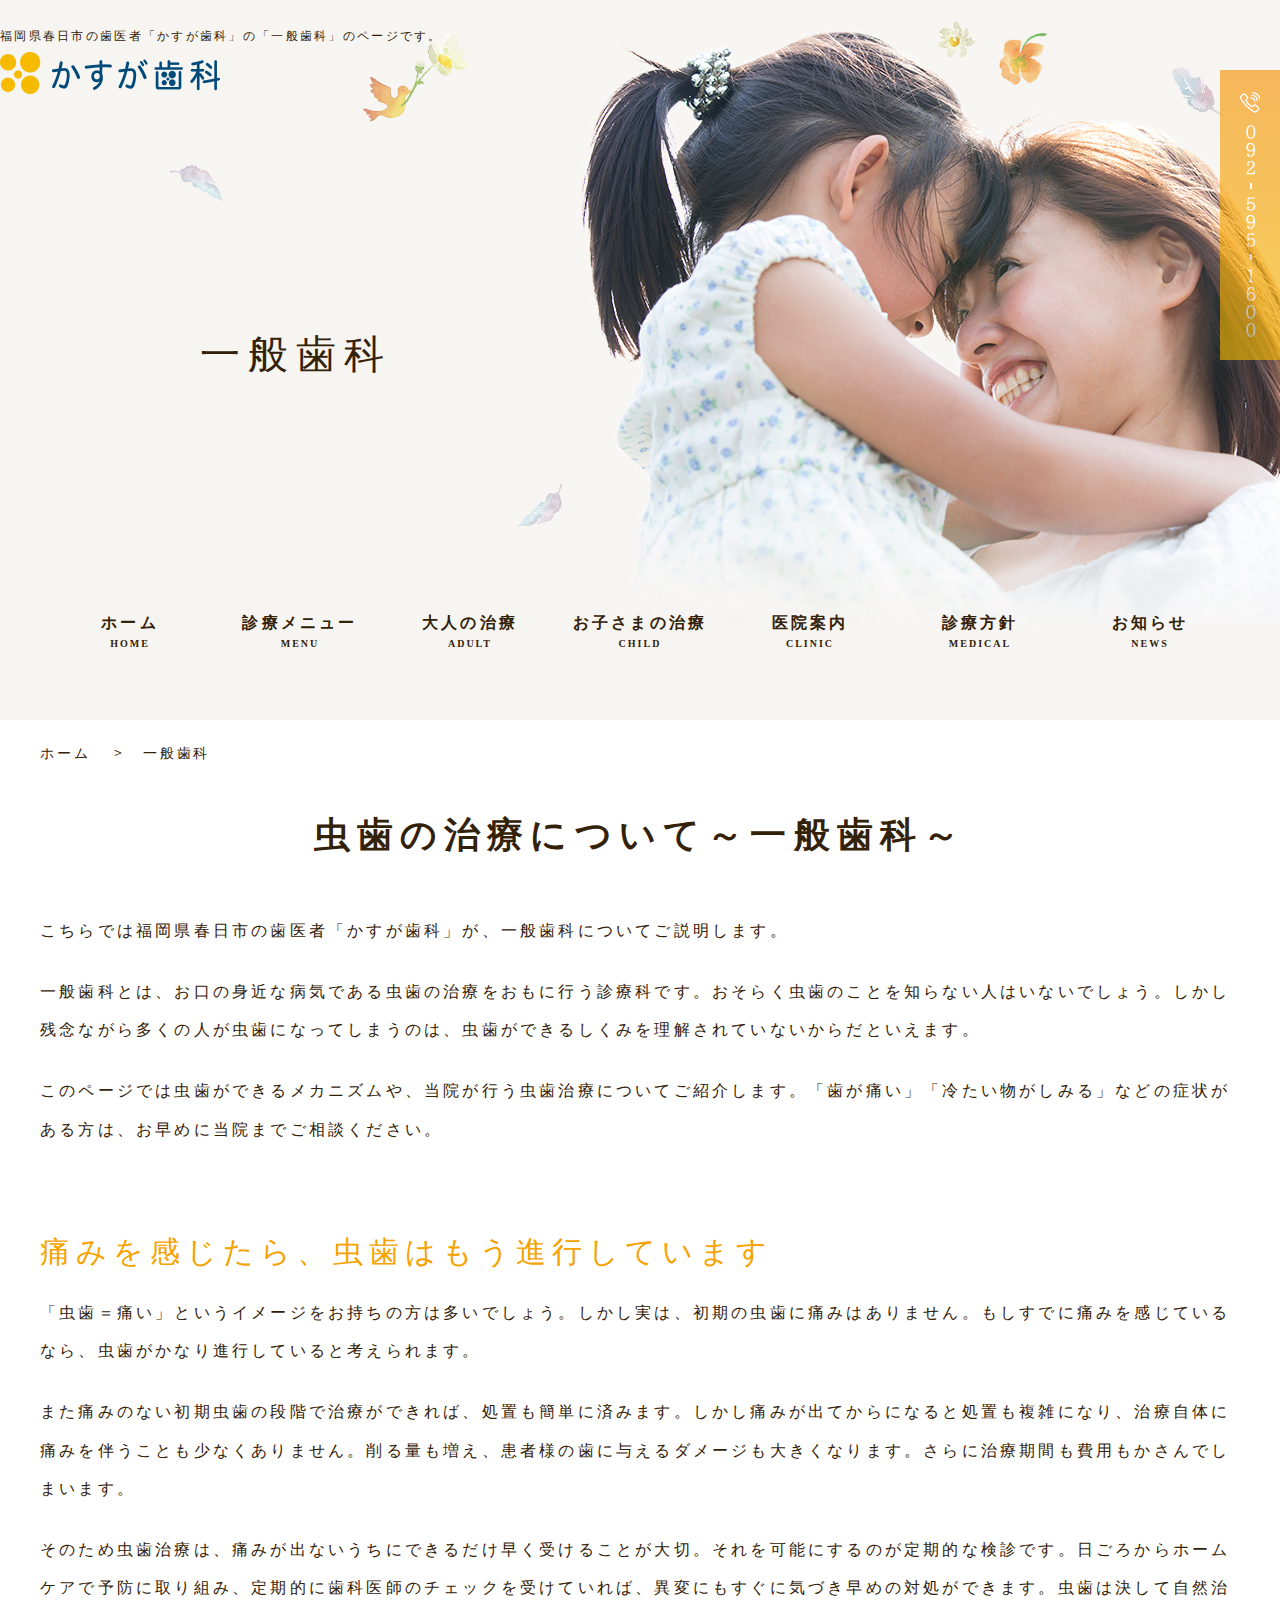
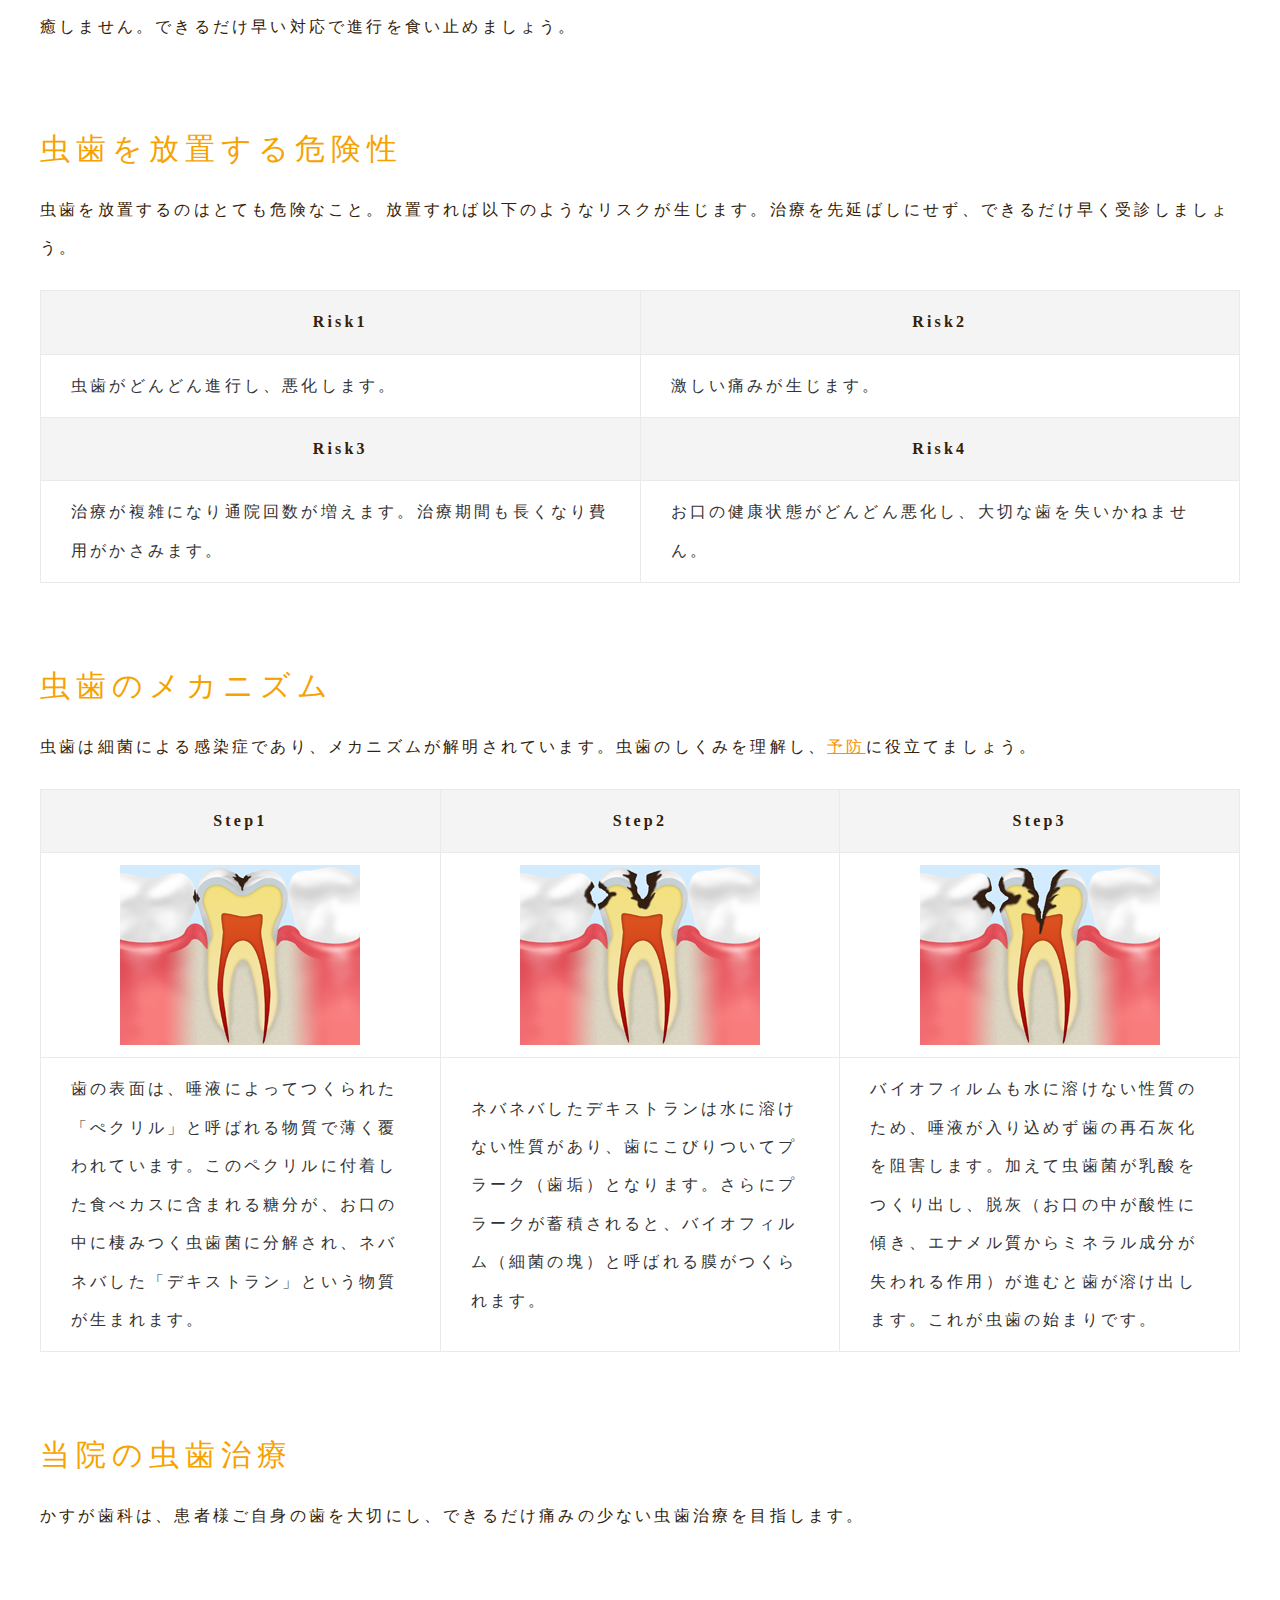
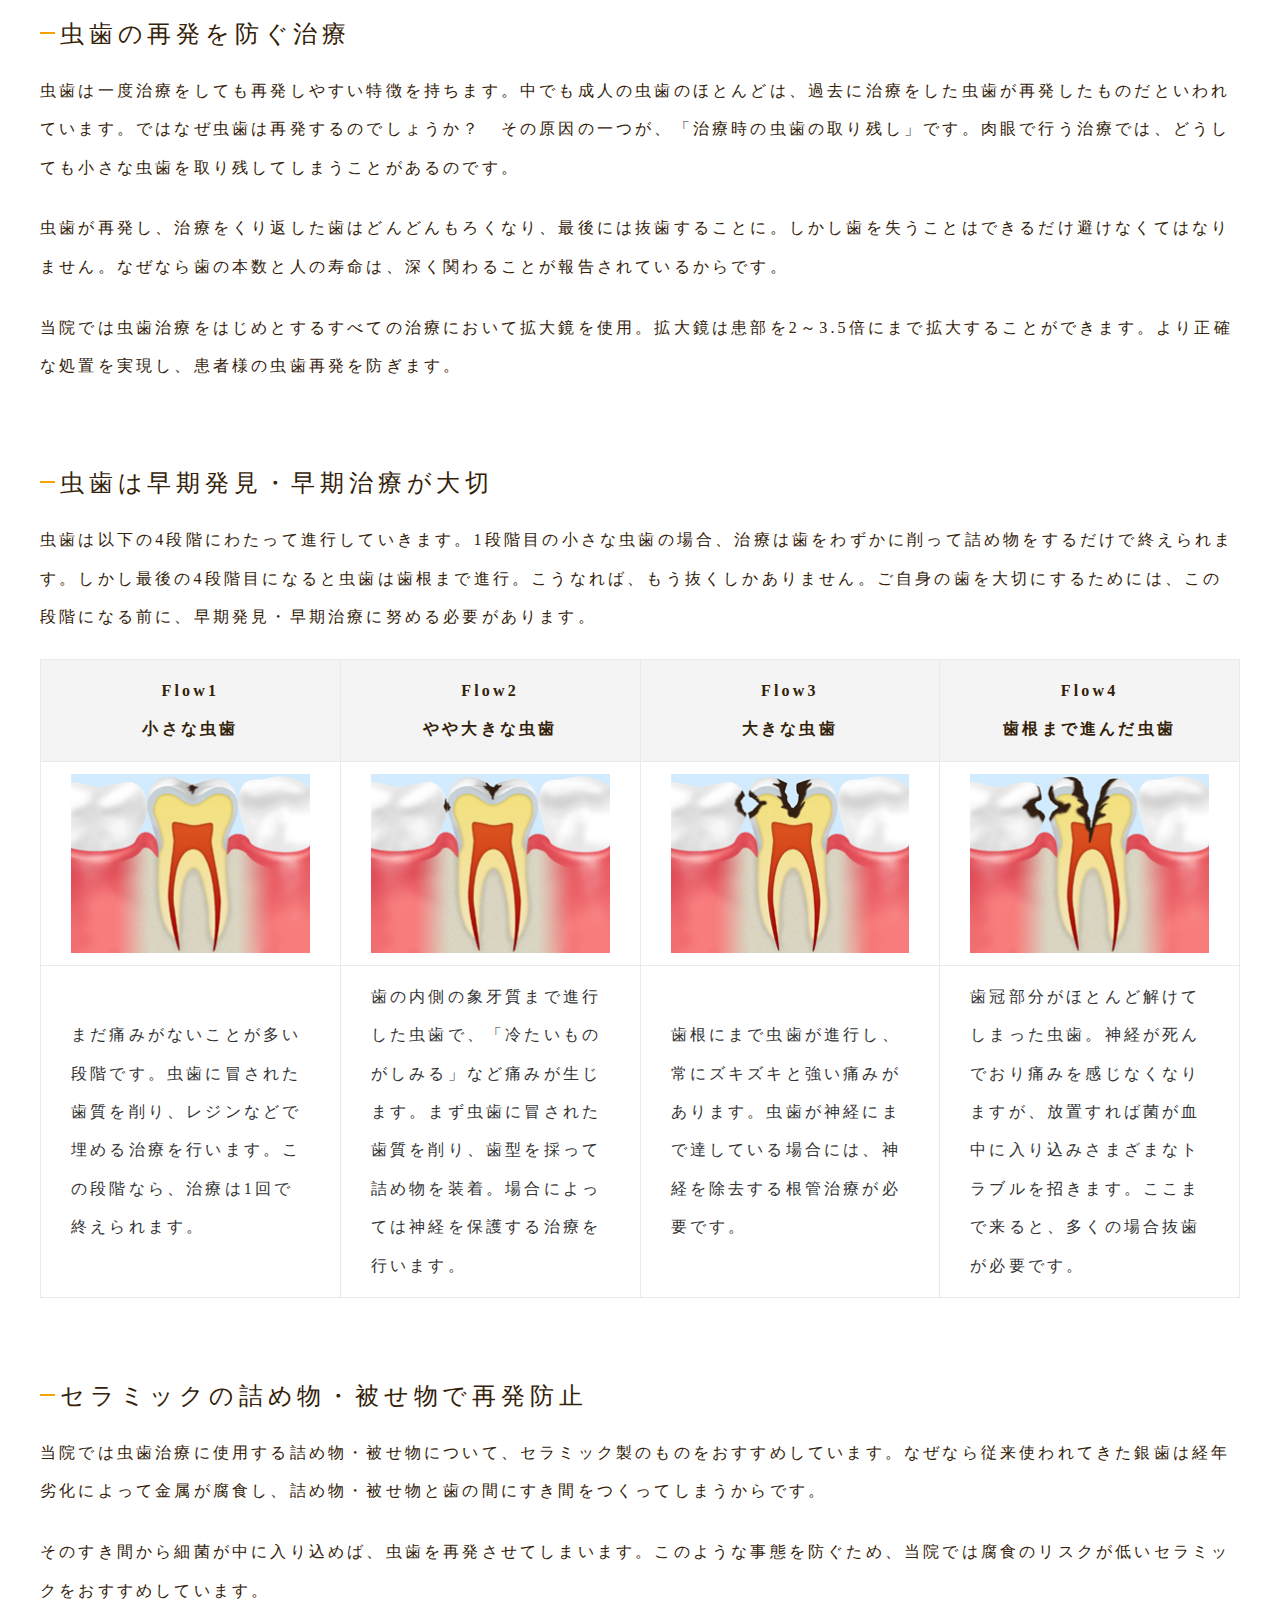
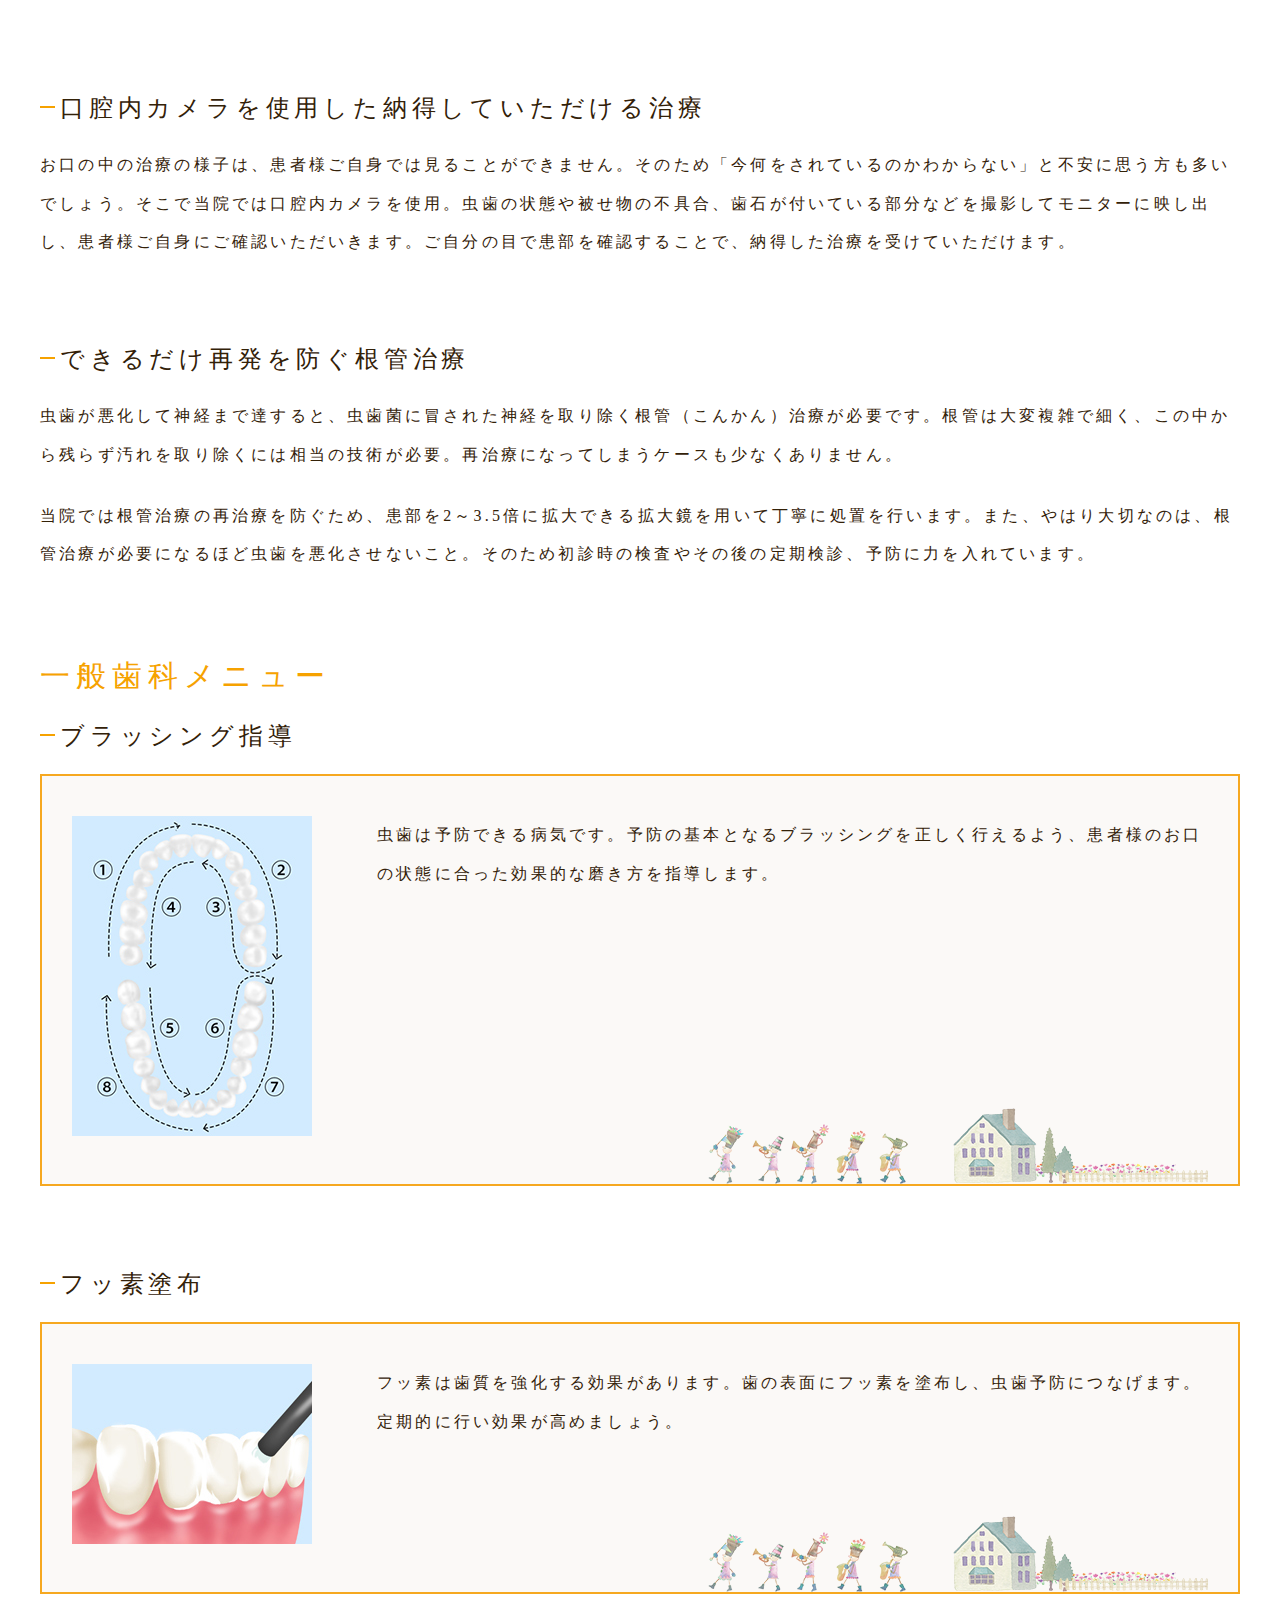
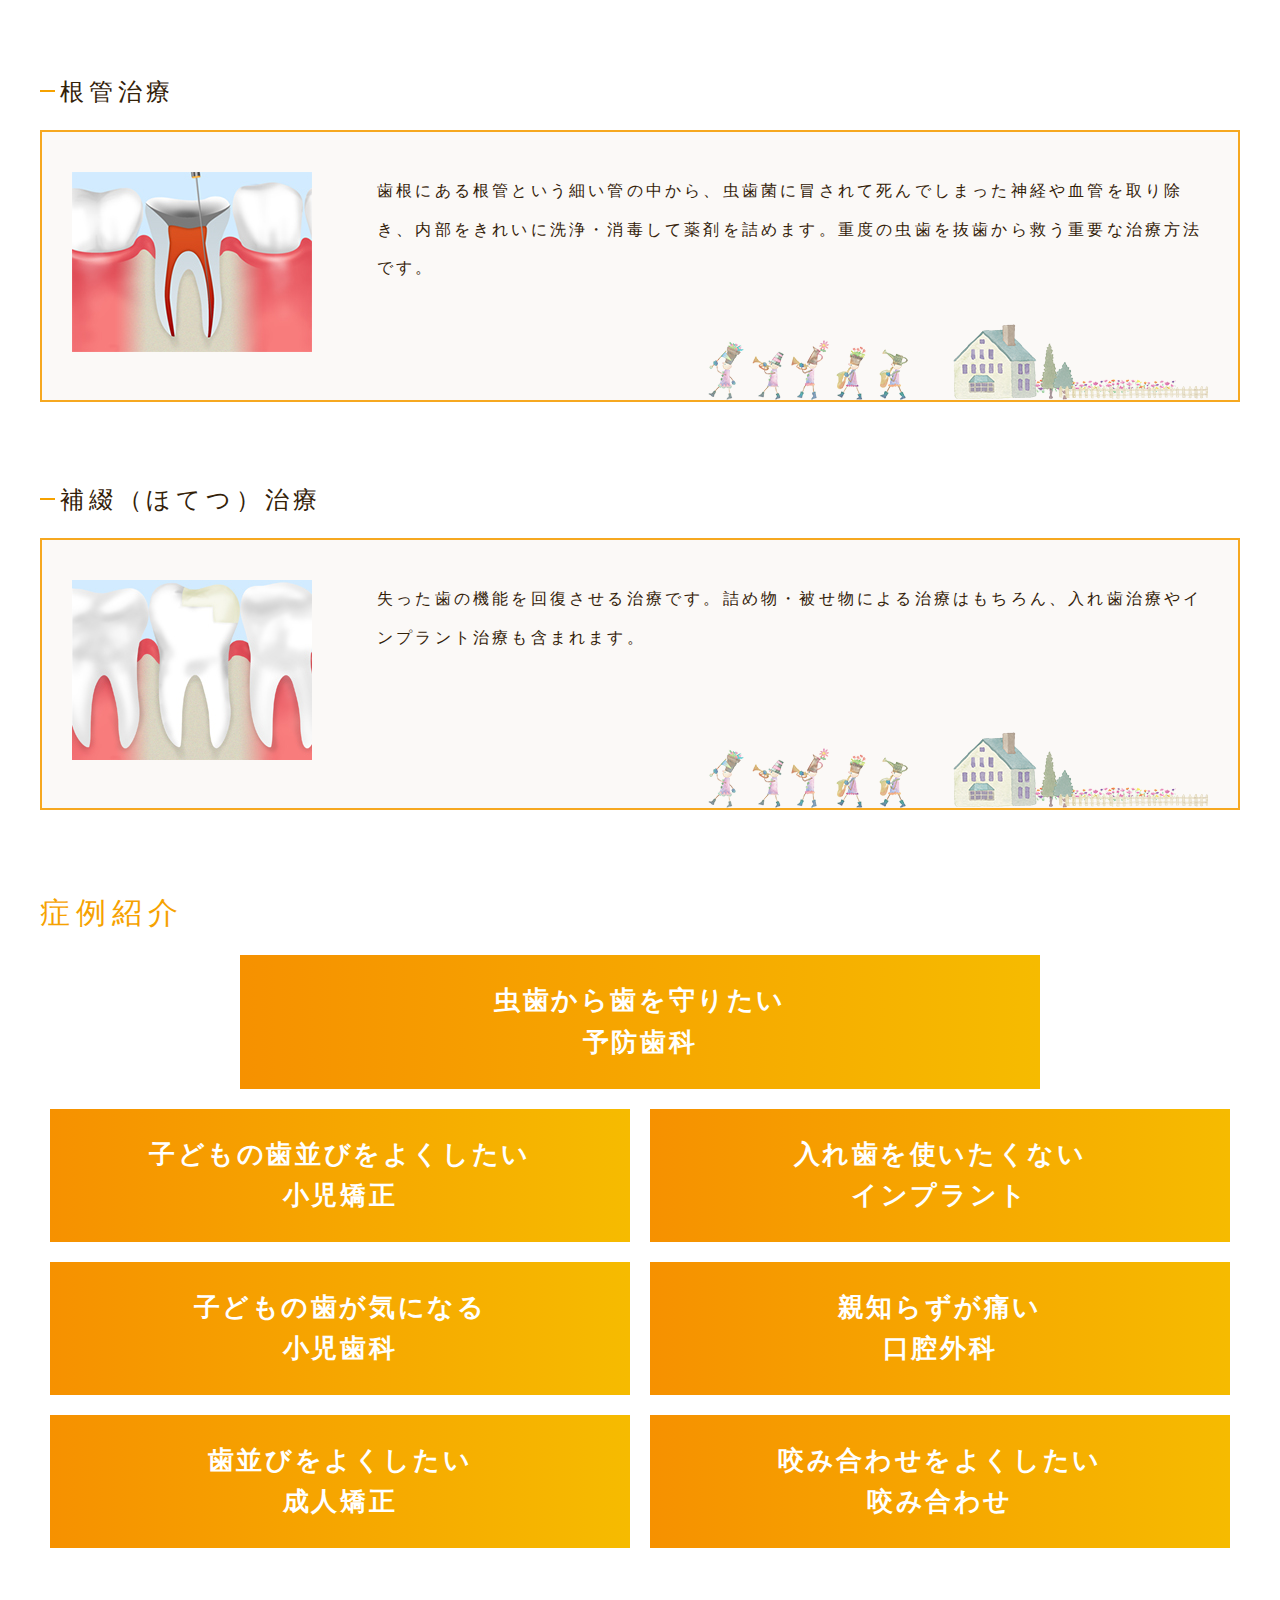
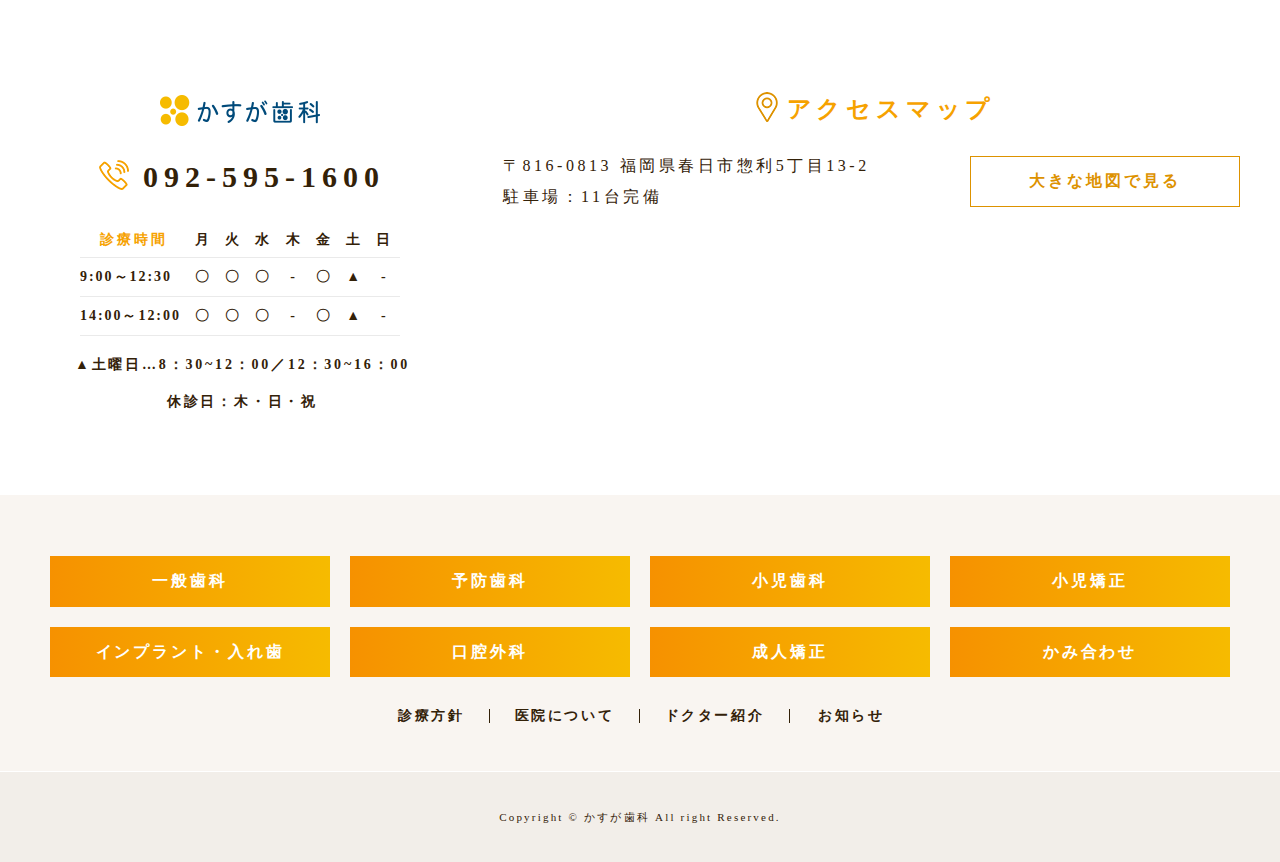
<file: menu/index.html>
<!doctype html>
<html lang="ja">
<head>
<meta charset="utf-8">
<meta name="viewport" content="width=device-width, initial-scale=-100%, user-scalable=yes" />
<meta name="format-detection" content="telephone=no">
<meta property="og:type" content="website">
<title>一般歯科｜春日市の歯科医院｜定期来院型医院「かすが歯科」</title>
<meta name="keywords" content="一般歯科,虫歯,治療,根管,セラミック">
<meta name="description" content="福岡県春日市の歯医者「かすが歯科」の「一般歯科」のページです。こちらでは虫歯のメカニズムや、当院における虫歯治療についてご紹介します。「歯が痛い」「冷たい物がしみる」などの症状がある方は、お早めに当院までご相談ください。">
<link rel="stylesheet" href="../css/styles.css">
<link rel="stylesheet" href="../css/responsive.css">
<script src="../js/jquery.min.js"></script> 
<!-- Google Analytics start -->
  <script>
    (function(i,s,o,g,r,a,m){i['GoogleAnalyticsObject']=r;i[r]=i[r]||function(){
    (i[r].q=i[r].q||[]).push(arguments)},i[r].l=1*new Date();a=s.createElement(o),
    m=s.getElementsByTagName(o)[0];a.async=1;a.src=g;m.parentNode.insertBefore(a,m)
    })(window,document,'script','//www.google-analytics.com/analytics.js','ga');

    ga('create', 'UA-00000000-00', 'kasugashika.jp');
    ga('send', 'pageview');

  </script>
<!-- Google Analytics end -->
</head>
<body class="under">
<div id="wrapper">
  <header id="header">
    <h1>福岡県春日市の歯医者「かすが歯科」の「一般歯科」のページです。</h1>
    <p id="logo"><a href="https://www.kasugashika.jp/"><img src="../images/logo.png" alt="福岡県春日市の歯医者「かすが歯科」のホームページです。"></a></p>
  </header>
  <div class="h-contact">
    <p><a href="../contact"><img src="../images/h_fixed.png" alt="0925951600"></a></p>
  </div>
  <div id="mainvisual">
    <label class="menu-icon"><span></span></label>
    <h2>一般歯科</h2>
  </div>
  <nav id="gnavi">
    <ul>
      <li><a href="https://www.kasugashika.jp/"><span class="ja">ホーム</span><span class="en">Home</span></a></li>
      <li class="over"> <span class="ja">診療メニュー</span> <span class="en">Menu</span>
        <div class="submenu">
          <ul>
            <li><a href="../menu">一般歯科</a></li>
            <li><a href="../menu/prevent.html">予防歯科</a></li>
            <li><a href="../menu/kids.html">小児歯科</a></li>
            <li><a href="../menu/kids-ortho.html">小児矯正</a></li>
            <li><a href="../menu/orthodontic.html">成人矯正</a></li>
            <li><a href="../menu/implant.html">インプラント・入れ歯</a></li>
            <li><a href="../menu/oral_surgery.html">口腔外科</a></li>
            <li><a href="../menu/kamiawase.html">かみ合わせ</a></li>
          </ul>
        </div>
      </li>
      <li class="over"> <span class="ja">大人の治療</span> <span class="en">Adult</span>
        <div class="submenu">
          <ul>
            <li><a href="../menu">歯が痛い</a></li>
            <li><a href="../menu/oral_surgery.html">親知らずが痛い</a></li>
            <li><a href="../menu/orthodontic.html">見た目が気になる</a></li>
            <li><a href="../menu/implant.html">歯が欠けてしまった</a></li>
            <li><a href="../menu/kamiawase.html">かみ合わせが気になる</a></li>
          </ul>
        </div>
      </li>
      <li class="over"> <span class="ja">お子さまの治療</span> <span class="en">Child</span>
        <div class="submenu">
          <ul>
            <li><a href="../menu/prevent.html">予防で健康に</a></li>
            <li><a href="../menu/kids.html">痛くてつらい</a></li>
            <li><a href="../menu/kids-ortho.html">歯並びが悪い</a></li>
          </ul>
        </div>
      </li>
      <li class="over"> <span class="ja">医院案内</span> <span class="en">Clinic</span>
        <div class="submenu">
          <ul>
            <li><a href="../about/clinic.html">医院について</a></li>
            <li><a href="../about/doctor.html">ドクター紹介</a></li>
            <li><a href="../column">コラム</a></li>
          </ul>
        </div>
      </li>
      <li><a href="../about/concept.html"><span class="ja">診療方針</span><span class="en">Medical</span></a></li>
      <li><a href="../column/cate_1"><span class="ja">お知らせ</span><span class="en">News</span></a></li>
    </ul>
  </nav>
  <main id="main">
    <div id="content">
      <ul class="topic-path">
        <li><a href="https://www.kasugashika.jp/">ホーム</a></li>
        <li>一般歯科</li>
      </ul>
      <section>
        <h3>虫歯の治療について～一般歯科～</h3>
        <p>こちらでは福岡県春日市の歯医者「かすが歯科」が、一般歯科についてご説明します。</p>
        <p>一般歯科とは、お口の身近な病気である虫歯の治療をおもに行う診療科です。おそらく虫歯のことを知らない人はいないでしょう。しかし残念ながら多くの人が虫歯になってしまうのは、虫歯ができるしくみを理解されていないからだといえます。</p>
        <p>このページでは虫歯ができるメカニズムや、当院が行う虫歯治療についてご紹介します。「歯が痛い」「冷たい物がしみる」などの症状がある方は、お早めに当院までご相談ください。</p>
      </section>
      <section>
        <h4>痛みを感じたら、虫歯はもう進行しています</h4>
        <p>「虫歯＝痛い」というイメージをお持ちの方は多いでしょう。しかし実は、初期の虫歯に痛みはありません。もしすでに痛みを感じているなら、虫歯がかなり進行していると考えられます。</p>
        <p>また痛みのない初期虫歯の段階で治療ができれば、処置も簡単に済みます。しかし痛みが出てからになると処置も複雑になり、治療自体に痛みを伴うことも少なくありません。削る量も増え、患者様の歯に与えるダメージも大きくなります。さらに治療期間も費用もかさんでしまいます。</p>
        <p>そのため虫歯治療は、痛みが出ないうちにできるだけ早く受けることが大切。それを可能にするのが定期的な検診です。日ごろからホームケアで予防に取り組み、定期的に歯科医師のチェックを受けていれば、異変にもすぐに気づき早めの対処ができます。虫歯は決して自然治癒しません。できるだけ早い対応で進行を食い止めましょう。</p>
      </section>
      <section>
        <h4>虫歯を放置する危険性</h4>
        <p>虫歯を放置するのはとても危険なこと。放置すれば以下のようなリスクが生じます。治療を先延ばしにせず、できるだけ早く受診しましょう。</p>
        <table class="under-tbl">
          <thead>
            <tr>
              <th class="w50">Risk1</th>
              <th>Risk2</th>
            </tr>
          </thead>
          <tbody>
            <tr>
              <td>虫歯がどんどん進行し、悪化します。</td>
              <td>激しい痛みが生じます。</td>
            </tr>
          </tbody>
          <thead>
            <tr>
              <th>Risk3</th>
              <th>Risk4</th>
            </tr>
          </thead>
          <tbody>
            <tr>
              <td>治療が複雑になり通院回数が増えます。治療期間も長くなり費用がかさみます。</td>
              <td>お口の健康状態がどんどん悪化し、大切な歯を失いかねません。</td>
            </tr>
          </tbody>
        </table>
      </section>
      <section>
        <h4>虫歯のメカニズム</h4>
        <p>虫歯は細菌による感染症であり、メカニズムが解明されています。虫歯のしくみを理解し、<a href="../menu/prevent.html">予防</a>に役立てましょう。</p>
        <table class="under-tbl">
          <thead>
            <tr>
              <th class="w33">Step1</th>
              <th class="w33">Step2</th>
              <th>Step3</th>
            </tr>
          </thead>
          <tbody>
            <tr>
              <td class="center"><img src="../images/menu_img01.jpg" alt="Step1"></td>
              <td class="center"><img src="../images/menu_img02.jpg" alt="Step2"></td>
              <td class="center"><img src="../images/menu_img03.jpg" alt="Step3"></td>
            </tr>
          </tbody>
          <tbody>
            <tr>
              <td>歯の表面は、唾液によってつくられた「ぺクリル」と呼ばれる物質で薄く覆われています。このペクリルに付着した食べカスに含まれる糖分が、お口の中に棲みつく虫歯菌に分解され、ネバネバした「デキストラン」という物質が生まれます。</td>
              <td>ネバネバしたデキストランは水に溶けない性質があり、歯にこびりついてプラーク（歯垢）となります。さらにプラークが蓄積されると、バイオフィルム（細菌の塊）と呼ばれる膜がつくられます。</td>
              <td>バイオフィルムも水に溶けない性質のため、唾液が入り込めず歯の再石灰化を阻害します。加えて虫歯菌が乳酸をつくり出し、脱灰（お口の中が酸性に傾き、エナメル質からミネラル成分が失われる作用）が進むと歯が溶け出します。これが虫歯の始まりです。</td>
            </tr>
          </tbody>
        </table>
      </section>
      <section>
        <h4>当院の虫歯治療</h4>
        <p>かすが歯科は、患者様ご自身の歯を大切にし、できるだけ痛みの少ない虫歯治療を目指します。</p>
      </section>
      <section>
        <h5>虫歯の再発を防ぐ治療</h5>
        <p>虫歯は一度治療をしても再発しやすい特徴を持ちます。中でも成人の虫歯のほとんどは、過去に治療をした虫歯が再発したものだといわれています。ではなぜ虫歯は再発するのでしょうか？　その原因の一つが、「治療時の虫歯の取り残し」です。肉眼で行う治療では、どうしても小さな虫歯を取り残してしまうことがあるのです。</p>
        <p>虫歯が再発し、治療をくり返した歯はどんどんもろくなり、最後には抜歯することに。しかし歯を失うことはできるだけ避けなくてはなりません。なぜなら歯の本数と人の寿命は、深く関わることが報告されているからです。</p>
        <p>当院では虫歯治療をはじめとするすべての治療において拡大鏡を使用。拡大鏡は患部を2～3.5倍にまで拡大することができます。より正確な処置を実現し、患者様の虫歯再発を防ぎます。</p>
      </section>
      <section>
        <h5>虫歯は早期発見・早期治療が大切</h5>
        <p>虫歯は以下の4段階にわたって進行していきます。1段階目の小さな虫歯の場合、治療は歯をわずかに削って詰め物をするだけで終えられます。しかし最後の4段階目になると虫歯は歯根まで進行。こうなれば、もう抜くしかありません。ご自身の歯を大切にするためには、この段階になる前に、早期発見・早期治療に努める必要があります。</p>
        <table class="under-tbl">
          <thead>
            <tr>
              <th class="w25">Flow1<br>小さな虫歯</th>
              <th class="w25">Flow2<br>やや大きな虫歯</th>
              <th class="w25">Flow3<br>大きな虫歯</th>
              <th class="w25">Flow4<br>歯根まで進んだ虫歯</th>
            </tr>
          </thead>
          <tbody>
            <tr>
              <td class="center"><img src="../images/menu_img04.jpg" alt="Flow1小さな虫歯"></td>
              <td class="center"><img src="../images/menu_img05.jpg" alt="Flow2やや大きな虫歯"></td>
              <td class="center"><img src="../images/menu_img06.jpg" alt="Flow3大きな虫歯"></td>
              <td class="center"><img src="../images/menu_img07.jpg" alt="Flow4歯根まで進んだ虫歯"></td>
            </tr>
          </tbody>
          <tbody>
            <tr>
              <td>まだ痛みがないことが多い段階です。虫歯に冒された歯質を削り、レジンなどで埋める治療を行います。この段階なら、治療は1回で終えられます。</td>
              <td>歯の内側の象牙質まで進行した虫歯で、「冷たいものがしみる」など痛みが生じます。まず虫歯に冒された歯質を削り、歯型を採って詰め物を装着。場合によっては神経を保護する治療を行います。</td>
              <td>歯根にまで虫歯が進行し、常にズキズキと強い痛みがあります。虫歯が神経にまで達している場合には、神経を除去する根管治療が必要です。</td>
              <td>歯冠部分がほとんど解けてしまった虫歯。神経が死んでおり痛みを感じなくなりますが、放置すれば菌が血中に入り込みさまざまなトラブルを招きます。ここまで来ると、多くの場合抜歯が必要です。</td>
            </tr>
          </tbody>
        </table>
      </section>
      <section>
        <h5>セラミックの詰め物・被せ物で再発防止</h5>
        <p>当院では虫歯治療に使用する詰め物・被せ物について、セラミック製のものをおすすめしています。なぜなら従来使われてきた銀歯は経年劣化によって金属が腐食し、詰め物・被せ物と歯の間にすき間をつくってしまうからです。</p>
        <p>そのすき間から細菌が中に入り込めば、虫歯を再発させてしまいます。このような事態を防ぐため、当院では腐食のリスクが低いセラミックをおすすめしています。</p>
      </section>
      <section>
        <h5>口腔内カメラを使用した納得していただける治療</h5>
        <p>お口の中の治療の様子は、患者様ご自身では見ることができません。そのため「今何をされているのかわからない」と不安に思う方も多いでしょう。そこで当院では口腔内カメラを使用。虫歯の状態や被せ物の不具合、歯石が付いている部分などを撮影してモニターに映し出し、患者様ご自身にご確認いただいきます。ご自分の目で患部を確認することで、納得した治療を受けていただけます。</p>
      </section>
      <section>
        <h5>できるだけ再発を防ぐ根管治療</h5>
        <p>虫歯が悪化して神経まで達すると、虫歯菌に冒された神経を取り除く根管（こんかん）治療が必要です。根管は大変複雑で細く、この中から残らず汚れを取り除くには相当の技術が必要。再治療になってしまうケースも少なくありません。</p>
        <p>当院では根管治療の再治療を防ぐため、患部を2～3.5倍に拡大できる拡大鏡を用いて丁寧に処置を行います。また、やはり大切なのは、根管治療が必要になるほど虫歯を悪化させないこと。そのため初診時の検査やその後の定期検診、予防に力を入れています。</p>
      </section>
      <section>
        <h4>一般歯科メニュー</h4>
        <h5>ブラッシング指導</h5>
        <div class="under-frm">
          <p class="image-l"><img src="../images/menu_img08.jpg" alt="ブラッシング指導"></p>
          <p>虫歯は予防できる病気です。予防の基本となるブラッシングを正しく行えるよう、患者様のお口の状態に合った効果的な磨き方を指導します。</p>
        </div>
      </section>
      <section>
        <h5>フッ素塗布</h5>
        <div class="under-frm">
          <p class="image-l"><img src="../images/menu_img09.jpg" alt="フッ素塗布"></p>
          <p>フッ素は歯質を強化する効果があります。歯の表面にフッ素を塗布し、虫歯予防につなげます。定期的に行い効果が高めましょう。</p>
        </div>
      </section>
      <section>
        <h5>根管治療</h5>
        <div class="under-frm">
          <p class="image-l"><img src="../images/menu_img10.jpg" alt="根管治療"></p>
          <p>歯根にある根管という細い管の中から、虫歯菌に冒されて死んでしまった神経や血管を取り除き、内部をきれいに洗浄・消毒して薬剤を詰めます。重度の虫歯を抜歯から救う重要な治療方法です。</p>
        </div>
      </section>
      <section>
        <h5>補綴（ほてつ）治療</h5>
        <div class="under-frm">
          <p class="image-l"><img src="../images/menu_img11.jpg" alt="補綴（ほてつ）治療"></p>
          <p>失った歯の機能を回復させる治療です。詰め物・被せ物による治療はもちろん、入れ歯治療やインプラント治療も含まれます。</p>
        </div>
      </section>
      <section>
        <h4>症例紹介</h4>
        <ul class="list-bnr under-bnr">
          <li class="bnr-full"><a href="../menu/prevent.html">虫歯から歯を守りたい<br>予防歯科</a></li>
          <li><a href="../menu/kids-ortho.html">子どもの歯並びをよくしたい<br>小児矯正</a></li>
          <li><a href="../menu/implant.html">入れ歯を使いたくない<br>インプラント</a></li>
          <li><a href="../menu/kids.html">子どもの歯が気になる<br>小児歯科</a></li>
          <li><a href="../menu/oral_surgery.html">親知らずが痛い<br>口腔外科</a></li>
          <li><a href="../menu/orthodontic.html">歯並びをよくしたい<br>成人矯正</a></li>
          <li><a href="../menu/kamiawase.html">咬み合わせをよくしたい<br>咬み合わせ</a></li>
        </ul>
      </section>
    </div>
  </main>
  <footer id="footer">
    <div class="footer01">
      <div class="container">
        <div class="f01-content">
          <div class="f01-contact">
            <p class="f01-logo"><a href="https://www.kasugashika.jp/"><img src="../images/f01_logo.png" alt="KASUGASHIKA"></a></p>
            <p class="f01-tel"><a href="tel:0925951600" class="sweetlink">092-595-1600</a></p>
            <table class="f01-cal">
              <tr>
                <th>診療時間</th>
                <th>月</th>
                <th>火</th>
                <th>水</th>
                <th>木</th>
                <th>金</th>
                <th>土</th>
                <th>日</th>
              </tr>
              <tr>
                <td>9:00～12:30</td>
                <td>&#12295;</td>
                <td>&#12295;</td>
                <td>&#12295;</td>
                <td>-</td>
                <td>&#12295;</td>
                <td>&#9650;</td>
                <td>-</td>
              </tr>
              <tr>
                <td>14:00～12:00</td>
                <td>&#12295;</td>
                <td>&#12295;</td>
                <td>&#12295;</td>
                <td>-</td>
                <td>&#12295;</td>
                <td>&#9650;</td>
                <td>-</td>
              </tr>
            </table>
            <p class="f01-time">&#9650;土曜日…8：30~12：00／12：30~16：00<br>休診日：木・日・祝</p>
          </div>
          <div class="f01-gmap">
            <h3 class="idx-h3">アクセスマップ</h3>
            <dl class="f01-add">
              <dt>
                <p>〒816-0813  福岡県春日市惣利5丁目13-2<br>駐車場：11台完備</p>
              </dt>
              <dd class="idx-btn"><a href="https://goo.gl/maps/3iRnwT4pMqm3VZsu7" target="blank">大きな地図で見る</a></dd>
            </dl>
            <div id="gmap">
              <iframe src="https://www.google.com/maps/embed?pb=!1m18!1m12!1m3!1d2352.130767494163!2d130.46826946024342!3d33.51658823449219!2m3!1f0!2f0!3f0!3m2!1i1024!2i768!4f13.1!3m3!1m2!1s0x354190ab59d99207%3A0x6ca4b6fccb1af4cb!2z44GL44GZ44GM5q2v56eR!5e0!3m2!1sja!2s!4v1582095156861!5m2!1sja!2s" width="100%" height="100%" frameborder="0" style="border:0;" allowfullscreen=""></iframe>
            </div>
          </div>
        </div>
      </div>
    </div>
    <div class="footer02">
      <div class="container">
        <ul class="f02-list-btn">
          <li class="idx-btn"><a href="../menu">一般歯科</a></li>
          <li class="idx-btn"><a href="../menu/prevent.html">予防歯科</a></li>
          <li class="idx-btn"><a href="../menu/kids-ortho.html">小児歯科</a></li>
          <li class="idx-btn"><a href="../menu/kids.html">小児矯正</a></li>
          <li class="idx-btn"><a href="../menu/implant.html">インプラント・入れ歯</a></li>
          <li class="idx-btn"><a href="../menu/oral_surgery.html">口腔外科</a></li>
          <li class="idx-btn"><a href="../menu/orthodontic.html">成人矯正</a></li>
          <li class="idx-btn"><a href="../menu/kamiawase.html">かみ合わせ</a></li>
        </ul>
        <ul class="f02-list-link">
          <li class="idx-btn"><a href="../about/concept.html">診療方針</a></li>
          <li class="idx-btn"><a href="../about/clinic.html">医院について</a></li>
          <li class="idx-btn"><a href="../about/doctor.html">ドクター紹介</a></li>
          <li class="idx-btn"><a href="../column/cate_1">お知らせ</a></li>
        </ul>
      </div>
    </div>
    <div class="footer-fixed">
      <ul>
        <li><a href="tel:0925951600">092-595-1600</a></li>
      </ul>
    </div>
    <p id="totop"><a href="#wrapper"><img src="../images/totop.png" alt="to top" /></a></p>
    <p class="copyright">Copyright &copy; かすが歯科 All right Reserved.</p>
  </footer>
</div>
<script src="../js/track-tel.js"></script> 
<script src="../js/sweetlink.js"></script> 
<script src="../js/common.js"></script>
</body>
</html>
</file>
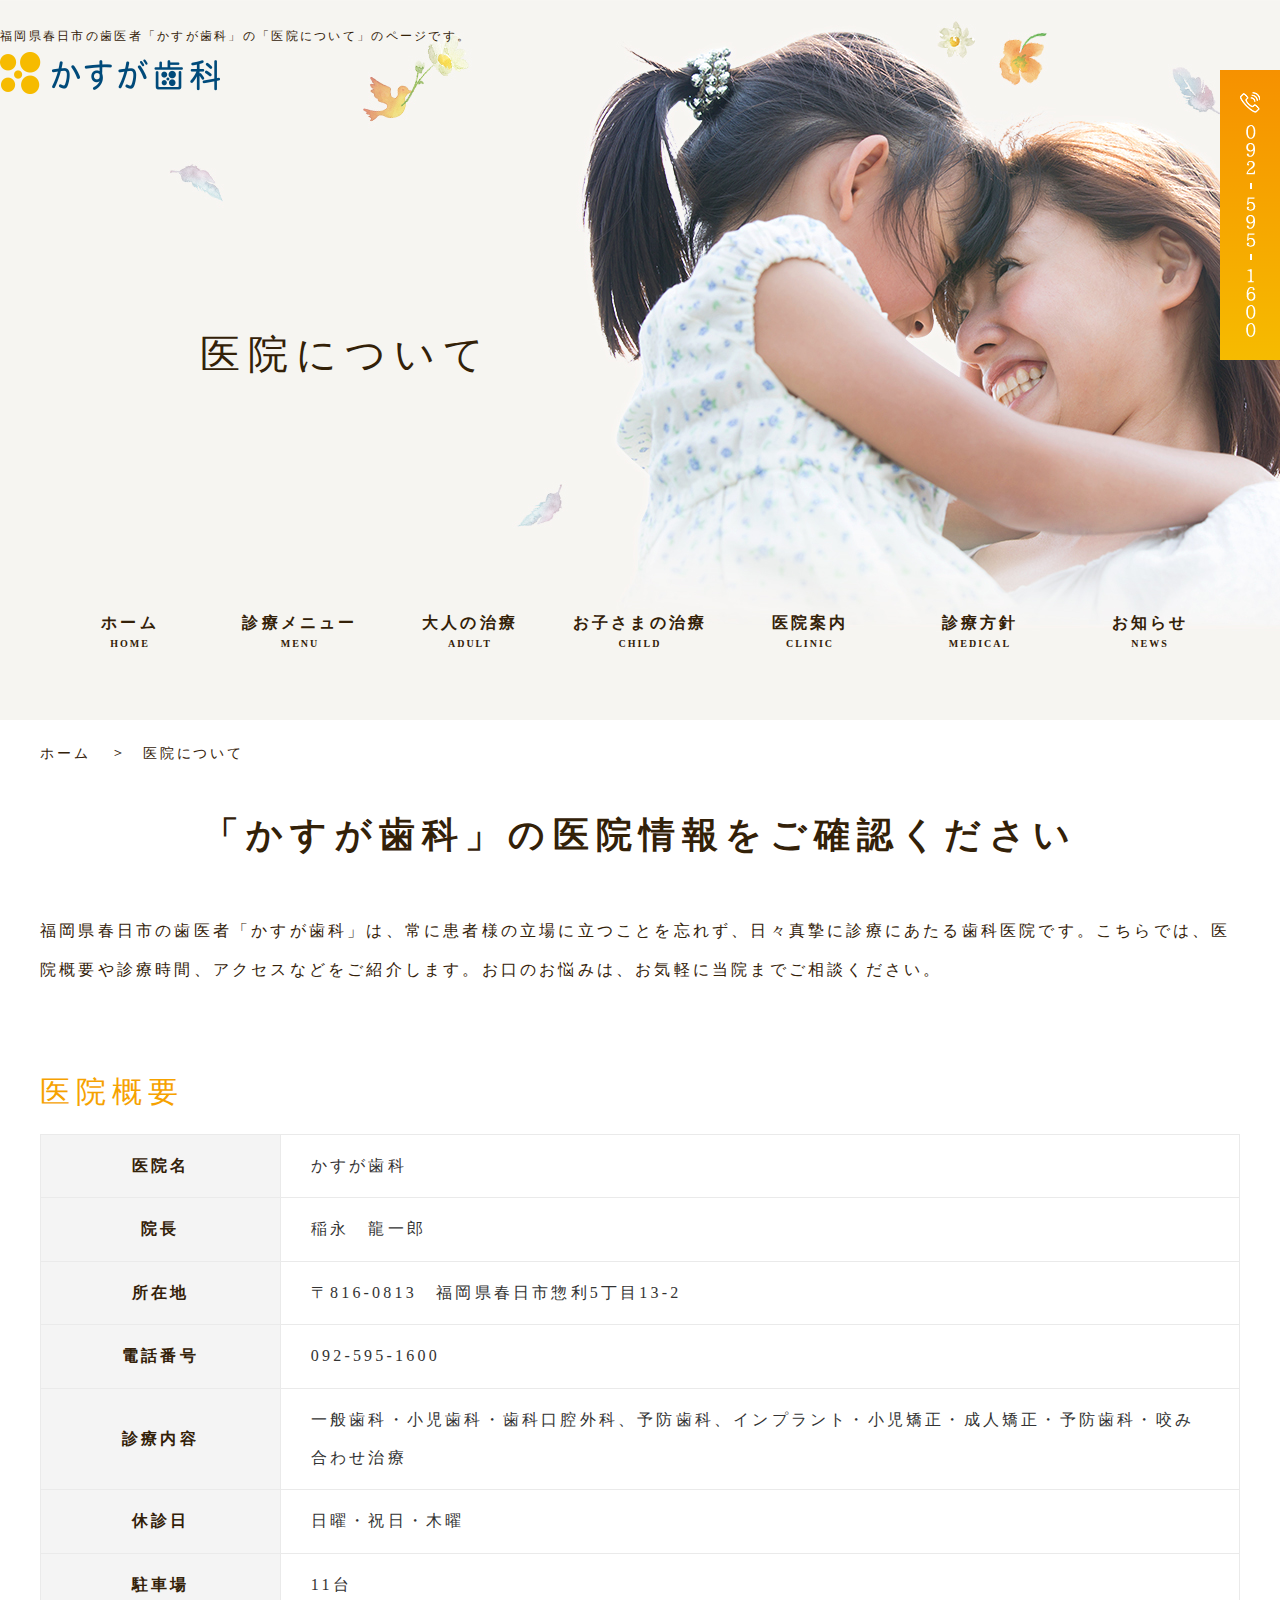
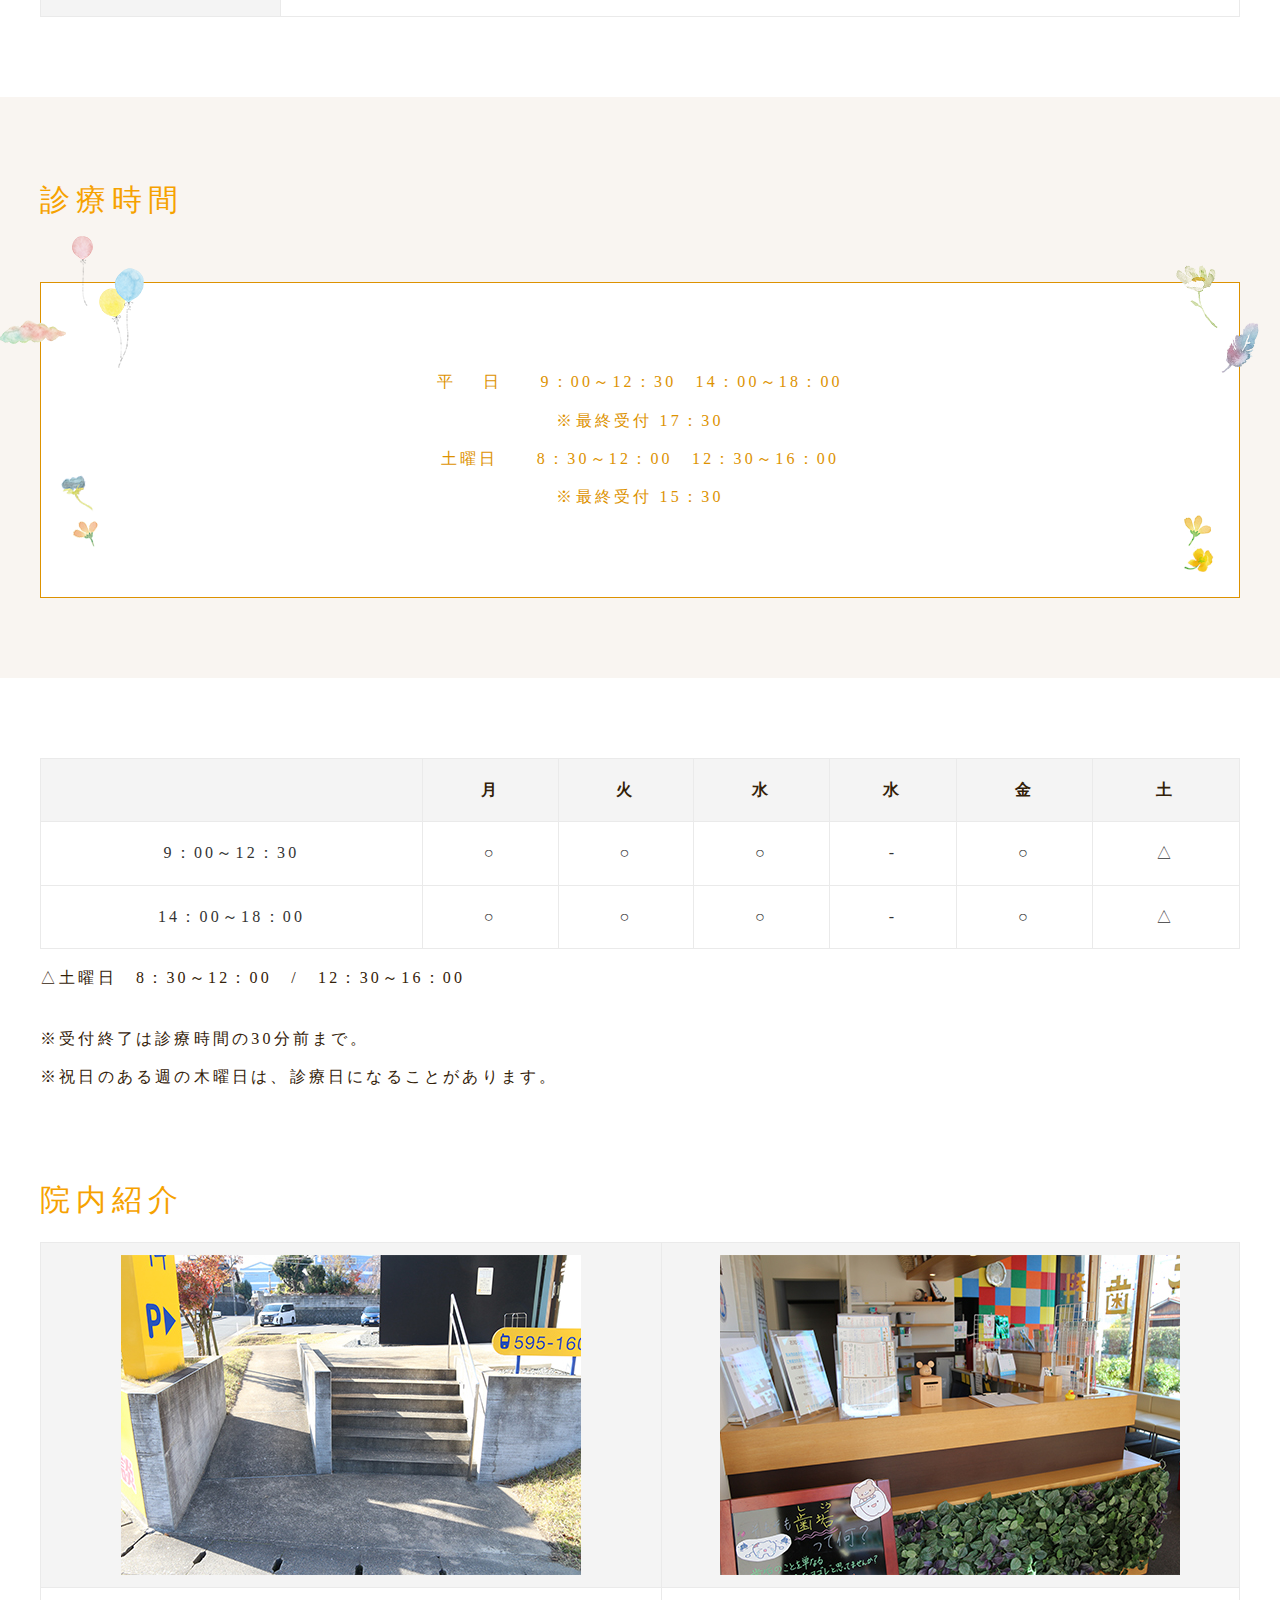
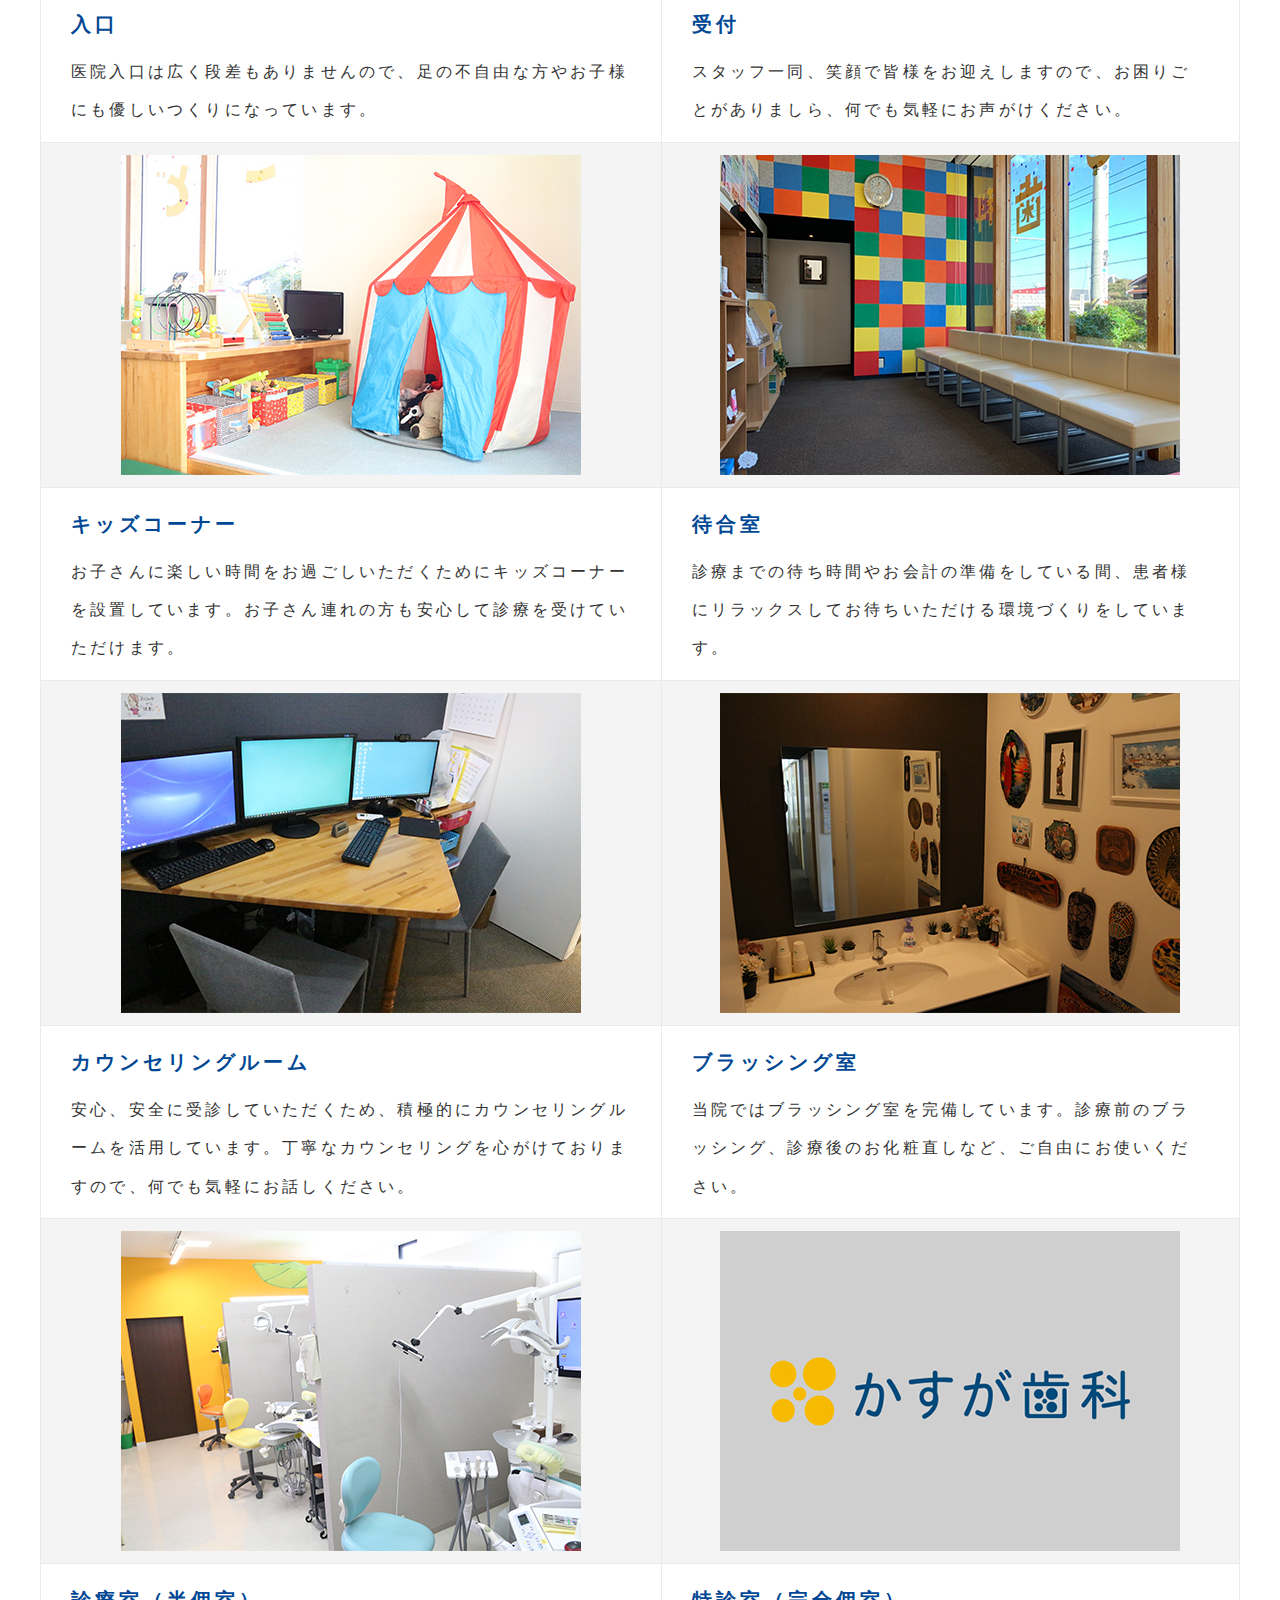
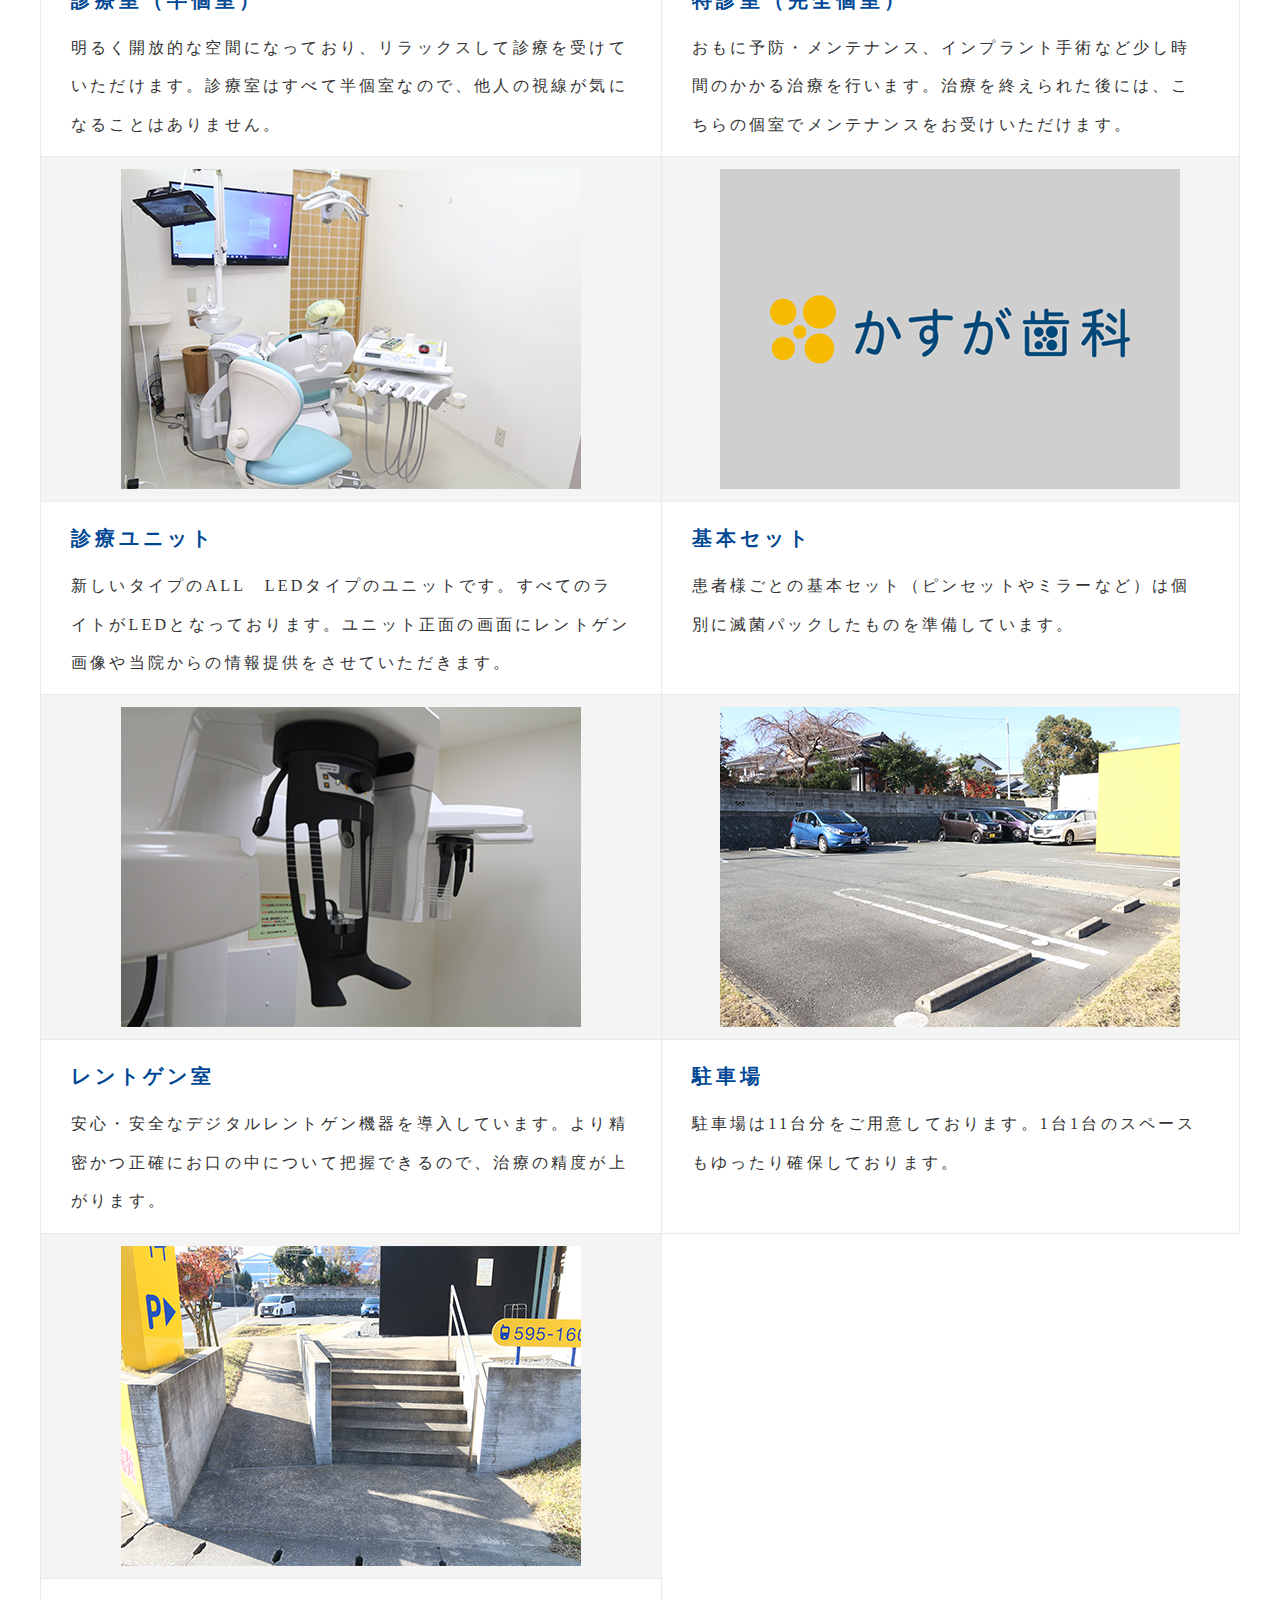
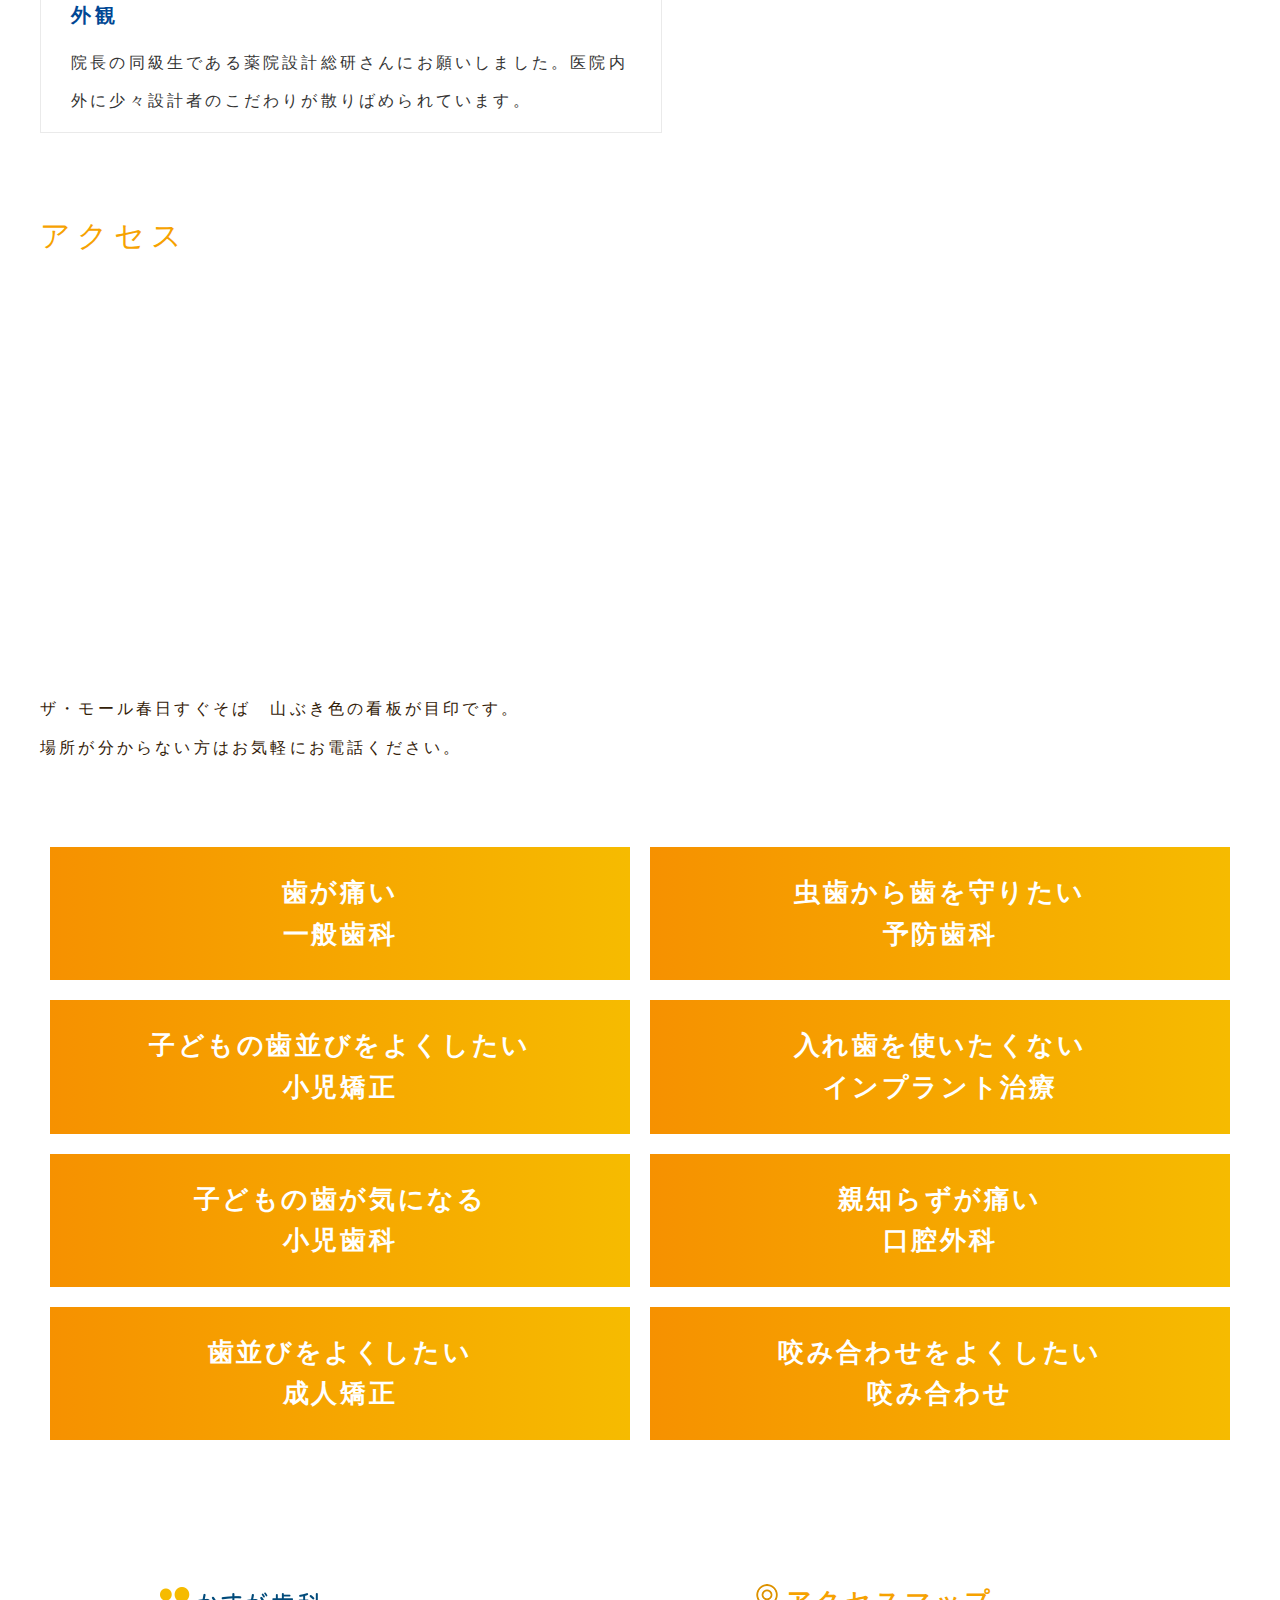
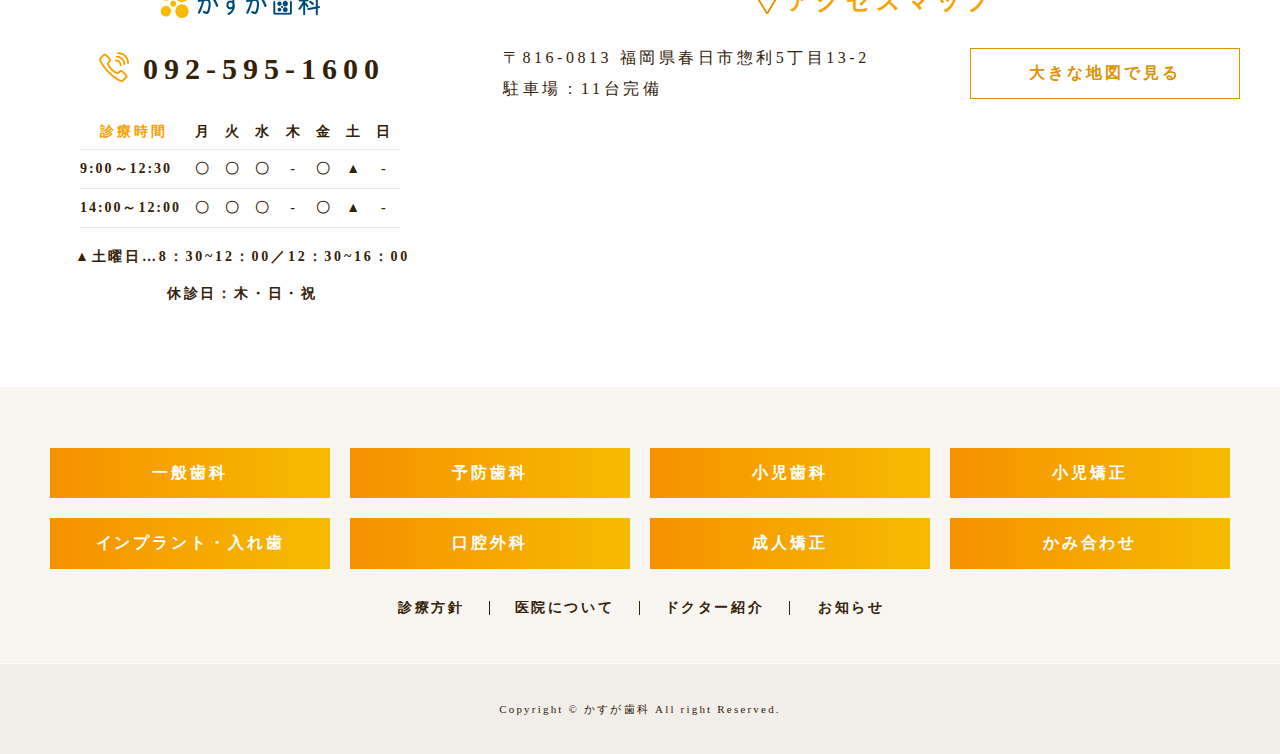
<file: about/clinic.html>
<!doctype html>
<html lang="ja">
<head>
<meta charset="utf-8">
<meta name="viewport" content="width=device-width, initial-scale=-100%, user-scalable=yes" />
<meta name="format-detection" content="telephone=no">
<meta property="og:type" content="website">
<title>医院について｜春日市｜定期来院型医院「かすが歯科」</title>
<meta name="keywords" content="医院概要,診療時間,アクセス,休診日,キッズコーナー">
<meta name="description" content="福岡県春日市の歯医者「かすが歯科」の「医院について」のページです。当院は、患者様の気持ちに寄り添い、患者様一人ひとりに合った歯科医療をご提供する歯科医院です。こちらでは、医院概要や診療時間、アクセスなどをご紹介します。">
<link rel="stylesheet" href="../css/styles.css">
<link rel="stylesheet" href="../css/responsive.css">
<script src="../js/jquery.min.js"></script> 
<!-- Google Analytics start -->
  <script>
    (function(i,s,o,g,r,a,m){i['GoogleAnalyticsObject']=r;i[r]=i[r]||function(){
    (i[r].q=i[r].q||[]).push(arguments)},i[r].l=1*new Date();a=s.createElement(o),
    m=s.getElementsByTagName(o)[0];a.async=1;a.src=g;m.parentNode.insertBefore(a,m)
    })(window,document,'script','//www.google-analytics.com/analytics.js','ga');

    ga('create', 'UA-00000000-00', 'kasugashika.jp');
    ga('send', 'pageview');

  </script>
<!-- Google Analytics end -->
</head>
<body class="under">
<div id="wrapper">
  <header id="header">
    <h1>福岡県春日市の歯医者「かすが歯科」の「医院について」のページです。</h1>
    <p id="logo"><a href="https://www.kasugashika.jp/"><img src="../images/logo.png" alt="福岡県春日市の歯医者「かすが歯科」のホームページです。"></a></p>
  </header>
  <div class="h-contact">
    <p><a href="../contact"><img src="../images/h_fixed.png" alt="0925951600"></a></p>
  </div>
  <div id="mainvisual">
    <label class="menu-icon"><span></span></label>
    <h2>医院について</h2>
  </div>
  <nav id="gnavi">
    <ul>
      <li><a href="https://www.kasugashika.jp/"><span class="ja">ホーム</span><span class="en">Home</span></a></li>
      <li class="over"> <span class="ja">診療メニュー</span> <span class="en">Menu</span>
        <div class="submenu">
          <ul>
            <li><a href="../menu">一般歯科</a></li>
            <li><a href="../menu/prevent.html">予防歯科</a></li>
            <li><a href="../menu/kids.html">小児歯科</a></li>
            <li><a href="../menu/kids-ortho.html">小児矯正</a></li>
            <li><a href="../menu/orthodontic.html">成人矯正</a></li>
            <li><a href="../menu/implant.html">インプラント・入れ歯</a></li>
            <li><a href="../menu/oral_surgery.html">口腔外科</a></li>
            <li><a href="../menu/kamiawase.html">かみ合わせ</a></li>
          </ul>
        </div>
      </li>
      <li class="over"> <span class="ja">大人の治療</span> <span class="en">Adult</span>
        <div class="submenu">
          <ul>
            <li><a href="../menu">歯が痛い</a></li>
            <li><a href="../menu/oral_surgery.html">親知らずが痛い</a></li>
            <li><a href="../menu/orthodontic.html">見た目が気になる</a></li>
            <li><a href="../menu/implant.html">歯が欠けてしまった</a></li>
            <li><a href="../menu/kamiawase.html">かみ合わせが気になる</a></li>
          </ul>
        </div>
      </li>
      <li class="over"> <span class="ja">お子さまの治療</span> <span class="en">Child</span>
        <div class="submenu">
          <ul>
            <li><a href="../menu/prevent.html">予防で健康に</a></li>
            <li><a href="../menu/kids.html">痛くてつらい</a></li>
            <li><a href="../menu/kids-ortho.html">歯並びが悪い</a></li>
          </ul>
        </div>
      </li>
      <li class="over"> <span class="ja">医院案内</span> <span class="en">Clinic</span>
        <div class="submenu">
          <ul>
            <li><a href="../about/clinic.html">医院について</a></li>
            <li><a href="../about/doctor.html">ドクター紹介</a></li>
            <li><a href="../column">コラム</a></li>
          </ul>
        </div>
      </li>
      <li><a href="../about/concept.html"><span class="ja">診療方針</span><span class="en">Medical</span></a></li>
      <li><a href="../column/cate_1"><span class="ja">お知らせ</span><span class="en">News</span></a></li>
    </ul>
  </nav>
  <main id="main">
    <div id="content">
      <ul class="topic-path">
        <li><a href="https://www.kasugashika.jp/">ホーム</a></li>
        <li>医院について</li>
      </ul>
      <section class="clearfix">
        <h3>「かすが歯科」の医院情報をご確認ください</h3>
        <p>福岡県春日市の歯医者「かすが歯科」は、常に患者様の立場に立つことを忘れず、日々真摯に診療にあたる歯科医院です。こちらでは、医院概要や診療時間、アクセスなどをご紹介します。お口のお悩みは、お気軽に当院までご相談ください。</p>
      </section>
      <section>
        <h4>医院概要</h4>
        <table class="under-tbl tbl-sp">
          <tbody>
            <tr>
              <th class="w20">医院名</th>
              <td>かすが歯科</td>
            </tr>
            <tr>
              <th>院長</th>
              <td>稲永　龍一郎</td>
            </tr>
            <tr>
              <th>所在地</th>
              <td>〒816-0813　福岡県春日市惣利5丁目13-2</td>
            </tr>
            <tr>
              <th>電話番号</th>
              <td>092-595-1600</td>
            </tr>
            <tr>
              <th>診療内容</th>
              <td>一般歯科・小児歯科・歯科口腔外科、予防歯科、インプラント・小児矯正・成人矯正・予防歯科・咬み合わせ治療</td>
            </tr>
            <tr>
              <th>休診日</th>
              <td>日曜・祝日・木曜</td>
            </tr>
            <tr>
              <th>駐車場</th>
              <td>11台</td>
            </tr>
          </tbody>
        </table>
      </section>
      <section class="box-full">
        <h4 class="mb40">診療時間</h4>
        <div class="under-pickup center">
          <p>平　 日　　9：00～12：30　14：00～18：00<br>※最終受付 17：30<br>土曜日　　8：30～12：00　12：30～16：00<br>※最終受付 15：30</p>
        </div>
      </section>
      <div class="section">
        <p class="note sp">※表は左右にスクロールして確認することができます。</p>
        <div class="tbl-scroll">
          <table class="under-tbl center mb10">
            <thead>
              <tr>
                <th>&nbsp;</th>
                <th>月</th>
                <th>火</th>
                <th>水</th>
                <th>水</th>
                <th>金</th>
                <th>土</th>
              </tr>
            </thead>
            <tbody>
              <tr>
                <td>9：00～12：30</td>
                <td>○</td>
                <td>○</td>
                <td>○</td>
                <td>-</td>
                <td>○</td>
                <td>△</td>
              </tr>
              <tr>
                <td>14：00～18：00</td>
                <td>○</td>
                <td>○</td>
                <td>○</td>
                <td>-</td>
                <td>○</td>
                <td>△</td>
              </tr>
            </tbody>
          </table>
        </div>
        <p>△土曜日　8：30～12：00　/　12：30～16：00</p>
        <p>※受付終了は診療時間の30分前まで。<br>※祝日のある週の木曜日は、診療日になることがあります。</p>
      </div>
      <section id="ttl01">
        <h4>院内紹介</h4>
        <table class="under-tbl vtop">
          <thead>
            <tr>
              <th><img src="../images/clinic_img01.jpg" alt="入口"></th>
              <th><img src="../images/clinic_img02.jpg" alt="受付"></th>
            </tr>
          </thead>
          <tbody>
            <tr>
              <td><p class="under-ttl">入口</p>
                <p>医院入口は広く段差もありませんので、足の不自由な方やお子様にも優しいつくりになっています。</p></td>
              <td><p class="under-ttl">受付</p>
                <p>スタッフ一同、笑顔で皆様をお迎えしますので、お困りごとがありましら、何でも気軽にお声がけください。</p></td>
            </tr>
          </tbody>
          <thead>
            <tr>
              <th><img src="../images/clinic_img03.jpg" alt="キッズコーナー"></th>
              <th><img src="../images/clinic_img04.jpg" alt=""></th>
            </tr>
          </thead>
          <tbody>
            <tr>
              <td><p class="under-ttl">キッズコーナー</p>
                <p>お子さんに楽しい時間をお過ごしいただくためにキッズコーナーを設置しています。お子さん連れの方も安心して診療を受けていただけます。</p></td>
              <td><p class="under-ttl">待合室</p>
                <p>診療までの待ち時間やお会計の準備をしている間、患者様にリラックスしてお待ちいただける環境づくりをしています。</p></td>
            </tr>
          </tbody>
          <thead>
            <tr>
              <th><img src="../images/clinic_img05.jpg" alt="カウンセリングルーム"></th>
              <th><img src="../images/clinic_img06.jpg" alt="ブラッシング室"></th>
            </tr>
          </thead>
          <tbody>
            <tr>
              <td><p class="under-ttl">カウンセリングルーム</p>
                <p>安心、安全に受診していただくため、積極的にカウンセリングルームを活用しています。丁寧なカウンセリングを心がけておりますので、何でも気軽にお話しください。</p></td>
              <td><p class="under-ttl">ブラッシング室</p>
                <p>当院ではブラッシング室を完備しています。診療前のブラッシング、診療後のお化粧直しなど、ご自由にお使いください。</p></td>
            </tr>
          </tbody>
          <thead>
            <tr>
              <th><img src="../images/clinic_img07.jpg" alt="診療室（半個室）"></th>
              <th><img src="../images/clinic_img08.jpg" alt="特診室（完全個室）"></th>
            </tr>
          </thead>
          <tbody>
            <tr>
              <td><p class="under-ttl">診療室（半個室）</p>
                <p>明るく開放的な空間になっており、リラックスして診療を受けていただけます。診療室はすべて半個室なので、他人の視線が気になることはありません。</p></td>
              <td><p class="under-ttl">特診室（完全個室）</p>
                <p>おもに予防・メンテナンス、インプラント手術など少し時間のかかる治療を行います。治療を終えられた後には、こちらの個室でメンテナンスをお受けいただけます。</p></td>
            </tr>
          </tbody>
          <thead>
            <tr>
              <th><img src="../images/clinic_img09.jpg" alt="診療ユニット"></th>
              <th><img src="../images/clinic_img10.jpg" alt="基本セット"></th>
            </tr>
          </thead>
          <tbody>
            <tr>
              <td><p class="under-ttl">診療ユニット</p>
                <p>新しいタイプのALL　LEDタイプのユニットです。すべてのライトがLEDとなっております。ユニット正面の画面にレントゲン画像や当院からの情報提供をさせていただきます。</p></td>
              <td><p class="under-ttl">基本セット</p>
                <p>患者様ごとの基本セット（ピンセットやミラーなど）は個別に滅菌パックしたものを準備しています。</p></td>
            </tr>
          </tbody>
          <thead>
            <tr>
              <th><img src="../images/clinic_img11.jpg" alt="レントゲン室"></th>
              <th><img src="../images/clinic_img12.jpg" alt="駐車場"></th>
            </tr>
          </thead>
          <tbody>
            <tr>
              <td><p class="under-ttl">レントゲン室</p>
                <p>安心・安全なデジタルレントゲン機器を導入しています。より精密かつ正確にお口の中について把握できるので、治療の精度が上がります。</p></td>
              <td><p class="under-ttl">駐車場</p>
                <p>駐車場は11台分をご用意しております。1台1台のスペースもゆったり確保しております。</p></td>
            </tr>
          </tbody>
          <thead>
            <tr>
              <th><img src="../images/clinic_img01.jpg" alt="外観"></th>
            </tr>
          </thead>
          <tbody>
            <tr>
              <td><p class="under-ttl">外観</p>
                <p>院長の同級生である薬院設計総研さんにお願いしました。医院内外に少々設計者のこだわりが散りばめられています。</p></td>
            </tr>
          </tbody>
        </table>
      </section>
      <section>
        <h4>アクセス</h4>
        <iframe class="clinic-map" src="https://maps.google.com.ua/maps?q=〒816-0813 福岡県春日市惣利5丁目13-2&hl=ja&output=embed" frameborder="0" allowfullscreen></iframe>
        <p>ザ・モール春日すぐそば　山ぶき色の看板が目印です。<br>場所が分からない方はお気軽にお電話ください。</p>
      </section>
      <div class="section">
        <ul class="list-bnr under-bnr">
          <li><a href="../menu/">歯が痛い<br>一般歯科</a></li>
          <li><a href="../menu/prevent.html">虫歯から歯を守りたい<br>予防歯科</a></li>
          <li><a href="../menu/kids-ortho.html">子どもの歯並びをよくしたい<br>小児矯正</a></li>
          <li><a href="../menu/implant.html">入れ歯を使いたくない<br>インプラント治療</a></li>
          <li><a href="../menu/kids.html">子どもの歯が気になる<br>小児歯科</a></li>
          <li><a href="../menu/oral_surgery.html">親知らずが痛い<br>口腔外科</a></li>
          <li><a href="../menu/orthodontic.html">歯並びをよくしたい<br>成人矯正</a></li>
          <li><a href="../menu/kamiawase.html">咬み合わせをよくしたい<br>咬み合わせ</a></li>
        </ul>
      </div>
    </div>
  </main>
  <footer id="footer">
    <div class="footer01">
      <div class="container">
        <div class="f01-content">
          <div class="f01-contact">
            <p class="f01-logo"><a href="https://www.kasugashika.jp/"><img src="../images/f01_logo.png" alt="KASUGASHIKA"></a></p>
            <p class="f01-tel"><a href="tel:0925951600" class="sweetlink">092-595-1600</a></p>
            <table class="f01-cal">
              <tr>
                <th>診療時間</th>
                <th>月</th>
                <th>火</th>
                <th>水</th>
                <th>木</th>
                <th>金</th>
                <th>土</th>
                <th>日</th>
              </tr>
              <tr>
                <td>9:00～12:30</td>
                <td>&#12295;</td>
                <td>&#12295;</td>
                <td>&#12295;</td>
                <td>-</td>
                <td>&#12295;</td>
                <td>&#9650;</td>
                <td>-</td>
              </tr>
              <tr>
                <td>14:00～12:00</td>
                <td>&#12295;</td>
                <td>&#12295;</td>
                <td>&#12295;</td>
                <td>-</td>
                <td>&#12295;</td>
                <td>&#9650;</td>
                <td>-</td>
              </tr>
            </table>
            <p class="f01-time">&#9650;土曜日…8：30~12：00／12：30~16：00<br>休診日：木・日・祝</p>
          </div>
          <div class="f01-gmap">
            <h3 class="idx-h3">アクセスマップ</h3>
            <dl class="f01-add">
              <dt>
                <p>〒816-0813  福岡県春日市惣利5丁目13-2<br>駐車場：11台完備</p>
              </dt>
              <dd class="idx-btn"><a href="https://goo.gl/maps/3iRnwT4pMqm3VZsu7" target="blank">大きな地図で見る</a></dd>
            </dl>
            <div id="gmap">
              <iframe src="https://www.google.com/maps/embed?pb=!1m18!1m12!1m3!1d2352.130767494163!2d130.46826946024342!3d33.51658823449219!2m3!1f0!2f0!3f0!3m2!1i1024!2i768!4f13.1!3m3!1m2!1s0x354190ab59d99207%3A0x6ca4b6fccb1af4cb!2z44GL44GZ44GM5q2v56eR!5e0!3m2!1sja!2s!4v1582095156861!5m2!1sja!2s" width="100%" height="100%" frameborder="0" style="border:0;" allowfullscreen=""></iframe>
            </div>
          </div>
        </div>
      </div>
    </div>
    <div class="footer02">
      <div class="container">
        <ul class="f02-list-btn">
          <li class="idx-btn"><a href="../menu">一般歯科</a></li>
          <li class="idx-btn"><a href="../menu/prevent.html">予防歯科</a></li>
          <li class="idx-btn"><a href="../menu/kids-ortho.html">小児歯科</a></li>
          <li class="idx-btn"><a href="../menu/kids.html">小児矯正</a></li>
          <li class="idx-btn"><a href="../menu/implant.html">インプラント・入れ歯</a></li>
          <li class="idx-btn"><a href="../menu/oral_surgery.html">口腔外科</a></li>
          <li class="idx-btn"><a href="../menu/orthodontic.html">成人矯正</a></li>
          <li class="idx-btn"><a href="../menu/kamiawase.html">かみ合わせ</a></li>
        </ul>
        <ul class="f02-list-link">
          <li class="idx-btn"><a href="../about/concept.html">診療方針</a></li>
          <li class="idx-btn"><a href="../about/clinic.html">医院について</a></li>
          <li class="idx-btn"><a href="../about/doctor.html">ドクター紹介</a></li>
          <li class="idx-btn"><a href="../column/cate_1">お知らせ</a></li>
        </ul>
      </div>
    </div>
    <div class="footer-fixed">
      <ul>
        <li><a href="tel:0925951600">092-595-1600</a></li>
      </ul>
    </div>
    <p id="totop"><a href="#wrapper"><img src="../images/totop.png" alt="to top" /></a></p>
    <p class="copyright">Copyright &copy; かすが歯科 All right Reserved.</p>
  </footer>
</div>
<script src="../js/track-tel.js"></script> 
<script src="../js/sweetlink.js"></script> 
<script src="../js/common.js"></script>
</body>
</html>
</file>
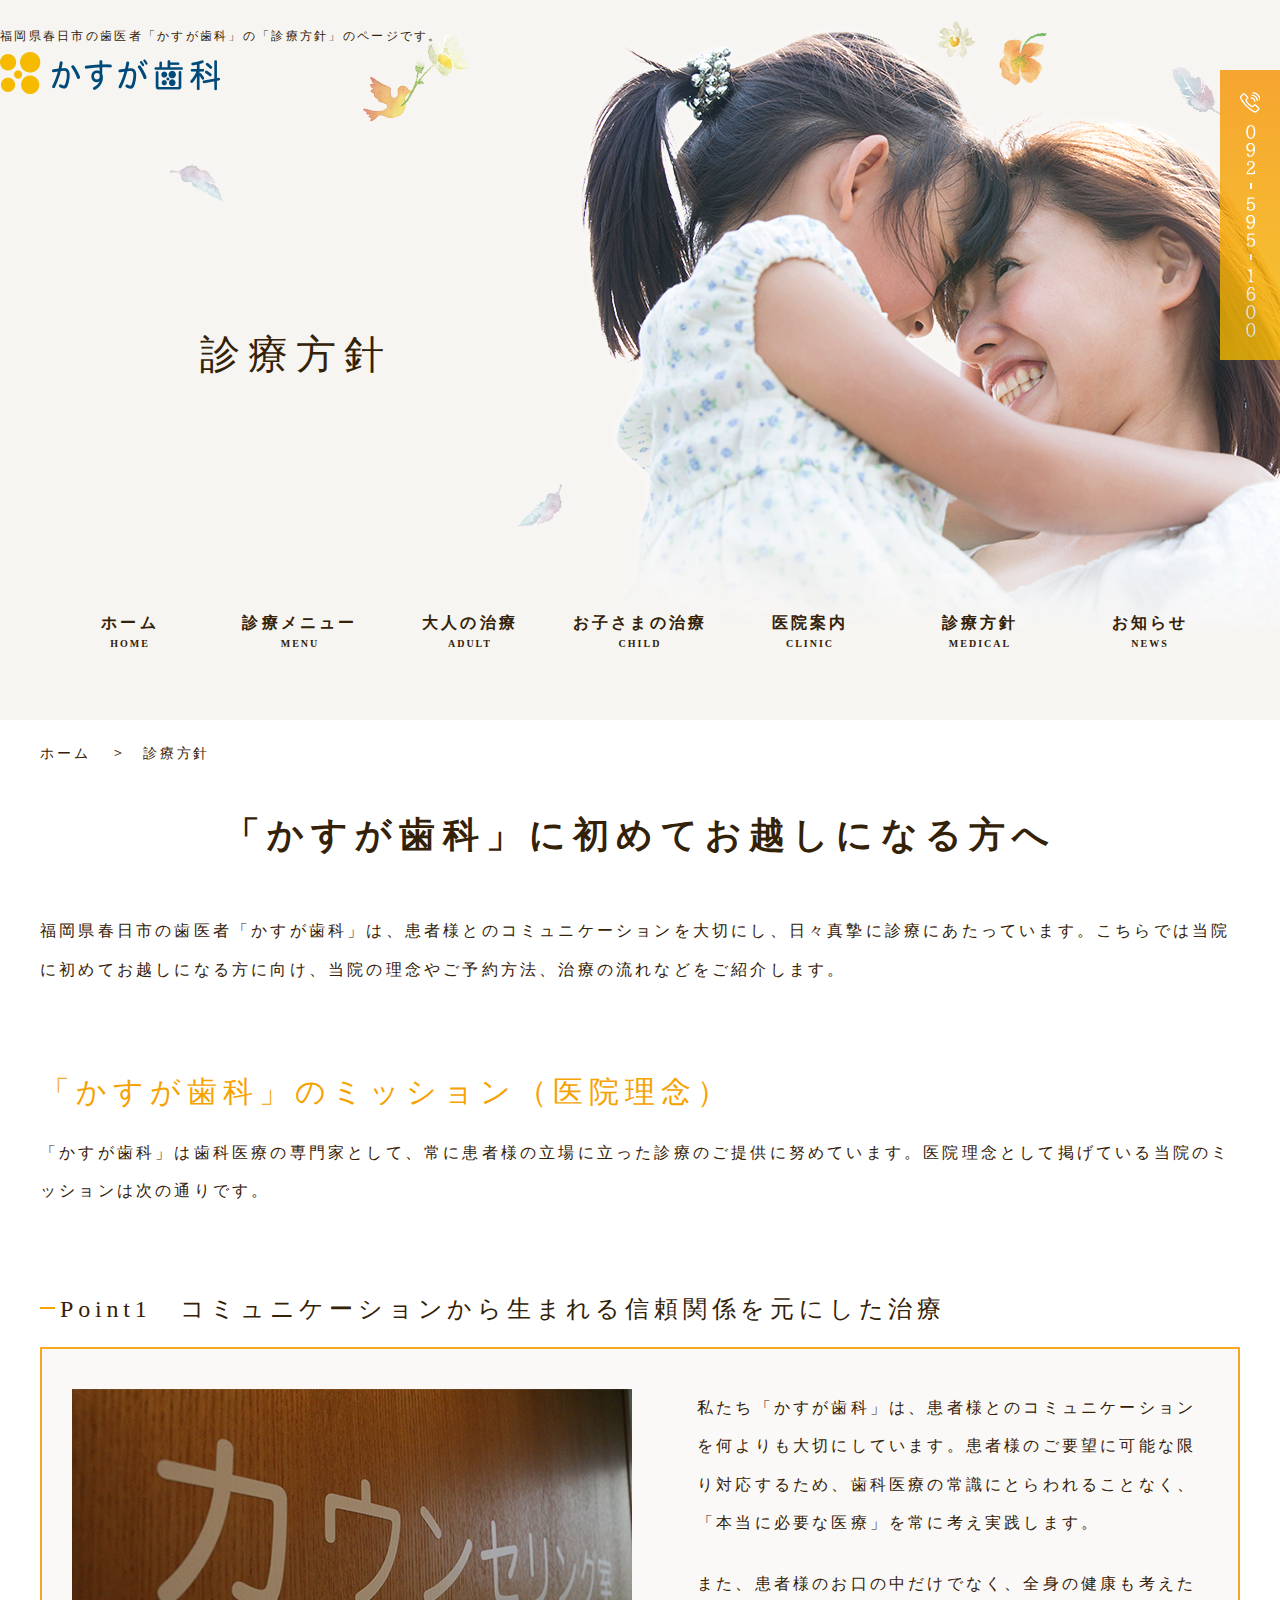
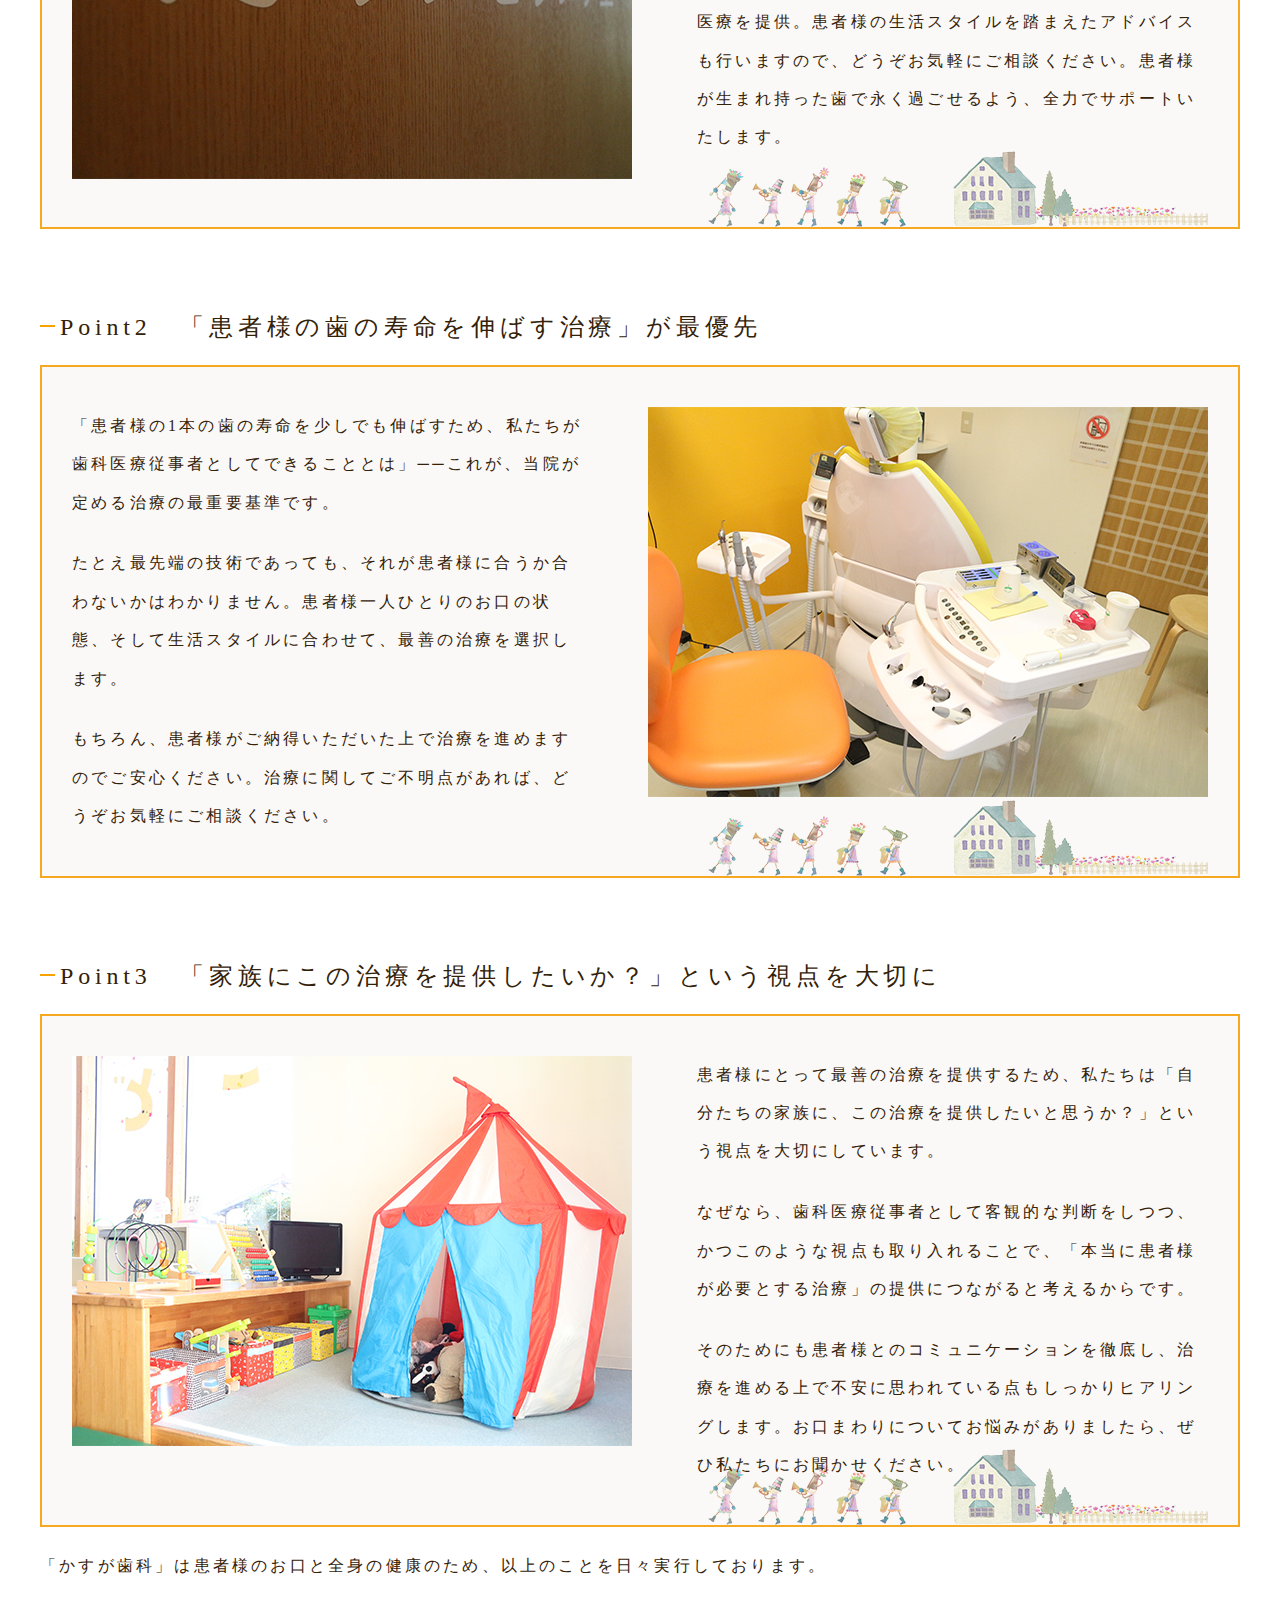
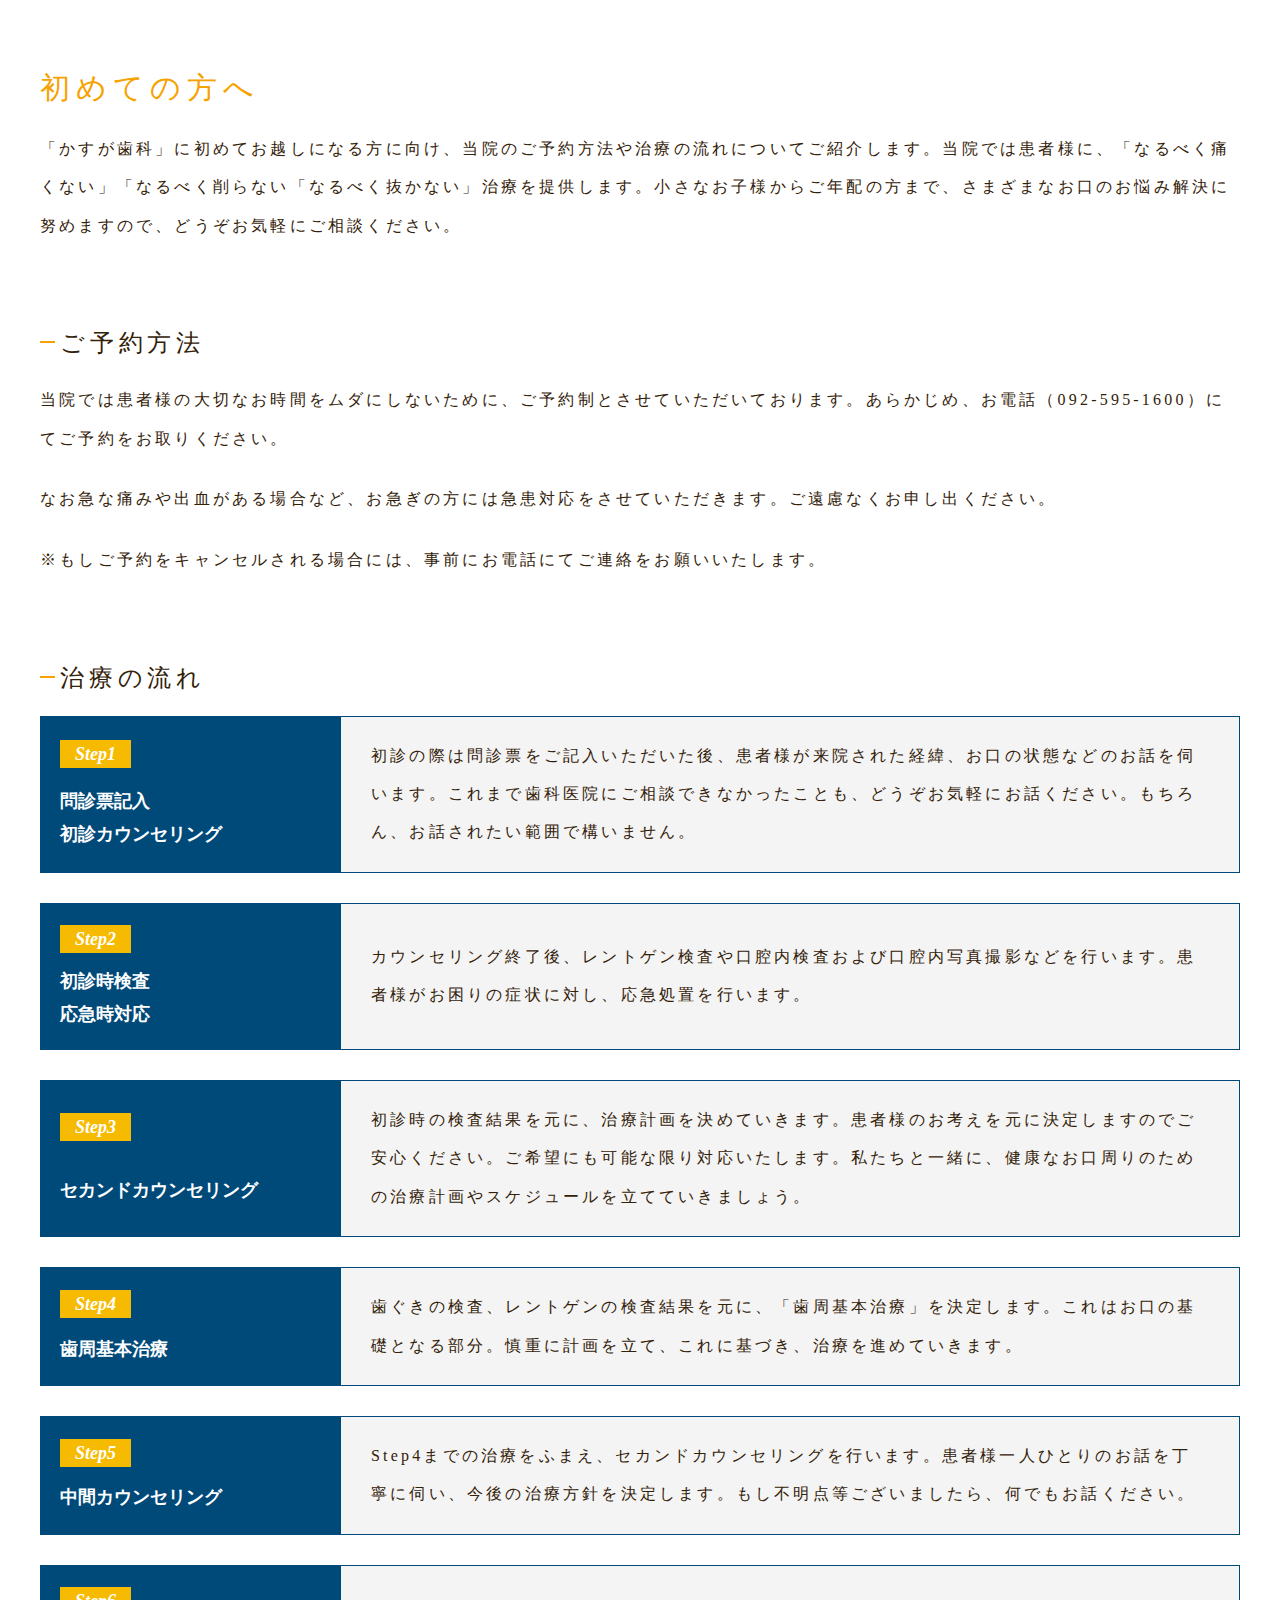
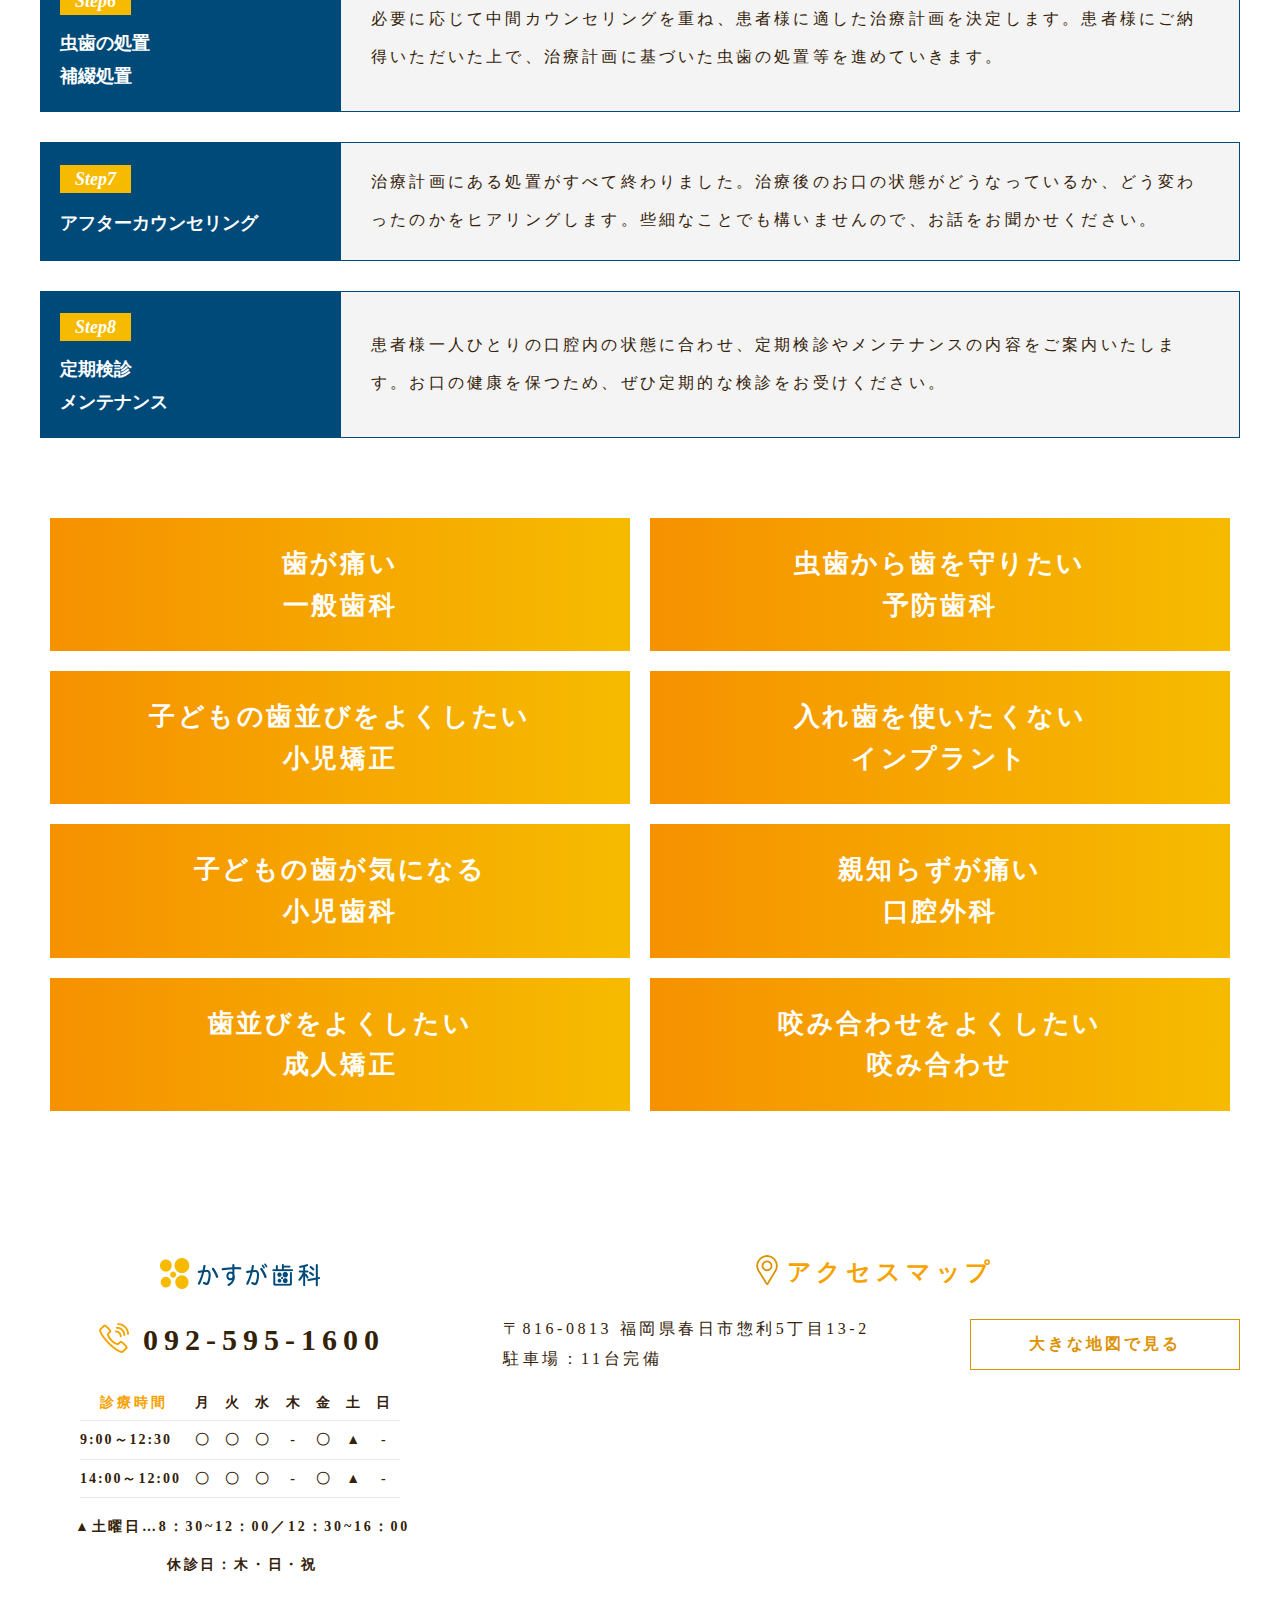
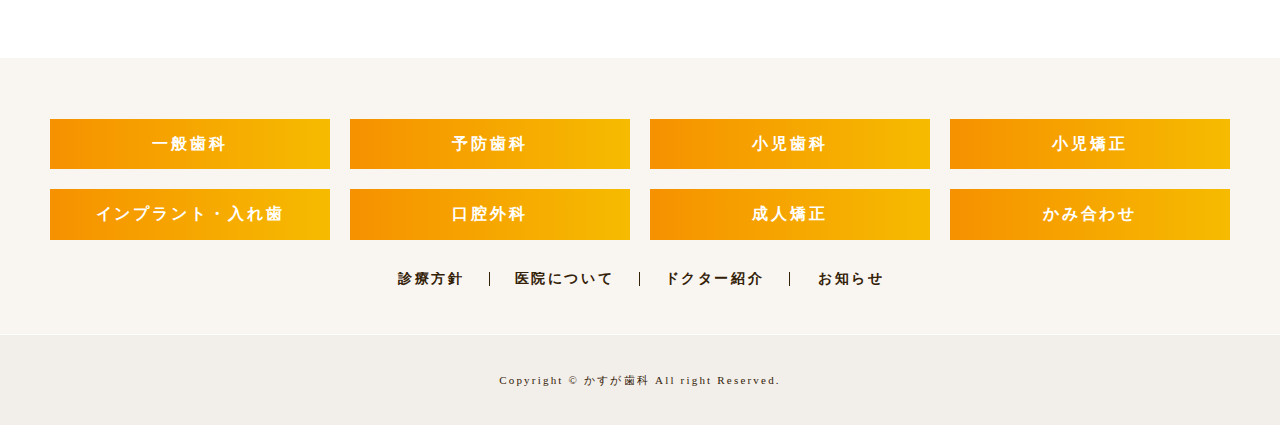
<file: about/concept.html>
<!doctype html>
<html lang="ja">
<head>
<meta charset="utf-8">
<meta name="viewport" content="width=device-width, initial-scale=-100%, user-scalable=yes" />
<meta name="format-detection" content="telephone=no">
<meta property="og:type" content="website">
<title>診療方針｜春日市の歯科医院｜定期来院型医院「かすが歯科」</title>
<meta name="keywords" content="医院理念,予約,治療,流れ,カウンセリング">
<meta name="description" content="福岡県春日市の歯医者「かすが歯科」の「診療方針」のページです。当院は患者様とのコミュニケーションを大切にし、日々真摯に診療にあたっています。こちらでは当院に初めてお越しになる方に向け、当院の理念やご予約方法、治療の流れなどをご紹介します。">
<link rel="stylesheet" href="../css/styles.css">
<link rel="stylesheet" href="../css/responsive.css">
<script src="../js/jquery.min.js"></script> 
<!-- Google Analytics start -->
  <script>
    (function(i,s,o,g,r,a,m){i['GoogleAnalyticsObject']=r;i[r]=i[r]||function(){
    (i[r].q=i[r].q||[]).push(arguments)},i[r].l=1*new Date();a=s.createElement(o),
    m=s.getElementsByTagName(o)[0];a.async=1;a.src=g;m.parentNode.insertBefore(a,m)
    })(window,document,'script','//www.google-analytics.com/analytics.js','ga');

    ga('create', 'UA-00000000-00', 'kasugashika.jp');
    ga('send', 'pageview');

  </script>
<!-- Google Analytics end -->
</head>
<body class="under">
<div id="wrapper">
  <header id="header">
    <h1>福岡県春日市の歯医者「かすが歯科」の「診療方針」のページです。</h1>
    <p id="logo"><a href="https://www.kasugashika.jp/"><img src="../images/logo.png" alt="福岡県春日市の歯医者「かすが歯科」のホームページです。"></a></p>
  </header>
  <div class="h-contact">
    <p><a href="../contact"><img src="../images/h_fixed.png" alt="0925951600"></a></p>
  </div>
  <div id="mainvisual">
    <label class="menu-icon"><span></span></label>
    <h2>診療方針</h2>
  </div>
  <nav id="gnavi">
    <ul>
      <li><a href="https://www.kasugashika.jp/"><span class="ja">ホーム</span><span class="en">Home</span></a></li>
      <li class="over"> <span class="ja">診療メニュー</span> <span class="en">Menu</span>
        <div class="submenu">
          <ul>
            <li><a href="../menu">一般歯科</a></li>
            <li><a href="../menu/prevent.html">予防歯科</a></li>
            <li><a href="../menu/kids.html">小児歯科</a></li>
            <li><a href="../menu/kids-ortho.html">小児矯正</a></li>
            <li><a href="../menu/orthodontic.html">成人矯正</a></li>
            <li><a href="../menu/implant.html">インプラント・入れ歯</a></li>
            <li><a href="../menu/oral_surgery.html">口腔外科</a></li>
            <li><a href="../menu/kamiawase.html">かみ合わせ</a></li>
          </ul>
        </div>
      </li>
      <li class="over"> <span class="ja">大人の治療</span> <span class="en">Adult</span>
        <div class="submenu">
          <ul>
            <li><a href="../menu">歯が痛い</a></li>
            <li><a href="../menu/oral_surgery.html">親知らずが痛い</a></li>
            <li><a href="../menu/orthodontic.html">見た目が気になる</a></li>
            <li><a href="../menu/implant.html">歯が欠けてしまった</a></li>
            <li><a href="../menu/kamiawase.html">かみ合わせが気になる</a></li>
          </ul>
        </div>
      </li>
      <li class="over"> <span class="ja">お子さまの治療</span> <span class="en">Child</span>
        <div class="submenu">
          <ul>
            <li><a href="../menu/prevent.html">予防で健康に</a></li>
            <li><a href="../menu/kids.html">痛くてつらい</a></li>
            <li><a href="../menu/kids-ortho.html">歯並びが悪い</a></li>
          </ul>
        </div>
      </li>
      <li class="over"> <span class="ja">医院案内</span> <span class="en">Clinic</span>
        <div class="submenu">
          <ul>
            <li><a href="../about/clinic.html">医院について</a></li>
            <li><a href="../about/doctor.html">ドクター紹介</a></li>
            <li><a href="../column">コラム</a></li>
          </ul>
        </div>
      </li>
      <li><a href="../about/concept.html"><span class="ja">診療方針</span><span class="en">Medical</span></a></li>
      <li><a href="../column/cate_1"><span class="ja">お知らせ</span><span class="en">News</span></a></li>
    </ul>
  </nav>
  <main id="main">
    <div id="content">
      <ul class="topic-path">
        <li><a href="https://www.kasugashika.jp/">ホーム</a></li>
        <li>診療方針</li>
      </ul>
      <section>
        <h3>「かすが歯科」に初めてお越しになる方へ</h3>
        <p>福岡県春日市の歯医者「かすが歯科」は、患者様とのコミュニケーションを大切にし、日々真摯に診療にあたっています。こちらでは当院に初めてお越しになる方に向け、当院の理念やご予約方法、治療の流れなどをご紹介します。</p>
      </section>
      <section>
        <h4>「かすが歯科」のミッション（医院理念）</h4>
        <p>「かすが歯科」は歯科医療の専門家として、常に患者様の立場に立った診療のご提供に努めています。医院理念として掲げている当院のミッションは次の通りです。</p>
      </section>
      <section>
        <h5>Point1　コミュニケーションから生まれる信頼関係を元にした治療</h5>
        <div class="under-frm">
          <p class="image-l"><img src="../images/concept_img01.jpg" alt="Point1　コミュニケーションから生まれる信頼関係を元にした治療"></p>
          <p>私たち「かすが歯科」は、患者様とのコミュニケーションを何よりも大切にしています。患者様のご要望に可能な限り対応するため、歯科医療の常識にとらわれることなく、「本当に必要な医療」を常に考え実践します。</p>
          <p>また、患者様のお口の中だけでなく、全身の健康も考えた医療を提供。患者様の生活スタイルを踏まえたアドバイスも行いますので、どうぞお気軽にご相談ください。患者様が生まれ持った歯で永く過ごせるよう、全力でサポートいたします。</p>
        </div>
      </section>
      <section>
        <h5>Point2　「患者様の歯の寿命を伸ばす治療」が最優先</h5>
        <div class="under-frm">
          <p class="image-r"><img src="../images/concept_img02.jpg" alt="Point2　「患者様の歯の寿命を伸ばす治療」が最優先"></p>
          <p>「患者様の1本の歯の寿命を少しでも伸ばすため、私たちが歯科医療従事者としてできることとは」──これが、当院が定める治療の最重要基準です。</p>
          <p>たとえ最先端の技術であっても、それが患者様に合うか合わないかはわかりません。患者様一人ひとりのお口の状態、そして生活スタイルに合わせて、最善の治療を選択します。</p>
          <p>もちろん、患者様がご納得いただいた上で治療を進めますのでご安心ください。治療に関してご不明点があれば、どうぞお気軽にご相談ください。</p>
        </div>
      </section>
      <section>
        <h5>Point3　「家族にこの治療を提供したいか？」という視点を大切に</h5>
        <div class="under-frm mb20">
          <p class="image-l"><img src="../images/concept_img03.jpg" alt="Point3　「家族にこの治療を提供したいか？」という視点を大切に"></p>
          <p>患者様にとって最善の治療を提供するため、私たちは「自分たちの家族に、この治療を提供したいと思うか？」という視点を大切にしています。</p>
          <p>なぜなら、歯科医療従事者として客観的な判断をしつつ、かつこのような視点も取り入れることで、「本当に患者様が必要とする治療」の提供につながると考えるからです。</p>
          <p>そのためにも患者様とのコミュニケーションを徹底し、治療を進める上で不安に思われている点もしっかりヒアリングします。お口まわりについてお悩みがありましたら、ぜひ私たちにお聞かせください。</p>
        </div>
        <p>「かすが歯科」は患者様のお口と全身の健康のため、以上のことを日々実行しております。</p>
      </section>
      <section>
        <h4>初めての方へ</h4>
        <p>「かすが歯科」に初めてお越しになる方に向け、当院のご予約方法や治療の流れについてご紹介します。当院では患者様に、「なるべく痛くない」「なるべく削らない「なるべく抜かない」治療を提供します。小さなお子様からご年配の方まで、さまざまなお口のお悩み解決に努めますので、どうぞお気軽にご相談ください。</p>
      </section>
      <section>
        <h5>ご予約方法</h5>
        <p>当院では患者様の大切なお時間をムダにしないために、ご予約制とさせていただいております。あらかじめ、お電話（092-595-1600）にてご予約をお取りください。</p>
        <p>なお急な痛みや出血がある場合など、お急ぎの方には急患対応をさせていただきます。ご遠慮なくお申し出ください。</p>
        <p>※もしご予約をキャンセルされる場合には、事前にお電話にてご連絡をお願いいたします。</p>
      </section>
      <section>
        <h5>治療の流れ</h5>
        <dl class="under-step">
          <dt><span><i>Step1</i></span>問診票記入<br>初診カウンセリング</dt>
          <dd>初診の際は問診票をご記入いただいた後、患者様が来院された経緯、お口の状態などのお話を伺います。これまで歯科医院にご相談できなかったことも、どうぞお気軽にお話ください。もちろん、お話されたい範囲で構いません。</dd>
        </dl>
        <dl class="under-step">
          <dt><span><i>Step2</i></span>初診時検査<br>応急時対応</dt>
          <dd>カウンセリング終了後、レントゲン検査や口腔内検査および口腔内写真撮影などを行います。患者様がお困りの症状に対し、応急処置を行います。</dd>
        </dl>
        <dl class="under-step">
          <dt><span><i>Step3</i></span>セカンドカウンセリング</dt>
          <dd>初診時の検査結果を元に、治療計画を決めていきます。患者様のお考えを元に決定しますのでご安心ください。ご希望にも可能な限り対応いたします。私たちと一緒に、健康なお口周りのための治療計画やスケジュールを立てていきましょう。</dd>
        </dl>
        <dl class="under-step">
          <dt><span><i>Step4</i></span>歯周基本治療</dt>
          <dd>歯ぐきの検査、レントゲンの検査結果を元に、「歯周基本治療」を決定します。これはお口の基礎となる部分。慎重に計画を立て、これに基づき、治療を進めていきます。</dd>
        </dl>
        <dl class="under-step">
          <dt><span><i>Step5</i></span>中間カウンセリング</dt>
          <dd>Step4までの治療をふまえ、セカンドカウンセリングを行います。患者様一人ひとりのお話を丁寧に伺い、今後の治療方針を決定します。もし不明点等ございましたら、何でもお話ください。</dd>
        </dl>
        <dl class="under-step">
          <dt><span><i>Step6</i></span>虫歯の処置<br>補綴処置</dt>
          <dd>必要に応じて中間カウンセリングを重ね、患者様に適した治療計画を決定します。患者様にご納得いただいた上で、治療計画に基づいた虫歯の処置等を進めていきます。</dd>
        </dl>
        <dl class="under-step">
          <dt><span><i>Step7</i></span>アフターカウンセリング</dt>
          <dd>治療計画にある処置がすべて終わりました。治療後のお口の状態がどうなっているか、どう変わったのかをヒアリングします。些細なことでも構いませんので、お話をお聞かせください。</dd>
        </dl>
        <dl class="under-step">
          <dt><span><i>Step8</i></span>定期検診<br>メンテナンス</dt>
          <dd>患者様一人ひとりの口腔内の状態に合わせ、定期検診やメンテナンスの内容をご案内いたします。お口の健康を保つため、ぜひ定期的な検診をお受けください。</dd>
        </dl>
      </section>
      <div class="section">
        <ul class="list-bnr under-bnr">
          <li><a href="../menu/">歯が痛い<br>一般歯科</a></li>
          <li><a href="../menu/prevent.html">虫歯から歯を守りたい<br>予防歯科</a></li>
          <li><a href="../menu/kids-ortho.html">子どもの歯並びをよくしたい<br>小児矯正</a></li>
          <li><a href="../menu/implant.html">入れ歯を使いたくない<br>インプラント</a></li>
          <li><a href="../menu/kids.html">子どもの歯が気になる<br>小児歯科</a></li>
          <li><a href="../menu/oral_surgery.html">親知らずが痛い<br>口腔外科</a></li>
          <li><a href="../menu/orthodontic.html">歯並びをよくしたい<br>成人矯正</a></li>
          <li><a href="../menu/kamiawase.html">咬み合わせをよくしたい<br>咬み合わせ</a></li>
        </ul>
      </div>
    </div>
  </main>
  <footer id="footer">
    <div class="footer01">
      <div class="container">
        <div class="f01-content">
          <div class="f01-contact">
            <p class="f01-logo"><a href="https://www.kasugashika.jp/"><img src="../images/f01_logo.png" alt="KASUGASHIKA"></a></p>
            <p class="f01-tel"><a href="tel:0925951600" class="sweetlink">092-595-1600</a></p>
            <table class="f01-cal">
              <tr>
                <th>診療時間</th>
                <th>月</th>
                <th>火</th>
                <th>水</th>
                <th>木</th>
                <th>金</th>
                <th>土</th>
                <th>日</th>
              </tr>
              <tr>
                <td>9:00～12:30</td>
                <td>&#12295;</td>
                <td>&#12295;</td>
                <td>&#12295;</td>
                <td>-</td>
                <td>&#12295;</td>
                <td>&#9650;</td>
                <td>-</td>
              </tr>
              <tr>
                <td>14:00～12:00</td>
                <td>&#12295;</td>
                <td>&#12295;</td>
                <td>&#12295;</td>
                <td>-</td>
                <td>&#12295;</td>
                <td>&#9650;</td>
                <td>-</td>
              </tr>
            </table>
            <p class="f01-time">&#9650;土曜日…8：30~12：00／12：30~16：00<br>休診日：木・日・祝</p>
          </div>
          <div class="f01-gmap">
            <h3 class="idx-h3">アクセスマップ</h3>
            <dl class="f01-add">
              <dt>
                <p>〒816-0813  福岡県春日市惣利5丁目13-2<br>駐車場：11台完備</p>
              </dt>
              <dd class="idx-btn"><a href="https://goo.gl/maps/3iRnwT4pMqm3VZsu7" target="blank">大きな地図で見る</a></dd>
            </dl>
            <div id="gmap">
              <iframe src="https://www.google.com/maps/embed?pb=!1m18!1m12!1m3!1d2352.130767494163!2d130.46826946024342!3d33.51658823449219!2m3!1f0!2f0!3f0!3m2!1i1024!2i768!4f13.1!3m3!1m2!1s0x354190ab59d99207%3A0x6ca4b6fccb1af4cb!2z44GL44GZ44GM5q2v56eR!5e0!3m2!1sja!2s!4v1582095156861!5m2!1sja!2s" width="100%" height="100%" frameborder="0" style="border:0;" allowfullscreen=""></iframe>
            </div>
          </div>
        </div>
      </div>
    </div>
    <div class="footer02">
      <div class="container">
        <ul class="f02-list-btn">
          <li class="idx-btn"><a href="../menu">一般歯科</a></li>
          <li class="idx-btn"><a href="../menu/prevent.html">予防歯科</a></li>
          <li class="idx-btn"><a href="../menu/kids-ortho.html">小児歯科</a></li>
          <li class="idx-btn"><a href="../menu/kids.html">小児矯正</a></li>
          <li class="idx-btn"><a href="../menu/implant.html">インプラント・入れ歯</a></li>
          <li class="idx-btn"><a href="../menu/oral_surgery.html">口腔外科</a></li>
          <li class="idx-btn"><a href="../menu/orthodontic.html">成人矯正</a></li>
          <li class="idx-btn"><a href="../menu/kamiawase.html">かみ合わせ</a></li>
        </ul>
        <ul class="f02-list-link">
          <li class="idx-btn"><a href="../about/concept.html">診療方針</a></li>
          <li class="idx-btn"><a href="../about/clinic.html">医院について</a></li>
          <li class="idx-btn"><a href="../about/doctor.html">ドクター紹介</a></li>
          <li class="idx-btn"><a href="../column/cate_1">お知らせ</a></li>
        </ul>
      </div>
    </div>
    <div class="footer-fixed">
      <ul>
        <li><a href="tel:0925951600">092-595-1600</a></li>
      </ul>
    </div>
    <p id="totop"><a href="#wrapper"><img src="../images/totop.png" alt="to top" /></a></p>
    <p class="copyright">Copyright &copy; かすが歯科 All right Reserved.</p>
  </footer>
</div>
<script src="../js/track-tel.js"></script> 
<script src="../js/sweetlink.js"></script> 
<script src="../js/common.js"></script>
</body>
</html>
</file>
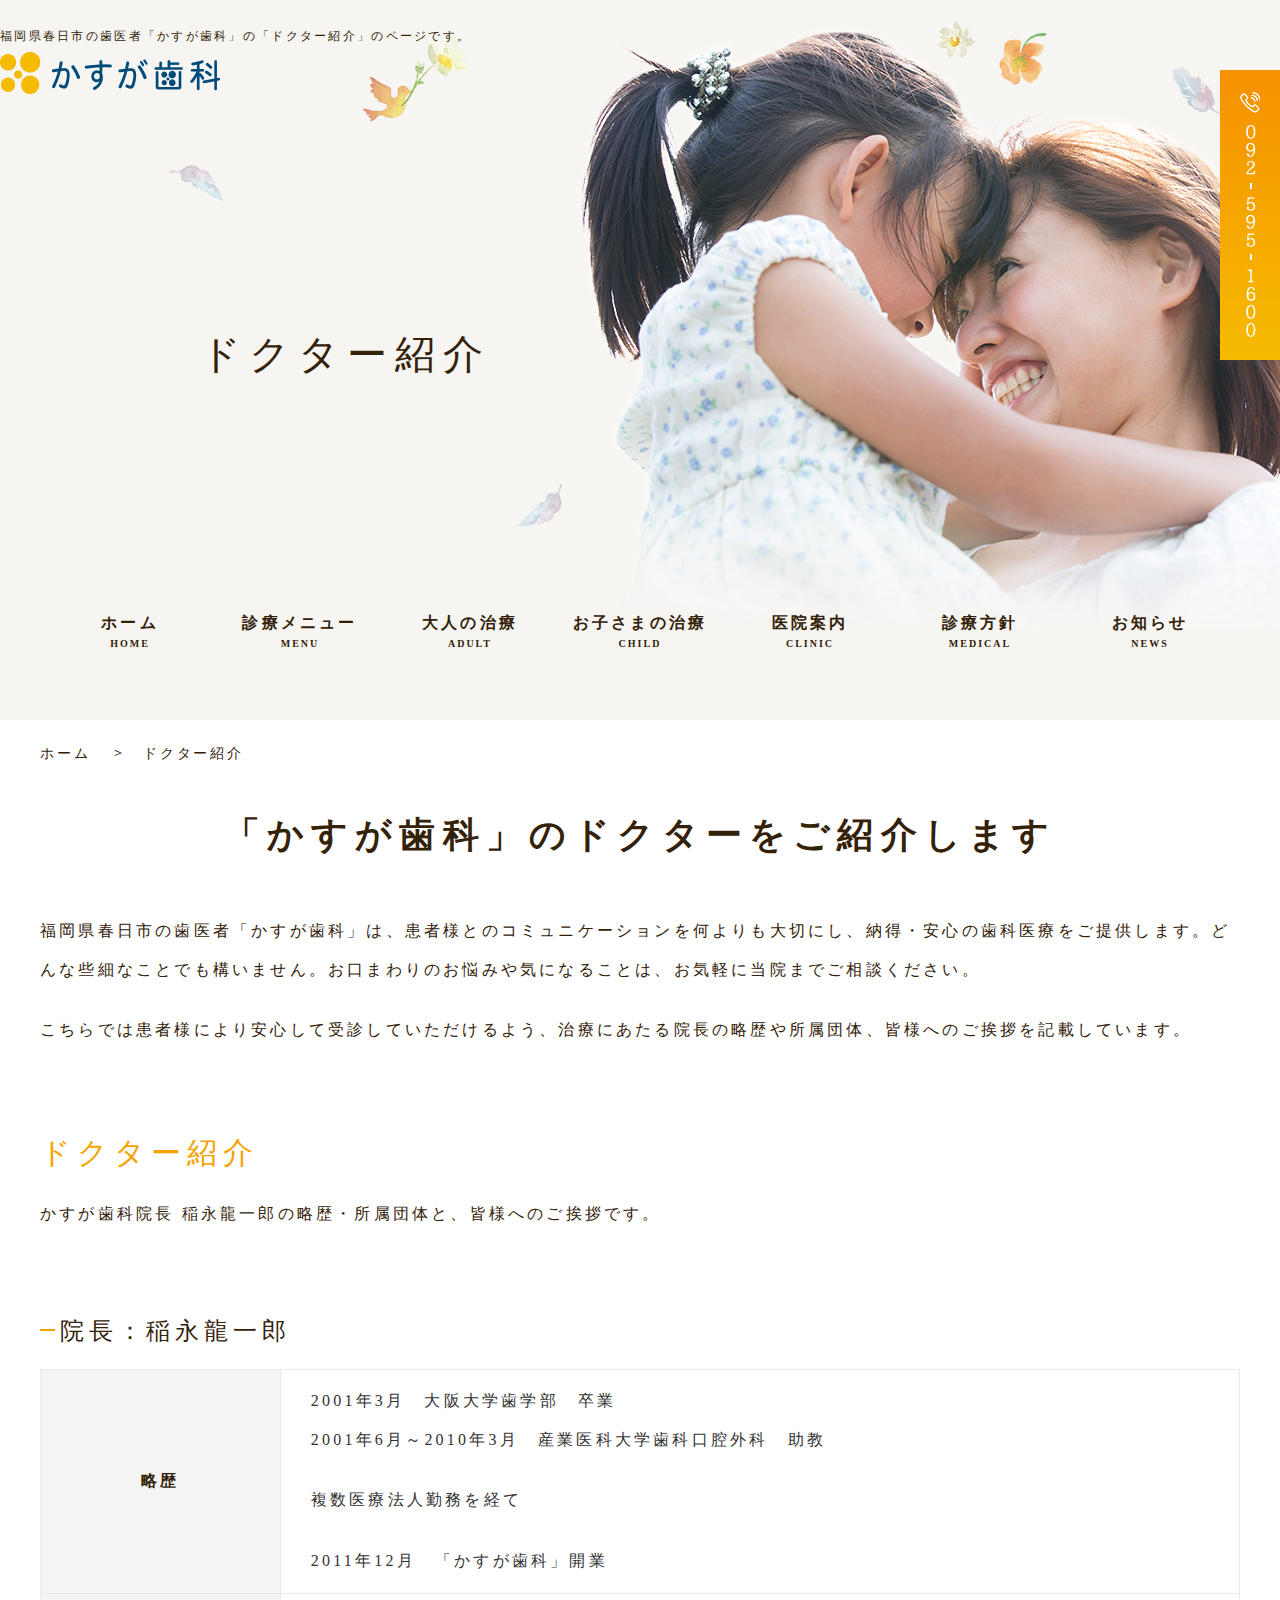
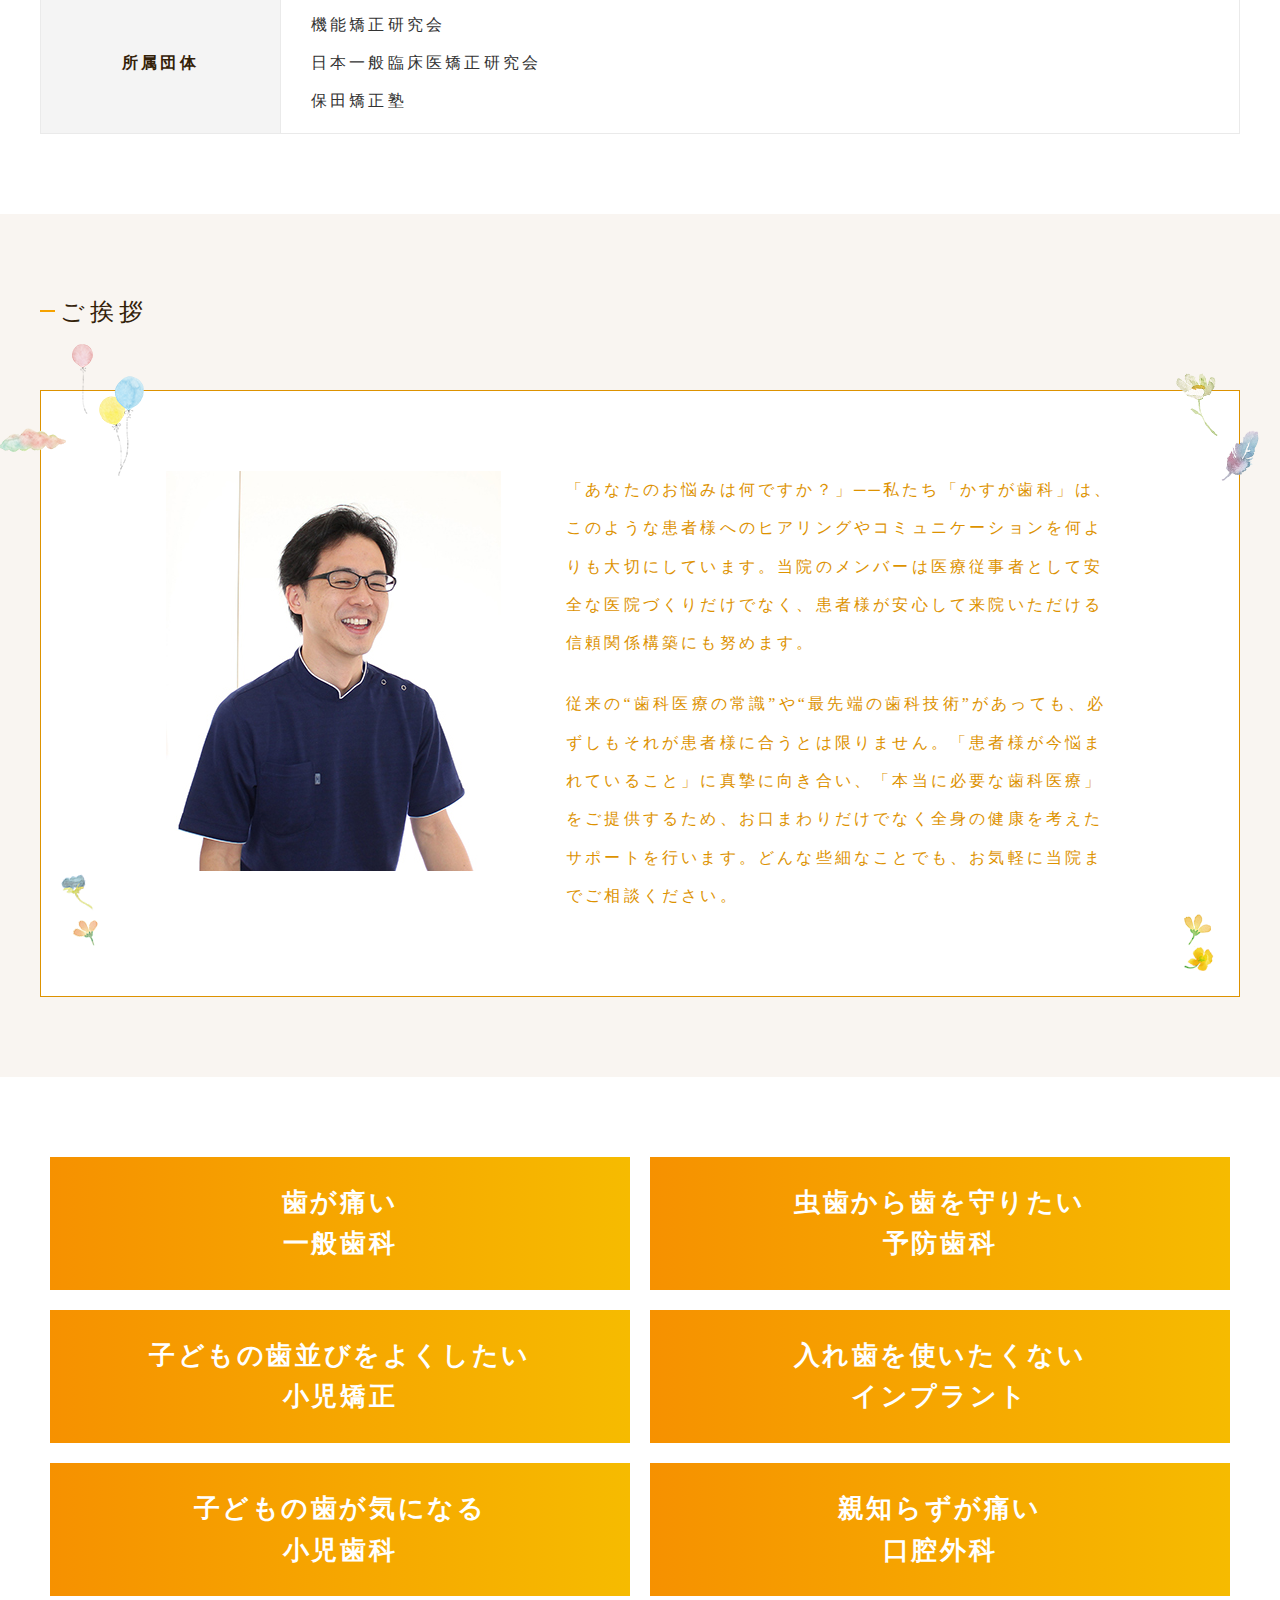
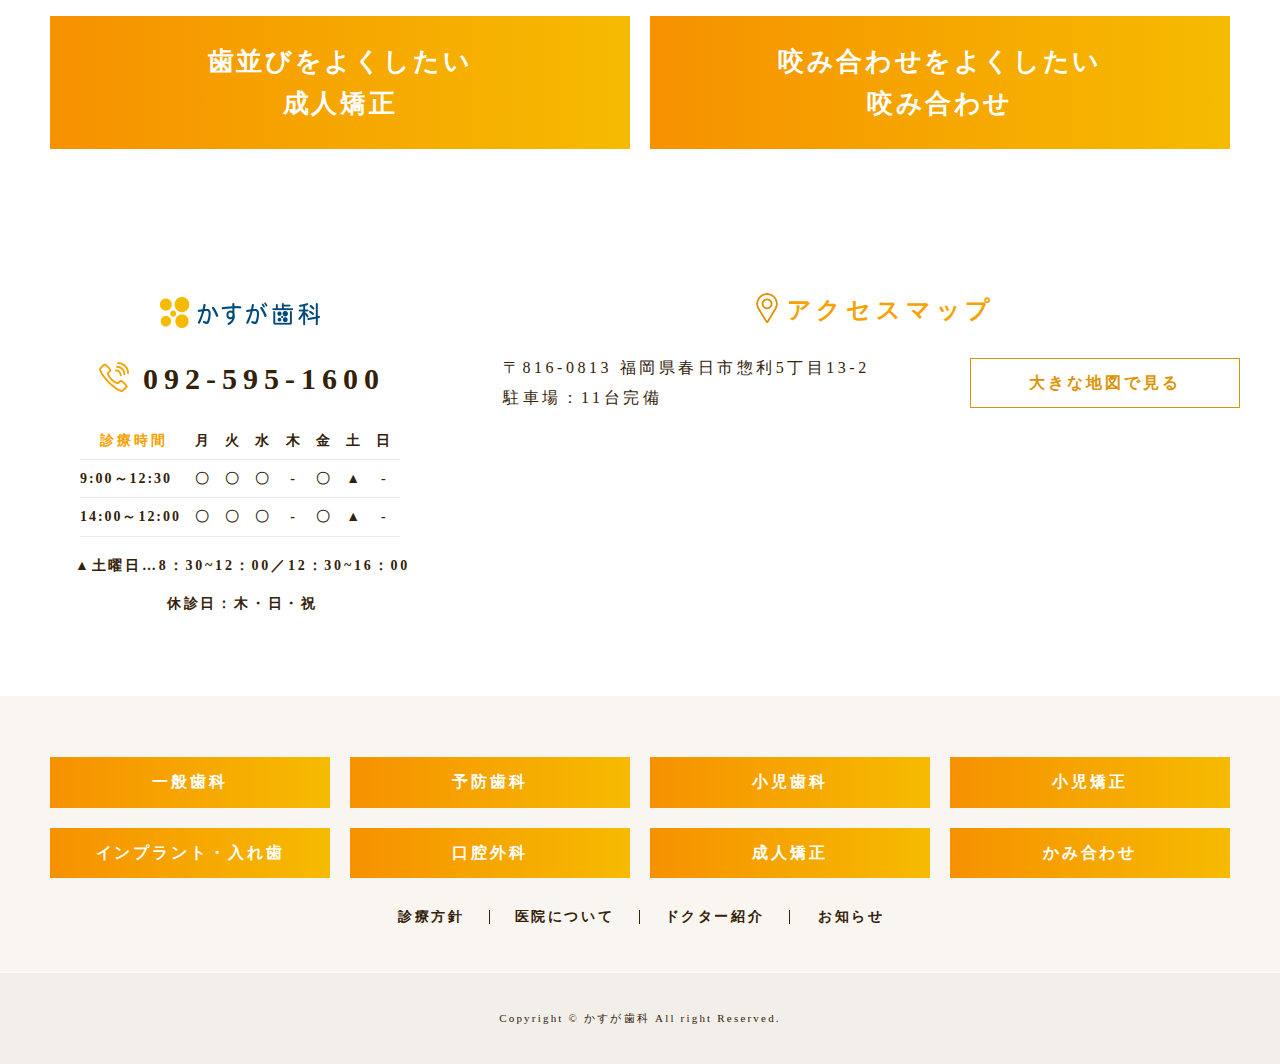
<file: about/doctor.html>
<!doctype html>
<html lang="ja">
<head>
<meta charset="utf-8">
<meta name="viewport" content="width=device-width, initial-scale=-100%, user-scalable=yes" />
<meta name="format-detection" content="telephone=no">
<meta property="og:type" content="website">
<title>ドクター紹介｜春日市｜定期来院型医院「かすが歯科」</title>
<meta name="keywords" content="ドクター,院長,略歴,矯正,春日市">
<meta name="description" content="福岡県春日市の歯医者「かすが歯科」の「ドクター紹介」のページです。当院は患者様とのコミュニケーションを大切にし、安心・安全・納得の治療を受けていただけるよう心がけています。こちらでは、患者様の診療にあたる院長をご紹介します。">
<link rel="stylesheet" href="../css/styles.css">
<link rel="stylesheet" href="../css/responsive.css">
<script src="../js/jquery.min.js"></script> 
<!-- Google Analytics start -->
  <script>
    (function(i,s,o,g,r,a,m){i['GoogleAnalyticsObject']=r;i[r]=i[r]||function(){
    (i[r].q=i[r].q||[]).push(arguments)},i[r].l=1*new Date();a=s.createElement(o),
    m=s.getElementsByTagName(o)[0];a.async=1;a.src=g;m.parentNode.insertBefore(a,m)
    })(window,document,'script','//www.google-analytics.com/analytics.js','ga');

    ga('create', 'UA-00000000-00', 'kasugashika.jp');
    ga('send', 'pageview');

  </script>
<!-- Google Analytics end -->
</head>
<body class="under">
<div id="wrapper">
  <header id="header">
    <h1>福岡県春日市の歯医者「かすが歯科」の「ドクター紹介」のページです。</h1>
    <p id="logo"><a href="https://www.kasugashika.jp/"><img src="../images/logo.png" alt="福岡県春日市の歯医者「かすが歯科」のホームページです。"></a></p>
  </header>
  <div class="h-contact">
    <p><a href="../contact"><img src="../images/h_fixed.png" alt="0925951600"></a></p>
  </div>
  <div id="mainvisual">
    <label class="menu-icon"><span></span></label>
    <h2>ドクター紹介</h2>
  </div>
  <nav id="gnavi">
    <ul>
      <li><a href="https://www.kasugashika.jp/"><span class="ja">ホーム</span><span class="en">Home</span></a></li>
      <li class="over"> <span class="ja">診療メニュー</span> <span class="en">Menu</span>
        <div class="submenu">
          <ul>
            <li><a href="../menu">一般歯科</a></li>
            <li><a href="../menu/prevent.html">予防歯科</a></li>
            <li><a href="../menu/kids.html">小児歯科</a></li>
            <li><a href="../menu/kids-ortho.html">小児矯正</a></li>
            <li><a href="../menu/orthodontic.html">成人矯正</a></li>
            <li><a href="../menu/implant.html">インプラント・入れ歯</a></li>
            <li><a href="../menu/oral_surgery.html">口腔外科</a></li>
            <li><a href="../menu/kamiawase.html">かみ合わせ</a></li>
          </ul>
        </div>
      </li>
      <li class="over"> <span class="ja">大人の治療</span> <span class="en">Adult</span>
        <div class="submenu">
          <ul>
            <li><a href="../menu">歯が痛い</a></li>
            <li><a href="../menu/oral_surgery.html">親知らずが痛い</a></li>
            <li><a href="../menu/orthodontic.html">見た目が気になる</a></li>
            <li><a href="../menu/implant.html">歯が欠けてしまった</a></li>
            <li><a href="../menu/kamiawase.html">かみ合わせが気になる</a></li>
          </ul>
        </div>
      </li>
      <li class="over"> <span class="ja">お子さまの治療</span> <span class="en">Child</span>
        <div class="submenu">
          <ul>
            <li><a href="../menu/prevent.html">予防で健康に</a></li>
            <li><a href="../menu/kids.html">痛くてつらい</a></li>
            <li><a href="../menu/kids-ortho.html">歯並びが悪い</a></li>
          </ul>
        </div>
      </li>
      <li class="over"> <span class="ja">医院案内</span> <span class="en">Clinic</span>
        <div class="submenu">
          <ul>
            <li><a href="../about/clinic.html">医院について</a></li>
            <li><a href="../about/doctor.html">ドクター紹介</a></li>
            <li><a href="../column">コラム</a></li>
          </ul>
        </div>
      </li>
      <li><a href="../about/concept.html"><span class="ja">診療方針</span><span class="en">Medical</span></a></li>
      <li><a href="../column/cate_1"><span class="ja">お知らせ</span><span class="en">News</span></a></li>
    </ul>
  </nav>
  <main id="main">
    <div id="content">
      <ul class="topic-path">
        <li><a href="https://www.kasugashika.jp/">ホーム</a></li>
        <li>ドクター紹介</li>
      </ul>
      <section>
        <h3>「かすが歯科」のドクターをご紹介します</h3>
        <p>福岡県春日市の歯医者「かすが歯科」は、患者様とのコミュニケーションを何よりも大切にし、納得・安心の歯科医療をご提供します。どんな些細なことでも構いません。お口まわりのお悩みや気になることは、お気軽に当院までご相談ください。</p>
        <p>こちらでは患者様により安心して受診していただけるよう、治療にあたる院長の略歴や所属団体、皆様へのご挨拶を記載しています。</p>
      </section>
      <section>
        <h4>ドクター紹介</h4>
        <p>かすが歯科院長 稲永龍一郎の略歴・所属団体と、皆様へのご挨拶です。</p>
      </section>
      <section>
        <h5>院長：稲永龍一郎</h5>
        <table class="under-tbl tbl-sp">
          <tbody>
            <tr>
              <th class="w20">略歴</th>
              <td><p>2001年3月　大阪大学歯学部　卒業<br>2001年6月～2010年3月　産業医科大学歯科口腔外科　助教</p>
                <p>複数医療法人勤務を経て</p>
                <p>2011年12月　「かすが歯科」開業</p></td>
            </tr>
            <tr>
              <th>所属団体</th>
              <td> 機能矯正研究会<br>日本一般臨床医矯正研究会<br>保田矯正塾 </td>
            </tr>
          </tbody>
        </table>
      </section>
      <section class="box-full">
        <h5>ご挨拶</h5>
        <div class="under-pickup">
          <p class="image-l"><img src="../images/doctor_img01.jpg" alt="ご挨拶"></p>
          <p>「あなたのお悩みは何ですか？」──私たち「かすが歯科」は、このような患者様へのヒアリングやコミュニケーションを何よりも大切にしています。当院のメンバーは医療従事者として安全な医院づくりだけでなく、患者様が安心して来院いただける信頼関係構築にも努めます。</p>
          <p>従来の“歯科医療の常識”や“最先端の歯科技術”があっても、必ずしもそれが患者様に合うとは限りません。「患者様が今悩まれていること」に真摯に向き合い、「本当に必要な歯科医療」をご提供するため、お口まわりだけでなく全身の健康を考えたサポートを行います。どんな些細なことでも、お気軽に当院までご相談ください。</p>
        </div>
      </section>
      <div class="section">
        <ul class="list-bnr under-bnr">
          <li><a href="../menu/">歯が痛い<br>一般歯科</a></li>
          <li><a href="../menu/prevent.html">虫歯から歯を守りたい<br>予防歯科</a></li>
          <li><a href="../menu/kids-ortho.html">子どもの歯並びをよくしたい<br>小児矯正</a></li>
          <li><a href="../menu/implant.html">入れ歯を使いたくない<br>インプラント</a></li>
          <li><a href="../menu/kids.html">子どもの歯が気になる<br>小児歯科</a></li>
          <li><a href="../menu/oral_surgery.html">親知らずが痛い<br>口腔外科</a></li>
          <li><a href="../menu/orthodontic.html">歯並びをよくしたい<br>成人矯正</a></li>
          <li><a href="../menu/kamiawase.html">咬み合わせをよくしたい<br>咬み合わせ</a></li>
        </ul>
      </div>
    </div>
  </main>
  <footer id="footer">
    <div class="footer01">
      <div class="container">
        <div class="f01-content">
          <div class="f01-contact">
            <p class="f01-logo"><a href="https://www.kasugashika.jp/"><img src="../images/f01_logo.png" alt="KASUGASHIKA"></a></p>
            <p class="f01-tel"><a href="tel:0925951600" class="sweetlink">092-595-1600</a></p>
            <table class="f01-cal">
              <tr>
                <th>診療時間</th>
                <th>月</th>
                <th>火</th>
                <th>水</th>
                <th>木</th>
                <th>金</th>
                <th>土</th>
                <th>日</th>
              </tr>
              <tr>
                <td>9:00～12:30</td>
                <td>&#12295;</td>
                <td>&#12295;</td>
                <td>&#12295;</td>
                <td>-</td>
                <td>&#12295;</td>
                <td>&#9650;</td>
                <td>-</td>
              </tr>
              <tr>
                <td>14:00～12:00</td>
                <td>&#12295;</td>
                <td>&#12295;</td>
                <td>&#12295;</td>
                <td>-</td>
                <td>&#12295;</td>
                <td>&#9650;</td>
                <td>-</td>
              </tr>
            </table>
            <p class="f01-time">&#9650;土曜日…8：30~12：00／12：30~16：00<br>休診日：木・日・祝</p>
          </div>
          <div class="f01-gmap">
            <h3 class="idx-h3">アクセスマップ</h3>
            <dl class="f01-add">
              <dt>
                <p>〒816-0813  福岡県春日市惣利5丁目13-2<br>駐車場：11台完備</p>
              </dt>
              <dd class="idx-btn"><a href="https://goo.gl/maps/3iRnwT4pMqm3VZsu7" target="blank">大きな地図で見る</a></dd>
            </dl>
            <div id="gmap">
              <iframe src="https://www.google.com/maps/embed?pb=!1m18!1m12!1m3!1d2352.130767494163!2d130.46826946024342!3d33.51658823449219!2m3!1f0!2f0!3f0!3m2!1i1024!2i768!4f13.1!3m3!1m2!1s0x354190ab59d99207%3A0x6ca4b6fccb1af4cb!2z44GL44GZ44GM5q2v56eR!5e0!3m2!1sja!2s!4v1582095156861!5m2!1sja!2s" width="100%" height="100%" frameborder="0" style="border:0;" allowfullscreen=""></iframe>
            </div>
          </div>
        </div>
      </div>
    </div>
    <div class="footer02">
      <div class="container">
        <ul class="f02-list-btn">
          <li class="idx-btn"><a href="../menu">一般歯科</a></li>
          <li class="idx-btn"><a href="../menu/prevent.html">予防歯科</a></li>
          <li class="idx-btn"><a href="../menu/kids-ortho.html">小児歯科</a></li>
          <li class="idx-btn"><a href="../menu/kids.html">小児矯正</a></li>
          <li class="idx-btn"><a href="../menu/implant.html">インプラント・入れ歯</a></li>
          <li class="idx-btn"><a href="../menu/oral_surgery.html">口腔外科</a></li>
          <li class="idx-btn"><a href="../menu/orthodontic.html">成人矯正</a></li>
          <li class="idx-btn"><a href="../menu/kamiawase.html">かみ合わせ</a></li>
        </ul>
        <ul class="f02-list-link">
          <li class="idx-btn"><a href="../about/concept.html">診療方針</a></li>
          <li class="idx-btn"><a href="../about/clinic.html">医院について</a></li>
          <li class="idx-btn"><a href="../about/doctor.html">ドクター紹介</a></li>
          <li class="idx-btn"><a href="../column/cate_1">お知らせ</a></li>
        </ul>
      </div>
    </div>
    <div class="footer-fixed">
      <ul>
        <li><a href="tel:0925951600">092-595-1600</a></li>
      </ul>
    </div>
    <p id="totop"><a href="#wrapper"><img src="../images/totop.png" alt="to top" /></a></p>
    <p class="copyright">Copyright &copy; かすが歯科 All right Reserved.</p>
  </footer>
</div>
<script src="../js/track-tel.js"></script> 
<script src="../js/sweetlink.js"></script> 
<script src="../js/common.js"></script>
</body>
</html>
</file>
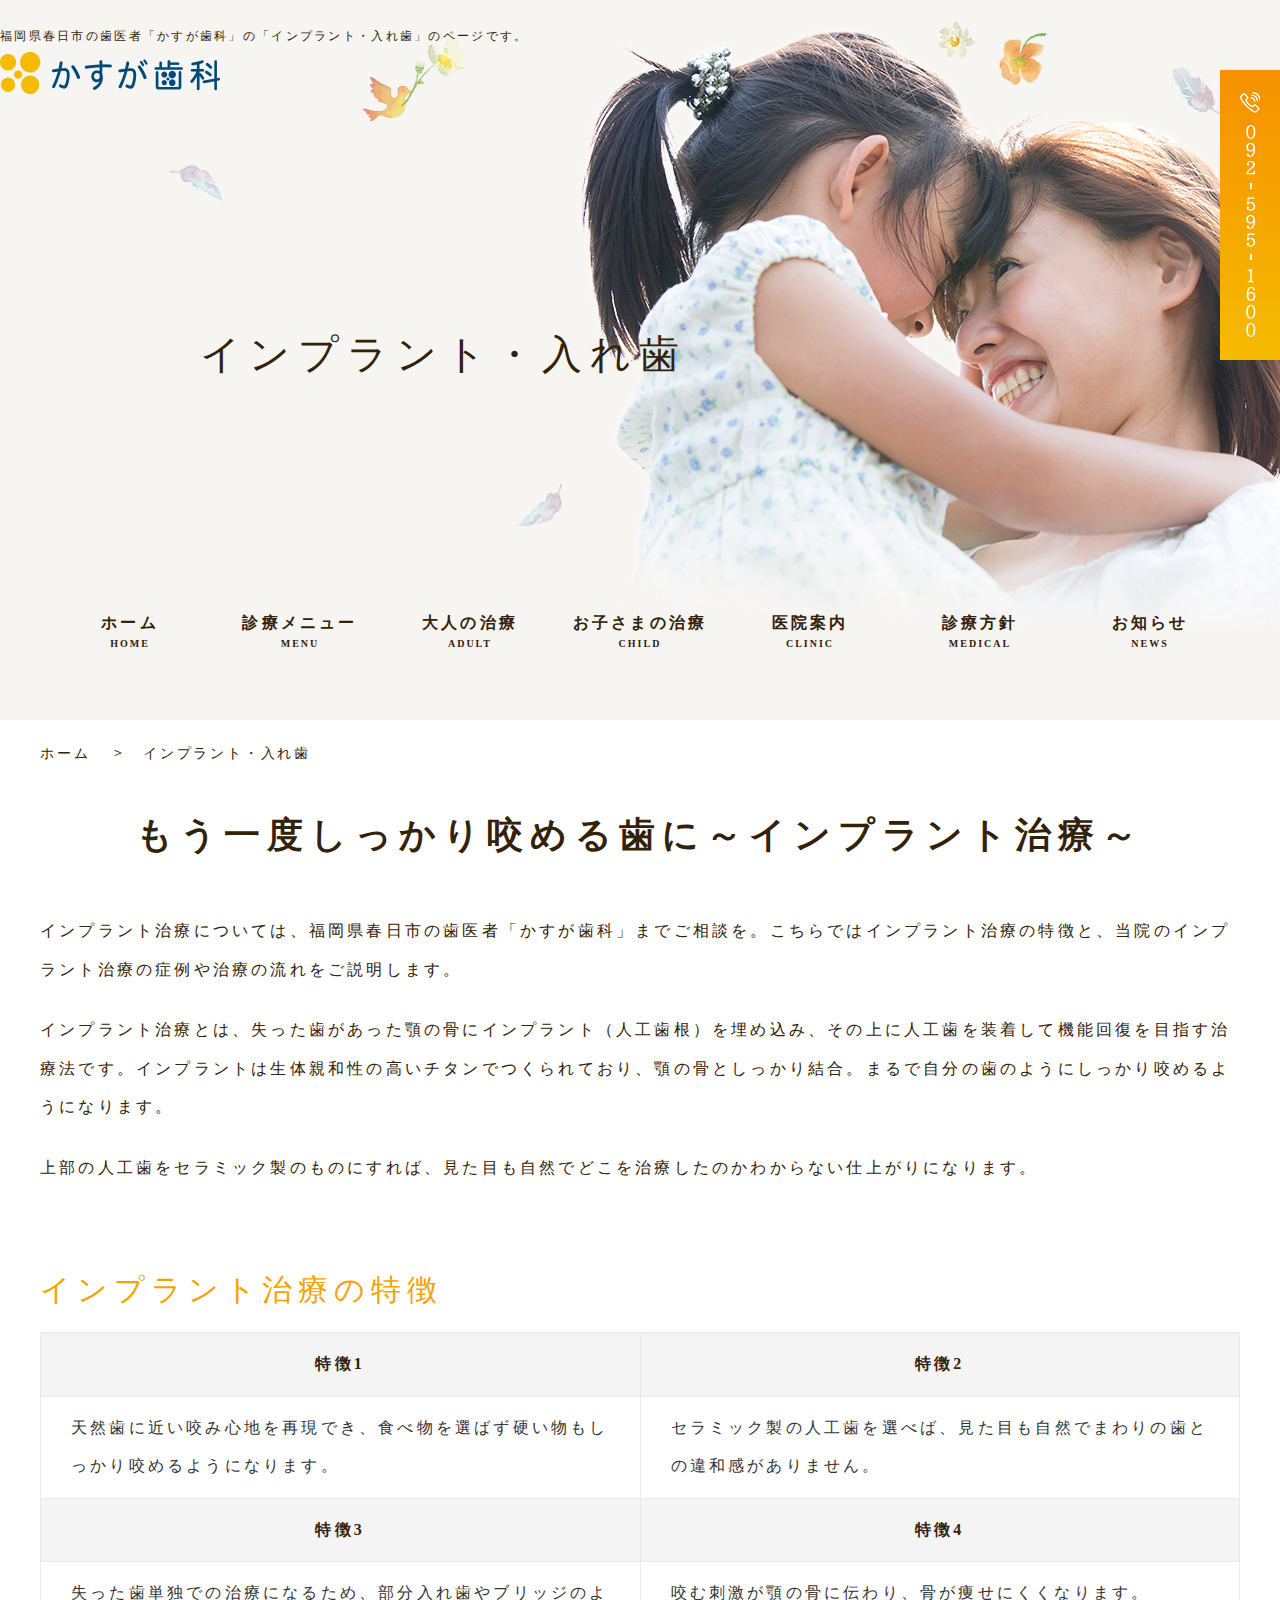
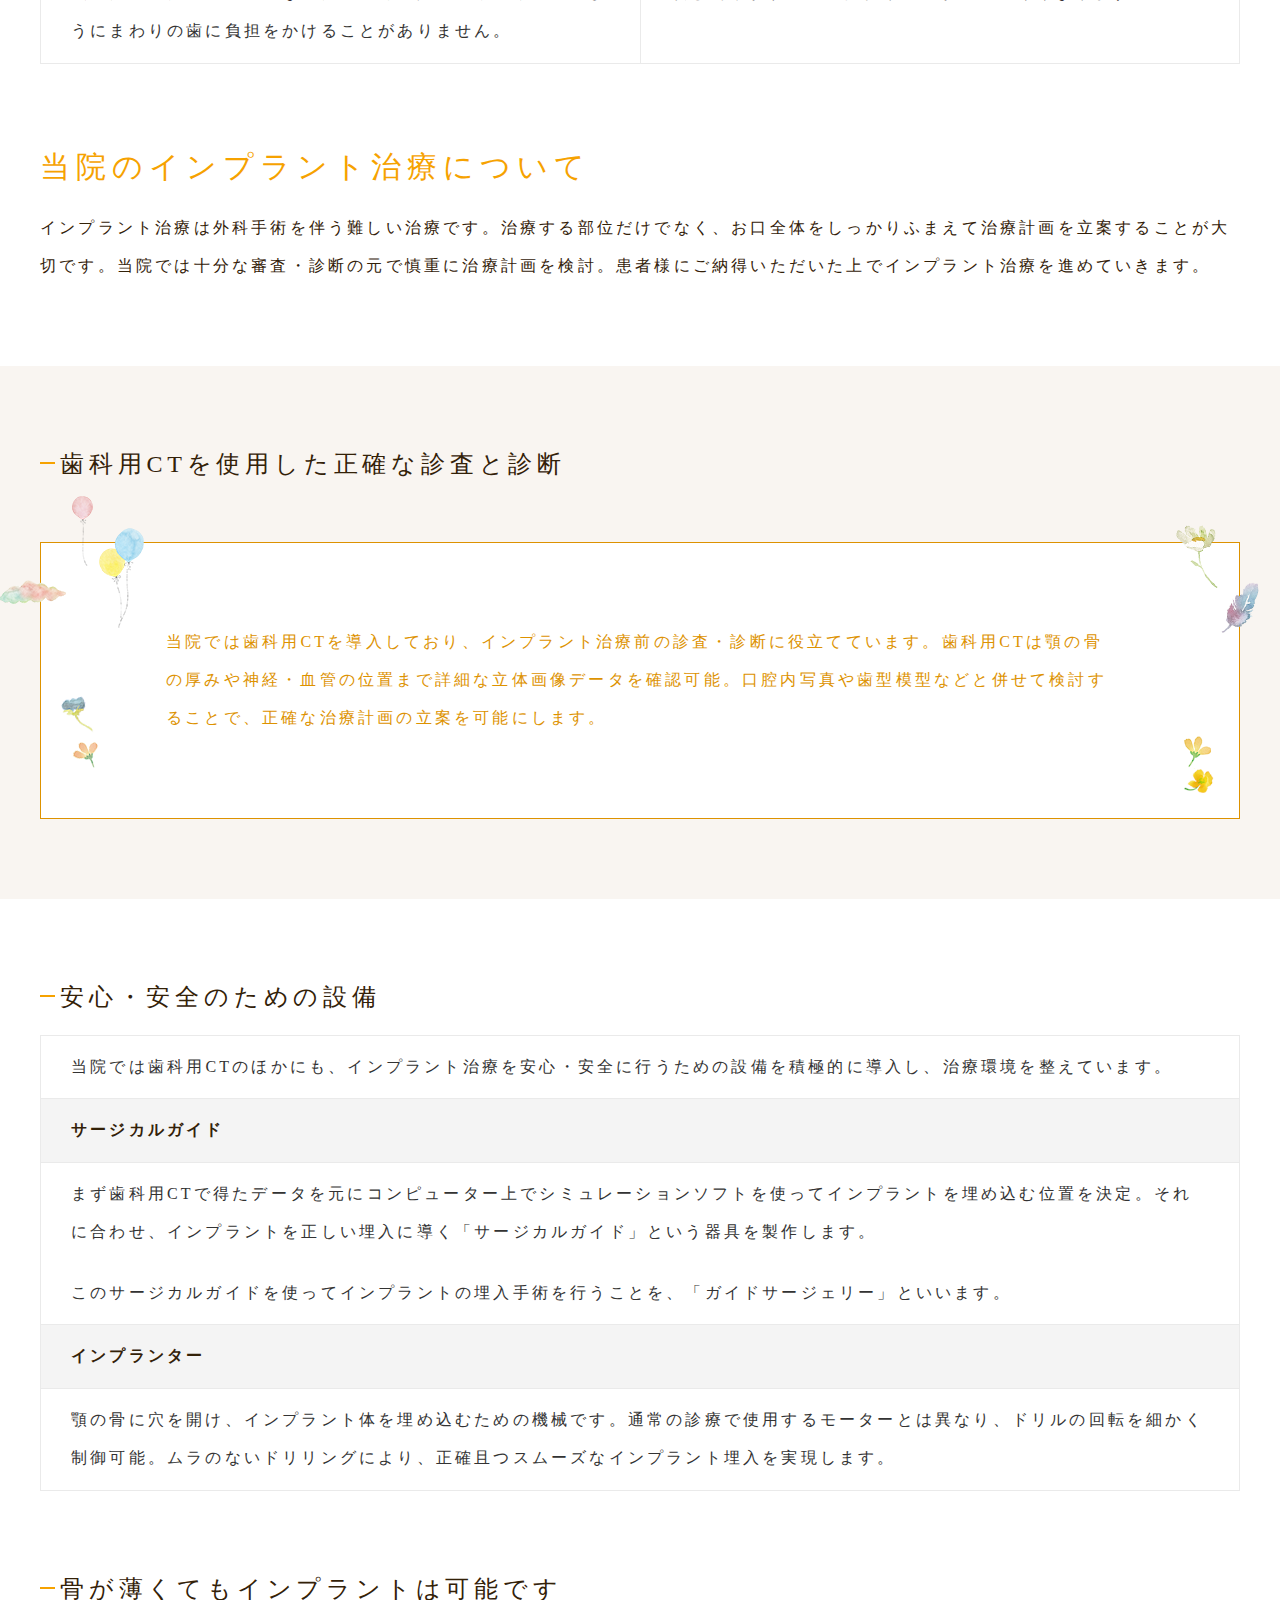
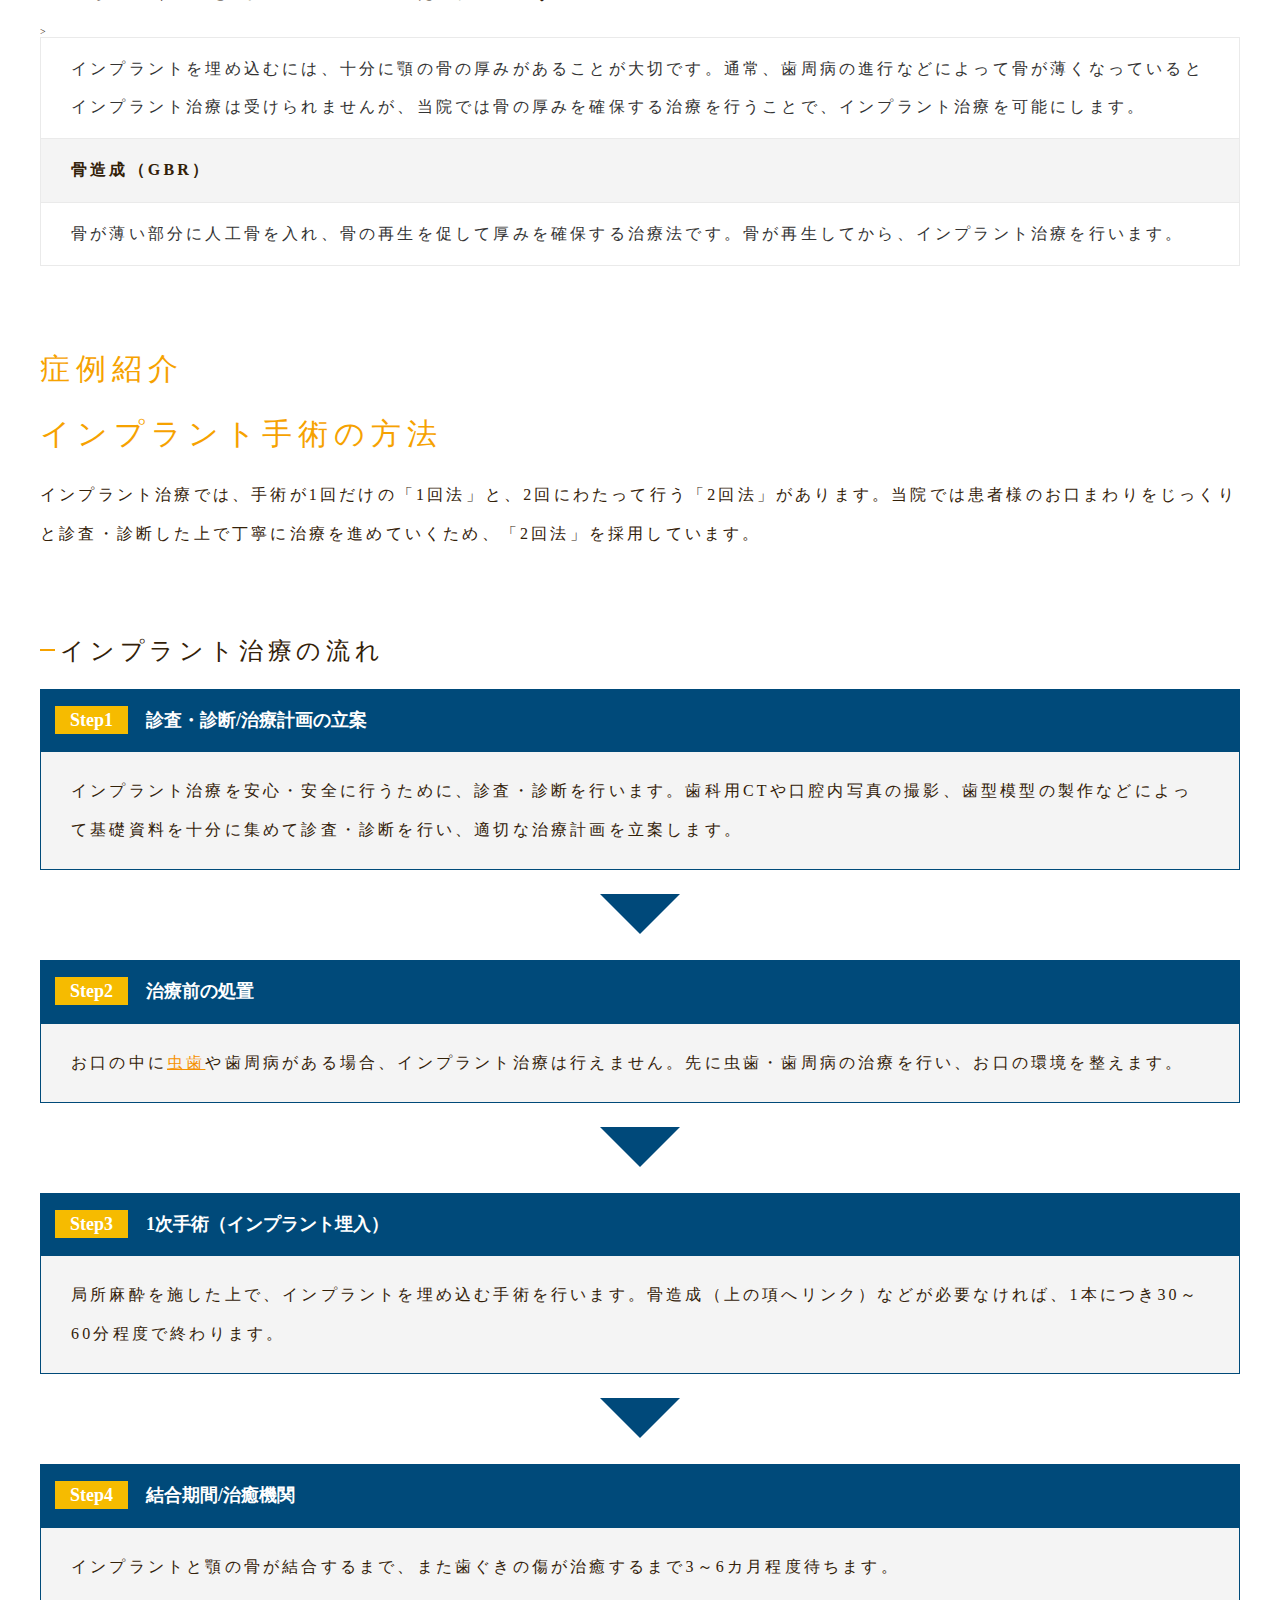
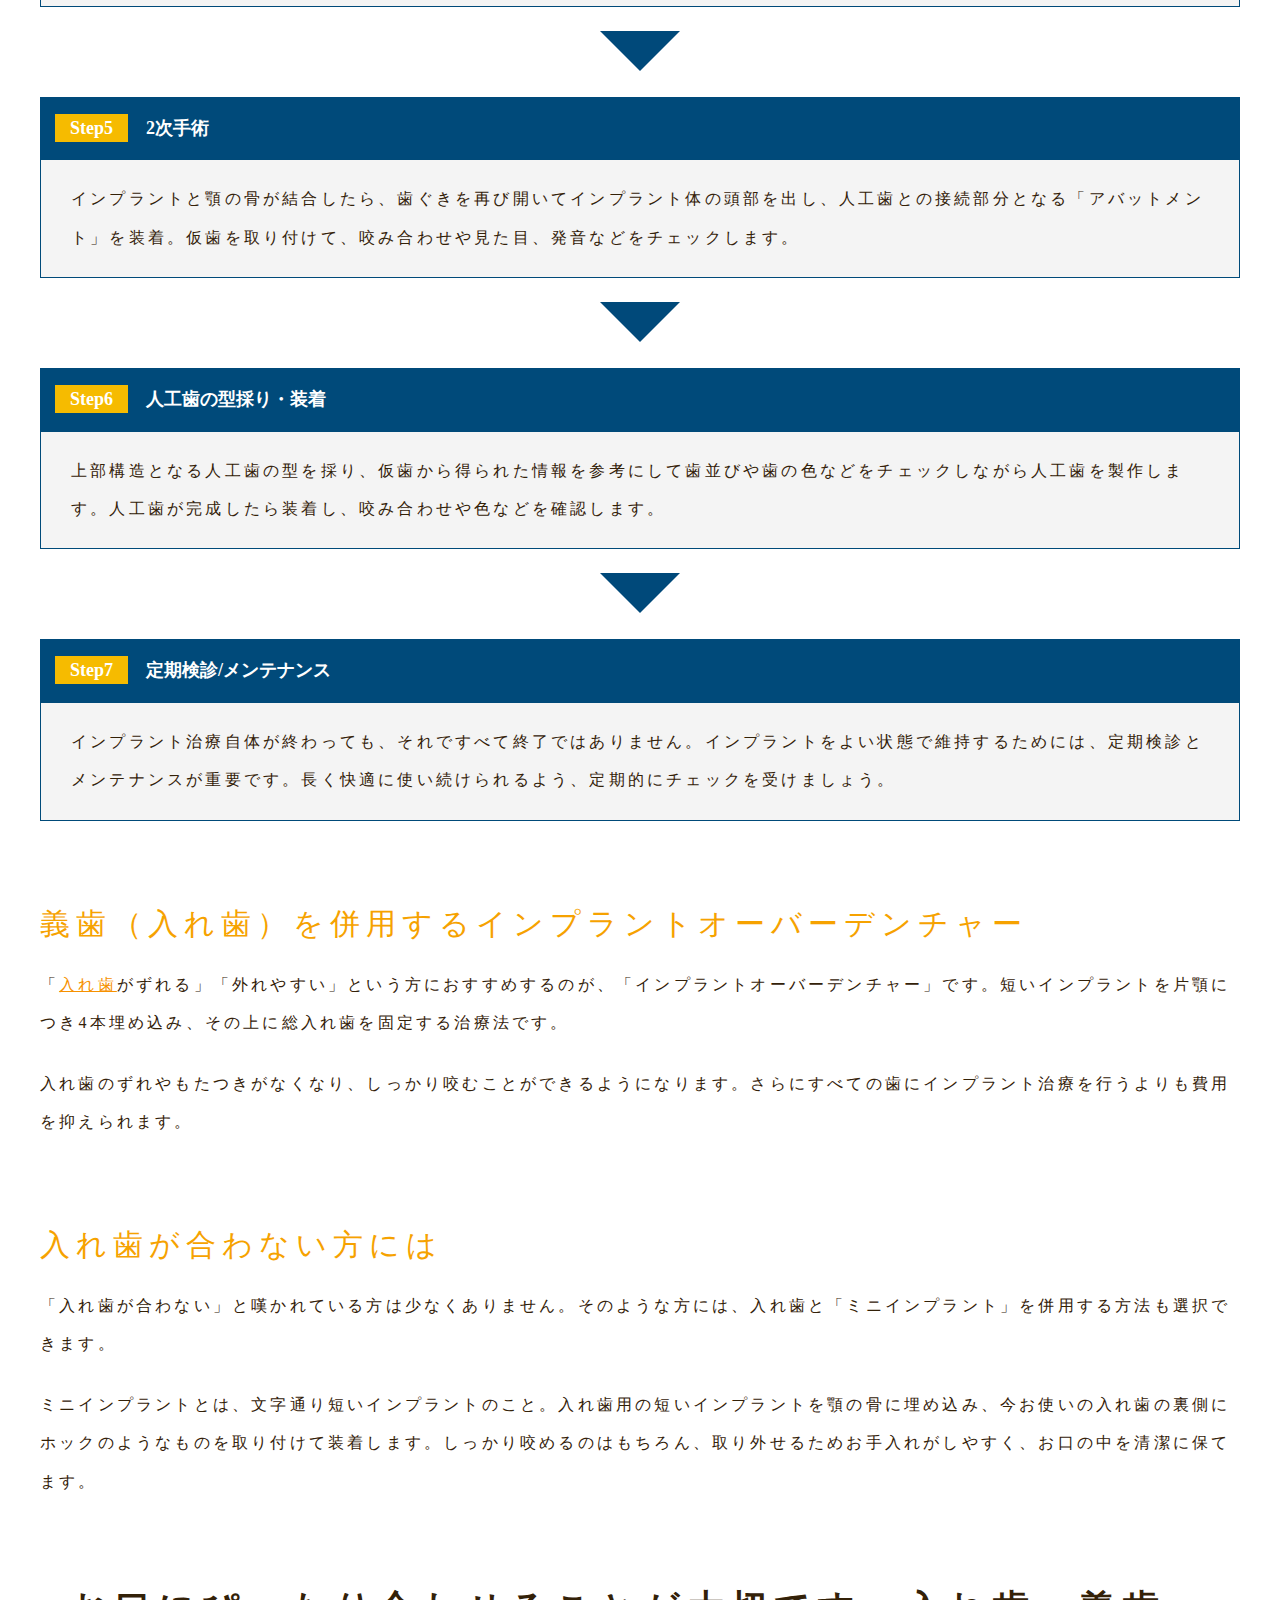
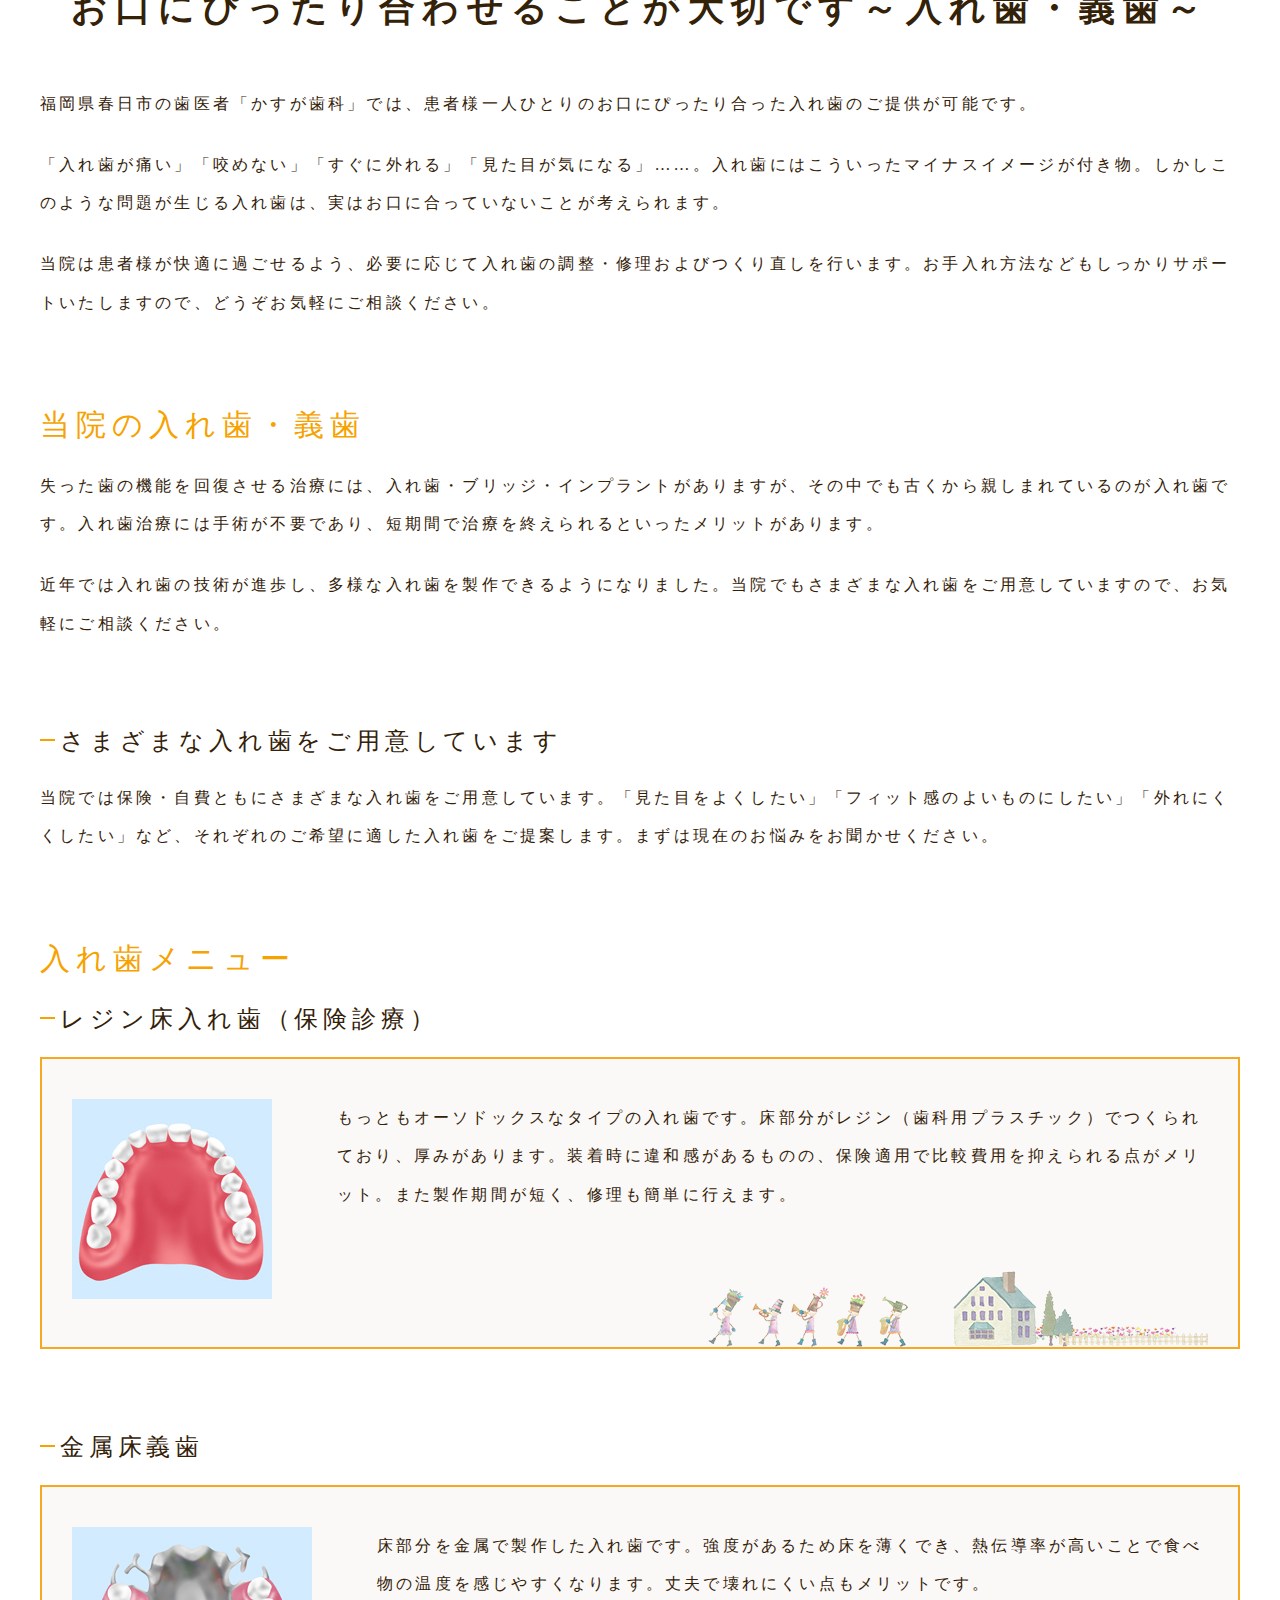
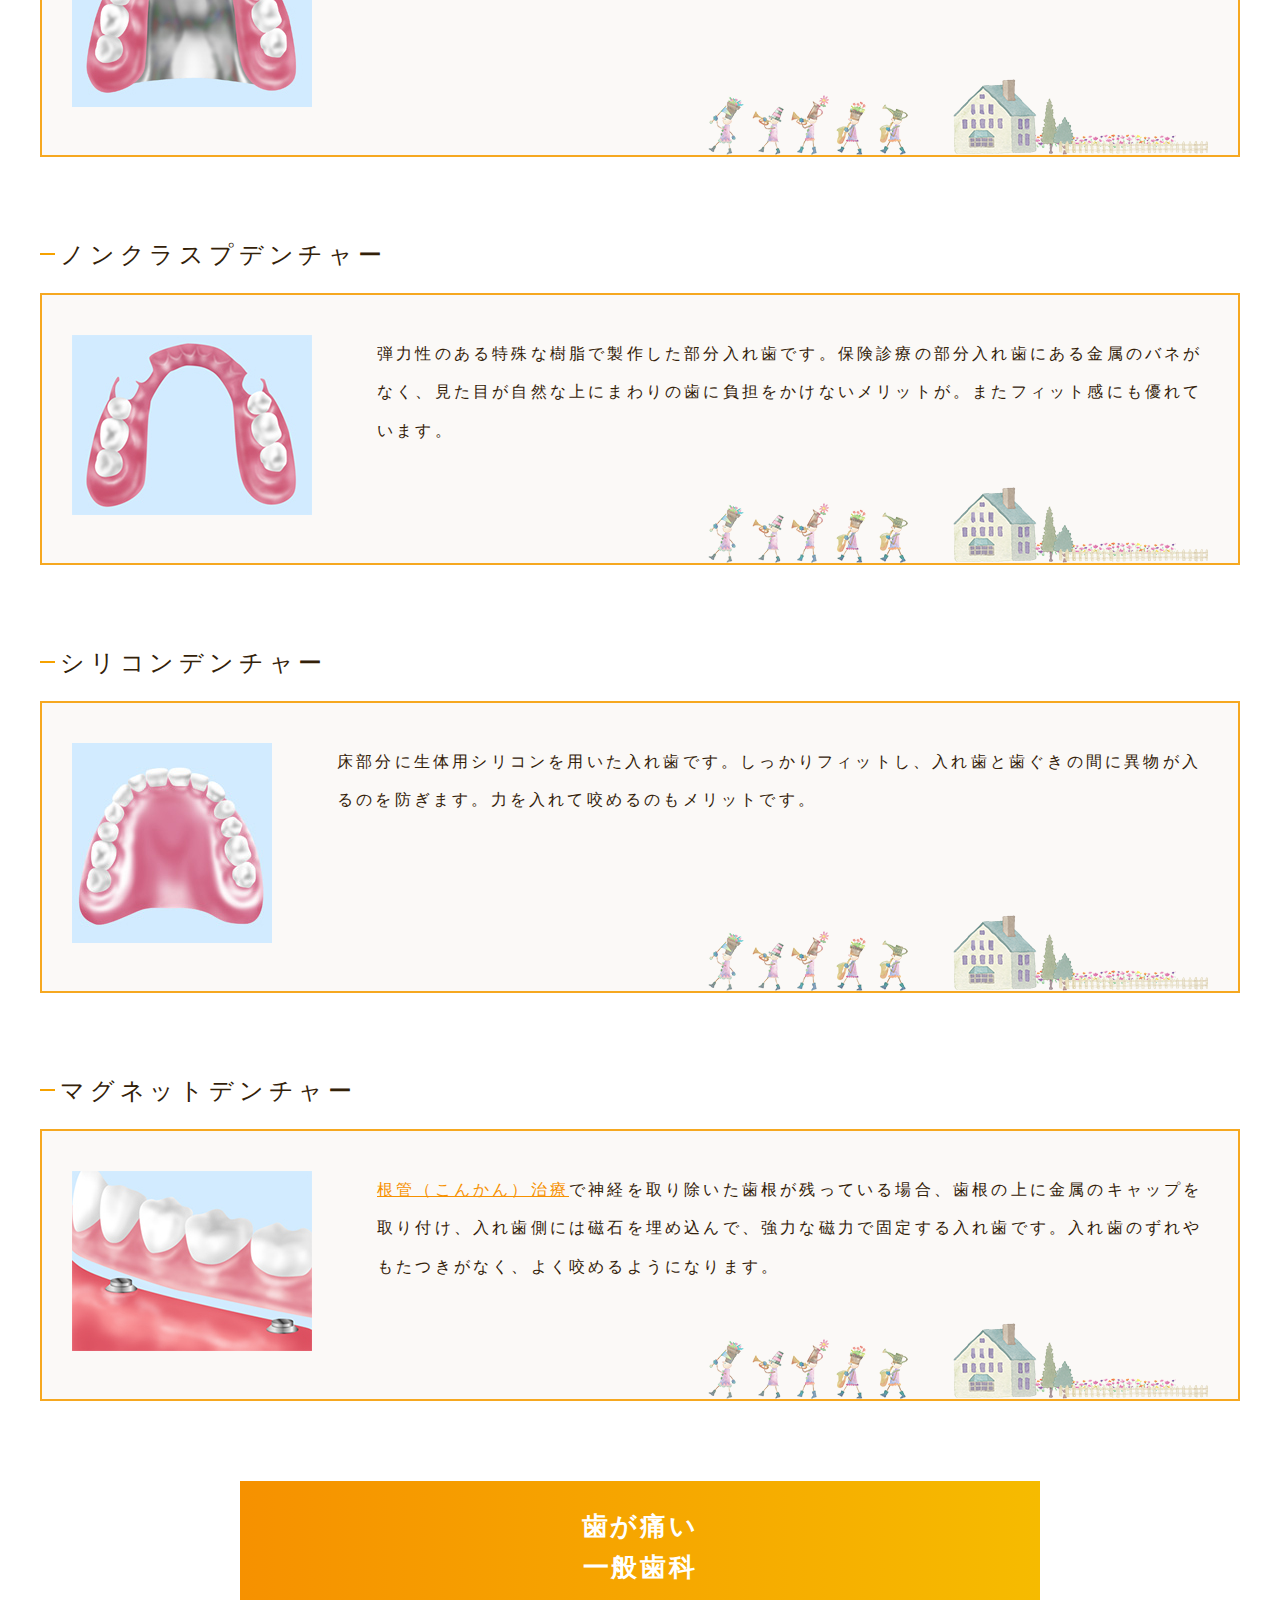
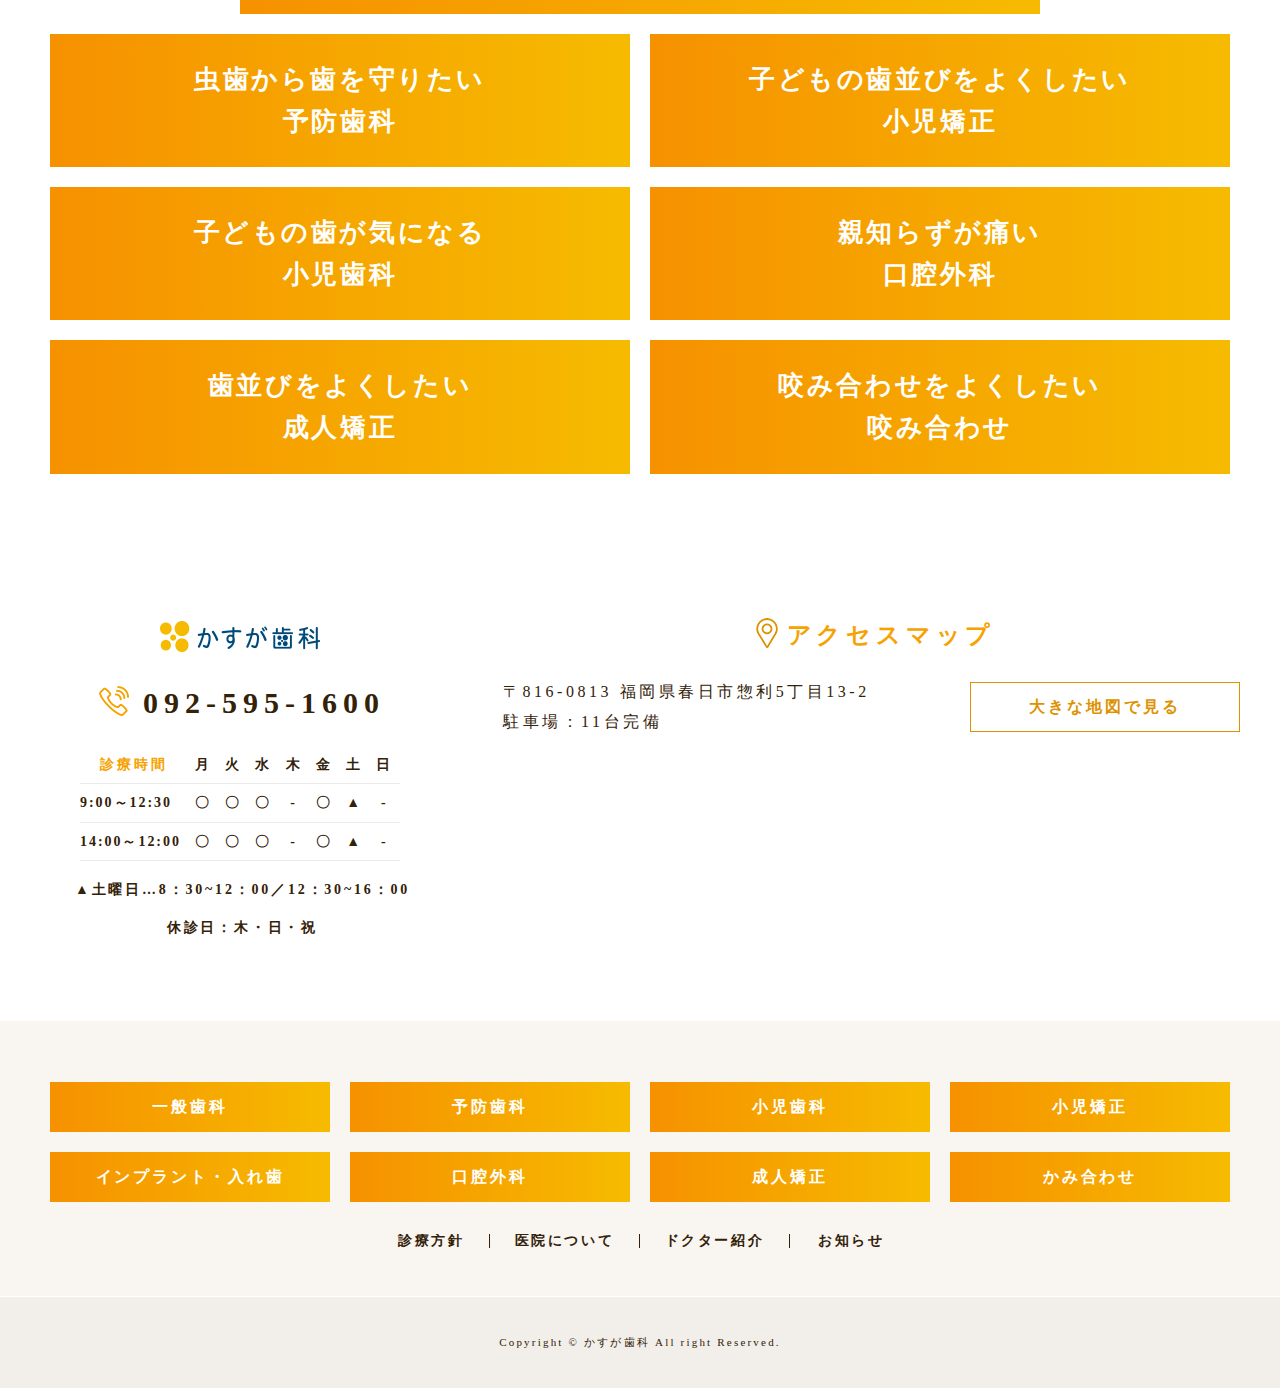
<file: menu/implant.html>
<!doctype html>
<html lang="ja">
<head>
<meta charset="utf-8">
<meta name="viewport" content="width=device-width, initial-scale=-100%, user-scalable=yes" />
<meta name="format-detection" content="telephone=no">
<meta property="og:type" content="website">
<title>インプラント・入れ歯｜春日市の歯科医院「かすが歯科」</title>
<meta name="keywords" content="インプラント,入れ歯,手術,CT,種類">
<meta name="description" content="福岡県春日市の歯医者「かすが歯科」の「インプラント・入れ歯」のページです。当院では天然歯のようにしっかり咬めるインプラント治療や、古くから親しまれる入れ歯治療を行っています。一人ひとりのお悩みを解決する治療をご提案します。">
<link rel="stylesheet" href="../css/styles.css">
<link rel="stylesheet" href="../css/responsive.css">
<script src="../js/jquery.min.js"></script> 
<!-- Google Analytics start -->
  <script>
    (function(i,s,o,g,r,a,m){i['GoogleAnalyticsObject']=r;i[r]=i[r]||function(){
    (i[r].q=i[r].q||[]).push(arguments)},i[r].l=1*new Date();a=s.createElement(o),
    m=s.getElementsByTagName(o)[0];a.async=1;a.src=g;m.parentNode.insertBefore(a,m)
    })(window,document,'script','//www.google-analytics.com/analytics.js','ga');

    ga('create', 'UA-00000000-00', 'kasugashika.jp');
    ga('send', 'pageview');

  </script>
<!-- Google Analytics end -->
</head>
<body class="under">
<div id="wrapper">
  <header id="header">
    <h1>福岡県春日市の歯医者「かすが歯科」の「インプラント・入れ歯」のページです。</h1>
    <p id="logo"><a href="https://www.kasugashika.jp/"><img src="../images/logo.png" alt="福岡県春日市の歯医者「かすが歯科」のホームページです。"></a></p>
  </header>
  <div class="h-contact">
    <p><a href="../contact"><img src="../images/h_fixed.png" alt="0925951600"></a></p>
  </div>
  <div id="mainvisual">
    <label class="menu-icon"><span></span></label>
    <h2>インプラント・入れ歯</h2>
  </div>
  <nav id="gnavi">
    <ul>
      <li><a href="https://www.kasugashika.jp/"><span class="ja">ホーム</span><span class="en">Home</span></a></li>
      <li class="over"> <span class="ja">診療メニュー</span> <span class="en">Menu</span>
        <div class="submenu">
          <ul>
            <li><a href="../menu">一般歯科</a></li>
            <li><a href="../menu/prevent.html">予防歯科</a></li>
            <li><a href="../menu/kids.html">小児歯科</a></li>
            <li><a href="../menu/kids-ortho.html">小児矯正</a></li>
            <li><a href="../menu/orthodontic.html">成人矯正</a></li>
            <li><a href="../menu/implant.html">インプラント・入れ歯</a></li>
            <li><a href="../menu/oral_surgery.html">口腔外科</a></li>
            <li><a href="../menu/kamiawase.html">かみ合わせ</a></li>
          </ul>
        </div>
      </li>
      <li class="over"> <span class="ja">大人の治療</span> <span class="en">Adult</span>
        <div class="submenu">
          <ul>
            <li><a href="../menu">歯が痛い</a></li>
            <li><a href="../menu/oral_surgery.html">親知らずが痛い</a></li>
            <li><a href="../menu/orthodontic.html">見た目が気になる</a></li>
            <li><a href="../menu/implant.html">歯が欠けてしまった</a></li>
            <li><a href="../menu/kamiawase.html">かみ合わせが気になる</a></li>
          </ul>
        </div>
      </li>
      <li class="over"> <span class="ja">お子さまの治療</span> <span class="en">Child</span>
        <div class="submenu">
          <ul>
            <li><a href="../menu/prevent.html">予防で健康に</a></li>
            <li><a href="../menu/kids.html">痛くてつらい</a></li>
            <li><a href="../menu/kids-ortho.html">歯並びが悪い</a></li>
          </ul>
        </div>
      </li>
      <li class="over"> <span class="ja">医院案内</span> <span class="en">Clinic</span>
        <div class="submenu">
          <ul>
            <li><a href="../about/clinic.html">医院について</a></li>
            <li><a href="../about/doctor.html">ドクター紹介</a></li>
            <li><a href="../column">コラム</a></li>
          </ul>
        </div>
      </li>
      <li><a href="../about/concept.html"><span class="ja">診療方針</span><span class="en">Medical</span></a></li>
      <li><a href="../column/cate_1"><span class="ja">お知らせ</span><span class="en">News</span></a></li>
    </ul>
  </nav>
  <main id="main">
    <div id="content">
      <ul class="topic-path">
        <li><a href="https://www.kasugashika.jp/">ホーム</a></li>
        <li>インプラント・入れ歯</li>
      </ul>
      <section>
        <h3>もう一度しっかり咬める歯に～インプラント治療～</h3>
        <p>インプラント治療については、福岡県春日市の歯医者「かすが歯科」までご相談を。こちらではインプラント治療の特徴と、当院のインプラント治療の症例や治療の流れをご説明します。</p>
        <p>インプラント治療とは、失った歯があった顎の骨にインプラント（人工歯根）を埋め込み、その上に人工歯を装着して機能回復を目指す治療法です。インプラントは生体親和性の高いチタンでつくられており、顎の骨としっかり結合。まるで自分の歯のようにしっかり咬めるようになります。</p>
        <p>上部の人工歯をセラミック製のものにすれば、見た目も自然でどこを治療したのかわからない仕上がりになります。</p>
      </section>
      <section>
        <h4>インプラント治療の特徴</h4>
        <table class="under-tbl vtop">
          <thead>
            <tr>
              <th class="w50">特徴1</th>
              <th class="w50">特徴2</th>
            </tr>
          </thead>
          <tbody>
            <tr>
              <td>天然歯に近い咬み心地を再現でき、食べ物を選ばず硬い物もしっかり咬めるようになります。</td>
              <td>セラミック製の人工歯を選べば、見た目も自然でまわりの歯との違和感がありません。</td>
            </tr>
          </tbody>
          <thead>
            <tr>
              <th>特徴3</th>
              <th>特徴4</th>
            </tr>
          </thead>
          <tbody>
            <tr>
              <td>失った歯単独での治療になるため、部分入れ歯やブリッジのようにまわりの歯に負担をかけることがありません。</td>
              <td>咬む刺激が顎の骨に伝わり、骨が痩せにくくなります。</td>
            </tr>
          </tbody>
        </table>
      </section>
      <section>
        <h4>当院のインプラント治療について</h4>
        <p>インプラント治療は外科手術を伴う難しい治療です。治療する部位だけでなく、お口全体をしっかりふまえて治療計画を立案することが大切です。当院では十分な審査・診断の元で慎重に治療計画を検討。患者様にご納得いただいた上でインプラント治療を進めていきます。</p>
      </section>
      <section class="box-full">
        <h5>歯科用CTを使用した正確な診査と診断</h5>
        <div class="under-pickup">
          <p>当院では歯科用CTを導入しており、インプラント治療前の診査・診断に役立てています。歯科用CTは顎の骨の厚みや神経・血管の位置まで詳細な立体画像データを確認可能。口腔内写真や歯型模型などと併せて検討することで、正確な治療計画の立案を可能にします。</p>
        </div>
      </section>
      <section>
        <h5>安心・安全のための設備</h5>
        <table class="under-tbl th-left">
          <thead>
            <tr>
              <td>当院では歯科用CTのほかにも、インプラント治療を安心・安全に行うための設備を積極的に導入し、治療環境を整えています。</td>
            </tr>
          </thead>
          <tbody>
            <tr>
              <th>サージカルガイド</th>
            </tr>
          </tbody>
          <tbody>
            <tr>
              <td><p>まず歯科用CTで得たデータを元にコンピューター上でシミュレーションソフトを使ってインプラントを埋め込む位置を決定。それに合わせ、インプラントを正しい埋入に導く「サージカルガイド」という器具を製作します。</p>
                <p>このサージカルガイドを使ってインプラントの埋入手術を行うことを、「ガイドサージェリー」といいます。</p></td>
            </tr>
          </tbody>
          <tbody>
            <tr>
              <th>インプランター</th>
            </tr>
          </tbody>
          <tbody>
            <tr>
              <td>顎の骨に穴を開け、インプラント体を埋め込むための機械です。通常の診療で使用するモーターとは異なり、ドリルの回転を細かく制御可能。ムラのないドリリングにより、正確且つスムーズなインプラント埋入を実現します。</td>
            </tr>
          </tbody>
        </table>
      </section>
      <section>
        <h5>骨が薄くてもインプラントは可能です</h5>
        <table class="under-tbl th-left">
          <thead>
            <tr>
              <td>インプラントを埋め込むには、十分に顎の骨の厚みがあることが大切です。通常、歯周病の進行などによって骨が薄くなっているとインプラント治療は受けられませんが、当院では骨の厚みを確保する治療を行うことで、インプラント治療を可能にします。</td>
            </tr>
          </thead>
          <tbody>
          </tbody>
          >
          <tr>
            <th>骨造成（GBR）</th>
          </tr>
          </tbody>
          
          <tbody>
            <tr>
              <td> 骨が薄い部分に人工骨を入れ、骨の再生を促して厚みを確保する治療法です。骨が再生してから、インプラント治療を行います。 </td>
            </tr>
          </tbody>
        </table>
      </section>
      <section>
        <h4>症例紹介</h4>
        <h4>インプラント手術の方法</h4>
        <p>インプラント治療では、手術が1回だけの「1回法」と、2回にわたって行う「2回法」があります。当院では患者様のお口まわりをじっくりと診査・診断した上で丁寧に治療を進めていくため、「2回法」を採用しています。</p>
      </section>
      <section>
        <h5>インプラント治療の流れ</h5>
        <dl class="step-arrow">
          <dt><span>Step1</span>診査・診断/治療計画の立案</dt>
          <dd>インプラント治療を安心・安全に行うために、診査・診断を行います。歯科用CTや口腔内写真の撮影、歯型模型の製作などによって基礎資料を十分に集めて診査・診断を行い、適切な治療計画を立案します。</dd>
          <dt><span>Step2</span>治療前の処置</dt>
          <dd>お口の中に<a href="../menu/">虫歯</a>や歯周病がある場合、インプラント治療は行えません。先に虫歯・歯周病の治療を行い、お口の環境を整えます。</dd>
          <dt><span>Step3</span>1次手術（インプラント埋入）</dt>
          <dd>局所麻酔を施した上で、インプラントを埋め込む手術を行います。骨造成（上の項へリンク）などが必要なければ、1本につき30～60分程度で終わります。</dd>
          <dt><span>Step4</span>結合期間/治癒機関</dt>
          <dd>インプラントと顎の骨が結合するまで、また歯ぐきの傷が治癒するまで3～6カ月程度待ちます。</dd>
          <dt><span>Step5</span> 2次手術</dt>
          <dd>インプラントと顎の骨が結合したら、歯ぐきを再び開いてインプラント体の頭部を出し、人工歯との接続部分となる「アバットメント」を装着。仮歯を取り付けて、咬み合わせや見た目、発音などをチェックします。</dd>
          <dt><span>Step6</span>人工歯の型採り・装着</dt>
          <dd>上部構造となる人工歯の型を採り、仮歯から得られた情報を参考にして歯並びや歯の色などをチェックしながら人工歯を製作します。人工歯が完成したら装着し、咬み合わせや色などを確認します。</dd>
          <dt><span>Step7</span>定期検診/メンテナンス</dt>
          <dd>インプラント治療自体が終わっても、それですべて終了ではありません。インプラントをよい状態で維持するためには、定期検診とメンテナンスが重要です。長く快適に使い続けられるよう、定期的にチェックを受けましょう。</dd>
        </dl>
      </section>
      <section>
        <h4>義歯（入れ歯）を併用するインプラントオーバーデンチャー</h4>
        <p>「<a href="#ttl01">入れ歯</a>がずれる」「外れやすい」という方におすすめするのが、「インプラントオーバーデンチャー」です。短いインプラントを片顎につき4本埋め込み、その上に総入れ歯を固定する治療法です。</p>
        <p>入れ歯のずれやもたつきがなくなり、しっかり咬むことができるようになります。さらにすべての歯にインプラント治療を行うよりも費用を抑えられます。</p>
      </section>
      <section id="ttl01">
        <h4>入れ歯が合わない方には</h4>
        <p>「入れ歯が合わない」と嘆かれている方は少なくありません。そのような方には、入れ歯と「ミニインプラント」を併用する方法も選択できます。</p>
        <p>ミニインプラントとは、文字通り短いインプラントのこと。入れ歯用の短いインプラントを顎の骨に埋め込み、今お使いの入れ歯の裏側にホックのようなものを取り付けて装着します。しっかり咬めるのはもちろん、取り外せるためお手入れがしやすく、お口の中を清潔に保てます。</p>
      </section>
      <section>
        <h3>お口にぴったり合わせることが大切です～入れ歯・義歯～</h3>
        <p>福岡県春日市の歯医者「かすが歯科」では、患者様一人ひとりのお口にぴったり合った入れ歯のご提供が可能です。</p>
        <p>「入れ歯が痛い」「咬めない」「すぐに外れる」「見た目が気になる」……。入れ歯にはこういったマイナスイメージが付き物。しかしこのような問題が生じる入れ歯は、実はお口に合っていないことが考えられます。</p>
        <p>当院は患者様が快適に過ごせるよう、必要に応じて入れ歯の調整・修理およびつくり直しを行います。お手入れ方法などもしっかりサポートいたしますので、どうぞお気軽にご相談ください。</p>
      </section>
      <section>
        <h4>当院の入れ歯・義歯</h4>
        <p>失った歯の機能を回復させる治療には、入れ歯・ブリッジ・インプラントがありますが、その中でも古くから親しまれているのが入れ歯です。入れ歯治療には手術が不要であり、短期間で治療を終えられるといったメリットがあります。</p>
        <p>近年では入れ歯の技術が進歩し、多様な入れ歯を製作できるようになりました。当院でもさまざまな入れ歯をご用意していますので、お気軽にご相談ください。</p>
      </section>
      <section>
        <h5>さまざまな入れ歯をご用意しています</h5>
        <p>当院では保険・自費ともにさまざまな入れ歯をご用意しています。「見た目をよくしたい」「フィット感のよいものにしたい」「外れにくくしたい」など、それぞれのご希望に適した入れ歯をご提案します。まずは現在のお悩みをお聞かせください。</p>
      </section>
      <section>
        <h4>入れ歯メニュー</h4>
        <h5>レジン床入れ歯（保険診療）</h5>
        <div class="under-frm">
          <p class="image-l"><img src="../images/implant_img01.jpg" alt="レジン床入れ歯（保険診療）"></p>
          <p>もっともオーソドックスなタイプの入れ歯です。床部分がレジン（歯科用プラスチック）でつくられており、厚みがあります。装着時に違和感があるものの、保険適用で比較費用を抑えられる点がメリット。また製作期間が短く、修理も簡単に行えます。</p>
        </div>
      </section>
      <section>
        <h5>金属床義歯</h5>
        <div class="under-frm">
          <p class="image-l"><img src="../images/implant_img02.jpg" alt="金属床義歯"></p>
          <p>床部分を金属で製作した入れ歯です。強度があるため床を薄くでき、熱伝導率が高いことで食べ物の温度を感じやすくなります。丈夫で壊れにくい点もメリットです。</p>
        </div>
      </section>
      <section>
        <h5>ノンクラスプデンチャー</h5>
        <div class="under-frm">
          <p class="image-l"><img src="../images/implant_img03.jpg" alt="ノンクラスプデンチャー"></p>
          <p>弾力性のある特殊な樹脂で製作した部分入れ歯です。保険診療の部分入れ歯にある金属のバネがなく、見た目が自然な上にまわりの歯に負担をかけないメリットが。またフィット感にも優れています。</p>
        </div>
      </section>
      <section>
        <h5>シリコンデンチャー</h5>
        <div class="under-frm">
          <p class="image-l"><img src="../images/implant_img04.jpg" alt="シリコンデンチャー"></p>
          <p>床部分に生体用シリコンを用いた入れ歯です。しっかりフィットし、入れ歯と歯ぐきの間に異物が入るのを防ぎます。力を入れて咬めるのもメリットです。</p>
        </div>
      </section>
      <section>
        <h5>マグネットデンチャー</h5>
        <div class="under-frm">
          <p class="image-l"><img src="../images/implant_img05.jpg" alt="マグネットデンチャー"></p>
          <p><a href="../menu/">根管（こんかん）治療</a>で神経を取り除いた歯根が残っている場合、歯根の上に金属のキャップを取り付け、入れ歯側には磁石を埋め込んで、強力な磁力で固定する入れ歯です。入れ歯のずれやもたつきがなく、よく咬めるようになります。</p>
        </div>
      </section>
      <div class="section">
        <ul class="list-bnr under-bnr">
          <li class="bnr-full"><a href="../menu/">歯が痛い<br>一般歯科</a></li>
          <li><a href="../menu/prevent.html">虫歯から歯を守りたい<br>予防歯科</a></li>
          <li><a href="../menu/kids-ortho.html">子どもの歯並びをよくしたい<br>小児矯正</a></li>
          <li><a href="../menu/kids.html">子どもの歯が気になる<br>小児歯科</a></li>
          <li><a href="../menu/oral_surgery.html">親知らずが痛い<br>口腔外科</a></li>
          <li><a href="../menu/orthodontic.html">歯並びをよくしたい<br>成人矯正</a></li>
          <li><a href="../menu/kamiawase.html">咬み合わせをよくしたい<br>咬み合わせ</a></li>
        </ul>
      </div>
    </div>
  </main>
  <footer id="footer">
    <div class="footer01">
      <div class="container">
        <div class="f01-content">
          <div class="f01-contact">
            <p class="f01-logo"><a href="https://www.kasugashika.jp/"><img src="../images/f01_logo.png" alt="KASUGASHIKA"></a></p>
            <p class="f01-tel"><a href="tel:0925951600" class="sweetlink">092-595-1600</a></p>
            <table class="f01-cal">
              <tr>
                <th>診療時間</th>
                <th>月</th>
                <th>火</th>
                <th>水</th>
                <th>木</th>
                <th>金</th>
                <th>土</th>
                <th>日</th>
              </tr>
              <tr>
                <td>9:00～12:30</td>
                <td>&#12295;</td>
                <td>&#12295;</td>
                <td>&#12295;</td>
                <td>-</td>
                <td>&#12295;</td>
                <td>&#9650;</td>
                <td>-</td>
              </tr>
              <tr>
                <td>14:00～12:00</td>
                <td>&#12295;</td>
                <td>&#12295;</td>
                <td>&#12295;</td>
                <td>-</td>
                <td>&#12295;</td>
                <td>&#9650;</td>
                <td>-</td>
              </tr>
            </table>
            <p class="f01-time">&#9650;土曜日…8：30~12：00／12：30~16：00<br>休診日：木・日・祝</p>
          </div>
          <div class="f01-gmap">
            <h3 class="idx-h3">アクセスマップ</h3>
            <dl class="f01-add">
              <dt>
                <p>〒816-0813  福岡県春日市惣利5丁目13-2<br>駐車場：11台完備</p>
              </dt>
              <dd class="idx-btn"><a href="https://goo.gl/maps/3iRnwT4pMqm3VZsu7" target="blank">大きな地図で見る</a></dd>
            </dl>
            <div id="gmap">
              <iframe src="https://www.google.com/maps/embed?pb=!1m18!1m12!1m3!1d2352.130767494163!2d130.46826946024342!3d33.51658823449219!2m3!1f0!2f0!3f0!3m2!1i1024!2i768!4f13.1!3m3!1m2!1s0x354190ab59d99207%3A0x6ca4b6fccb1af4cb!2z44GL44GZ44GM5q2v56eR!5e0!3m2!1sja!2s!4v1582095156861!5m2!1sja!2s" width="100%" height="100%" frameborder="0" style="border:0;" allowfullscreen=""></iframe>
            </div>
          </div>
        </div>
      </div>
    </div>
    <div class="footer02">
      <div class="container">
        <ul class="f02-list-btn">
          <li class="idx-btn"><a href="../menu">一般歯科</a></li>
          <li class="idx-btn"><a href="../menu/prevent.html">予防歯科</a></li>
          <li class="idx-btn"><a href="../menu/kids-ortho.html">小児歯科</a></li>
          <li class="idx-btn"><a href="../menu/kids.html">小児矯正</a></li>
          <li class="idx-btn"><a href="../menu/implant.html">インプラント・入れ歯</a></li>
          <li class="idx-btn"><a href="../menu/oral_surgery.html">口腔外科</a></li>
          <li class="idx-btn"><a href="../menu/orthodontic.html">成人矯正</a></li>
          <li class="idx-btn"><a href="../menu/kamiawase.html">かみ合わせ</a></li>
        </ul>
        <ul class="f02-list-link">
          <li class="idx-btn"><a href="../about/concept.html">診療方針</a></li>
          <li class="idx-btn"><a href="../about/clinic.html">医院について</a></li>
          <li class="idx-btn"><a href="../about/doctor.html">ドクター紹介</a></li>
          <li class="idx-btn"><a href="../column/cate_1">お知らせ</a></li>
        </ul>
      </div>
    </div>
    <div class="footer-fixed">
      <ul>
        <li><a href="tel:0925951600">092-595-1600</a></li>
      </ul>
    </div>
    <p id="totop"><a href="#wrapper"><img src="../images/totop.png" alt="to top" /></a></p>
    <p class="copyright">Copyright &copy; かすが歯科 All right Reserved.</p>
  </footer>
</div>
<script src="../js/track-tel.js"></script> 
<script src="../js/sweetlink.js"></script> 
<script src="../js/common.js"></script>
</body>
</html>
</file>
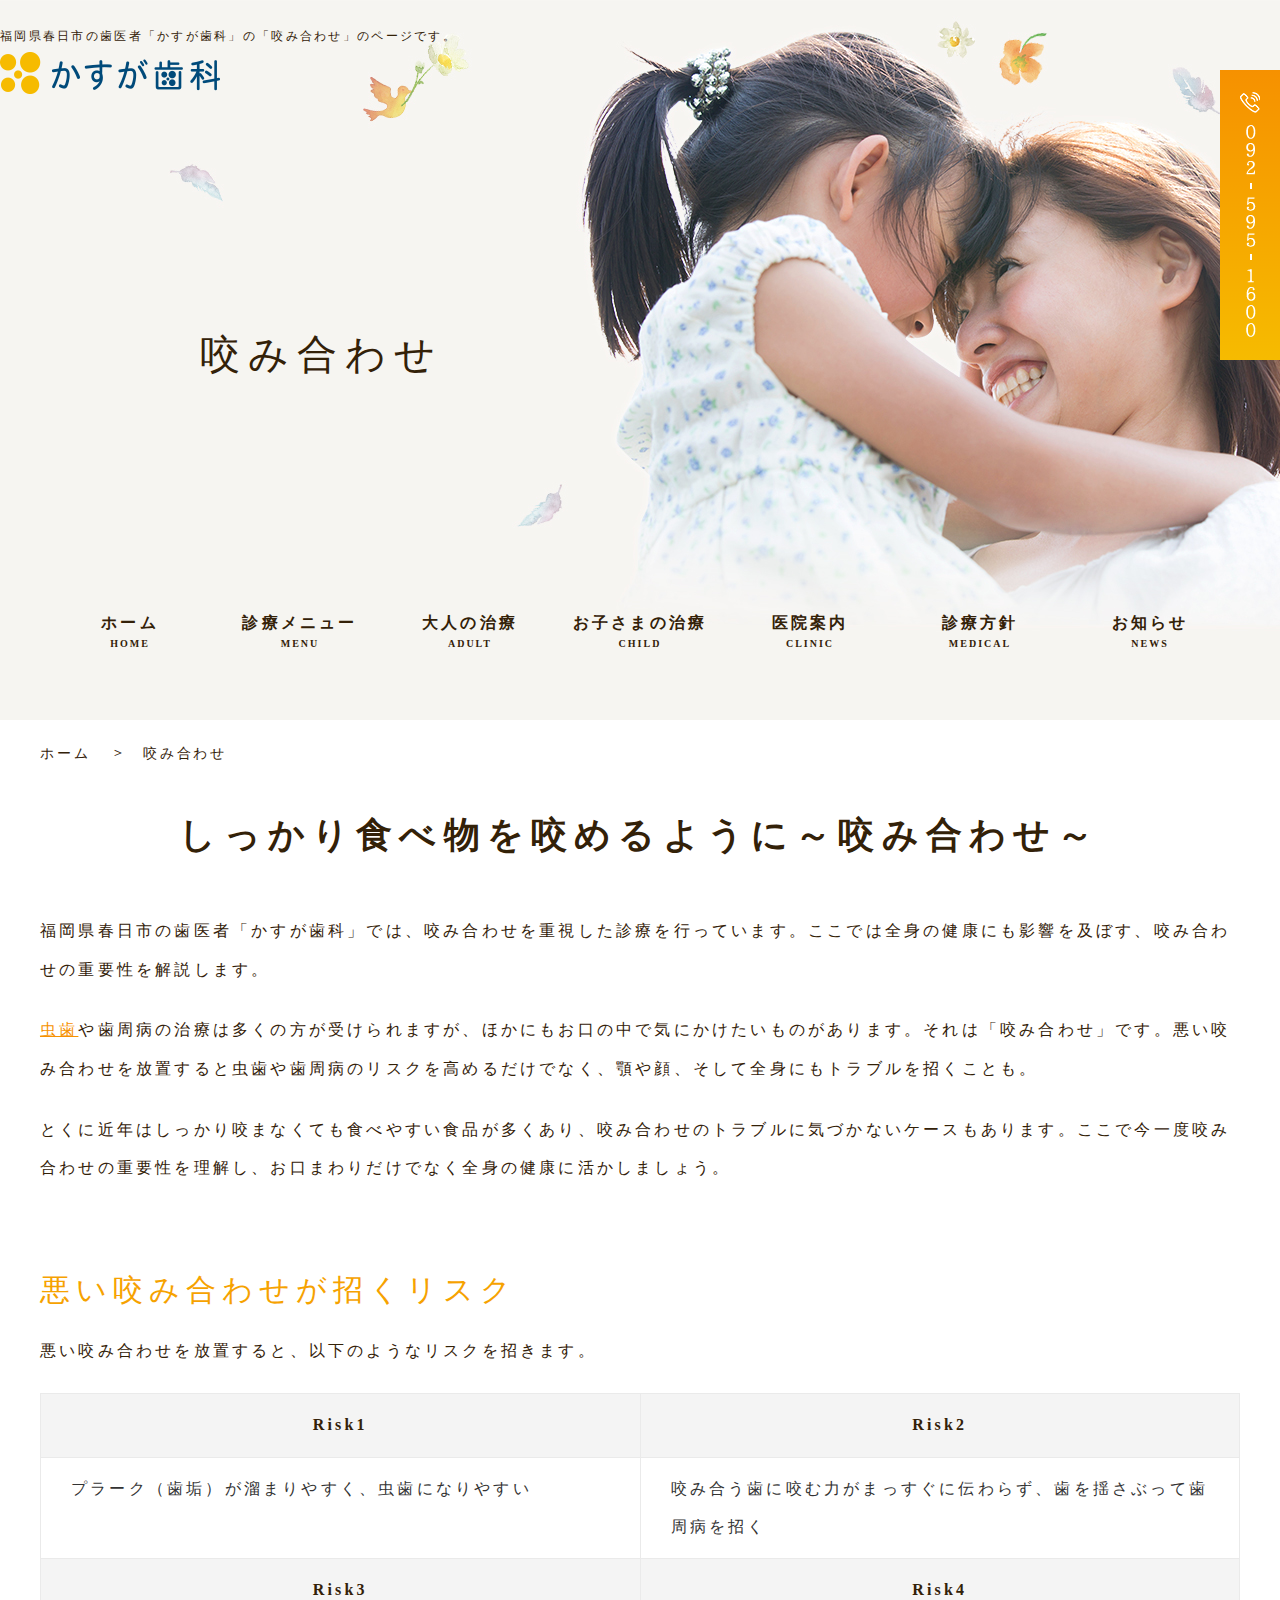
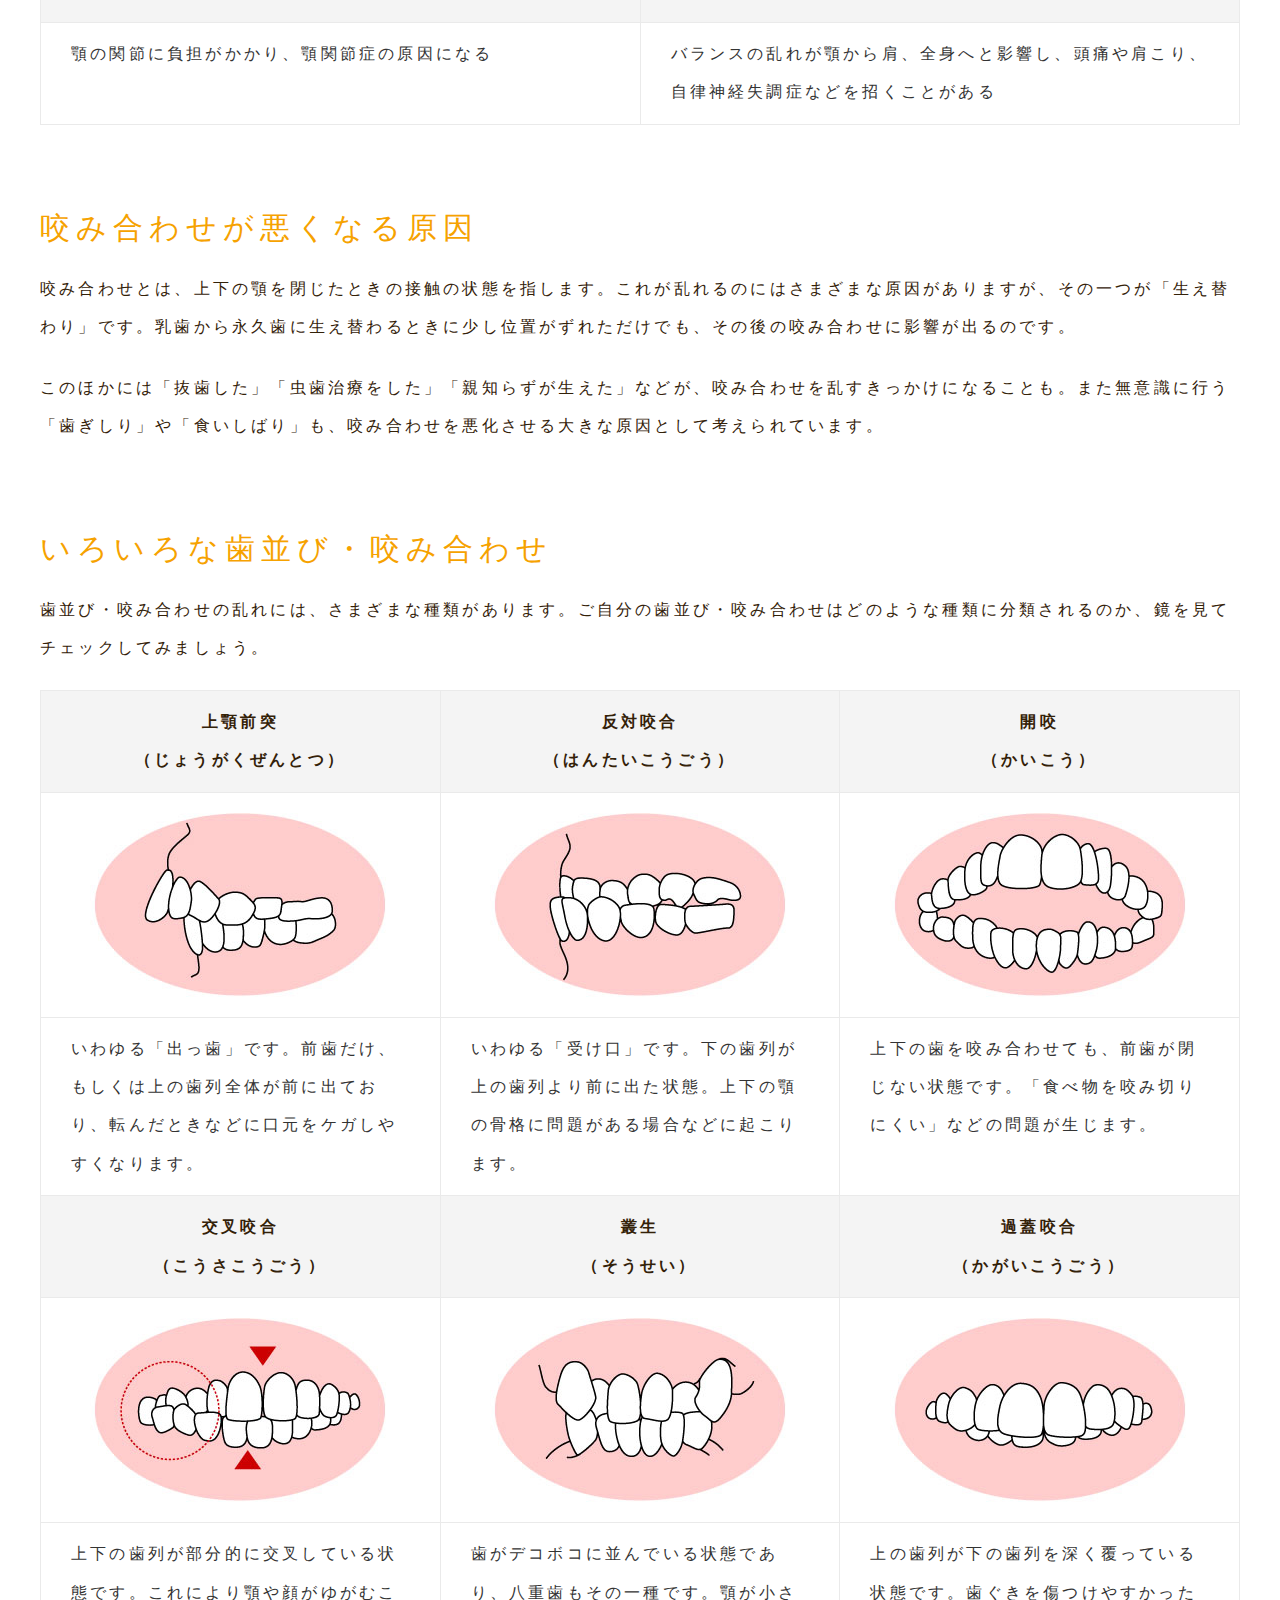
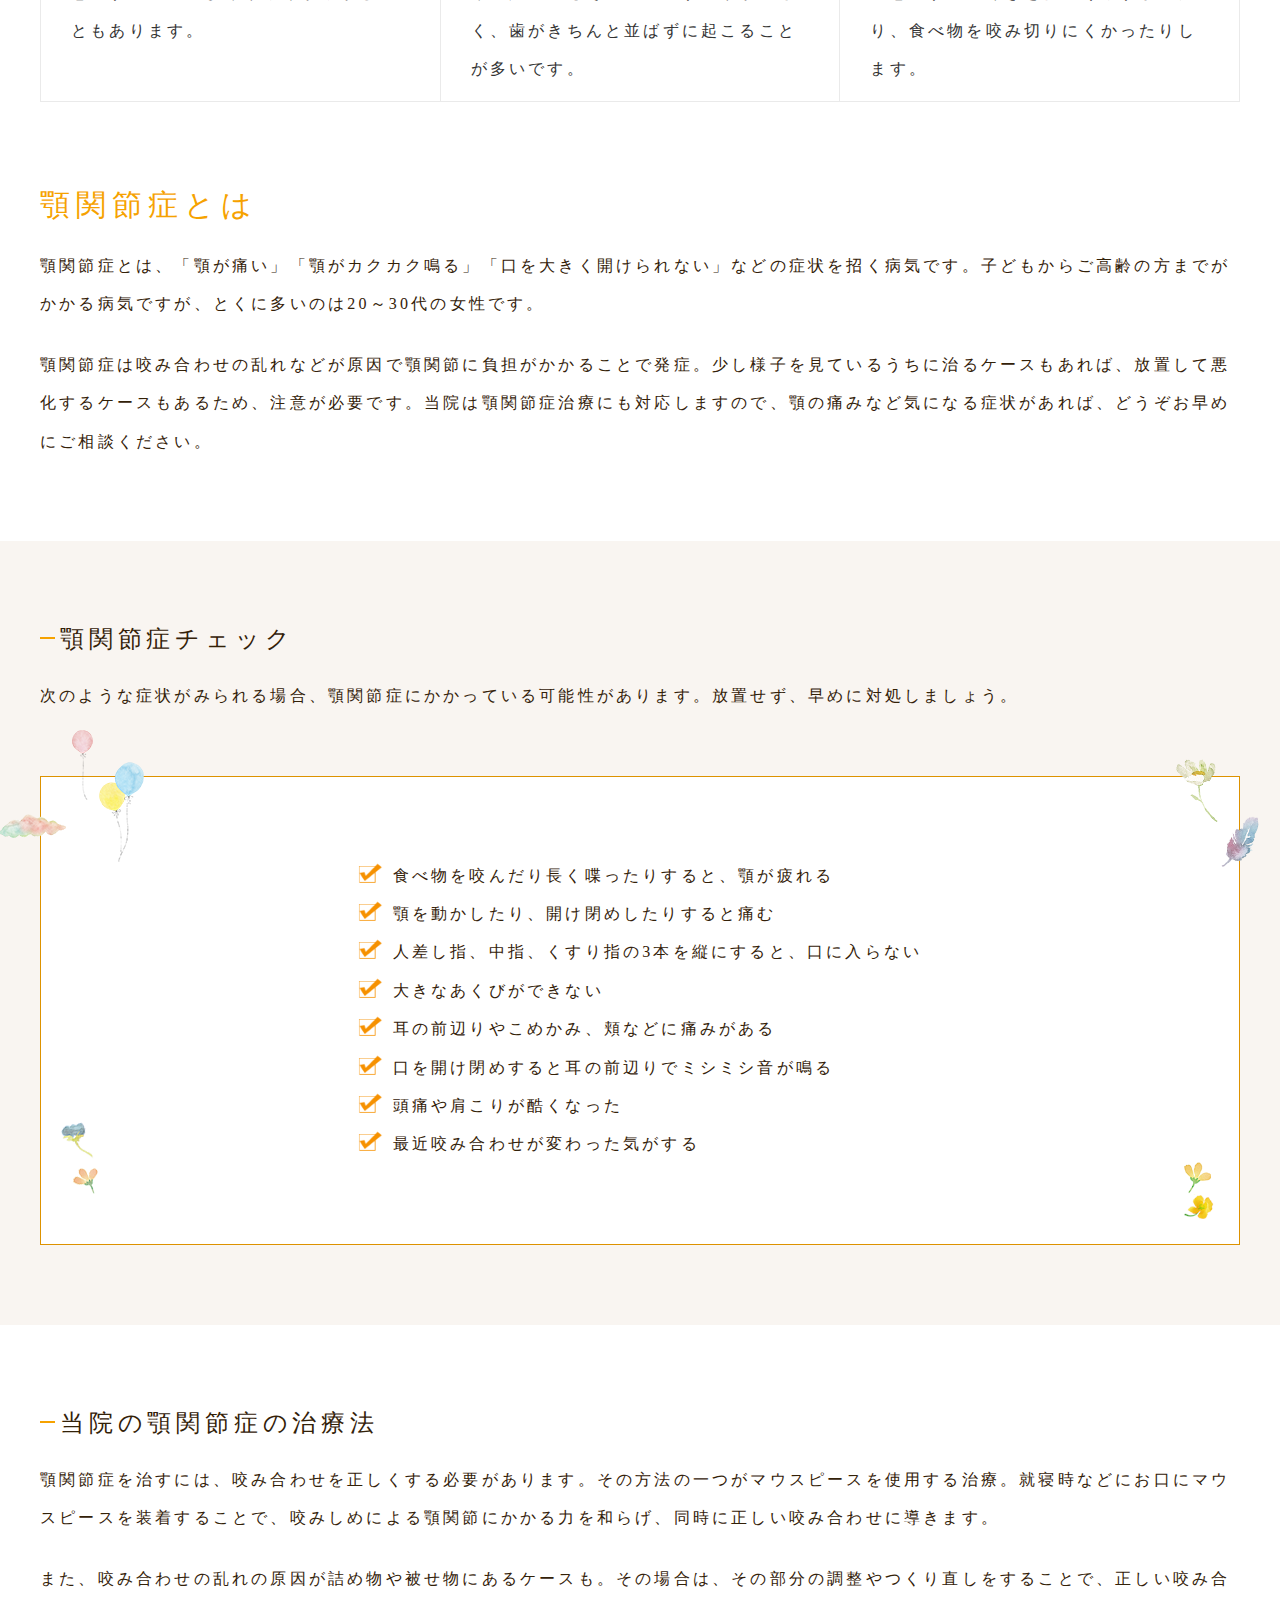
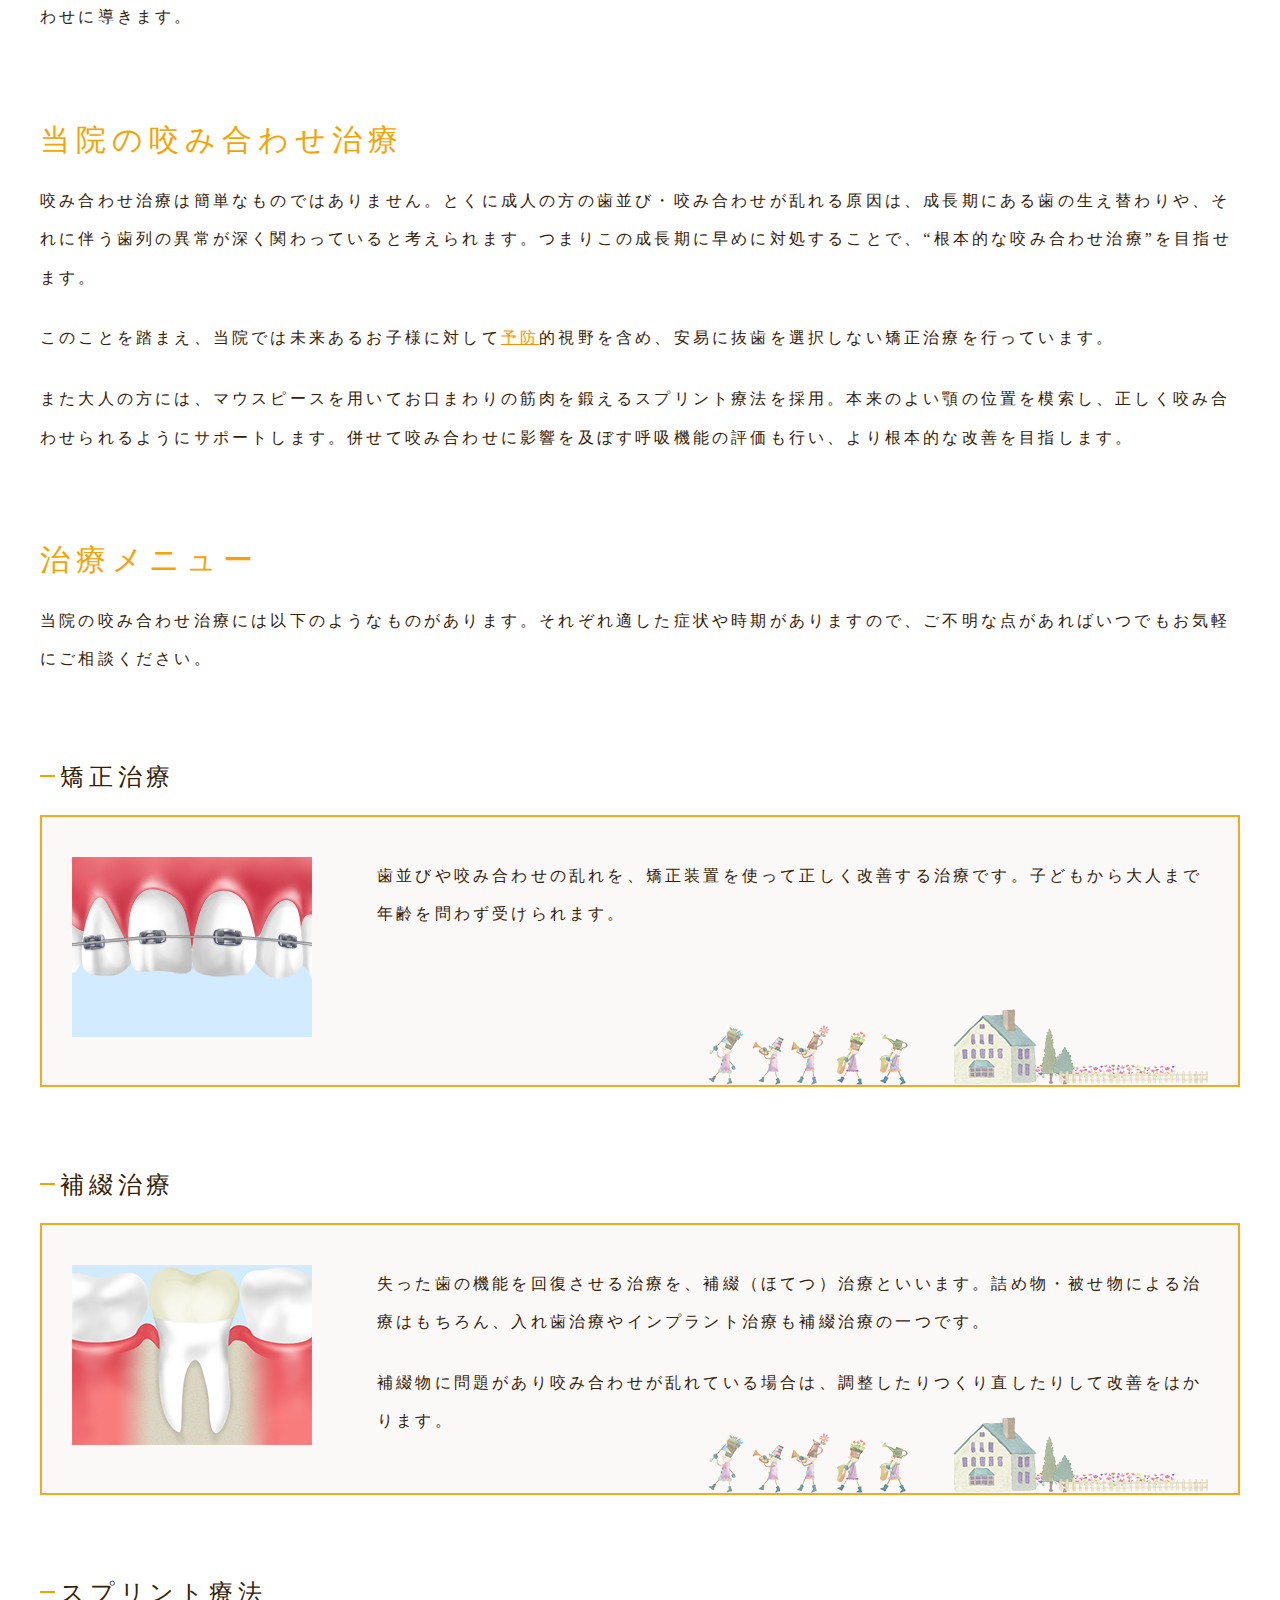
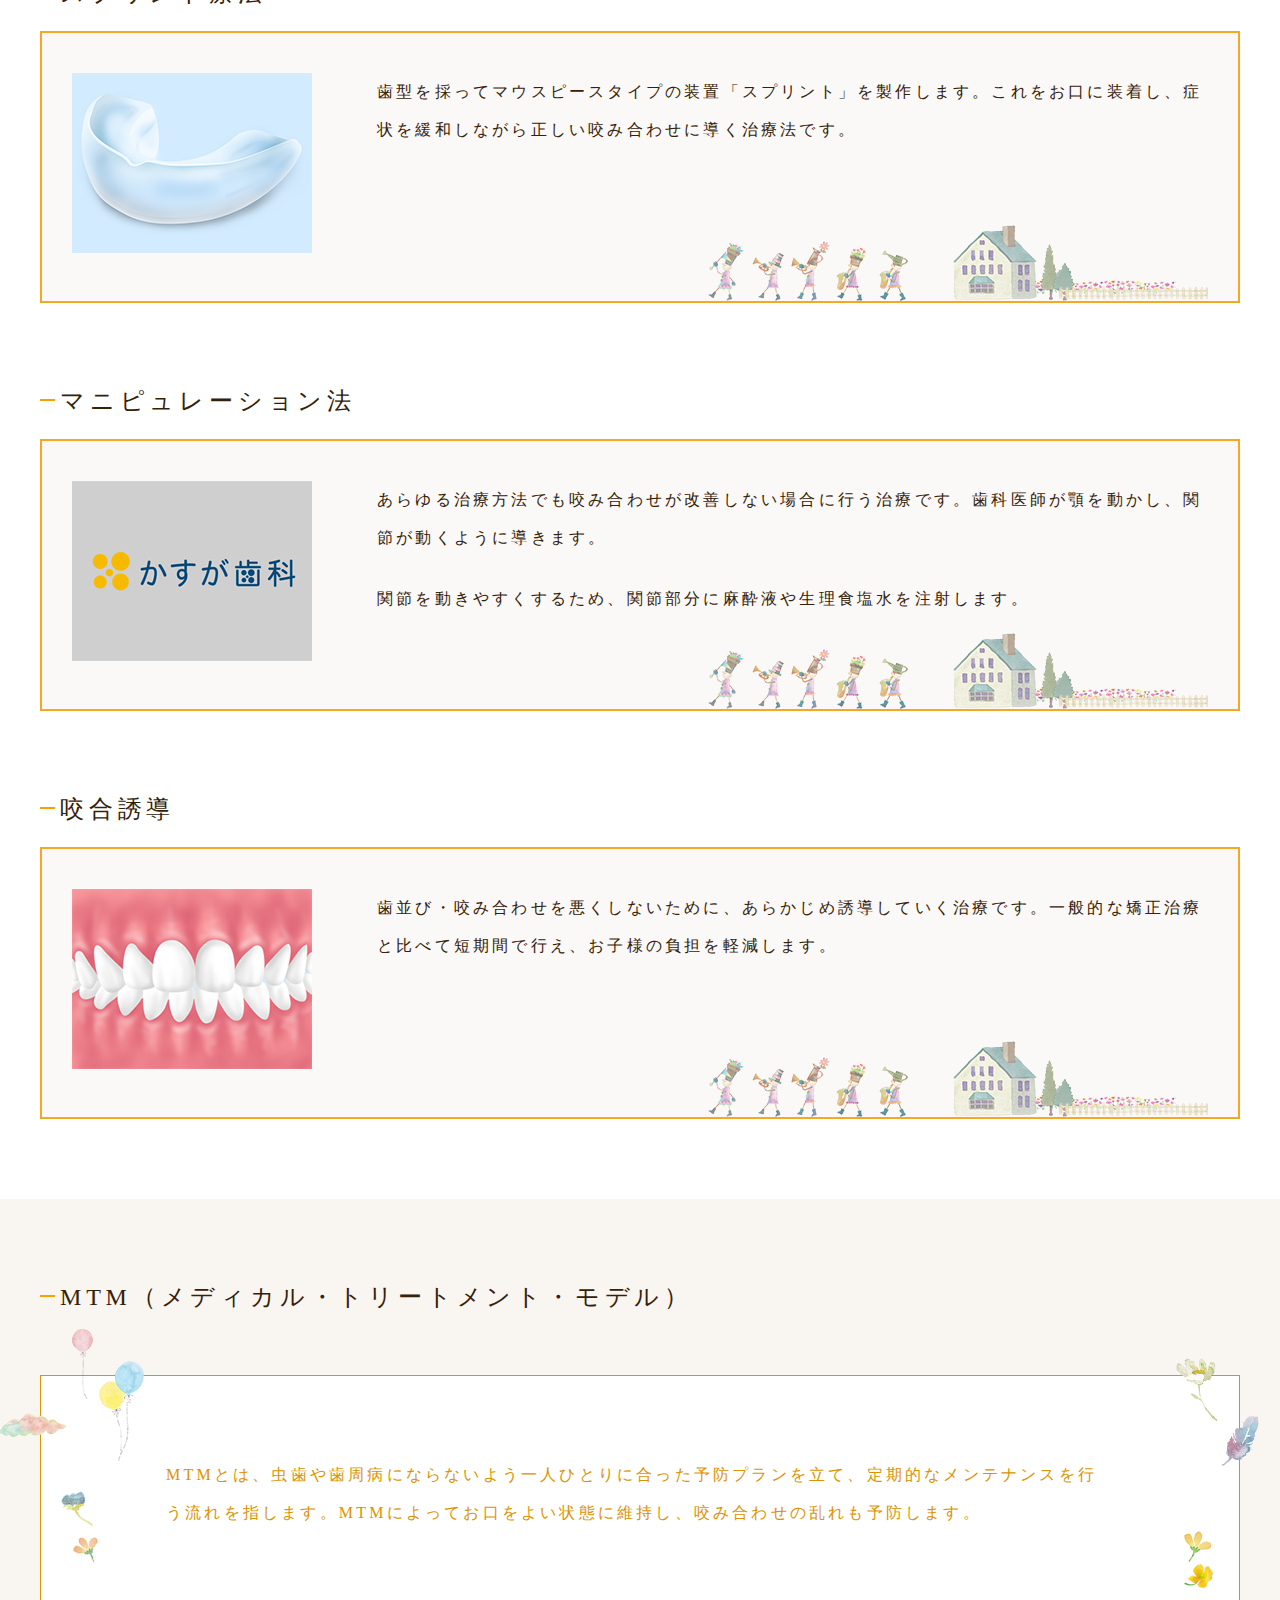
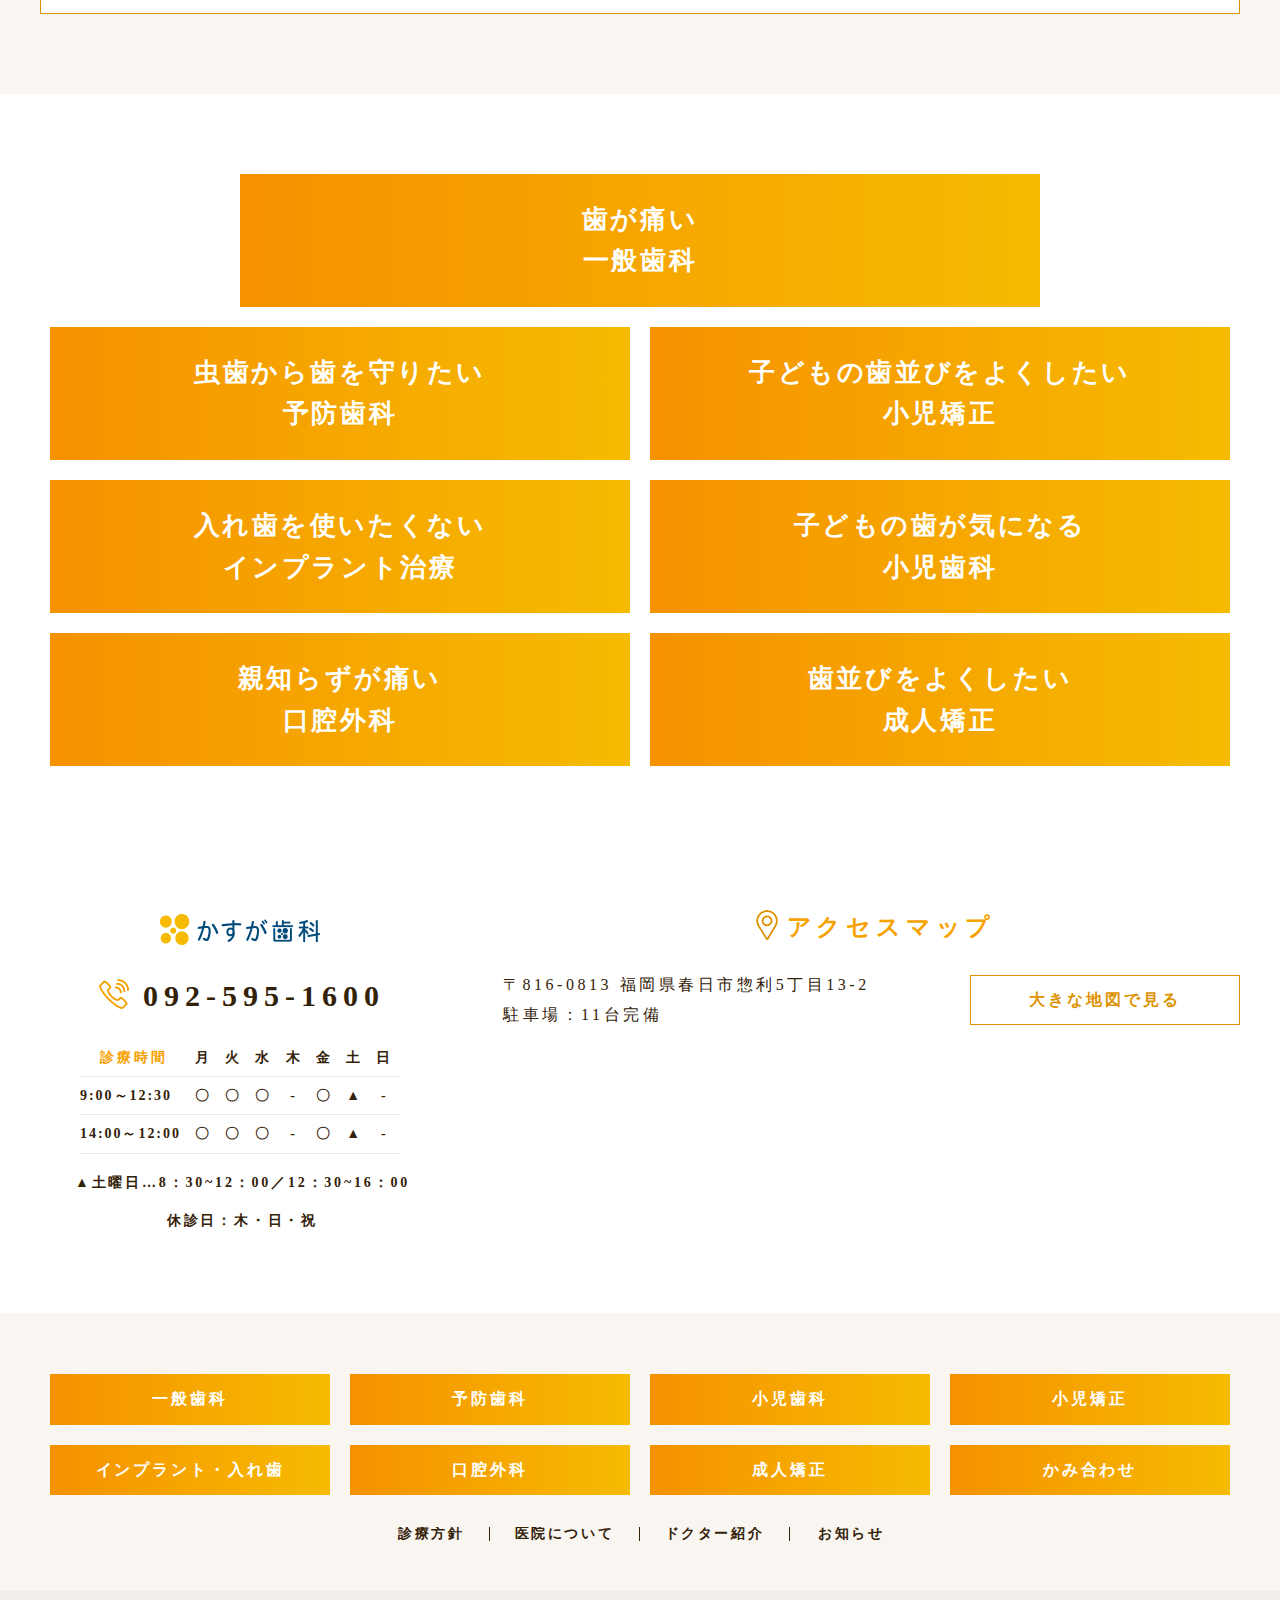
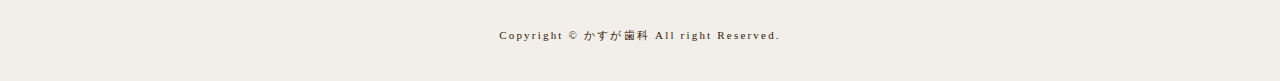
<file: menu/kamiawase.html>
<!doctype html>
<html lang="ja">
<head>
<meta charset="utf-8">
<meta name="viewport" content="width=device-width, initial-scale=-100%, user-scalable=yes" />
<meta name="format-detection" content="telephone=no">
<meta property="og:type" content="website">
<title>咬み合わせ｜春日市｜定期来院型医院「かすが歯科」</title>
<meta name="keywords" content="咬み合わせ,乱れ,原因,顎関節症,症状">
<meta name="description" content="福岡県春日市の歯医者「かすが歯科」の「咬み合わせ」のページです。咬み合わせが悪いと、お口の中だけでなく顎や顔、そして全身のトラブルを招くことも。お口周りだけでなく全身の健康も守るため、咬み合わせの重要性を理解しましょう。">
<link rel="stylesheet" href="../css/styles.css">
<link rel="stylesheet" href="../css/responsive.css">
<script src="../js/jquery.min.js"></script> 
<!-- Google Analytics start -->
  <script>
    (function(i,s,o,g,r,a,m){i['GoogleAnalyticsObject']=r;i[r]=i[r]||function(){
    (i[r].q=i[r].q||[]).push(arguments)},i[r].l=1*new Date();a=s.createElement(o),
    m=s.getElementsByTagName(o)[0];a.async=1;a.src=g;m.parentNode.insertBefore(a,m)
    })(window,document,'script','//www.google-analytics.com/analytics.js','ga');

    ga('create', 'UA-00000000-00', 'kasugashika.jp');
    ga('send', 'pageview');

  </script>
<!-- Google Analytics end -->
</head>
<body class="under">
<div id="wrapper">
  <header id="header">
    <h1>福岡県春日市の歯医者「かすが歯科」の「咬み合わせ」のページです。</h1>
    <p id="logo"><a href="https://www.kasugashika.jp/"><img src="../images/logo.png" alt="福岡県春日市の歯医者「かすが歯科」のホームページです。"></a></p>
  </header>
  <div class="h-contact">
    <p><a href="../contact"><img src="../images/h_fixed.png" alt="0925951600"></a></p>
  </div>
  <div id="mainvisual">
    <label class="menu-icon"><span></span></label>
    <h2>咬み合わせ</h2>
  </div>
  <nav id="gnavi">
    <ul>
      <li><a href="https://www.kasugashika.jp/"><span class="ja">ホーム</span><span class="en">Home</span></a></li>
      <li class="over"> <span class="ja">診療メニュー</span> <span class="en">Menu</span>
        <div class="submenu">
          <ul>
            <li><a href="../menu">一般歯科</a></li>
            <li><a href="../menu/prevent.html">予防歯科</a></li>
            <li><a href="../menu/kids.html">小児歯科</a></li>
            <li><a href="../menu/kids-ortho.html">小児矯正</a></li>
            <li><a href="../menu/orthodontic.html">成人矯正</a></li>
            <li><a href="../menu/implant.html">インプラント・入れ歯</a></li>
            <li><a href="../menu/oral_surgery.html">口腔外科</a></li>
            <li><a href="../menu/kamiawase.html">かみ合わせ</a></li>
          </ul>
        </div>
      </li>
      <li class="over"> <span class="ja">大人の治療</span> <span class="en">Adult</span>
        <div class="submenu">
          <ul>
            <li><a href="../menu">歯が痛い</a></li>
            <li><a href="../menu/oral_surgery.html">親知らずが痛い</a></li>
            <li><a href="../menu/orthodontic.html">見た目が気になる</a></li>
            <li><a href="../menu/implant.html">歯が欠けてしまった</a></li>
            <li><a href="../menu/kamiawase.html">かみ合わせが気になる</a></li>
          </ul>
        </div>
      </li>
      <li class="over"> <span class="ja">お子さまの治療</span> <span class="en">Child</span>
        <div class="submenu">
          <ul>
            <li><a href="../menu/prevent.html">予防で健康に</a></li>
            <li><a href="../menu/kids.html">痛くてつらい</a></li>
            <li><a href="../menu/kids-ortho.html">歯並びが悪い</a></li>
          </ul>
        </div>
      </li>
      <li class="over"> <span class="ja">医院案内</span> <span class="en">Clinic</span>
        <div class="submenu">
          <ul>
            <li><a href="../about/clinic.html">医院について</a></li>
            <li><a href="../about/doctor.html">ドクター紹介</a></li>
            <li><a href="../column">コラム</a></li>
          </ul>
        </div>
      </li>
      <li><a href="../about/concept.html"><span class="ja">診療方針</span><span class="en">Medical</span></a></li>
      <li><a href="../column/cate_1"><span class="ja">お知らせ</span><span class="en">News</span></a></li>
    </ul>
  </nav>
  <main id="main">
    <div id="content">
      <ul class="topic-path">
        <li><a href="https://www.kasugashika.jp/">ホーム</a></li>
        <li>咬み合わせ</li>
      </ul>
      <section class="clearfix">
        <h3>しっかり食べ物を咬めるように～咬み合わせ～</h3>
        <p>福岡県春日市の歯医者「かすが歯科」では、咬み合わせを重視した診療を行っています。ここでは全身の健康にも影響を及ぼす、咬み合わせの重要性を解説します。</p>
        <p><a href="../menu/">虫歯</a>や歯周病の治療は多くの方が受けられますが、ほかにもお口の中で気にかけたいものがあります。それは「咬み合わせ」です。悪い咬み合わせを放置すると虫歯や歯周病のリスクを高めるだけでなく、顎や顔、そして全身にもトラブルを招くことも。</p>
        <p>とくに近年はしっかり咬まなくても食べやすい食品が多くあり、咬み合わせのトラブルに気づかないケースもあります。ここで今一度咬み合わせの重要性を理解し、お口まわりだけでなく全身の健康に活かしましょう。</p>
      </section>
      <section>
        <h4>悪い咬み合わせが招くリスク</h4>
        <p>悪い咬み合わせを放置すると、以下のようなリスクを招きます。</p>
        <table class="under-tbl vtop">
          <thead>
            <tr>
              <th class="w50">Risk1</th>
              <th class="w50">Risk2</th>
            </tr>
          </thead>
          <tbody>
            <tr>
              <td>プラーク（歯垢）が溜まりやすく、虫歯になりやすい</td>
              <td>咬み合う歯に咬む力がまっすぐに伝わらず、歯を揺さぶって歯周病を招く</td>
            </tr>
          </tbody>
          <thead>
            <tr>
              <th>Risk3</th>
              <th>Risk4</th>
            </tr>
          </thead>
          <tbody>
            <tr>
              <td>顎の関節に負担がかかり、顎関節症の原因になる</td>
              <td>バランスの乱れが顎から肩、全身へと影響し、頭痛や肩こり、自律神経失調症などを招くことがある</td>
            </tr>
          </tbody>
        </table>
      </section>
      <section>
        <h4>咬み合わせが悪くなる原因</h4>
        <p>咬み合わせとは、上下の顎を閉じたときの接触の状態を指します。これが乱れるのにはさまざまな原因がありますが、その一つが「生え替わり」です。乳歯から永久歯に生え替わるときに少し位置がずれただけでも、その後の咬み合わせに影響が出るのです。</p>
        <p>このほかには「抜歯した」「虫歯治療をした」「親知らずが生えた」などが、咬み合わせを乱すきっかけになることも。また無意識に行う「歯ぎしり」や「食いしばり」も、咬み合わせを悪化させる大きな原因として考えられています。</p>
      </section>
      <section>
        <h4>いろいろな歯並び・咬み合わせ</h4>
        <p>歯並び・咬み合わせの乱れには、さまざまな種類があります。ご自分の歯並び・咬み合わせはどのような種類に分類されるのか、鏡を見てチェックしてみましょう。</p>
        <table class="under-tbl vtop">
          <thead>
            <tr>
              <th class="w33 vtop">上顎前突<br>（じょうがくぜんとつ）</th>
              <th class="w33 vtop">反対咬合<br>（はんたいこうごう）</th>
              <th class="w33 vtop">開咬<br>（かいこう）</th>
            </tr>
          </thead>
          <tbody>
            <tr>
              <td class="center"><img src="../images/kamiawase_img01.jpg" alt="上顎前突（じょうがくぜんとつ）"></td>
              <td class="center"><img src="../images/kamiawase_img02.jpg" alt="反対咬合（はんたいこうごう）"></td>
              <td class="center"><img src="../images/kamiawase_img03.jpg" alt="開咬（かいこう）"></td>
            </tr>
          </tbody>
          <tbody>
            <tr>
              <td>いわゆる「出っ歯」です。前歯だけ、もしくは上の歯列全体が前に出ており、転んだときなどに口元をケガしやすくなります。</td>
              <td>いわゆる「受け口」です。下の歯列が上の歯列より前に出た状態。上下の顎の骨格に問題がある場合などに起こります。</td>
              <td>上下の歯を咬み合わせても、前歯が閉じない状態です。「食べ物を咬み切りにくい」などの問題が生じます。</td>
            </tr>
          </tbody>
          <thead>
            <tr>
              <th class="vtop">交叉咬合<br>（こうさこうごう）</th>
              <th class="vtop">叢生<br>（そうせい）</th>
              <th class="vtop">過蓋咬合<br>（かがいこうごう）</th>
            </tr>
          </thead>
          <tbody>
            <tr>
              <td class="center"><img src="../images/kamiawase_img04.jpg" alt=""></td>
              <td class="center"><img src="../images/kamiawase_img05.jpg" alt=""></td>
              <td class="center"><img src="../images/kamiawase_img06.jpg" alt=""></td>
            </tr>
          </tbody>
          <tbody>
            <tr>
              <td>上下の歯列が部分的に交叉している状態です。これにより顎や顔がゆがむこともあります。</td>
              <td>歯がデコボコに並んでいる状態であり、八重歯もその一種です。顎が小さく、歯がきちんと並ばずに起こることが多いです。</td>
              <td>上の歯列が下の歯列を深く覆っている状態です。歯ぐきを傷つけやすかったり、食べ物を咬み切りにくかったりします。</td>
            </tr>
          </tbody>
        </table>
      </section>
      <section>
        <h4>顎関節症とは</h4>
        <p>顎関節症とは、「顎が痛い」「顎がカクカク鳴る」「口を大きく開けられない」などの症状を招く病気です。子どもからご高齢の方までがかかる病気ですが、とくに多いのは20～30代の女性です。</p>
        <p>顎関節症は咬み合わせの乱れなどが原因で顎関節に負担がかかることで発症。少し様子を見ているうちに治るケースもあれば、放置して悪化するケースもあるため、注意が必要です。当院は顎関節症治療にも対応しますので、顎の痛みなど気になる症状があれば、どうぞお早めにご相談ください。</p>
      </section>
      <section class="box-full">
        <h5>顎関節症チェック</h5>
        <p class="mb40">次のような症状がみられる場合、顎関節症にかかっている可能性があります。放置せず、早めに対処しましょう。</p>
        <div class="under-pickup center">
          <ul class="list-check">
            <li>食べ物を咬んだり長く喋ったりすると、顎が疲れる</li>
            <li>顎を動かしたり、開け閉めしたりすると痛む</li>
            <li>人差し指、中指、くすり指の3本を縦にすると、口に入らない</li>
            <li>大きなあくびができない</li>
            <li>耳の前辺りやこめかみ、頬などに痛みがある</li>
            <li>口を開け閉めすると耳の前辺りでミシミシ音が鳴る</li>
            <li>頭痛や肩こりが酷くなった</li>
            <li>最近咬み合わせが変わった気がする</li>
          </ul>
        </div>
      </section>
      <section>
        <h5>当院の顎関節症の治療法</h5>
        <p>顎関節症を治すには、咬み合わせを正しくする必要があります。その方法の一つがマウスピースを使用する治療。就寝時などにお口にマウスピースを装着することで、咬みしめによる顎関節にかかる力を和らげ、同時に正しい咬み合わせに導きます。</p>
        <p>また、咬み合わせの乱れの原因が詰め物や被せ物にあるケースも。その場合は、その部分の調整やつくり直しをすることで、正しい咬み合わせに導きます。</p>
      </section>
      <section>
        <h4>当院の咬み合わせ治療</h4>
        <p>咬み合わせ治療は簡単なものではありません。とくに成人の方の歯並び・咬み合わせが乱れる原因は、成長期にある歯の生え替わりや、それに伴う歯列の異常が深く関わっていると考えられます。つまりこの成長期に早めに対処することで、“根本的な咬み合わせ治療”を目指せます。</p>
        <p>このことを踏まえ、当院では未来あるお子様に対して<a href="../menu/prevent.html">予防</a>的視野を含め、安易に抜歯を選択しない矯正治療を行っています。</p>
        <p>また大人の方には、マウスピースを用いてお口まわりの筋肉を鍛えるスプリント療法を採用。本来のよい顎の位置を模索し、正しく咬み合わせられるようにサポートします。併せて咬み合わせに影響を及ぼす呼吸機能の評価も行い、より根本的な改善を目指します。</p>
      </section>
      <section>
        <h4>治療メニュー</h4>
        <p>当院の咬み合わせ治療には以下のようなものがあります。それぞれ適した症状や時期がありますので、ご不明な点があればいつでもお気軽にご相談ください。</p>
      </section>
      <section>
        <h5>矯正治療</h5>
        <div class="under-frm">
          <p class="image-l"><img src="../images/kamiawase_img07.jpg" alt="矯正治療"></p>
          <p>歯並びや咬み合わせの乱れを、矯正装置を使って正しく改善する治療です。子どもから大人まで年齢を問わず受けられます。</p>
        </div>
      </section>
      <section>
        <h5>補綴治療</h5>
        <div class="under-frm">
          <p class="image-l"><img src="../images/kamiawase_img08.jpg" alt="補綴治療"></p>
          <p>失った歯の機能を回復させる治療を、補綴（ほてつ）治療といいます。詰め物・被せ物による治療はもちろん、入れ歯治療やインプラント治療も補綴治療の一つです。</p>
          <p>補綴物に問題があり咬み合わせが乱れている場合は、調整したりつくり直したりして改善をはかります。</p>
        </div>
      </section>
      <section>
        <h5>スプリント療法</h5>
        <div class="under-frm">
          <p class="image-l"><img src="../images/kamiawase_img09.jpg" alt="スプリント療法"></p>
          <p>歯型を採ってマウスピースタイプの装置「スプリント」を製作します。これをお口に装着し、症状を緩和しながら正しい咬み合わせに導く治療法です。</p>
        </div>
      </section>
      <section>
        <h5>マニピュレーション法</h5>
        <div class="under-frm">
          <p class="image-l"><img src="../images/kamiawase_img10.jpg" alt="マニピュレーション法"></p>
          <p>あらゆる治療方法でも咬み合わせが改善しない場合に行う治療です。歯科医師が顎を動かし、関節が動くように導きます。</p>
          <p>関節を動きやすくするため、関節部分に麻酔液や生理食塩水を注射します。</p>
        </div>
      </section>
      <section>
        <h5>咬合誘導</h5>
        <div class="under-frm">
          <p class="image-l"><img src="../images/kamiawase_img11.jpg" alt="咬合誘導"></p>
          <p>歯並び・咬み合わせを悪くしないために、あらかじめ誘導していく治療です。一般的な矯正治療と比べて短期間で行え、お子様の負担を軽減します。</p>
        </div>
      </section>
      <section class="box-full">
        <h5 class="mb40">MTM（メディカル・トリートメント・モデル）</h5>
        <div class="under-pickup">
          <p>MTMとは、虫歯や歯周病にならないよう一人ひとりに合った予防プランを立て、定期的なメンテナンスを行う流れを指します。MTMによってお口をよい状態に維持し、咬み合わせの乱れも予防します。</p>
        </div>
      </section>
      <div class="section">
        <ul class="list-bnr under-bnr">
          <li class="bnr-full"><a href="../menu/">歯が痛い<br>一般歯科</a></li>
          <li><a href="../menu/prevent.html">虫歯から歯を守りたい<br>予防歯科</a></li>
          <li><a href="../menu/kids-ortho.html">子どもの歯並びをよくしたい<br>小児矯正</a></li>
          <li><a href="../menu/implant.html">入れ歯を使いたくない<br>インプラント治療</a></li>
          <li><a href="../menu/kids.html">子どもの歯が気になる<br>小児歯科</a></li>
          <li><a href="../menu/oral_surgery.html">親知らずが痛い<br>口腔外科</a></li>
          <li><a href="../menu/kamiawase.html">歯並びをよくしたい<br>成人矯正</a></li>
        </ul>
      </div>
    </div>
  </main>
  <footer id="footer">
    <div class="footer01">
      <div class="container">
        <div class="f01-content">
          <div class="f01-contact">
            <p class="f01-logo"><a href="https://www.kasugashika.jp/"><img src="../images/f01_logo.png" alt="KASUGASHIKA"></a></p>
            <p class="f01-tel"><a href="tel:0925951600" class="sweetlink">092-595-1600</a></p>
            <table class="f01-cal">
              <tr>
                <th>診療時間</th>
                <th>月</th>
                <th>火</th>
                <th>水</th>
                <th>木</th>
                <th>金</th>
                <th>土</th>
                <th>日</th>
              </tr>
              <tr>
                <td>9:00～12:30</td>
                <td>&#12295;</td>
                <td>&#12295;</td>
                <td>&#12295;</td>
                <td>-</td>
                <td>&#12295;</td>
                <td>&#9650;</td>
                <td>-</td>
              </tr>
              <tr>
                <td>14:00～12:00</td>
                <td>&#12295;</td>
                <td>&#12295;</td>
                <td>&#12295;</td>
                <td>-</td>
                <td>&#12295;</td>
                <td>&#9650;</td>
                <td>-</td>
              </tr>
            </table>
            <p class="f01-time">&#9650;土曜日…8：30~12：00／12：30~16：00<br>休診日：木・日・祝</p>
          </div>
          <div class="f01-gmap">
            <h3 class="idx-h3">アクセスマップ</h3>
            <dl class="f01-add">
              <dt>
                <p>〒816-0813  福岡県春日市惣利5丁目13-2<br>駐車場：11台完備</p>
              </dt>
              <dd class="idx-btn"><a href="https://goo.gl/maps/3iRnwT4pMqm3VZsu7" target="blank">大きな地図で見る</a></dd>
            </dl>
            <div id="gmap">
              <iframe src="https://www.google.com/maps/embed?pb=!1m18!1m12!1m3!1d2352.130767494163!2d130.46826946024342!3d33.51658823449219!2m3!1f0!2f0!3f0!3m2!1i1024!2i768!4f13.1!3m3!1m2!1s0x354190ab59d99207%3A0x6ca4b6fccb1af4cb!2z44GL44GZ44GM5q2v56eR!5e0!3m2!1sja!2s!4v1582095156861!5m2!1sja!2s" width="100%" height="100%" frameborder="0" style="border:0;" allowfullscreen=""></iframe>
            </div>
          </div>
        </div>
      </div>
    </div>
    <div class="footer02">
      <div class="container">
        <ul class="f02-list-btn">
          <li class="idx-btn"><a href="../menu">一般歯科</a></li>
          <li class="idx-btn"><a href="../menu/prevent.html">予防歯科</a></li>
          <li class="idx-btn"><a href="../menu/kids-ortho.html">小児歯科</a></li>
          <li class="idx-btn"><a href="../menu/kids.html">小児矯正</a></li>
          <li class="idx-btn"><a href="../menu/implant.html">インプラント・入れ歯</a></li>
          <li class="idx-btn"><a href="../menu/oral_surgery.html">口腔外科</a></li>
          <li class="idx-btn"><a href="../menu/orthodontic.html">成人矯正</a></li>
          <li class="idx-btn"><a href="../menu/kamiawase.html">かみ合わせ</a></li>
        </ul>
        <ul class="f02-list-link">
          <li class="idx-btn"><a href="../about/concept.html">診療方針</a></li>
          <li class="idx-btn"><a href="../about/clinic.html">医院について</a></li>
          <li class="idx-btn"><a href="../about/doctor.html">ドクター紹介</a></li>
          <li class="idx-btn"><a href="../column/cate_1">お知らせ</a></li>
        </ul>
      </div>
    </div>
    <div class="footer-fixed">
      <ul>
        <li><a href="tel:0925951600">092-595-1600</a></li>
      </ul>
    </div>
    <p id="totop"><a href="#wrapper"><img src="../images/totop.png" alt="to top" /></a></p>
    <p class="copyright">Copyright &copy; かすが歯科 All right Reserved.</p>
  </footer>
</div>
<script src="../js/track-tel.js"></script> 
<script src="../js/sweetlink.js"></script> 
<script src="../js/common.js"></script>
</body>
</html>
</file>
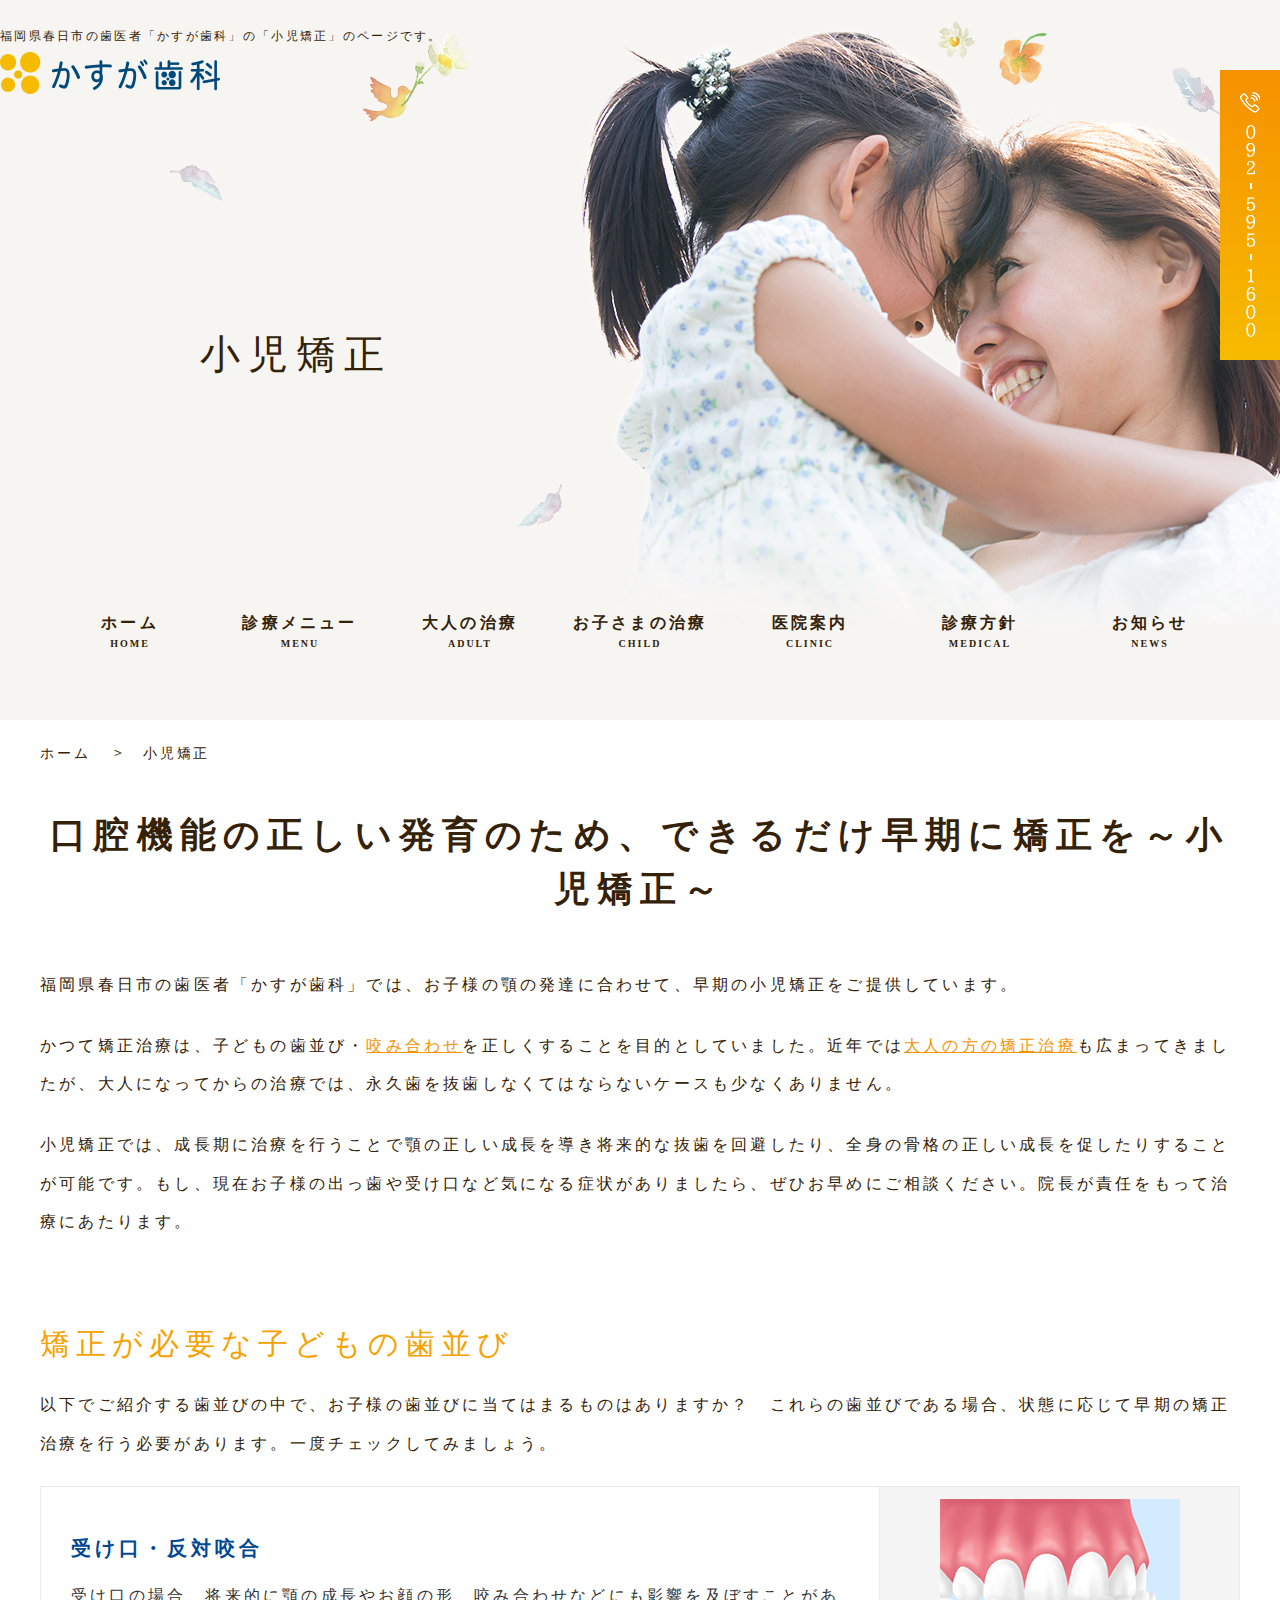
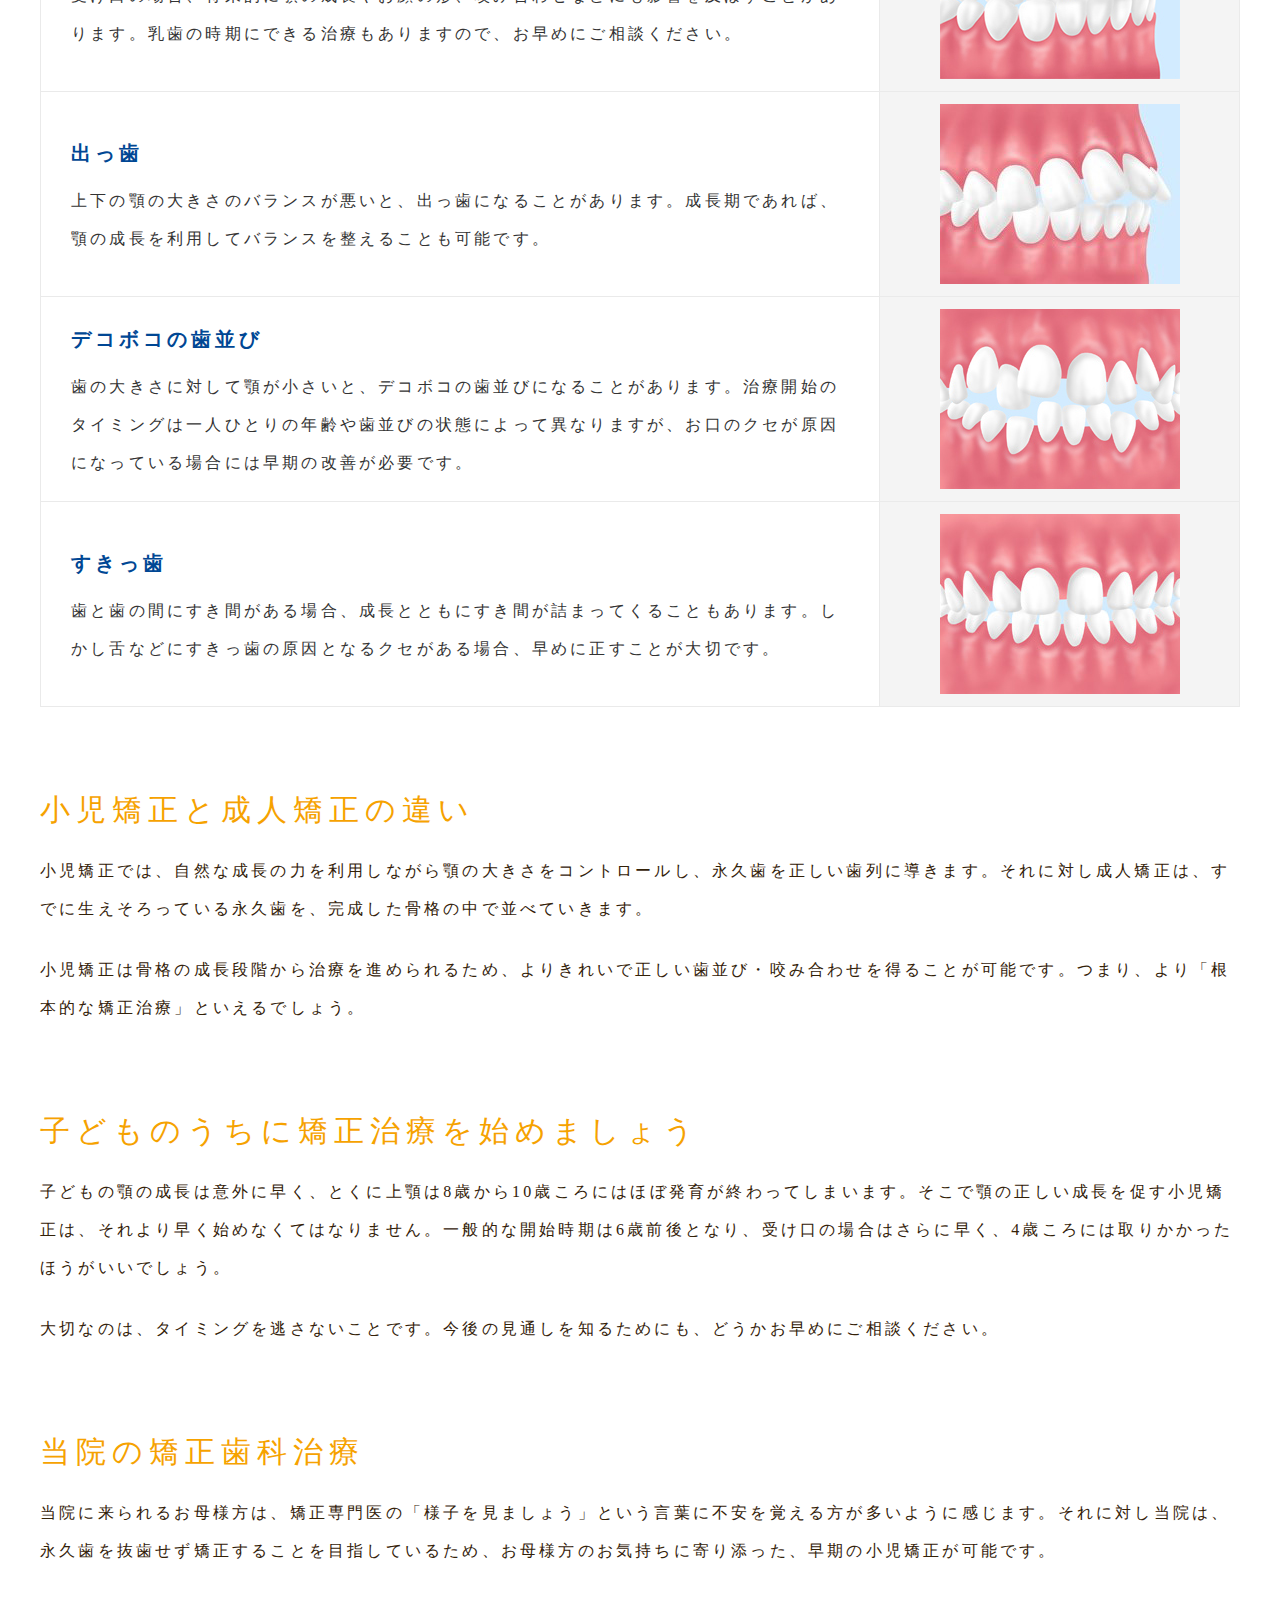
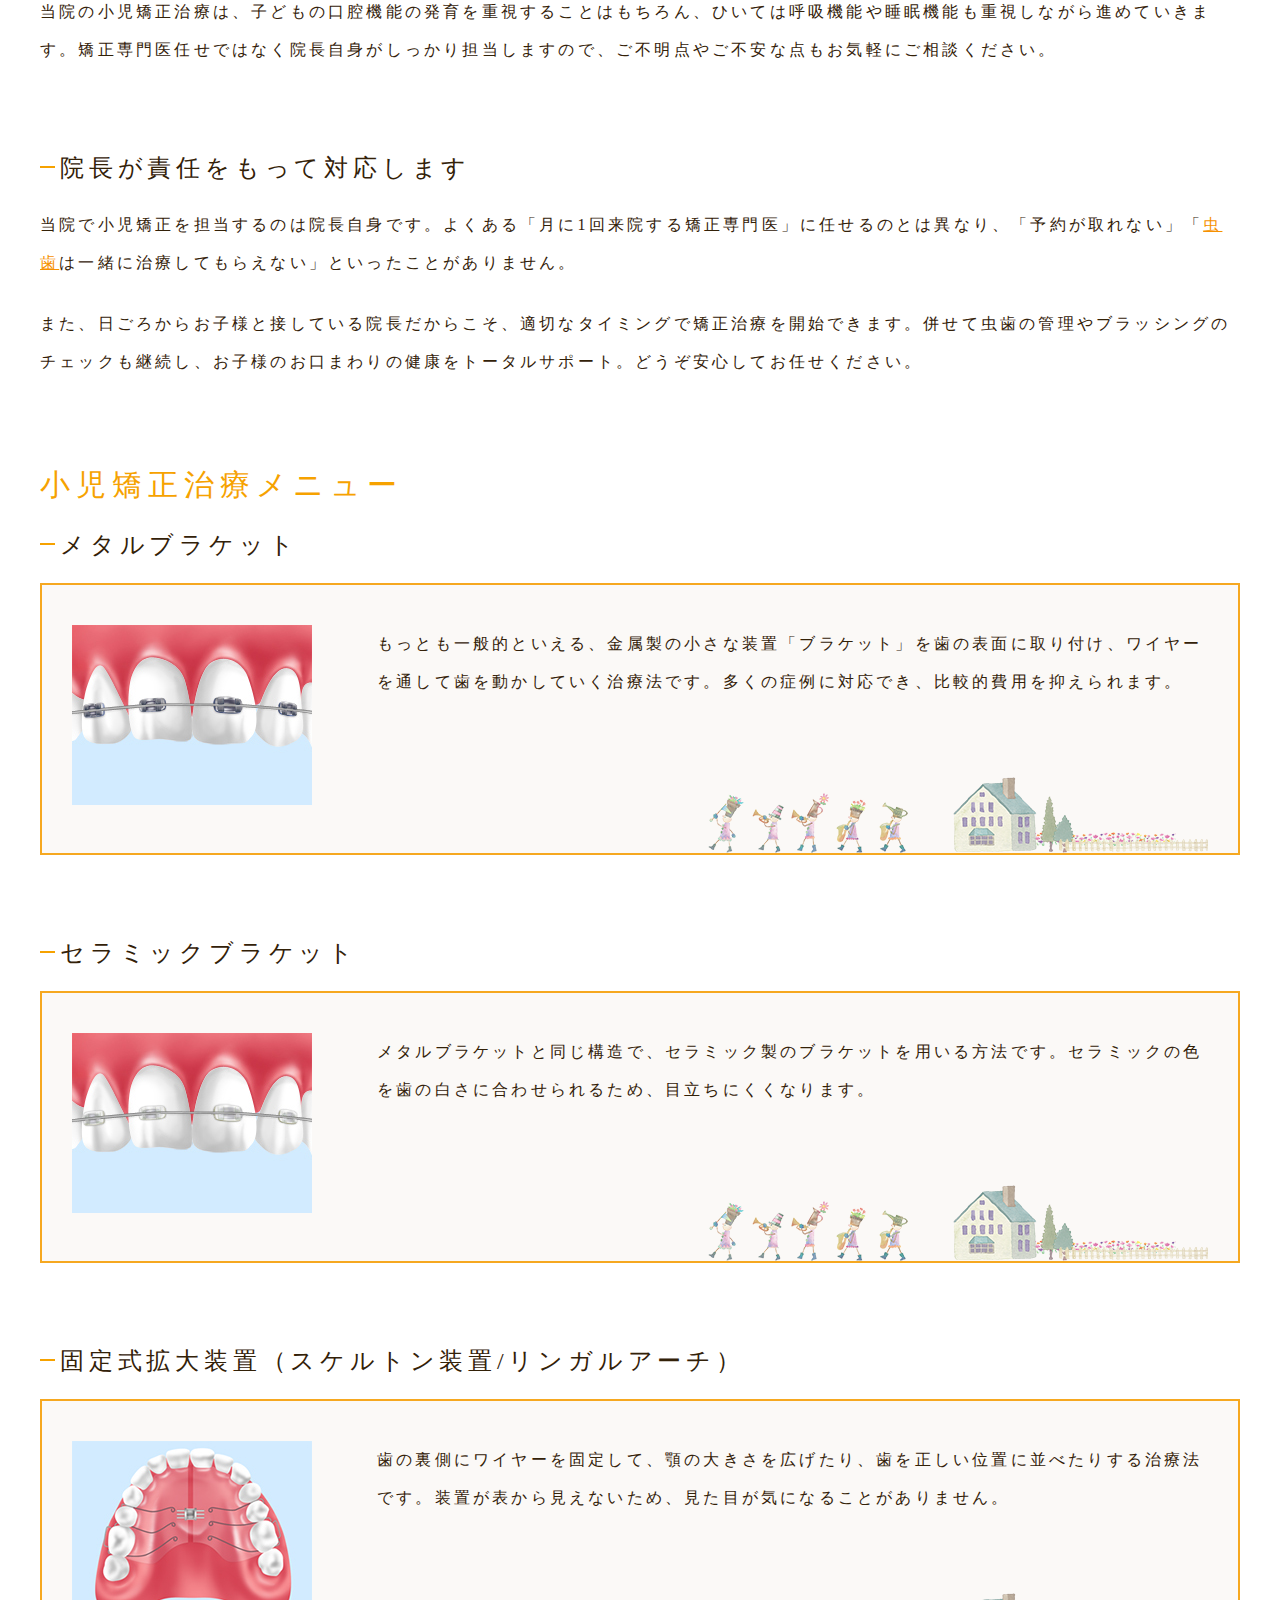
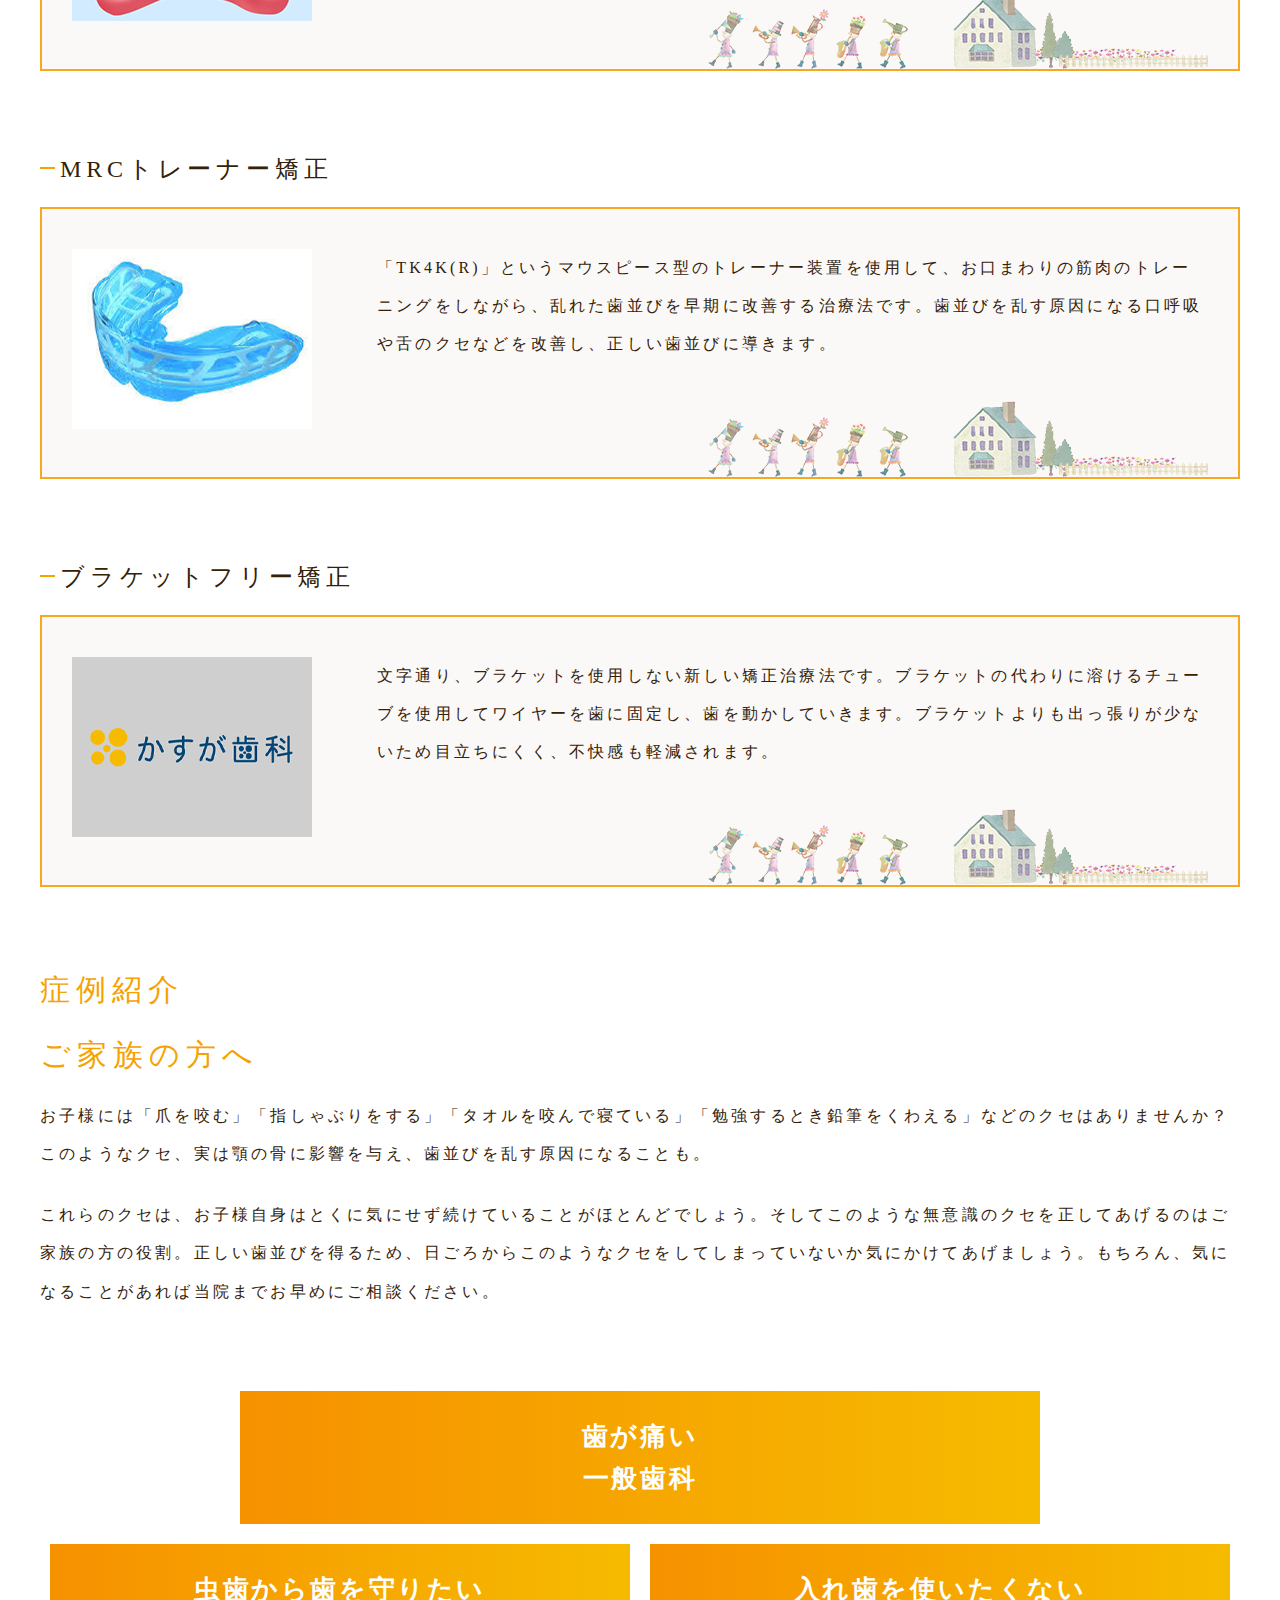
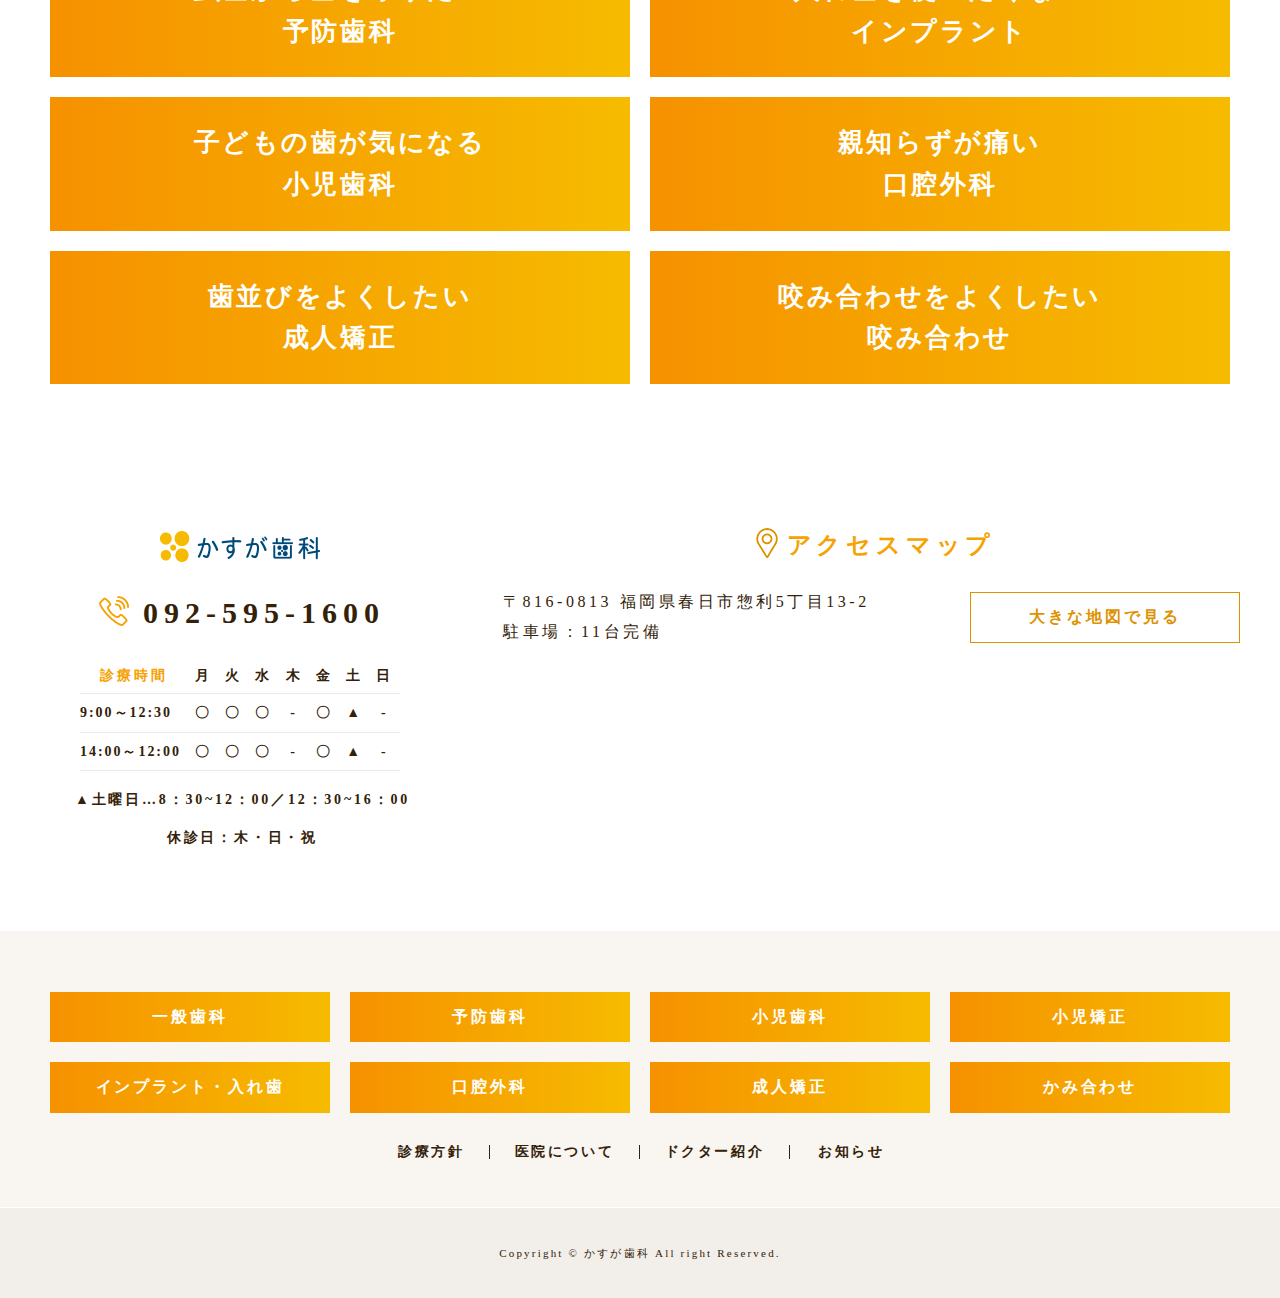
<file: menu/kids-ortho.html>
<!doctype html>
<html lang="ja">
<head>
<meta charset="utf-8">
<meta name="viewport" content="width=device-width, initial-scale=-100%, user-scalable=yes" />
<meta name="format-detection" content="telephone=no">
<meta property="og:type" content="website">
<title>小児矯正｜春日市の歯科医院｜定期来院型医院「かすが歯科」</title>
<meta name="keywords" content="小児矯正,矯正治療,歯並び,咬み合わせ,装置">
<meta name="description" content="福岡県春日市の歯医者「かすが歯科」の「小児矯正」のページです。小児矯正では、成長期に治療を行うことで顎の正しい成長を導き将来的な抜歯を回避したり、全身の骨格の正しい成長を促したりすることができます。気になる症状があればお早めにご相談ください。">
<link rel="stylesheet" href="../css/styles.css">
<link rel="stylesheet" href="../css/responsive.css">
<script src="../js/jquery.min.js"></script> 
<!-- Google Analytics start -->
  <script>
    (function(i,s,o,g,r,a,m){i['GoogleAnalyticsObject']=r;i[r]=i[r]||function(){
    (i[r].q=i[r].q||[]).push(arguments)},i[r].l=1*new Date();a=s.createElement(o),
    m=s.getElementsByTagName(o)[0];a.async=1;a.src=g;m.parentNode.insertBefore(a,m)
    })(window,document,'script','//www.google-analytics.com/analytics.js','ga');

    ga('create', 'UA-00000000-00', 'kasugashika.jp');
    ga('send', 'pageview');

  </script>
<!-- Google Analytics end -->
</head>
<body class="under">
<div id="wrapper">
  <header id="header">
    <h1>福岡県春日市の歯医者「かすが歯科」の「小児矯正」のページです。</h1>
    <p id="logo"><a href="https://www.kasugashika.jp/"><img src="../images/logo.png" alt="福岡県春日市の歯医者「かすが歯科」のホームページです。"></a></p>
  </header>
  <div class="h-contact">
    <p><a href="../contact"><img src="../images/h_fixed.png" alt="0925951600"></a></p>
  </div>
  <div id="mainvisual">
    <label class="menu-icon"><span></span></label>
    <h2>小児矯正</h2>
  </div>
  <nav id="gnavi">
    <ul>
      <li><a href="https://www.kasugashika.jp/"><span class="ja">ホーム</span><span class="en">Home</span></a></li>
      <li class="over"> <span class="ja">診療メニュー</span> <span class="en">Menu</span>
        <div class="submenu">
          <ul>
            <li><a href="../menu">一般歯科</a></li>
            <li><a href="../menu/prevent.html">予防歯科</a></li>
            <li><a href="../menu/kids.html">小児歯科</a></li>
            <li><a href="../menu/kids-ortho.html">小児矯正</a></li>
            <li><a href="../menu/orthodontic.html">成人矯正</a></li>
            <li><a href="../menu/implant.html">インプラント・入れ歯</a></li>
            <li><a href="../menu/oral_surgery.html">口腔外科</a></li>
            <li><a href="../menu/kamiawase.html">かみ合わせ</a></li>
          </ul>
        </div>
      </li>
      <li class="over"> <span class="ja">大人の治療</span> <span class="en">Adult</span>
        <div class="submenu">
          <ul>
            <li><a href="../menu">歯が痛い</a></li>
            <li><a href="../menu/oral_surgery.html">親知らずが痛い</a></li>
            <li><a href="../menu/orthodontic.html">見た目が気になる</a></li>
            <li><a href="../menu/implant.html">歯が欠けてしまった</a></li>
            <li><a href="../menu/kamiawase.html">かみ合わせが気になる</a></li>
          </ul>
        </div>
      </li>
      <li class="over"> <span class="ja">お子さまの治療</span> <span class="en">Child</span>
        <div class="submenu">
          <ul>
            <li><a href="../menu/prevent.html">予防で健康に</a></li>
            <li><a href="../menu/kids.html">痛くてつらい</a></li>
            <li><a href="../menu/kids-ortho.html">歯並びが悪い</a></li>
          </ul>
        </div>
      </li>
      <li class="over"> <span class="ja">医院案内</span> <span class="en">Clinic</span>
        <div class="submenu">
          <ul>
            <li><a href="../about/clinic.html">医院について</a></li>
            <li><a href="../about/doctor.html">ドクター紹介</a></li>
            <li><a href="../column">コラム</a></li>
          </ul>
        </div>
      </li>
      <li><a href="../about/concept.html"><span class="ja">診療方針</span><span class="en">Medical</span></a></li>
      <li><a href="../column/cate_1"><span class="ja">お知らせ</span><span class="en">News</span></a></li>
    </ul>
  </nav>
  <main id="main">
    <div id="content">
      <ul class="topic-path">
        <li><a href="https://www.kasugashika.jp/">ホーム</a></li>
        <li>小児矯正</li>
      </ul>
      <section>
        <h3>口腔機能の正しい発育のため、できるだけ早期に矯正を～小児矯正～</h3>
        <p>福岡県春日市の歯医者「かすが歯科」では、お子様の顎の発達に合わせて、早期の小児矯正をご提供しています。</p>
        <p>かつて矯正治療は、子どもの歯並び・<a href="../menu/kamiawase.html">咬み合わせ</a>を正しくすることを目的としていました。近年では<a href="../menu/orthodontic.html">大人の方の矯正治療</a>も広まってきましたが、大人になってからの治療では、永久歯を抜歯しなくてはならないケースも少なくありません。</p>
        <p>小児矯正では、成長期に治療を行うことで顎の正しい成長を導き将来的な抜歯を回避したり、全身の骨格の正しい成長を促したりすることが可能です。もし、現在お子様の出っ歯や受け口など気になる症状がありましたら、ぜひお早めにご相談ください。院長が責任をもって治療にあたります。</p>
      </section>
      <section>
        <h4>矯正が必要な子どもの歯並び</h4>
        <p>以下でご紹介する歯並びの中で、お子様の歯並びに当てはまるものはありますか？　これらの歯並びである場合、状態に応じて早期の矯正治療を行う必要があります。一度チェックしてみましょう。</p>
        <table class="under-tbl tbl-sp">
          <tr>
            <td><p class="under-ttl">受け口・反対咬合</p>
              <p>受け口の場合、将来的に顎の成長やお顔の形、咬み合わせなどにも影響を及ぼすことがあります。乳歯の時期にできる治療もありますので、お早めにご相談ください。</p></td>
            <th class="w30"><img src="../images/kids_ortho_img01.jpg" alt="受け口・反対咬合"></th>
          </tr>
          <tr>
            <td><p class="under-ttl">出っ歯</p>
              <p>上下の顎の大きさのバランスが悪いと、出っ歯になることがあります。成長期であれば、顎の成長を利用してバランスを整えることも可能です。</p></td>
            <th><img src="../images/kids_ortho_img02.jpg" alt="出っ歯"></th>
          </tr>
          <tr>
            <td><p class="under-ttl">デコボコの歯並び</p>
              <p>歯の大きさに対して顎が小さいと、デコボコの歯並びになることがあります。治療開始のタイミングは一人ひとりの年齢や歯並びの状態によって異なりますが、お口のクセが原因になっている場合には早期の改善が必要です。</p></td>
            <th><img src="../images/kids_ortho_img03.jpg" alt="デコボコの歯並び"></th>
          </tr>
          <tr>
            <td><p class="under-ttl">すきっ歯</p>
              <p>歯と歯の間にすき間がある場合、成長とともにすき間が詰まってくることもあります。しかし舌などにすきっ歯の原因となるクセがある場合、早めに正すことが大切です。</p></td>
            <th><img src="../images/kids_ortho_img04.jpg" alt="すきっ歯"></th>
          </tr>
        </table>
      </section>
      <section>
        <h4>小児矯正と成人矯正の違い</h4>
        <p>小児矯正では、自然な成長の力を利用しながら顎の大きさをコントロールし、永久歯を正しい歯列に導きます。それに対し成人矯正は、すでに生えそろっている永久歯を、完成した骨格の中で並べていきます。</p>
        <p>小児矯正は骨格の成長段階から治療を進められるため、よりきれいで正しい歯並び・咬み合わせを得ることが可能です。つまり、より「根本的な矯正治療」といえるでしょう。</p>
      </section>
      <section>
        <h4>子どものうちに矯正治療を始めましょう</h4>
        <p>子どもの顎の成長は意外に早く、とくに上顎は8歳から10歳ころにはほぼ発育が終わってしまいます。そこで顎の正しい成長を促す小児矯正は、それより早く始めなくてはなりません。一般的な開始時期は6歳前後となり、受け口の場合はさらに早く、4歳ころには取りかかったほうがいいでしょう。</p>
        <p>大切なのは、タイミングを逃さないことです。今後の見通しを知るためにも、どうかお早めにご相談ください。</p>
      </section>
      <section>
        <h4>当院の矯正歯科治療</h4>
        <p>当院に来られるお母様方は、矯正専門医の「様子を見ましょう」という言葉に不安を覚える方が多いように感じます。それに対し当院は、永久歯を抜歯せず矯正することを目指しているため、お母様方のお気持ちに寄り添った、早期の小児矯正が可能です。</p>
        <p>当院の小児矯正治療は、子どもの口腔機能の発育を重視することはもちろん、ひいては呼吸機能や睡眠機能も重視しながら進めていきます。矯正専門医任せではなく院長自身がしっかり担当しますので、ご不明点やご不安な点もお気軽にご相談ください。</p>
      </section>
      <section>
        <h5>院長が責任をもって対応します</h5>
        <p>当院で小児矯正を担当するのは院長自身です。よくある「月に1回来院する矯正専門医」に任せるのとは異なり、「予約が取れない」「<a href="../menu/">虫歯</a>は一緒に治療してもらえない」といったことがありません。</p>
        <p>また、日ごろからお子様と接している院長だからこそ、適切なタイミングで矯正治療を開始できます。併せて虫歯の管理やブラッシングのチェックも継続し、お子様のお口まわりの健康をトータルサポート。どうぞ安心してお任せください。</p>
      </section>
      <section>
        <h4>小児矯正治療メニュー</h4>
        <h5>メタルブラケット</h5>
        <div class="under-frm">
          <p class="image-l"><img src="../images/kids_ortho_img05.jpg" alt="メタルブラケット"></p>
          <p>もっとも一般的といえる、金属製の小さな装置「ブラケット」を歯の表面に取り付け、ワイヤーを通して歯を動かしていく治療法です。多くの症例に対応でき、比較的費用を抑えられます。</p>
        </div>
      </section>
      <section>
        <h5>セラミックブラケット</h5>
        <div class="under-frm">
          <p class="image-l"><img src="../images/kids_ortho_img06.jpg" alt="セラミックブラケット"></p>
          <p>メタルブラケットと同じ構造で、セラミック製のブラケットを用いる方法です。セラミックの色を歯の白さに合わせられるため、目立ちにくくなります。</p>
        </div>
      </section>
      <section>
        <h5>固定式拡大装置（スケルトン装置/リンガルアーチ）</h5>
        <div class="under-frm">
          <p class="image-l"><img src="../images/kids_ortho_img07.jpg" alt="固定式拡大装置（スケルトン装置/リンガルアーチ）"></p>
          <p>歯の裏側にワイヤーを固定して、顎の大きさを広げたり、歯を正しい位置に並べたりする治療法です。装置が表から見えないため、見た目が気になることがありません。</p>
        </div>
      </section>
      <section>
        <h5>MRCトレーナー矯正</h5>
        <div class="under-frm">
          <p class="image-l"><img src="../images/kids_ortho_img08.jpg" alt="MRCトレーナー矯正"></p>
          <p>「TK4K(R)」というマウスピース型のトレーナー装置を使用して、お口まわりの筋肉のトレーニングをしながら、乱れた歯並びを早期に改善する治療法です。歯並びを乱す原因になる口呼吸や舌のクセなどを改善し、正しい歯並びに導きます。</p>
        </div>
      </section>
      <section>
        <h5>ブラケットフリー矯正</h5>
        <div class="under-frm">
          <p class="image-l"><img src="../images/kids_ortho_img09.jpg" alt="ブラケットフリー矯正"></p>
          <p>文字通り、ブラケットを使用しない新しい矯正治療法です。ブラケットの代わりに溶けるチューブを使用してワイヤーを歯に固定し、歯を動かしていきます。ブラケットよりも出っ張りが少ないため目立ちにくく、不快感も軽減されます。</p>
        </div>
      </section>
      <section>
        <h4>症例紹介</h4>
        <h4>ご家族の方へ</h4>
        <p>お子様には「爪を咬む」「指しゃぶりをする」「タオルを咬んで寝ている」「勉強するとき鉛筆をくわえる」などのクセはありませんか？　このようなクセ、実は顎の骨に影響を与え、歯並びを乱す原因になることも。</p>
        <p>これらのクセは、お子様自身はとくに気にせず続けていることがほとんどでしょう。そしてこのような無意識のクセを正してあげるのはご家族の方の役割。正しい歯並びを得るため、日ごろからこのようなクセをしてしまっていないか気にかけてあげましょう。もちろん、気になることがあれば当院までお早めにご相談ください。</p>
      </section>
      <div class="section">
        <ul class="list-bnr under-bnr">
          <li class="bnr-full"><a href="../menu/">歯が痛い<br>一般歯科</a></li>
          <li><a href="../menu/prevent.html">虫歯から歯を守りたい<br>予防歯科</a></li>
          <li><a href="../menu/implant.html">入れ歯を使いたくない<br>インプラント</a></li>
          <li><a href="../menu/kids.html">子どもの歯が気になる<br>小児歯科</a></li>
          <li><a href="../menu/oral_surgery.html">親知らずが痛い<br>口腔外科</a></li>
          <li><a href="../menu/orthodontic.html">歯並びをよくしたい<br>成人矯正</a></li>
          <li><a href="../menu/kamiawase.html">咬み合わせをよくしたい<br>咬み合わせ</a></li>
        </ul>
      </div>
    </div>
  </main>
  <footer id="footer">
    <div class="footer01">
      <div class="container">
        <div class="f01-content">
          <div class="f01-contact">
            <p class="f01-logo"><a href="https://www.kasugashika.jp/"><img src="../images/f01_logo.png" alt="KASUGASHIKA"></a></p>
            <p class="f01-tel"><a href="tel:0925951600" class="sweetlink">092-595-1600</a></p>
            <table class="f01-cal">
              <tr>
                <th>診療時間</th>
                <th>月</th>
                <th>火</th>
                <th>水</th>
                <th>木</th>
                <th>金</th>
                <th>土</th>
                <th>日</th>
              </tr>
              <tr>
                <td>9:00～12:30</td>
                <td>&#12295;</td>
                <td>&#12295;</td>
                <td>&#12295;</td>
                <td>-</td>
                <td>&#12295;</td>
                <td>&#9650;</td>
                <td>-</td>
              </tr>
              <tr>
                <td>14:00～12:00</td>
                <td>&#12295;</td>
                <td>&#12295;</td>
                <td>&#12295;</td>
                <td>-</td>
                <td>&#12295;</td>
                <td>&#9650;</td>
                <td>-</td>
              </tr>
            </table>
            <p class="f01-time">&#9650;土曜日…8：30~12：00／12：30~16：00<br>休診日：木・日・祝</p>
          </div>
          <div class="f01-gmap">
            <h3 class="idx-h3">アクセスマップ</h3>
            <dl class="f01-add">
              <dt>
                <p>〒816-0813  福岡県春日市惣利5丁目13-2<br>駐車場：11台完備</p>
              </dt>
              <dd class="idx-btn"><a href="https://goo.gl/maps/3iRnwT4pMqm3VZsu7" target="blank">大きな地図で見る</a></dd>
            </dl>
            <div id="gmap">
              <iframe src="https://www.google.com/maps/embed?pb=!1m18!1m12!1m3!1d2352.130767494163!2d130.46826946024342!3d33.51658823449219!2m3!1f0!2f0!3f0!3m2!1i1024!2i768!4f13.1!3m3!1m2!1s0x354190ab59d99207%3A0x6ca4b6fccb1af4cb!2z44GL44GZ44GM5q2v56eR!5e0!3m2!1sja!2s!4v1582095156861!5m2!1sja!2s" width="100%" height="100%" frameborder="0" style="border:0;" allowfullscreen=""></iframe>
            </div>
          </div>
        </div>
      </div>
    </div>
    <div class="footer02">
      <div class="container">
        <ul class="f02-list-btn">
          <li class="idx-btn"><a href="../menu">一般歯科</a></li>
          <li class="idx-btn"><a href="../menu/prevent.html">予防歯科</a></li>
          <li class="idx-btn"><a href="../menu/kids-ortho.html">小児歯科</a></li>
          <li class="idx-btn"><a href="../menu/kids.html">小児矯正</a></li>
          <li class="idx-btn"><a href="../menu/implant.html">インプラント・入れ歯</a></li>
          <li class="idx-btn"><a href="../menu/oral_surgery.html">口腔外科</a></li>
          <li class="idx-btn"><a href="../menu/orthodontic.html">成人矯正</a></li>
          <li class="idx-btn"><a href="../menu/kamiawase.html">かみ合わせ</a></li>
        </ul>
        <ul class="f02-list-link">
          <li class="idx-btn"><a href="../about/concept.html">診療方針</a></li>
          <li class="idx-btn"><a href="../about/clinic.html">医院について</a></li>
          <li class="idx-btn"><a href="../about/doctor.html">ドクター紹介</a></li>
          <li class="idx-btn"><a href="../column/cate_1">お知らせ</a></li>
        </ul>
      </div>
    </div>
    <div class="footer-fixed">
      <ul>
        <li><a href="tel:0925951600">092-595-1600</a></li>
      </ul>
    </div>
    <p id="totop"><a href="#wrapper"><img src="../images/totop.png" alt="to top" /></a></p>
    <p class="copyright">Copyright &copy; かすが歯科 All right Reserved.</p>
  </footer>
</div>
<script src="../js/track-tel.js"></script> 
<script src="../js/sweetlink.js"></script> 
<script src="../js/common.js"></script>
</body>
</html>
</file>
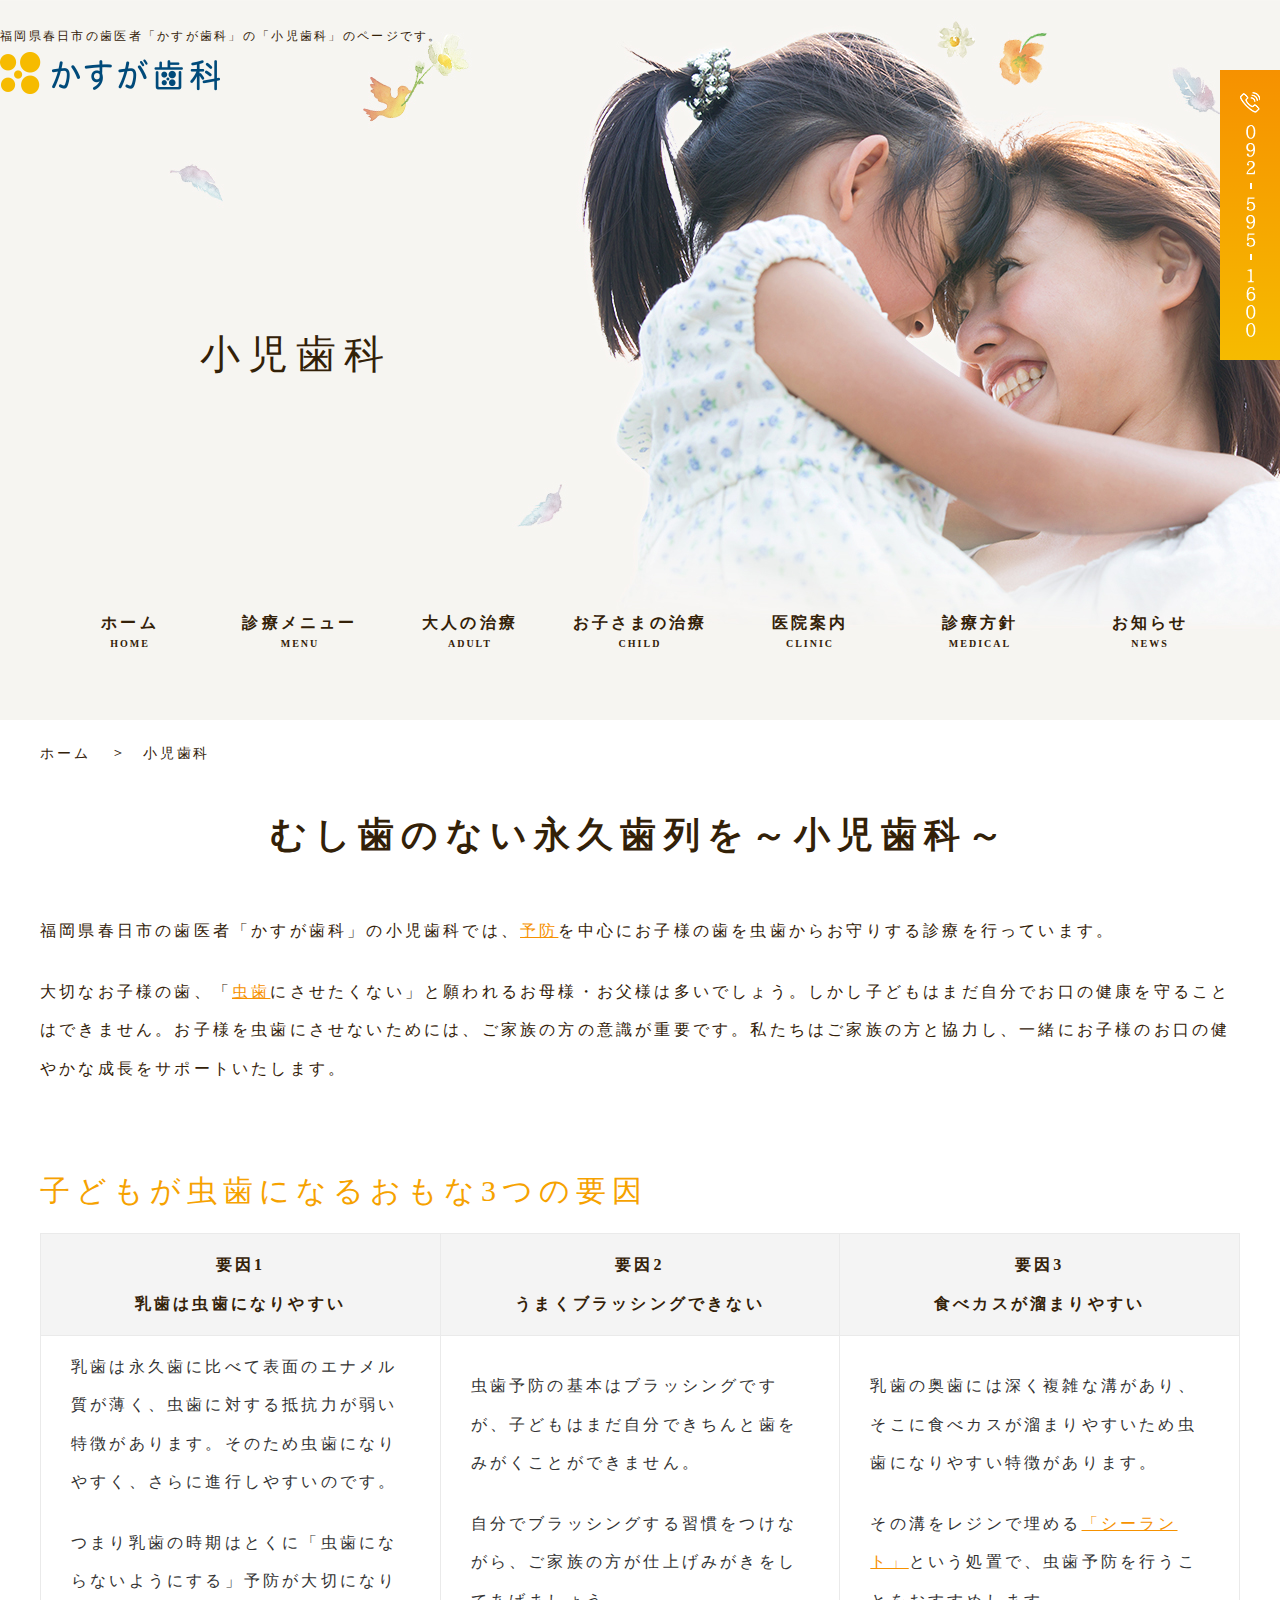
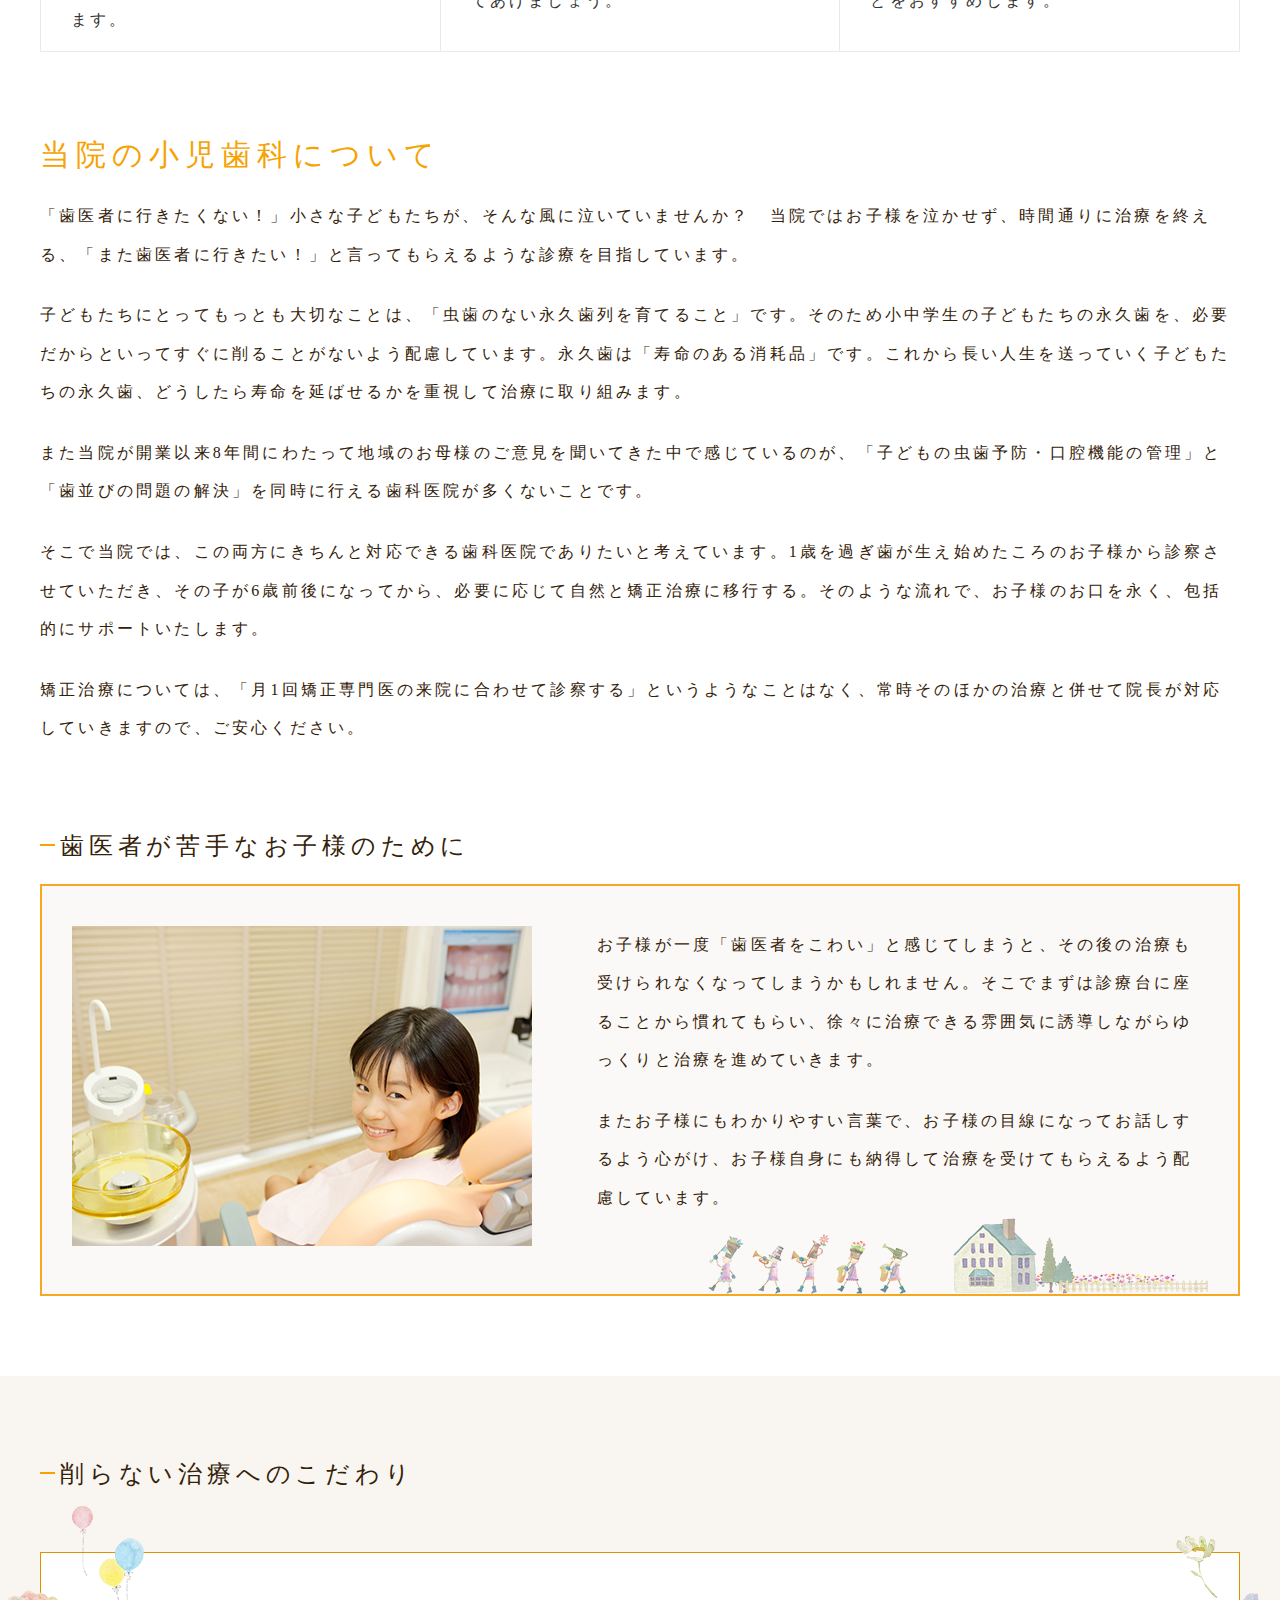
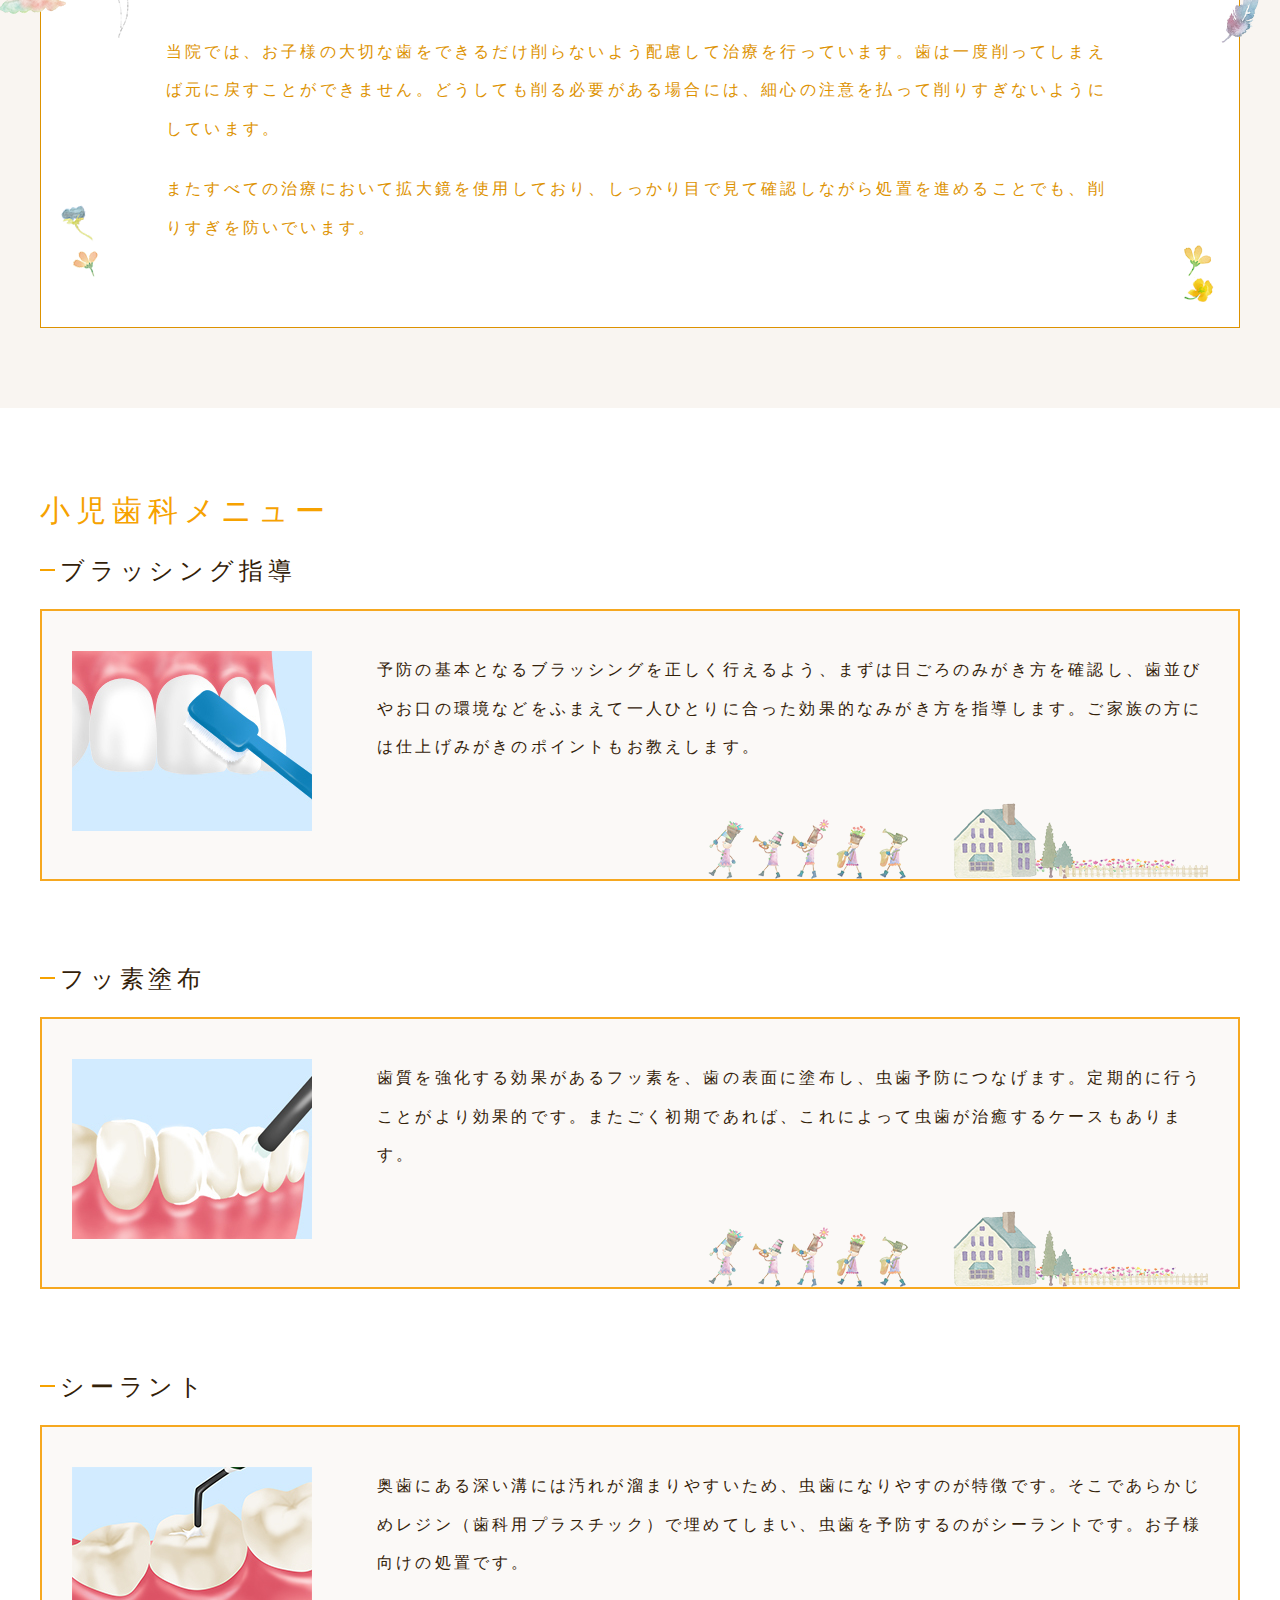
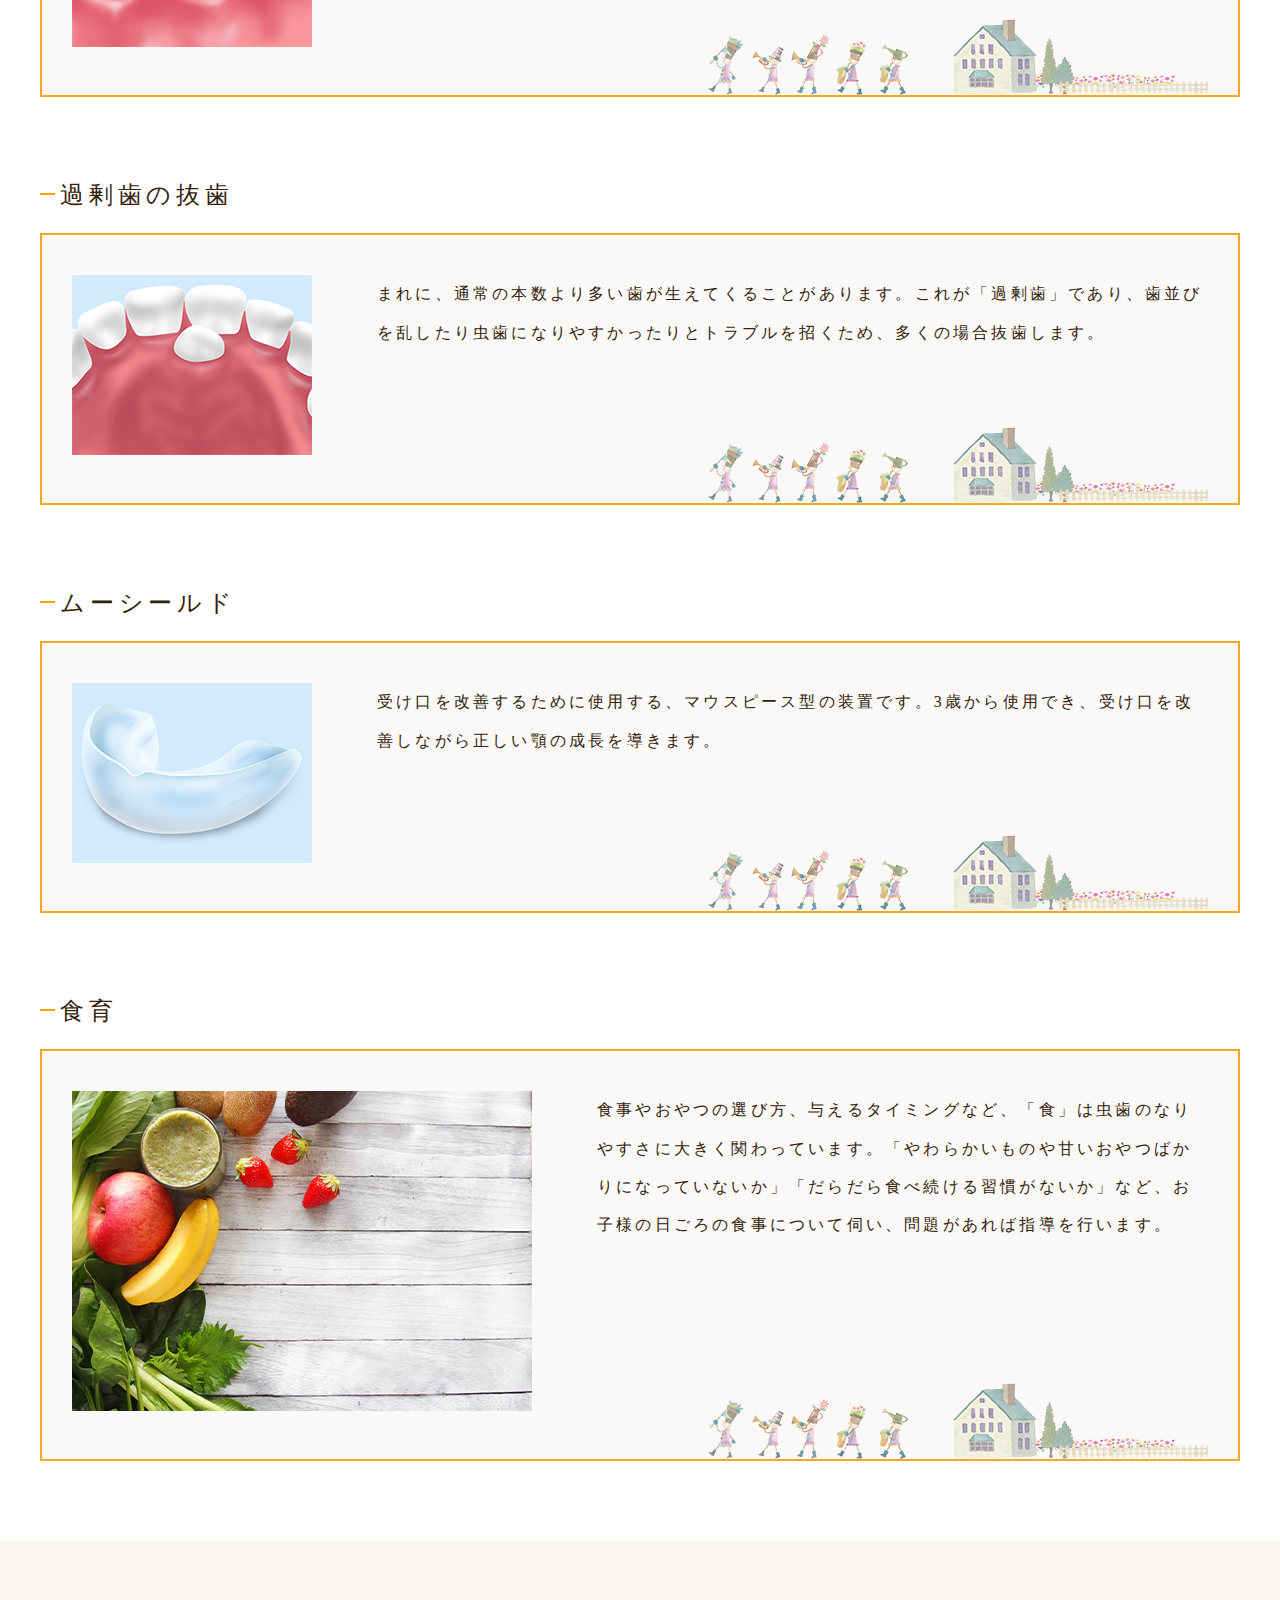
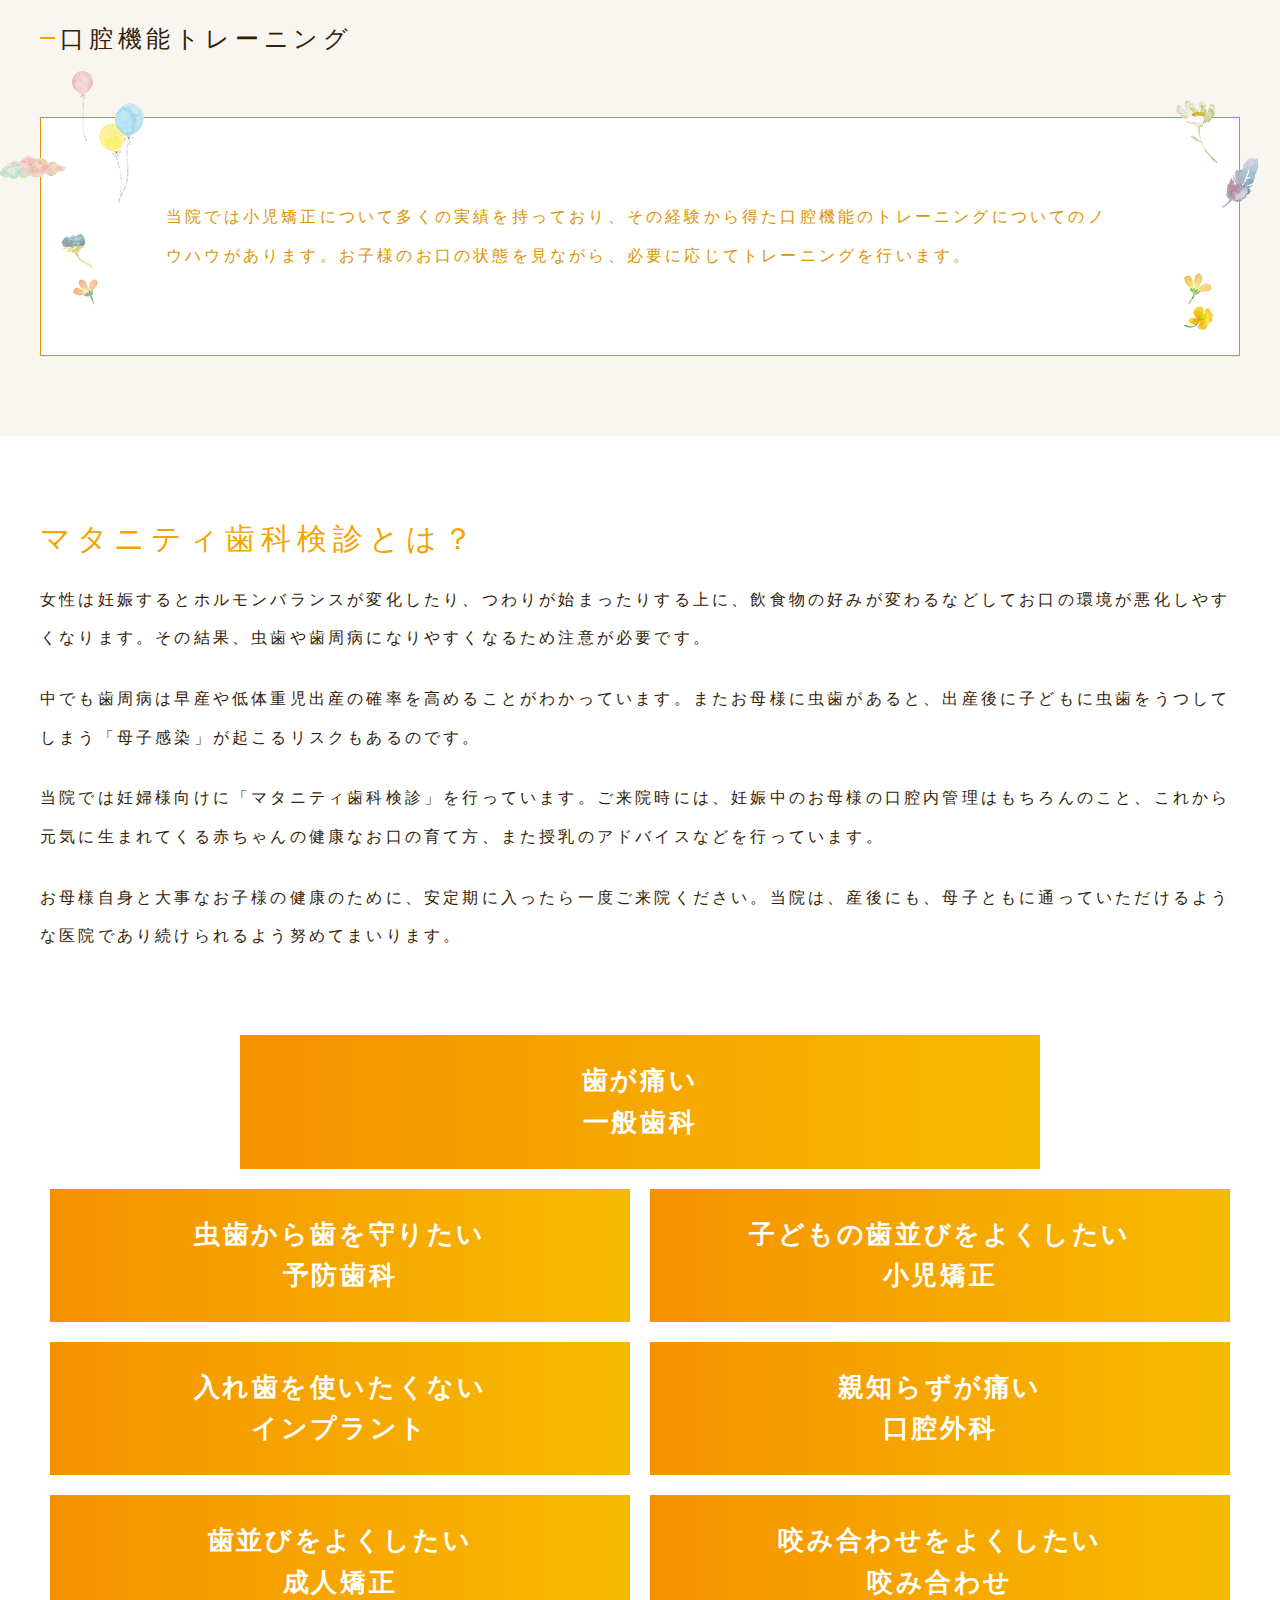
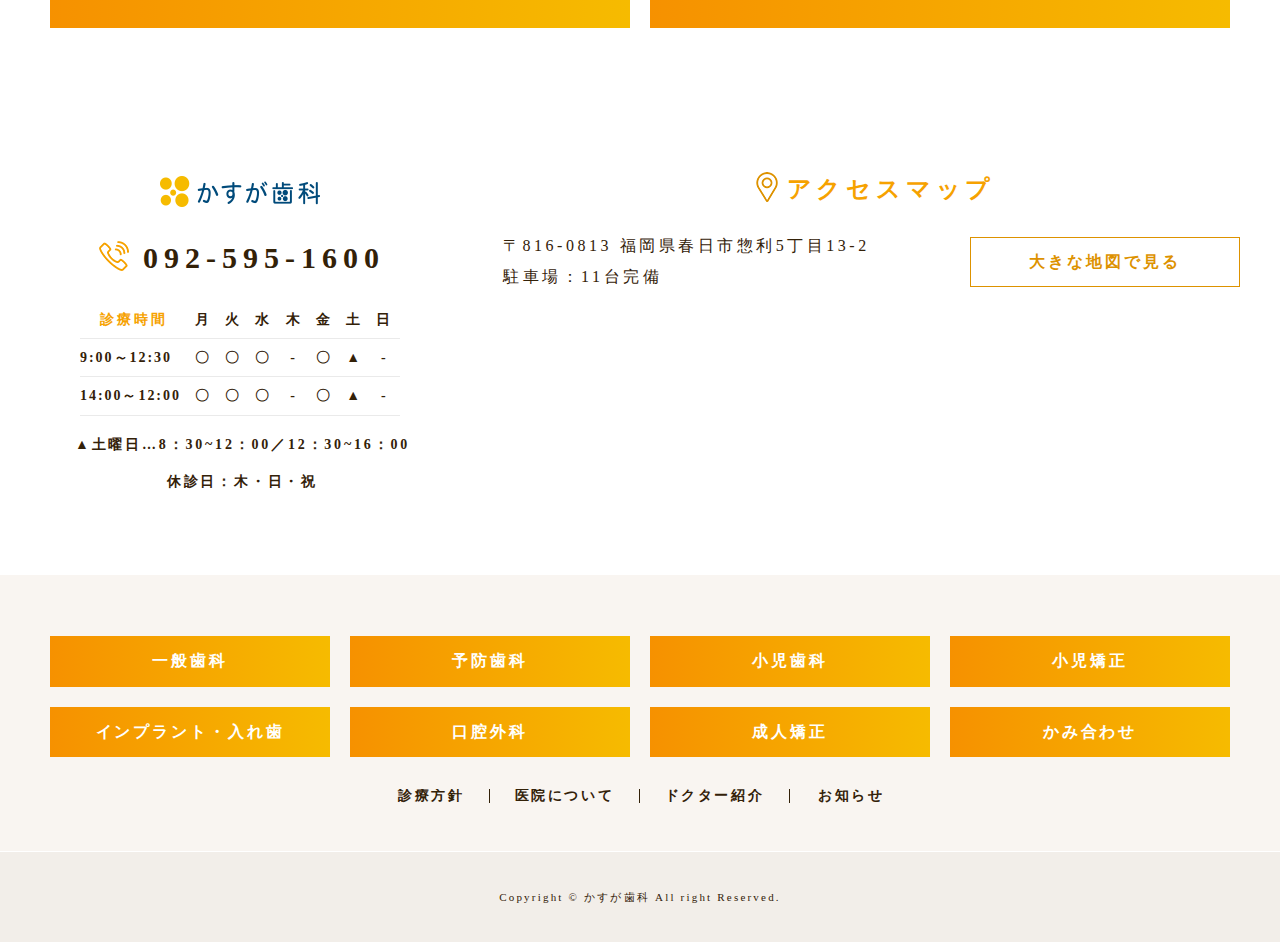
<file: menu/kids.html>
<!doctype html>
<html lang="ja">
<head>
<meta charset="utf-8">
<meta name="viewport" content="width=device-width, initial-scale=-100%, user-scalable=yes" />
<meta name="format-detection" content="telephone=no">
<meta property="og:type" content="website">
<title>小児歯科｜春日市の歯科医院｜定期来院型医院「かすが歯科」</title>
<meta name="keywords" content="小児歯科,子ども,虫歯,予防,妊婦">
<meta name="description" content="福岡県春日市の歯医者「かすが歯科」の「小児歯科」のページです。では当院、予防を中心にお子様の歯を虫歯からお守りする診療を行っています。ご家族の方と協力し、一緒にお子様のお口の健やかな成長をサポートいたします。">
<link rel="stylesheet" href="../css/styles.css">
<link rel="stylesheet" href="../css/responsive.css">
<script src="../js/jquery.min.js"></script> 
<!-- Google Analytics start -->
  <script>
    (function(i,s,o,g,r,a,m){i['GoogleAnalyticsObject']=r;i[r]=i[r]||function(){
    (i[r].q=i[r].q||[]).push(arguments)},i[r].l=1*new Date();a=s.createElement(o),
    m=s.getElementsByTagName(o)[0];a.async=1;a.src=g;m.parentNode.insertBefore(a,m)
    })(window,document,'script','//www.google-analytics.com/analytics.js','ga');

    ga('create', 'UA-00000000-00', 'kasugashika.jp');
    ga('send', 'pageview');

  </script>
<!-- Google Analytics end -->
</head>
<body class="under">
<div id="wrapper">
  <header id="header">
    <h1>福岡県春日市の歯医者「かすが歯科」の「小児歯科」のページです。</h1>
    <p id="logo"><a href="https://www.kasugashika.jp/"><img src="../images/logo.png" alt="福岡県春日市の歯医者「かすが歯科」のホームページです。"></a></p>
  </header>
  <div class="h-contact">
    <p><a href="../contact"><img src="../images/h_fixed.png" alt="0925951600"></a></p>
  </div>
  <div id="mainvisual">
    <label class="menu-icon"><span></span></label>
    <h2>小児歯科</h2>
  </div>
  <nav id="gnavi">
    <ul>
      <li><a href="https://www.kasugashika.jp/"><span class="ja">ホーム</span><span class="en">Home</span></a></li>
      <li class="over"> <span class="ja">診療メニュー</span> <span class="en">Menu</span>
        <div class="submenu">
          <ul>
            <li><a href="../menu">一般歯科</a></li>
            <li><a href="../menu/prevent.html">予防歯科</a></li>
            <li><a href="../menu/kids.html">小児歯科</a></li>
            <li><a href="../menu/kids-ortho.html">小児矯正</a></li>
            <li><a href="../menu/orthodontic.html">成人矯正</a></li>
            <li><a href="../menu/implant.html">インプラント・入れ歯</a></li>
            <li><a href="../menu/oral_surgery.html">口腔外科</a></li>
            <li><a href="../menu/kamiawase.html">かみ合わせ</a></li>
          </ul>
        </div>
      </li>
      <li class="over"> <span class="ja">大人の治療</span> <span class="en">Adult</span>
        <div class="submenu">
          <ul>
            <li><a href="../menu">歯が痛い</a></li>
            <li><a href="../menu/oral_surgery.html">親知らずが痛い</a></li>
            <li><a href="../menu/orthodontic.html">見た目が気になる</a></li>
            <li><a href="../menu/implant.html">歯が欠けてしまった</a></li>
            <li><a href="../menu/kamiawase.html">かみ合わせが気になる</a></li>
          </ul>
        </div>
      </li>
      <li class="over"> <span class="ja">お子さまの治療</span> <span class="en">Child</span>
        <div class="submenu">
          <ul>
            <li><a href="../menu/prevent.html">予防で健康に</a></li>
            <li><a href="../menu/kids.html">痛くてつらい</a></li>
            <li><a href="../menu/kids-ortho.html">歯並びが悪い</a></li>
          </ul>
        </div>
      </li>
      <li class="over"> <span class="ja">医院案内</span> <span class="en">Clinic</span>
        <div class="submenu">
          <ul>
            <li><a href="../about/clinic.html">医院について</a></li>
            <li><a href="../about/doctor.html">ドクター紹介</a></li>
            <li><a href="../column">コラム</a></li>
          </ul>
        </div>
      </li>
      <li><a href="../about/concept.html"><span class="ja">診療方針</span><span class="en">Medical</span></a></li>
      <li><a href="../column/cate_1"><span class="ja">お知らせ</span><span class="en">News</span></a></li>
    </ul>
  </nav>
  <main id="main">
    <div id="content">
      <ul class="topic-path">
        <li><a href="https://www.kasugashika.jp/">ホーム</a></li>
        <li>小児歯科</li>
      </ul>
      <section>
        <h3>むし歯のない永久歯列を～小児歯科～</h3>
        <p>福岡県春日市の歯医者「かすが歯科」の小児歯科では、<a href="../menu/prevent.html">予防</a>を中心にお子様の歯を虫歯からお守りする診療を行っています。</p>
        <p>大切なお子様の歯、「<a href="../menu/">虫歯</a>にさせたくない」と願われるお母様・お父様は多いでしょう。しかし子どもはまだ自分でお口の健康を守ることはできません。お子様を虫歯にさせないためには、ご家族の方の意識が重要です。私たちはご家族の方と協力し、一緒にお子様のお口の健やかな成長をサポートいたします。</p>
      </section>
      <section>
        <h4>子どもが虫歯になるおもな3つの要因</h4>
        <table class="under-tbl">
          <thead>
            <tr>
              <th class="w33">要因1<br>乳歯は虫歯になりやすい</th>
              <th class="w33">要因2<br>うまくブラッシングできない</th>
              <th class="w33">要因3<br>食べカスが溜まりやすい</th>
            </tr>
          </thead>
          <tbody>
            <tr>
              <td><p>乳歯は永久歯に比べて表面のエナメル質が薄く、虫歯に対する抵抗力が弱い特徴があります。そのため虫歯になりやすく、さらに進行しやすいのです。</p>
                <p>つまり乳歯の時期はとくに「虫歯にならないようにする」予防が大切になります。</p></td>
              <td><p>虫歯予防の基本はブラッシングですが、子どもはまだ自分できちんと歯をみがくことができません。</p>
                <p>自分でブラッシングする習慣をつけながら、ご家族の方が仕上げみがきをしてあげましょう。</p></td>
              <td><p>乳歯の奥歯には深く複雑な溝があり、そこに食べカスが溜まりやすいため虫歯になりやすい特徴があります。</p>
                <p>その溝をレジンで埋める<a href="#ttl01">「シーラント」</a>という処置で、虫歯予防を行うことをおすすめします。</p></td>
            </tr>
          </tbody>
        </table>
      </section>
      <section>
        <h4>当院の小児歯科について</h4>
        <p>「歯医者に行きたくない！」小さな子どもたちが、そんな風に泣いていませんか？　当院ではお子様を泣かせず、時間通りに治療を終える、「また歯医者に行きたい！」と言ってもらえるような診療を目指しています。</p>
        <p>子どもたちにとってもっとも大切なことは、「虫歯のない永久歯列を育てること」です。そのため小中学生の子どもたちの永久歯を、必要だからといってすぐに削ることがないよう配慮しています。永久歯は「寿命のある消耗品」です。これから長い人生を送っていく子どもたちの永久歯、どうしたら寿命を延ばせるかを重視して治療に取り組みます。</p>
        <p>また当院が開業以来8年間にわたって地域のお母様のご意見を聞いてきた中で感じているのが、「子どもの虫歯予防・口腔機能の管理」と「歯並びの問題の解決」を同時に行える歯科医院が多くないことです。</p>
        <p>そこで当院では、この両方にきちんと対応できる歯科医院でありたいと考えています。1歳を過ぎ歯が生え始めたころのお子様から診察させていただき、その子が6歳前後になってから、必要に応じて自然と矯正治療に移行する。そのような流れで、お子様のお口を永く、包括的にサポートいたします。</p>
        <p>矯正治療については、「月1回矯正専門医の来院に合わせて診察する」というようなことはなく、常時そのほかの治療と併せて院長が対応していきますので、ご安心ください。</p>
      </section>
      <section>
        <h5>歯医者が苦手なお子様のために</h5>
        <div class="under-frm">
          <p class="image-l"><img src="../images/kids_img01.jpg" alt="歯医者が苦手なお子様のために"></p>
          <p>お子様が一度「歯医者をこわい」と感じてしまうと、その後の治療も受けられなくなってしまうかもしれません。そこでまずは診療台に座ることから慣れてもらい、徐々に治療できる雰囲気に誘導しながらゆっくりと治療を進めていきます。</p>
          <p>またお子様にもわかりやすい言葉で、お子様の目線になってお話しするよう心がけ、お子様自身にも納得して治療を受けてもらえるよう配慮しています。</p>
        </div>
      </section>
      <section class="box-full">
        <h5>削らない治療へのこだわり</h5>
        <div class="under-pickup">
          <p>当院では、お子様の大切な歯をできるだけ削らないよう配慮して治療を行っています。歯は一度削ってしまえば元に戻すことができません。どうしても削る必要がある場合には、細心の注意を払って削りすぎないようにしています。</p>
          <p>またすべての治療において拡大鏡を使用しており、しっかり目で見て確認しながら処置を進めることでも、削りすぎを防いでいます。</p>
        </div>
      </section>
      <section>
        <h4>小児歯科メニュー</h4>
        <h5>ブラッシング指導</h5>
        <div class="under-frm">
          <p class="image-l"><img src="../images/kids_img02.jpg" alt="ブラッシング指導"></p>
          <p>予防の基本となるブラッシングを正しく行えるよう、まずは日ごろのみがき方を確認し、歯並びやお口の環境などをふまえて一人ひとりに合った効果的なみがき方を指導します。ご家族の方には仕上げみがきのポイントもお教えします。</p>
        </div>
      </section>
      <section>
        <h5>フッ素塗布</h5>
        <div class="under-frm">
          <p class="image-l"><img src="../images/kids_img03.jpg" alt="フッ素塗布"></p>
          <p>歯質を強化する効果があるフッ素を、歯の表面に塗布し、虫歯予防につなげます。定期的に行うことがより効果的です。またごく初期であれば、これによって虫歯が治癒するケースもあります。</p>
        </div>
      </section>
      <section id="ttl01">
        <h5>シーラント</h5>
        <div class="under-frm">
          <p class="image-l"><img src="../images/kids_img04.jpg" alt="シーラント"></p>
          <p>奥歯にある深い溝には汚れが溜まりやすいため、虫歯になりやすのが特徴です。そこであらかじめレジン（歯科用プラスチック）で埋めてしまい、虫歯を予防するのがシーラントです。お子様向けの処置です。</p>
        </div>
      </section>
      <section>
        <h5>過剰歯の抜歯</h5>
        <div class="under-frm">
          <p class="image-l"><img src="../images/kids_img05.jpg" alt="過剰歯の抜歯"></p>
          <p>まれに、通常の本数より多い歯が生えてくることがあります。これが「過剰歯」であり、歯並びを乱したり虫歯になりやすかったりとトラブルを招くため、多くの場合抜歯します。</p>
        </div>
      </section>
      <section>
        <h5>ムーシールド</h5>
        <div class="under-frm">
          <p class="image-l"><img src="../images/kids_img06.jpg" alt="ムーシールド"></p>
          <p>受け口を改善するために使用する、マウスピース型の装置です。3歳から使用でき、受け口を改善しながら正しい顎の成長を導きます。</p>
        </div>
      </section>
      <section>
        <h5>食育</h5>
        <div class="under-frm">
          <p class="image-l"><img src="../images/kids_img07.jpg" alt="食育"></p>
          <p>食事やおやつの選び方、与えるタイミングなど、「食」は虫歯のなりやすさに大きく関わっています。「やわらかいものや甘いおやつばかりになっていないか」「だらだら食べ続ける習慣がないか」など、お子様の日ごろの食事について伺い、問題があれば指導を行います。</p>
        </div>
      </section>
      <section class="box-full">
        <h5>口腔機能トレーニング</h5>
        <div class="under-pickup">
          <p>当院では小児矯正について多くの実績を持っており、その経験から得た口腔機能のトレーニングについてのノウハウがあります。お子様のお口の状態を見ながら、必要に応じてトレーニングを行います。</p>
        </div>
      </section>
      <section>
        <h4>マタニティ歯科検診とは？</h4>
        <p>女性は妊娠するとホルモンバランスが変化したり、つわりが始まったりする上に、飲食物の好みが変わるなどしてお口の環境が悪化しやすくなります。その結果、虫歯や歯周病になりやすくなるため注意が必要です。</p>
        <p>中でも歯周病は早産や低体重児出産の確率を高めることがわかっています。またお母様に虫歯があると、出産後に子どもに虫歯をうつしてしまう「母子感染」が起こるリスクもあるのです。</p>
        <p>当院では妊婦様向けに「マタニティ歯科検診」を行っています。ご来院時には、妊娠中のお母様の口腔内管理はもちろんのこと、これから元気に生まれてくる赤ちゃんの健康なお口の育て方、また授乳のアドバイスなどを行っています。</p>
        <p>お母様自身と大事なお子様の健康のために、安定期に入ったら一度ご来院ください。当院は、産後にも、母子ともに通っていただけるような医院であり続けられるよう努めてまいります。</p>
      </section>
      <div class="section">
        <ul class="list-bnr under-bnr">
          <li class="bnr-full"><a href="../menu/">歯が痛い<br>一般歯科</a></li>
          <li><a href="../menu/prevent.html">虫歯から歯を守りたい<br>予防歯科</a></li>
          <li><a href="../menu/kids-ortho.html">子どもの歯並びをよくしたい<br>小児矯正</a></li>
          <li><a href="../menu/implant.html">入れ歯を使いたくない<br>インプラント</a></li>
          <li><a href="../menu/oral_surgery.html">親知らずが痛い<br>口腔外科</a></li>
          <li><a href="../menu/orthodontic.html">歯並びをよくしたい<br>成人矯正</a></li>
          <li><a href="../menu/kamiawase.html">咬み合わせをよくしたい<br>咬み合わせ</a></li>
        </ul>
      </div>
    </div>
  </main>
  <footer id="footer">
    <div class="footer01">
      <div class="container">
        <div class="f01-content">
          <div class="f01-contact">
            <p class="f01-logo"><a href="https://www.kasugashika.jp/"><img src="../images/f01_logo.png" alt="KASUGASHIKA"></a></p>
            <p class="f01-tel"><a href="tel:0925951600" class="sweetlink">092-595-1600</a></p>
            <table class="f01-cal">
              <tr>
                <th>診療時間</th>
                <th>月</th>
                <th>火</th>
                <th>水</th>
                <th>木</th>
                <th>金</th>
                <th>土</th>
                <th>日</th>
              </tr>
              <tr>
                <td>9:00～12:30</td>
                <td>&#12295;</td>
                <td>&#12295;</td>
                <td>&#12295;</td>
                <td>-</td>
                <td>&#12295;</td>
                <td>&#9650;</td>
                <td>-</td>
              </tr>
              <tr>
                <td>14:00～12:00</td>
                <td>&#12295;</td>
                <td>&#12295;</td>
                <td>&#12295;</td>
                <td>-</td>
                <td>&#12295;</td>
                <td>&#9650;</td>
                <td>-</td>
              </tr>
            </table>
            <p class="f01-time">&#9650;土曜日…8：30~12：00／12：30~16：00<br>休診日：木・日・祝</p>
          </div>
          <div class="f01-gmap">
            <h3 class="idx-h3">アクセスマップ</h3>
            <dl class="f01-add">
              <dt>
                <p>〒816-0813  福岡県春日市惣利5丁目13-2<br>駐車場：11台完備</p>
              </dt>
              <dd class="idx-btn"><a href="https://goo.gl/maps/3iRnwT4pMqm3VZsu7" target="blank">大きな地図で見る</a></dd>
            </dl>
            <div id="gmap">
              <iframe src="https://www.google.com/maps/embed?pb=!1m18!1m12!1m3!1d2352.130767494163!2d130.46826946024342!3d33.51658823449219!2m3!1f0!2f0!3f0!3m2!1i1024!2i768!4f13.1!3m3!1m2!1s0x354190ab59d99207%3A0x6ca4b6fccb1af4cb!2z44GL44GZ44GM5q2v56eR!5e0!3m2!1sja!2s!4v1582095156861!5m2!1sja!2s" width="100%" height="100%" frameborder="0" style="border:0;" allowfullscreen=""></iframe>
            </div>
          </div>
        </div>
      </div>
    </div>
    <div class="footer02">
      <div class="container">
        <ul class="f02-list-btn">
          <li class="idx-btn"><a href="../menu">一般歯科</a></li>
          <li class="idx-btn"><a href="../menu/prevent.html">予防歯科</a></li>
          <li class="idx-btn"><a href="../menu/kids-ortho.html">小児歯科</a></li>
          <li class="idx-btn"><a href="../menu/kids.html">小児矯正</a></li>
          <li class="idx-btn"><a href="../menu/implant.html">インプラント・入れ歯</a></li>
          <li class="idx-btn"><a href="../menu/oral_surgery.html">口腔外科</a></li>
          <li class="idx-btn"><a href="../menu/orthodontic.html">成人矯正</a></li>
          <li class="idx-btn"><a href="../menu/kamiawase.html">かみ合わせ</a></li>
        </ul>
        <ul class="f02-list-link">
          <li class="idx-btn"><a href="../about/concept.html">診療方針</a></li>
          <li class="idx-btn"><a href="../about/clinic.html">医院について</a></li>
          <li class="idx-btn"><a href="../about/doctor.html">ドクター紹介</a></li>
          <li class="idx-btn"><a href="../column/cate_1">お知らせ</a></li>
        </ul>
      </div>
    </div>
    <div class="footer-fixed">
      <ul>
        <li><a href="tel:0925951600">092-595-1600</a></li>
      </ul>
    </div>
    <p id="totop"><a href="#wrapper"><img src="../images/totop.png" alt="to top" /></a></p>
    <p class="copyright">Copyright &copy; かすが歯科 All right Reserved.</p>
  </footer>
</div>
<script src="../js/track-tel.js"></script> 
<script src="../js/sweetlink.js"></script> 
<script src="../js/common.js"></script>
</body>
</html>
</file>
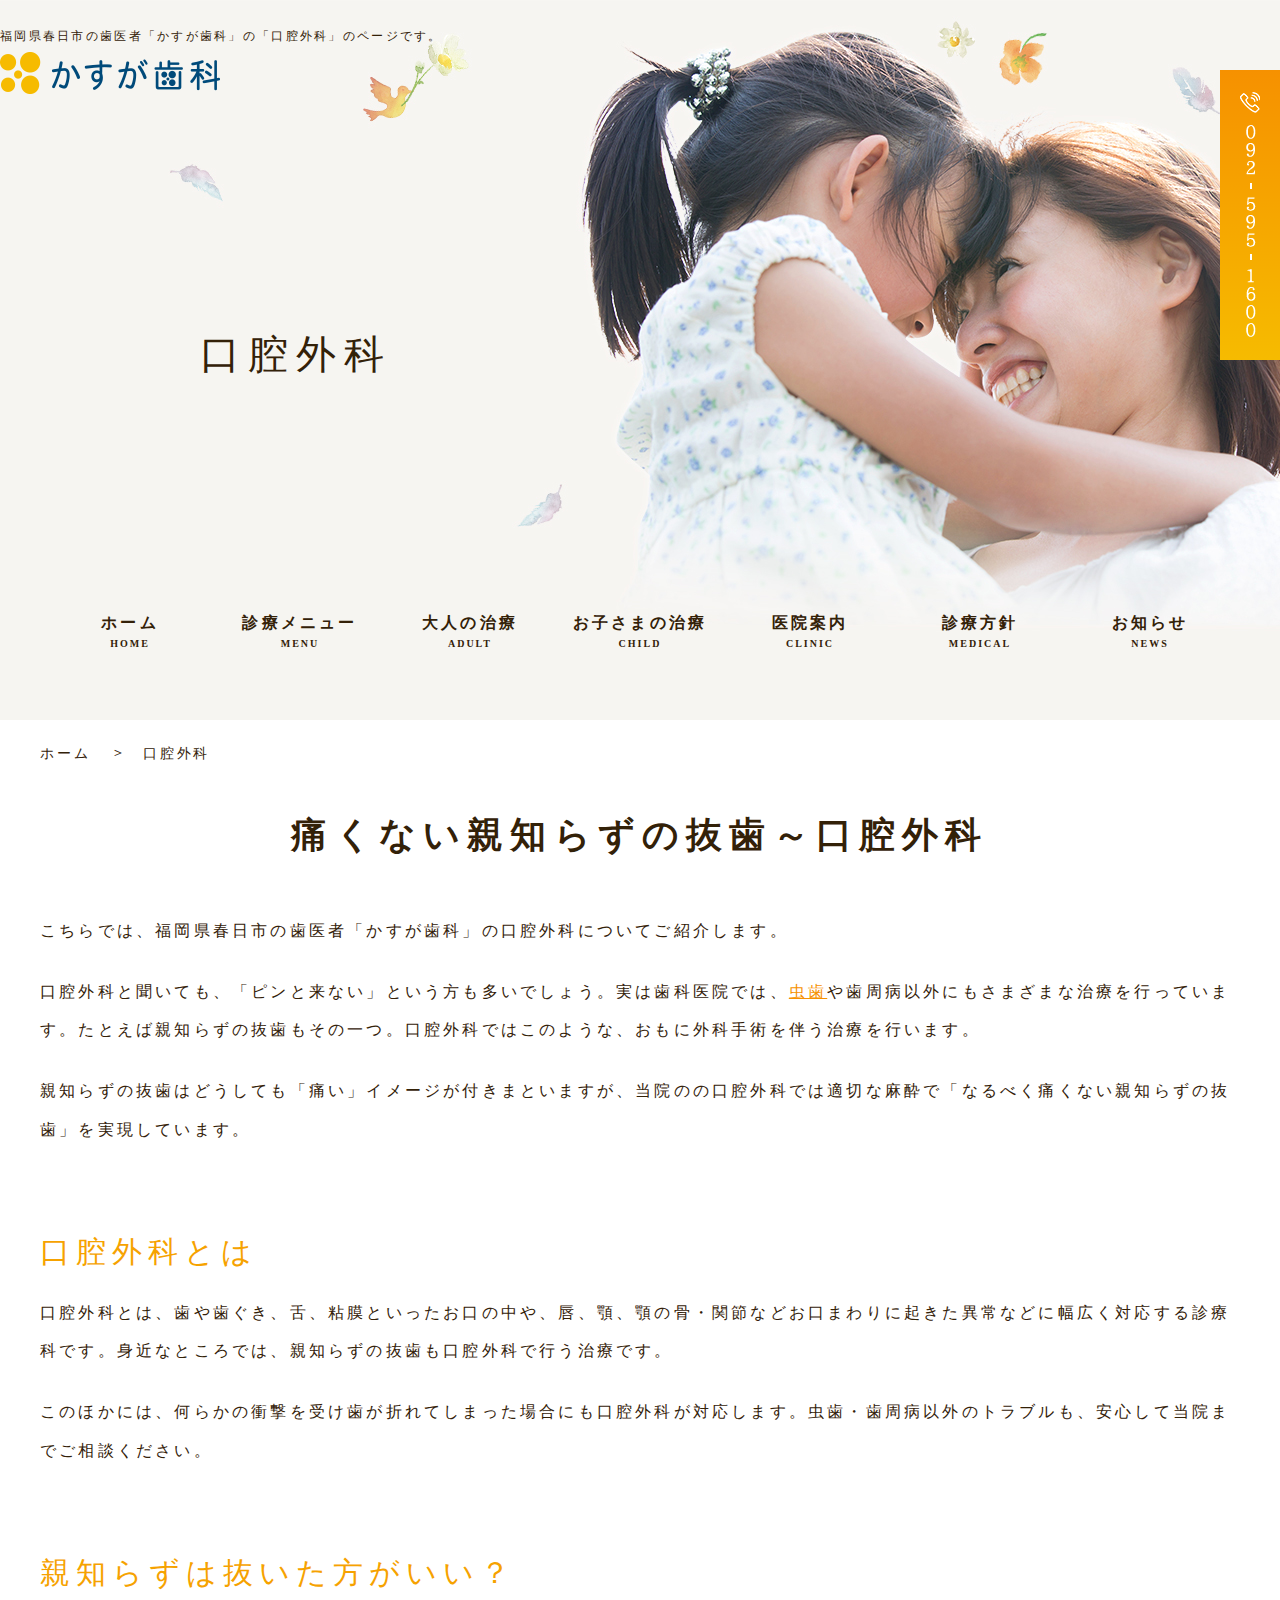
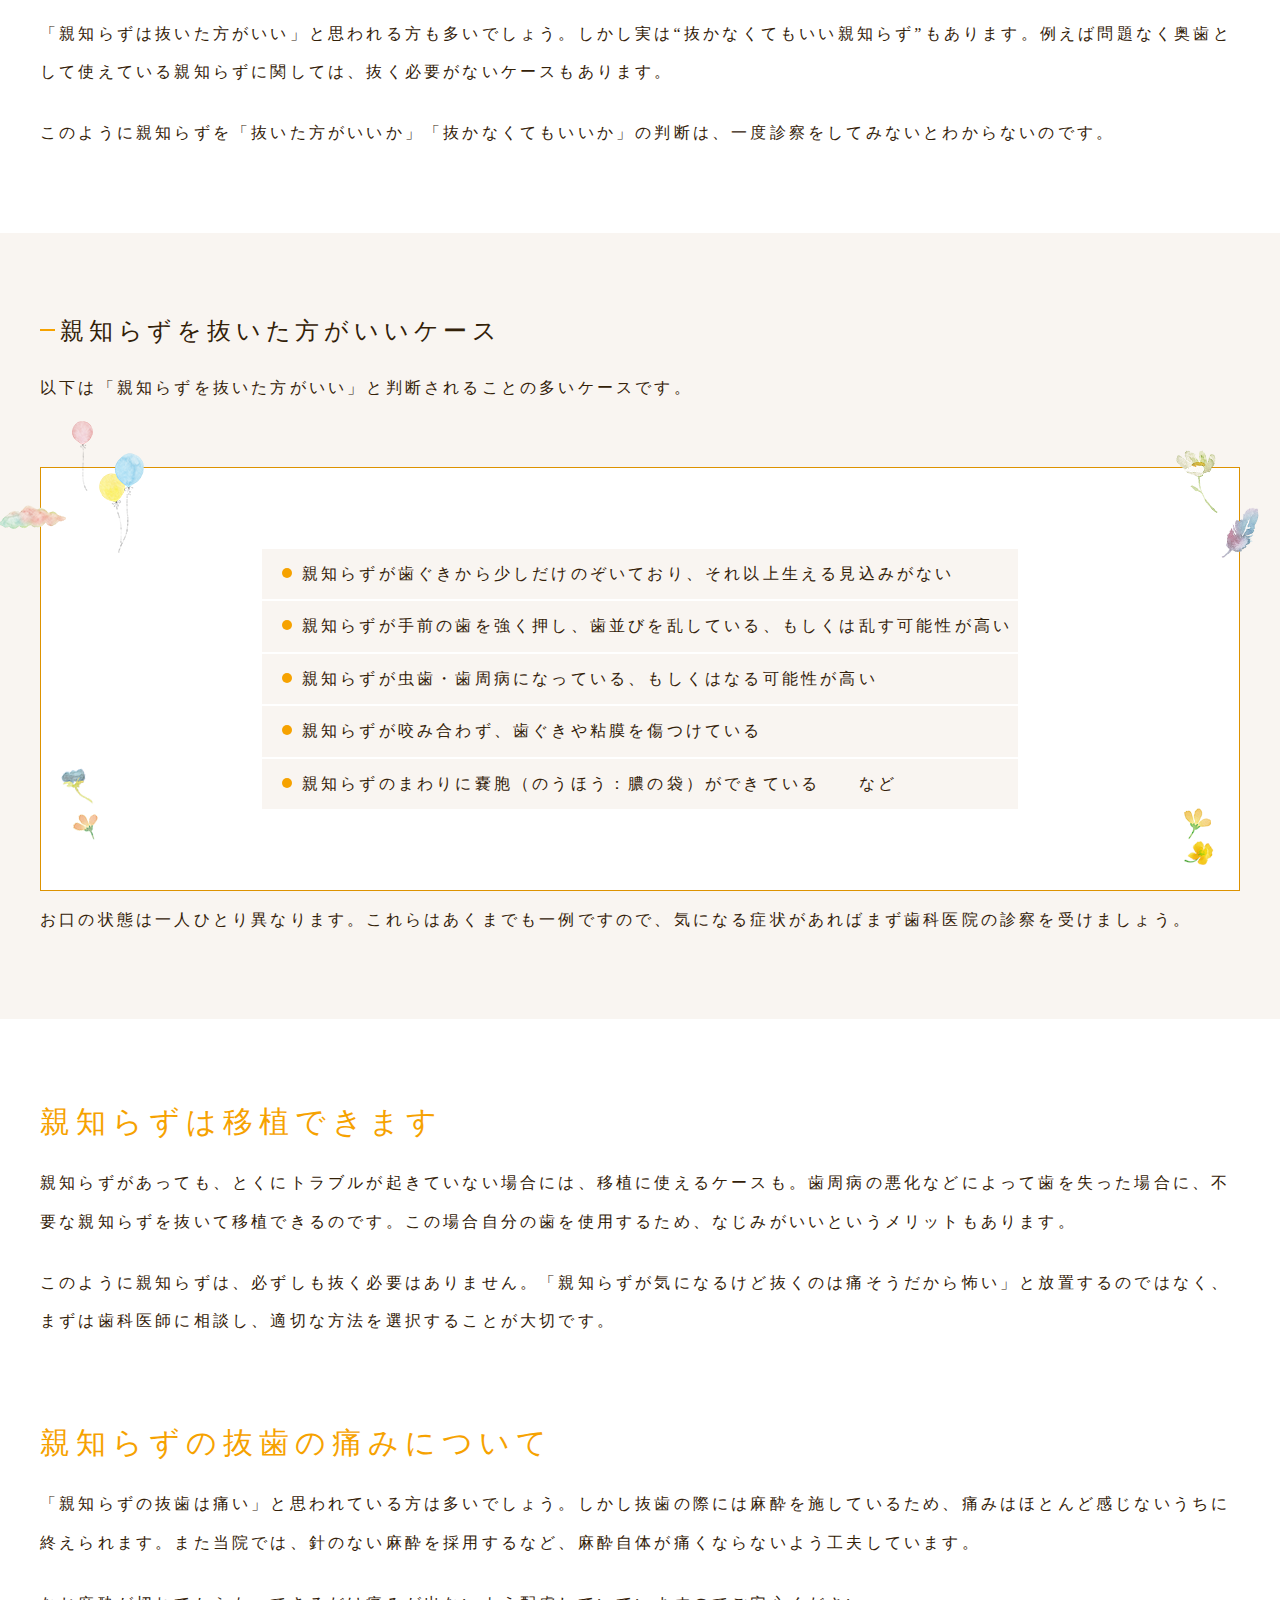
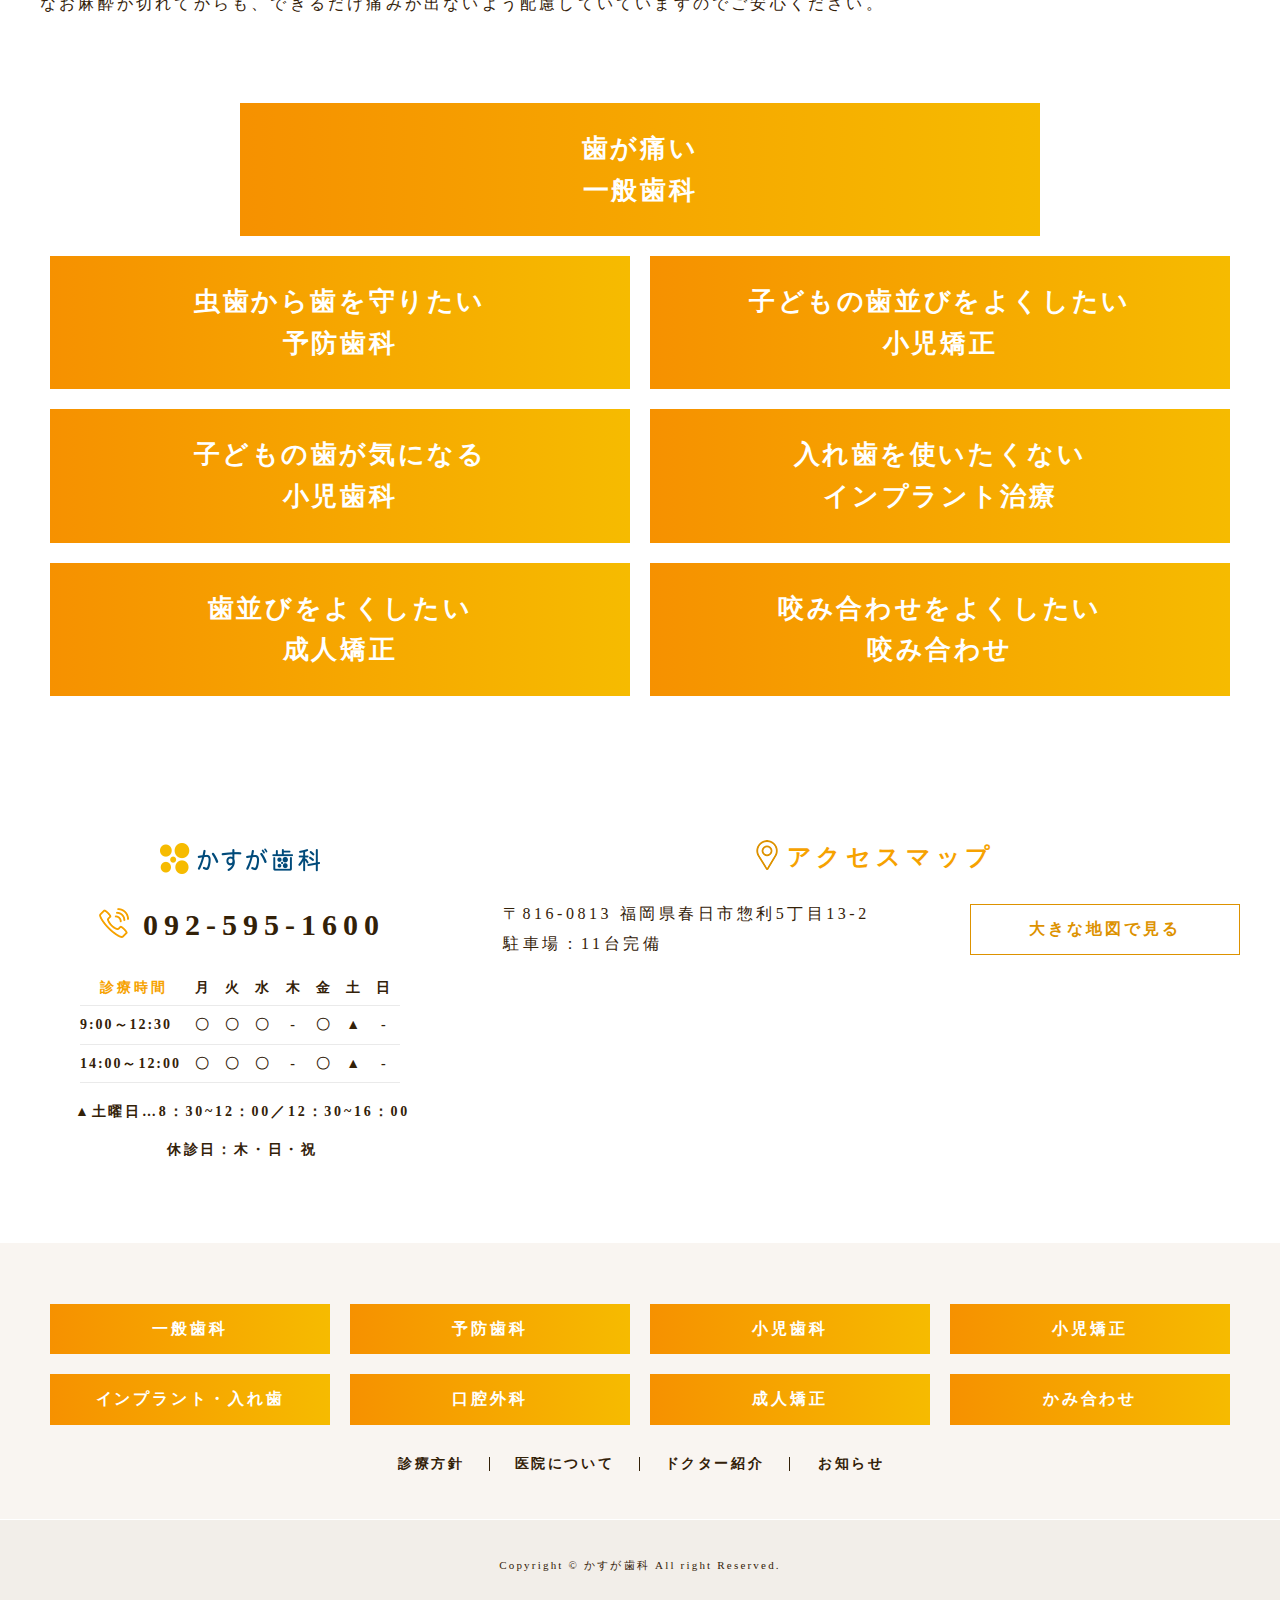
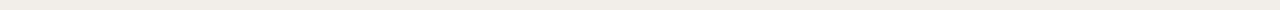
<file: menu/oral_surgery.html>
<!doctype html>
<html lang="ja">
<head>
<meta charset="utf-8">
<meta name="viewport" content="width=device-width, initial-scale=-100%, user-scalable=yes" />
<meta name="format-detection" content="telephone=no">
<meta property="og:type" content="website">
<title>口腔外科｜春日市の歯科医院｜定期来院型医院「かすが歯科」</title>
<meta name="keywords" content="口腔外科,親知らず,抜歯,移植,痛み">
<meta name="description" content="福岡県春日市の歯医者「かすが歯科」の「口腔外科」のページです。口腔外科とは、歯や歯ぐき、舌、粘膜といったお口の中や、唇、顎、顎の骨・関節などお口まわりに起きた異常などに幅広く対応する診療科です。虫歯や歯周病以外のトラブルもご相談ください・。">
<link rel="stylesheet" href="../css/styles.css">
<link rel="stylesheet" href="../css/responsive.css">
<script src="../js/jquery.min.js"></script> 
<!-- Google Analytics start -->
  <script>
    (function(i,s,o,g,r,a,m){i['GoogleAnalyticsObject']=r;i[r]=i[r]||function(){
    (i[r].q=i[r].q||[]).push(arguments)},i[r].l=1*new Date();a=s.createElement(o),
    m=s.getElementsByTagName(o)[0];a.async=1;a.src=g;m.parentNode.insertBefore(a,m)
    })(window,document,'script','//www.google-analytics.com/analytics.js','ga');

    ga('create', 'UA-00000000-00', 'kasugashika.jp');
    ga('send', 'pageview');

  </script>
<!-- Google Analytics end -->
</head>
<body class="under">
<div id="wrapper">
  <header id="header">
    <h1>福岡県春日市の歯医者「かすが歯科」の「口腔外科」のページです。</h1>
    <p id="logo"><a href="https://www.kasugashika.jp/"><img src="../images/logo.png" alt="福岡県春日市の歯医者「かすが歯科」のホームページです。"></a></p>
  </header>
  <div class="h-contact">
    <p><a href="../contact"><img src="../images/h_fixed.png" alt="0925951600"></a></p>
  </div>
  <div id="mainvisual">
    <label class="menu-icon"><span></span></label>
    <h2>口腔外科</h2>
  </div>
  <nav id="gnavi">
    <ul>
      <li><a href="https://www.kasugashika.jp/"><span class="ja">ホーム</span><span class="en">Home</span></a></li>
      <li class="over"> <span class="ja">診療メニュー</span> <span class="en">Menu</span>
        <div class="submenu">
          <ul>
            <li><a href="../menu">一般歯科</a></li>
            <li><a href="../menu/prevent.html">予防歯科</a></li>
            <li><a href="../menu/kids.html">小児歯科</a></li>
            <li><a href="../menu/kids-ortho.html">小児矯正</a></li>
            <li><a href="../menu/orthodontic.html">成人矯正</a></li>
            <li><a href="../menu/implant.html">インプラント・入れ歯</a></li>
            <li><a href="../menu/oral_surgery.html">口腔外科</a></li>
            <li><a href="../menu/kamiawase.html">かみ合わせ</a></li>
          </ul>
        </div>
      </li>
      <li class="over"> <span class="ja">大人の治療</span> <span class="en">Adult</span>
        <div class="submenu">
          <ul>
            <li><a href="../menu">歯が痛い</a></li>
            <li><a href="../menu/oral_surgery.html">親知らずが痛い</a></li>
            <li><a href="../menu/orthodontic.html">見た目が気になる</a></li>
            <li><a href="../menu/implant.html">歯が欠けてしまった</a></li>
            <li><a href="../menu/kamiawase.html">かみ合わせが気になる</a></li>
          </ul>
        </div>
      </li>
      <li class="over"> <span class="ja">お子さまの治療</span> <span class="en">Child</span>
        <div class="submenu">
          <ul>
            <li><a href="../menu/prevent.html">予防で健康に</a></li>
            <li><a href="../menu/kids.html">痛くてつらい</a></li>
            <li><a href="../menu/kids-ortho.html">歯並びが悪い</a></li>
          </ul>
        </div>
      </li>
      <li class="over"> <span class="ja">医院案内</span> <span class="en">Clinic</span>
        <div class="submenu">
          <ul>
            <li><a href="../about/clinic.html">医院について</a></li>
            <li><a href="../about/doctor.html">ドクター紹介</a></li>
            <li><a href="../column">コラム</a></li>
          </ul>
        </div>
      </li>
      <li><a href="../about/concept.html"><span class="ja">診療方針</span><span class="en">Medical</span></a></li>
      <li><a href="../column/cate_1"><span class="ja">お知らせ</span><span class="en">News</span></a></li>
    </ul>
  </nav>
  <main id="main">
    <div id="content">
      <ul class="topic-path">
        <li><a href="https://www.kasugashika.jp/">ホーム</a></li>
        <li>口腔外科</li>
      </ul>
      <section>
        <h3>痛くない親知らずの抜歯～口腔外科</h3>
        <p>こちらでは、福岡県春日市の歯医者「かすが歯科」の口腔外科についてご紹介します。</p>
        <p>口腔外科と聞いても、「ピンと来ない」という方も多いでしょう。実は歯科医院では、<a href="../menu/">虫歯</a>や歯周病以外にもさまざまな治療を行っています。たとえば親知らずの抜歯もその一つ。口腔外科ではこのような、おもに外科手術を伴う治療を行います。</p>
        <p>親知らずの抜歯はどうしても「痛い」イメージが付きまといますが、当院のの口腔外科では適切な麻酔で「なるべく痛くない親知らずの抜歯」を実現しています。</p>
      </section>
      <section>
        <h4>口腔外科とは</h4>
        <p>口腔外科とは、歯や歯ぐき、舌、粘膜といったお口の中や、唇、顎、顎の骨・関節などお口まわりに起きた異常などに幅広く対応する診療科です。身近なところでは、親知らずの抜歯も口腔外科で行う治療です。</p>
        <p>このほかには、何らかの衝撃を受け歯が折れてしまった場合にも口腔外科が対応します。虫歯・歯周病以外のトラブルも、安心して当院までご相談ください。</p>
      </section>
      <section>
        <h4>親知らずは抜いた方がいい？</h4>
        <p>「親知らずは抜いた方がいい」と思われる方も多いでしょう。しかし実は“抜かなくてもいい親知らず”もあります。例えば問題なく奥歯として使えている親知らずに関しては、抜く必要がないケースもあります。</p>
        <p>このように親知らずを「抜いた方がいいか」「抜かなくてもいいか」の判断は、一度診察をしてみないとわからないのです。</p>
      </section>
      <section class="box-full">
        <h5>親知らずを抜いた方がいいケース</h5>
        <p class="mb40">以下は「親知らずを抜いた方がいい」と判断されることの多いケースです。</p>
        <div class="under-pickup center mb10">
          <ul class="under-list">
            <li>親知らずが歯ぐきから少しだけのぞいており、それ以上生える見込みがない</li>
            <li>親知らずが手前の歯を強く押し、歯並びを乱している、もしくは乱す可能性が高い</li>
            <li>親知らずが虫歯・歯周病になっている、もしくはなる可能性が高い</li>
            <li>親知らずが咬み合わず、歯ぐきや粘膜を傷つけている</li>
            <li>親知らずのまわりに嚢胞（のうほう：膿の袋）ができている　　など</li>
          </ul>
        </div>
        <p>お口の状態は一人ひとり異なります。これらはあくまでも一例ですので、気になる症状があればまず歯科医院の診察を受けましょう。</p>
      </section>
      <section>
        <h4>親知らずは移植できます</h4>
        <p>親知らずがあっても、とくにトラブルが起きていない場合には、移植に使えるケースも。歯周病の悪化などによって歯を失った場合に、不要な親知らずを抜いて移植できるのです。この場合自分の歯を使用するため、なじみがいいというメリットもあります。</p>
        <p>このように親知らずは、必ずしも抜く必要はありません。「親知らずが気になるけど抜くのは痛そうだから怖い」と放置するのではなく、まずは歯科医師に相談し、適切な方法を選択することが大切です。</p>
      </section>
      <section>
        <h4>親知らずの抜歯の痛みについて</h4>
        <p>「親知らずの抜歯は痛い」と思われている方は多いでしょう。しかし抜歯の際には麻酔を施しているため、痛みはほとんど感じないうちに終えられます。また当院では、針のない麻酔を採用するなど、麻酔自体が痛くならないよう工夫しています。</p>
        <p>なお麻酔が切れてからも、できるだけ痛みが出ないよう配慮していていますのでご安心ください。</p>
      </section>
      <div class="section">
        <ul class="list-bnr under-bnr">
          <li class="bnr-full"><a href="../menu/">歯が痛い<br>一般歯科</a></li>
          <li><a href="../menu/prevent.html">虫歯から歯を守りたい<br>予防歯科</a></li>
          <li><a href="../menu/kids-ortho.html">子どもの歯並びをよくしたい<br>小児矯正</a></li>
          <li><a href="../menu/kids.html">子どもの歯が気になる<br>小児歯科</a></li>
          <li><a href="../menu/implant.html">入れ歯を使いたくない<br>インプラント治療</a></li>
          <li><a href="../menu/orthodontic.html">歯並びをよくしたい<br>成人矯正</a></li>
          <li><a href="../menu/kamiawase.html">咬み合わせをよくしたい<br>咬み合わせ</a></li>
        </ul>
      </div>
    </div>
  </main>
  <footer id="footer">
    <div class="footer01">
      <div class="container">
        <div class="f01-content">
          <div class="f01-contact">
            <p class="f01-logo"><a href="https://www.kasugashika.jp/"><img src="../images/f01_logo.png" alt="KASUGASHIKA"></a></p>
            <p class="f01-tel"><a href="tel:0925951600" class="sweetlink">092-595-1600</a></p>
            <table class="f01-cal">
              <tr>
                <th>診療時間</th>
                <th>月</th>
                <th>火</th>
                <th>水</th>
                <th>木</th>
                <th>金</th>
                <th>土</th>
                <th>日</th>
              </tr>
              <tr>
                <td>9:00～12:30</td>
                <td>&#12295;</td>
                <td>&#12295;</td>
                <td>&#12295;</td>
                <td>-</td>
                <td>&#12295;</td>
                <td>&#9650;</td>
                <td>-</td>
              </tr>
              <tr>
                <td>14:00～12:00</td>
                <td>&#12295;</td>
                <td>&#12295;</td>
                <td>&#12295;</td>
                <td>-</td>
                <td>&#12295;</td>
                <td>&#9650;</td>
                <td>-</td>
              </tr>
            </table>
            <p class="f01-time">&#9650;土曜日…8：30~12：00／12：30~16：00<br>休診日：木・日・祝</p>
          </div>
          <div class="f01-gmap">
            <h3 class="idx-h3">アクセスマップ</h3>
            <dl class="f01-add">
              <dt>
                <p>〒816-0813  福岡県春日市惣利5丁目13-2<br>駐車場：11台完備</p>
              </dt>
              <dd class="idx-btn"><a href="https://goo.gl/maps/3iRnwT4pMqm3VZsu7" target="blank">大きな地図で見る</a></dd>
            </dl>
            <div id="gmap">
              <iframe src="https://www.google.com/maps/embed?pb=!1m18!1m12!1m3!1d2352.130767494163!2d130.46826946024342!3d33.51658823449219!2m3!1f0!2f0!3f0!3m2!1i1024!2i768!4f13.1!3m3!1m2!1s0x354190ab59d99207%3A0x6ca4b6fccb1af4cb!2z44GL44GZ44GM5q2v56eR!5e0!3m2!1sja!2s!4v1582095156861!5m2!1sja!2s" width="100%" height="100%" frameborder="0" style="border:0;" allowfullscreen=""></iframe>
            </div>
          </div>
        </div>
      </div>
    </div>
    <div class="footer02">
      <div class="container">
        <ul class="f02-list-btn">
          <li class="idx-btn"><a href="../menu">一般歯科</a></li>
          <li class="idx-btn"><a href="../menu/prevent.html">予防歯科</a></li>
          <li class="idx-btn"><a href="../menu/kids-ortho.html">小児歯科</a></li>
          <li class="idx-btn"><a href="../menu/kids.html">小児矯正</a></li>
          <li class="idx-btn"><a href="../menu/implant.html">インプラント・入れ歯</a></li>
          <li class="idx-btn"><a href="../menu/oral_surgery.html">口腔外科</a></li>
          <li class="idx-btn"><a href="../menu/orthodontic.html">成人矯正</a></li>
          <li class="idx-btn"><a href="../menu/kamiawase.html">かみ合わせ</a></li>
        </ul>
        <ul class="f02-list-link">
          <li class="idx-btn"><a href="../about/concept.html">診療方針</a></li>
          <li class="idx-btn"><a href="../about/clinic.html">医院について</a></li>
          <li class="idx-btn"><a href="../about/doctor.html">ドクター紹介</a></li>
          <li class="idx-btn"><a href="../column/cate_1">お知らせ</a></li>
        </ul>
      </div>
    </div>
    <div class="footer-fixed">
      <ul>
        <li><a href="tel:0925951600">092-595-1600</a></li>
      </ul>
    </div>
    <p id="totop"><a href="#wrapper"><img src="../images/totop.png" alt="to top" /></a></p>
    <p class="copyright">Copyright &copy; かすが歯科 All right Reserved.</p>
  </footer>
</div>
<script src="../js/track-tel.js"></script> 
<script src="../js/sweetlink.js"></script> 
<script src="../js/common.js"></script>
</body>
</html>
</file>
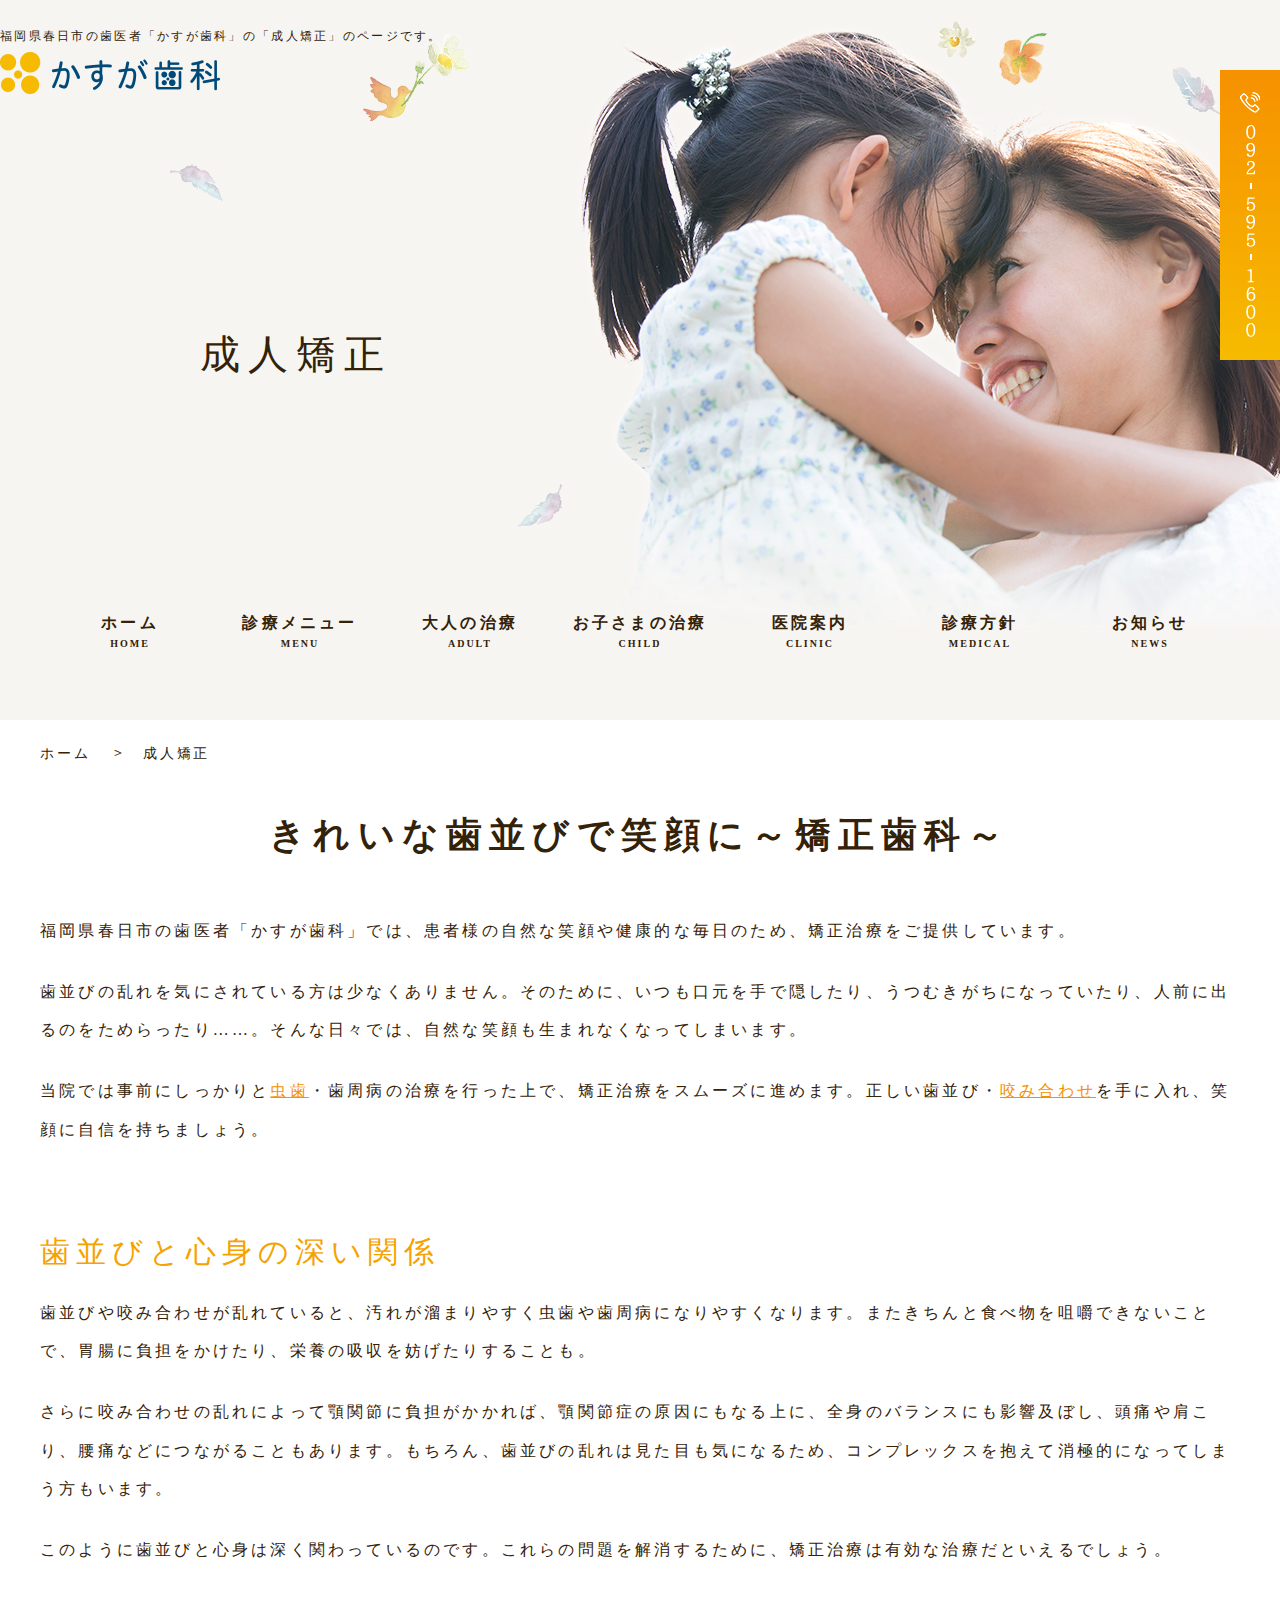
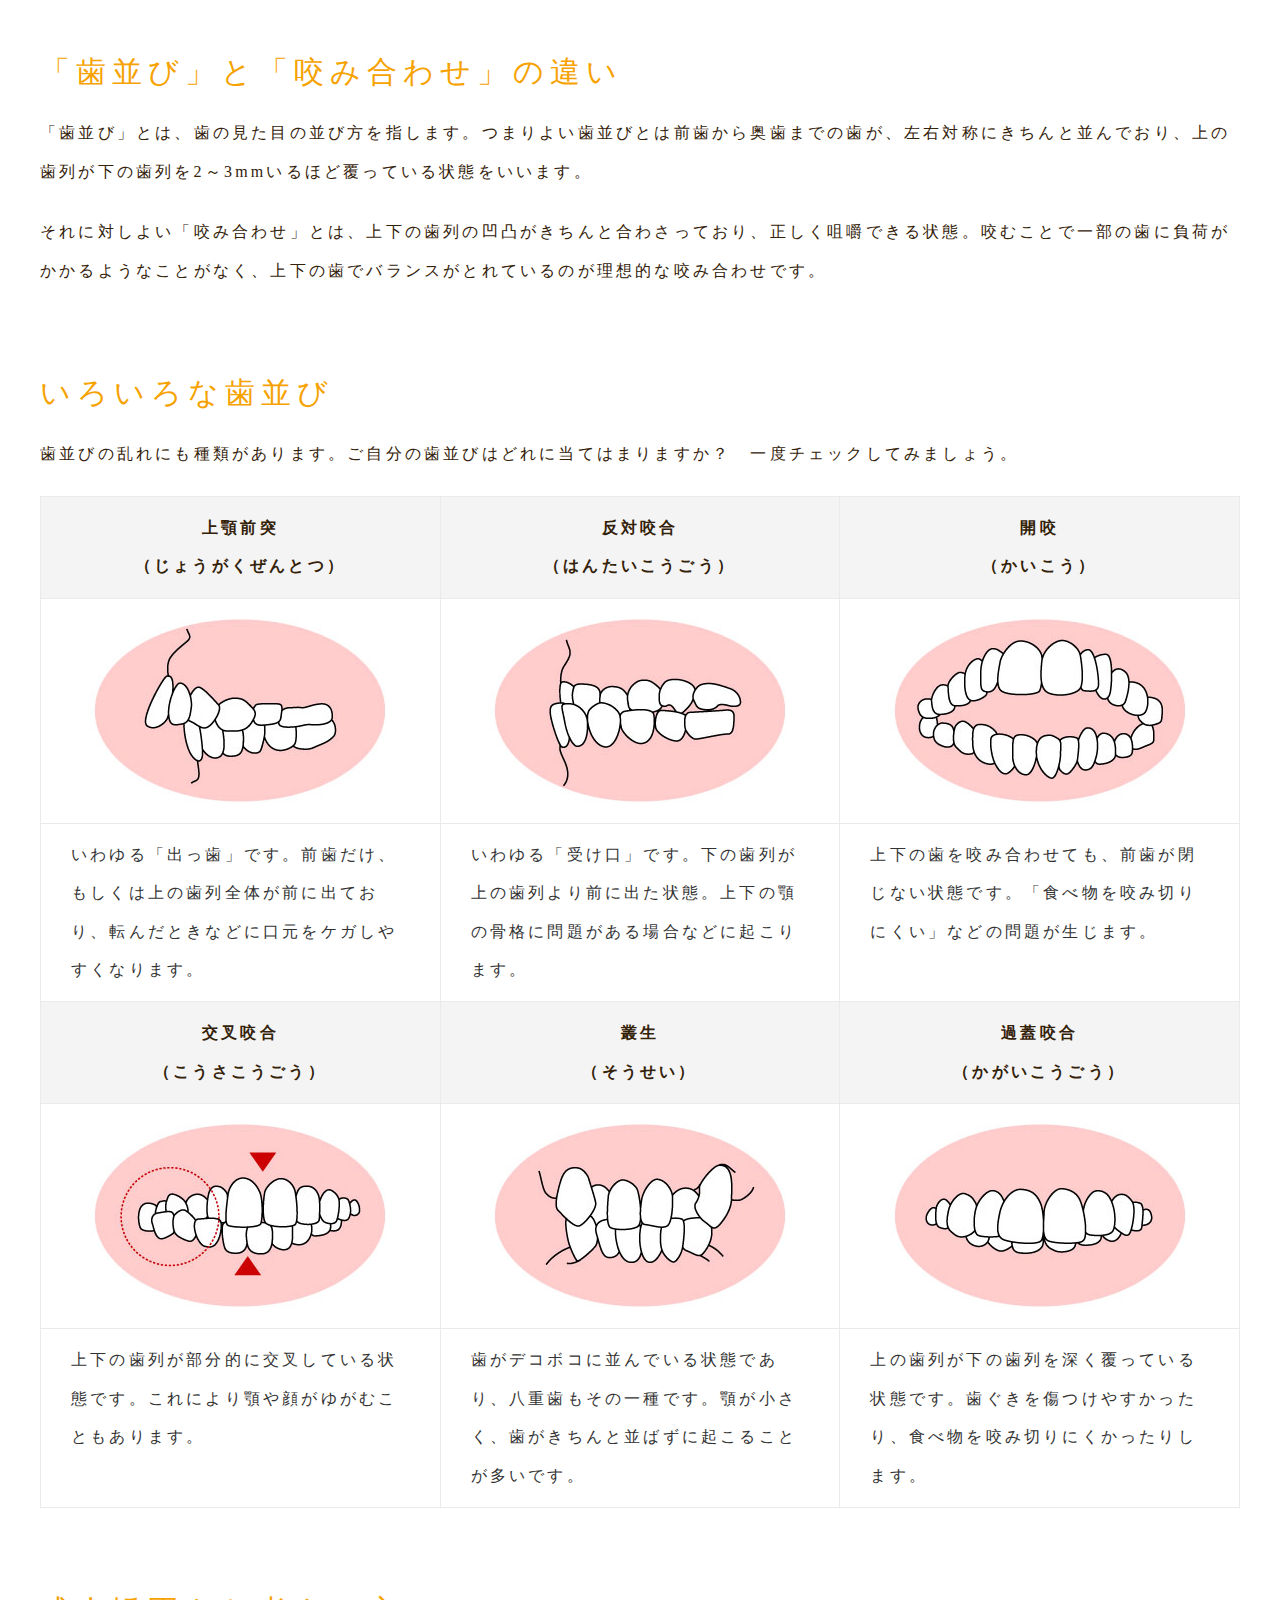
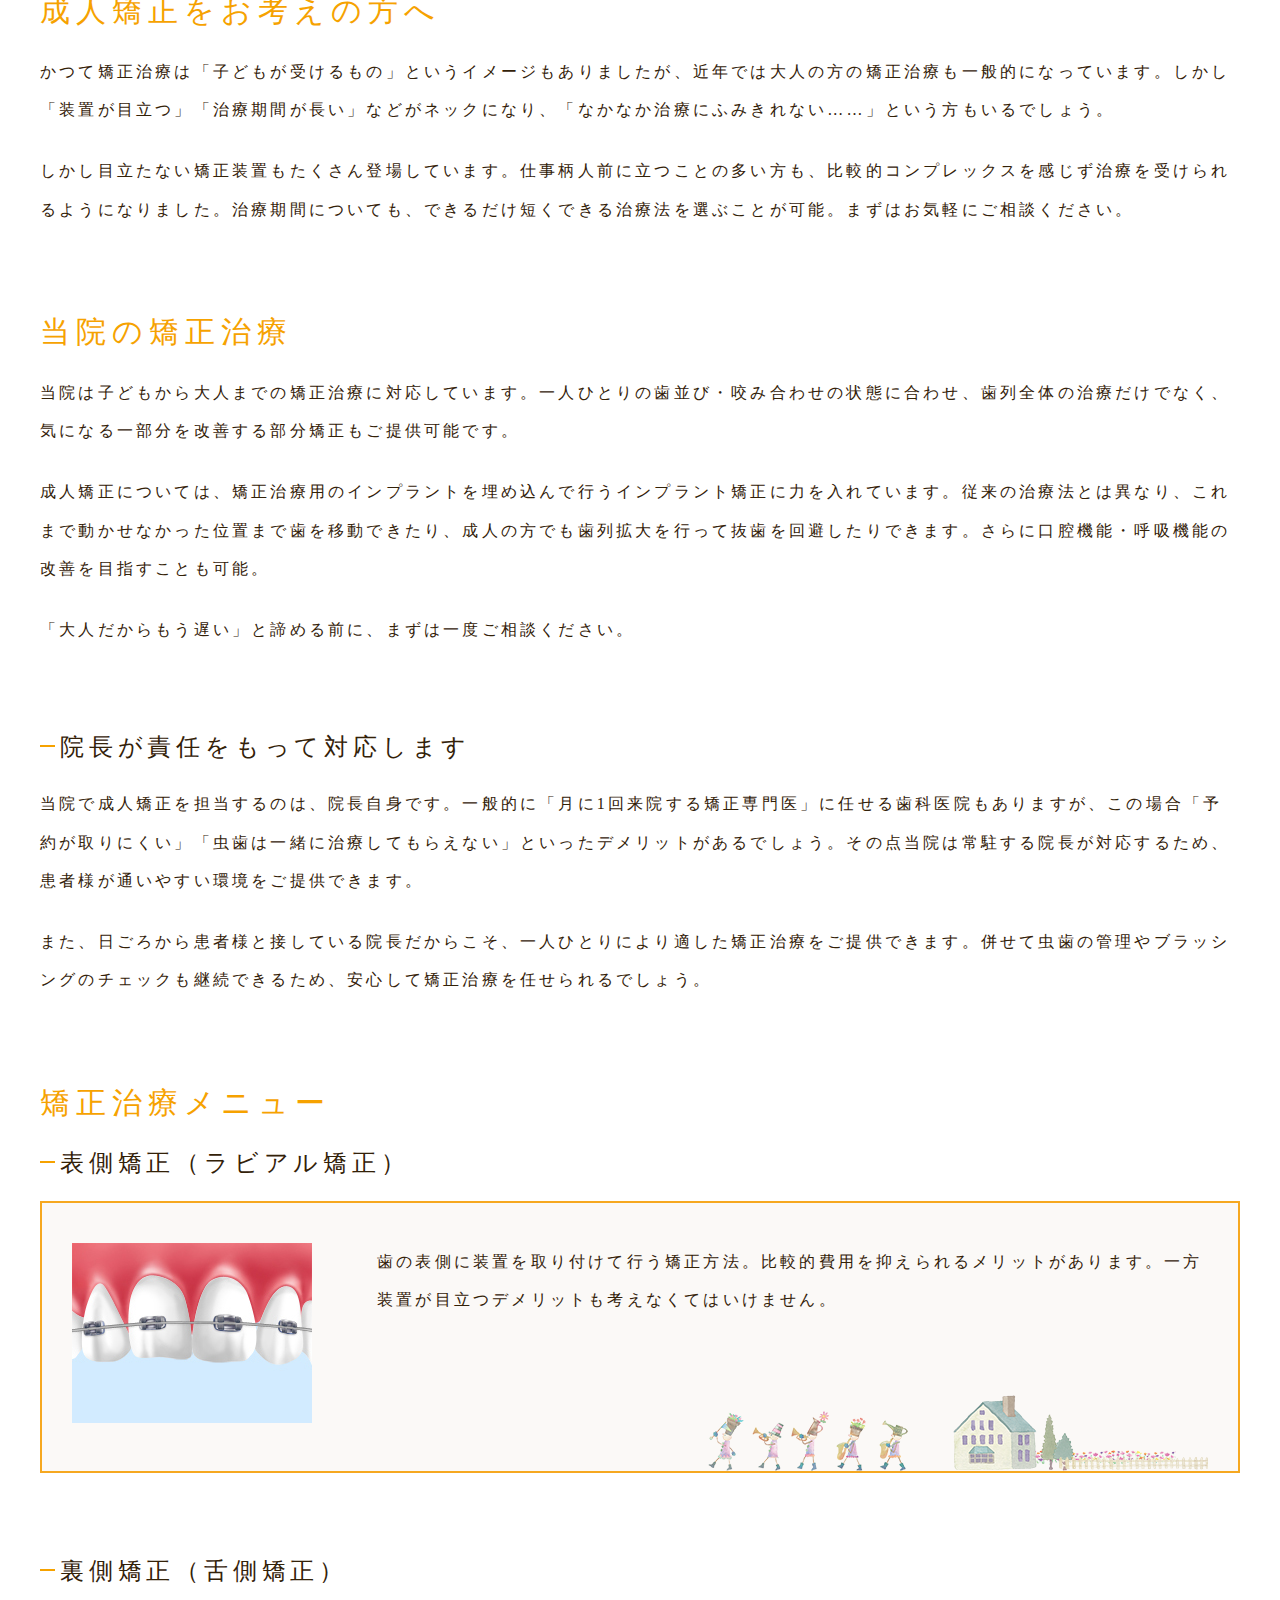
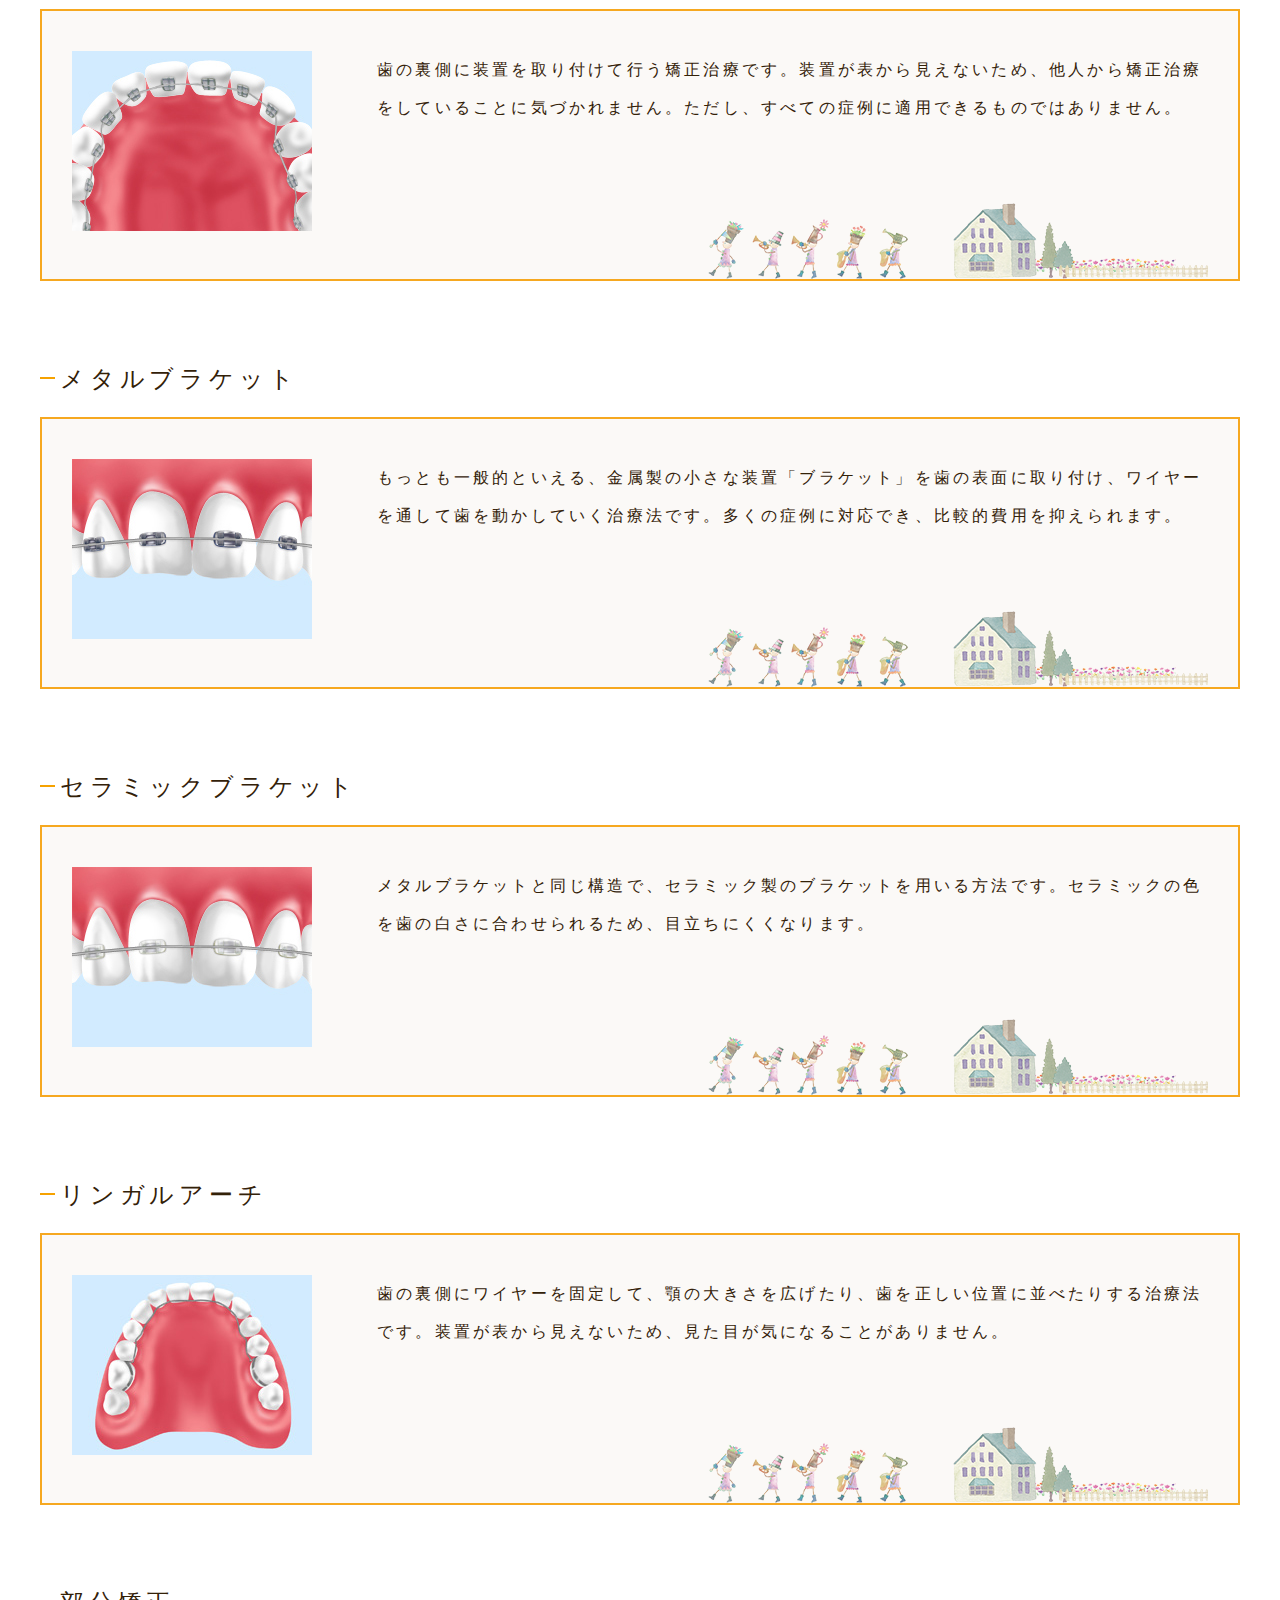
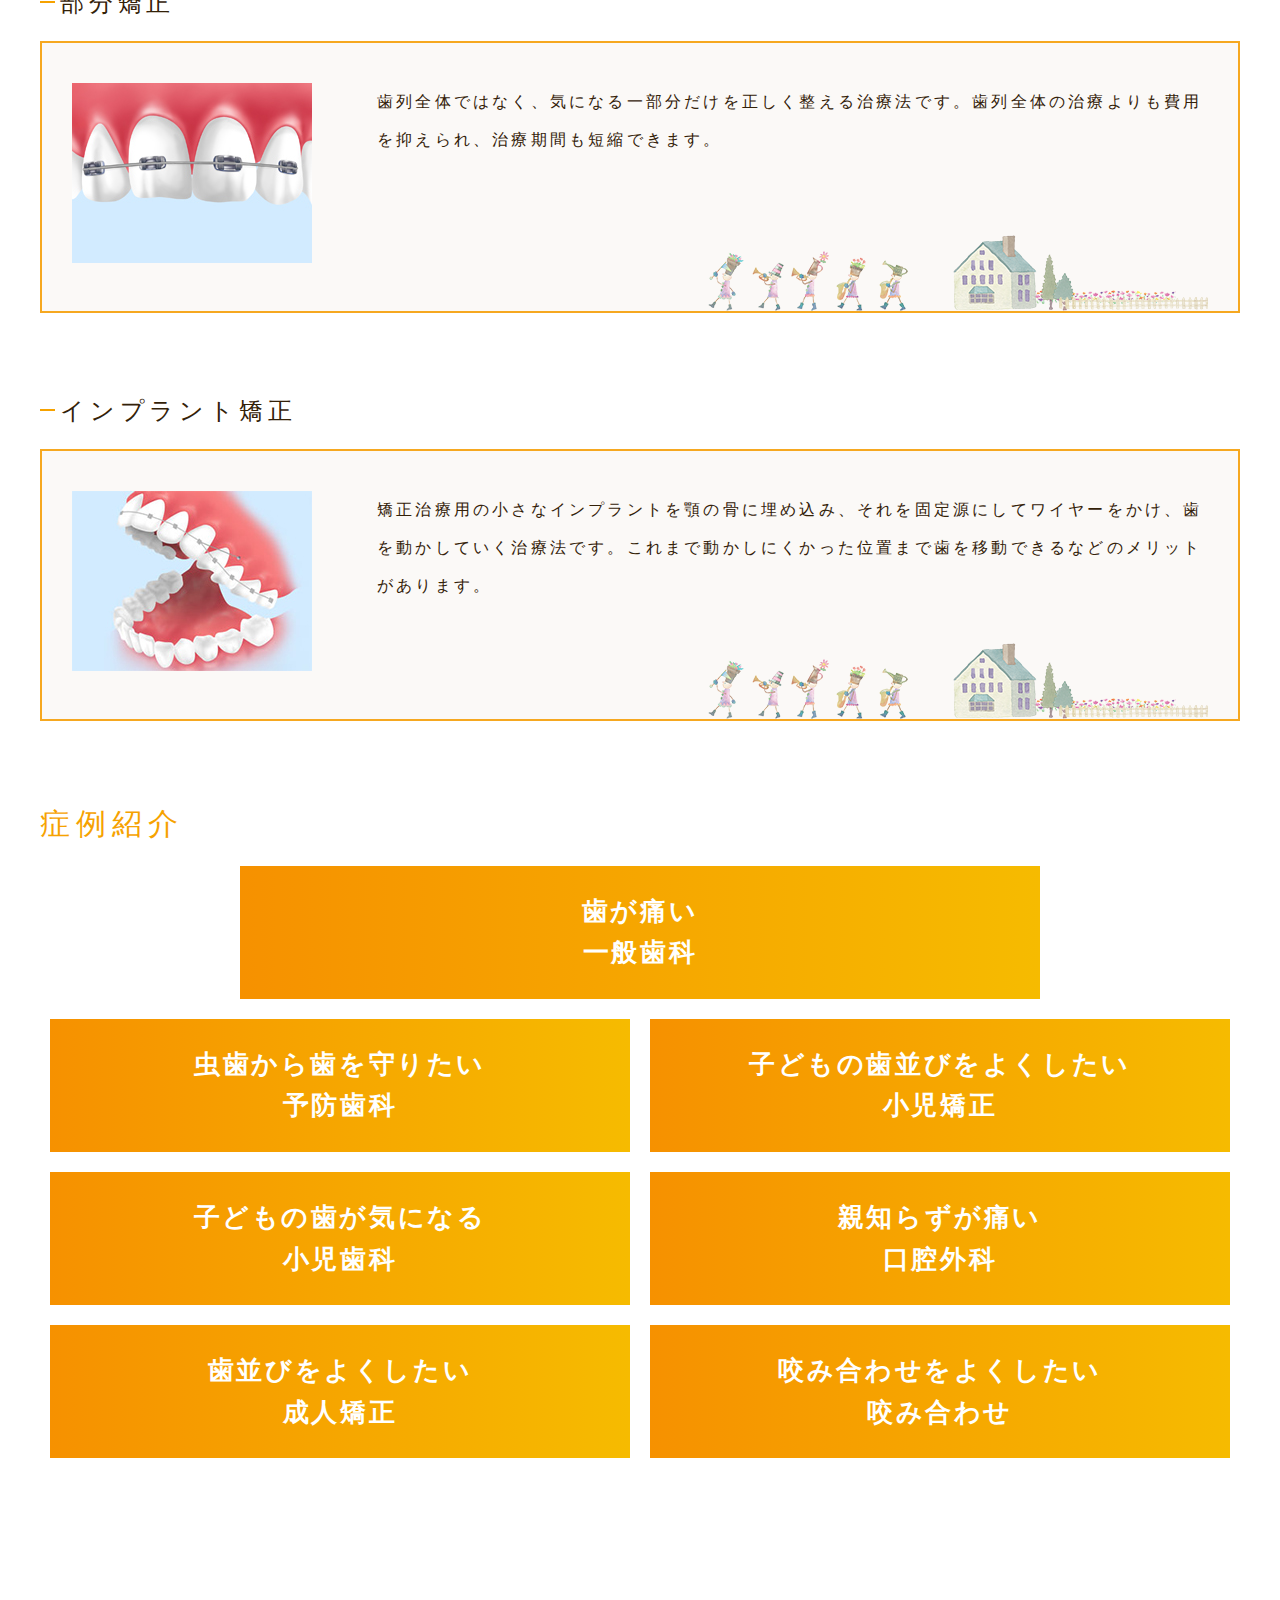
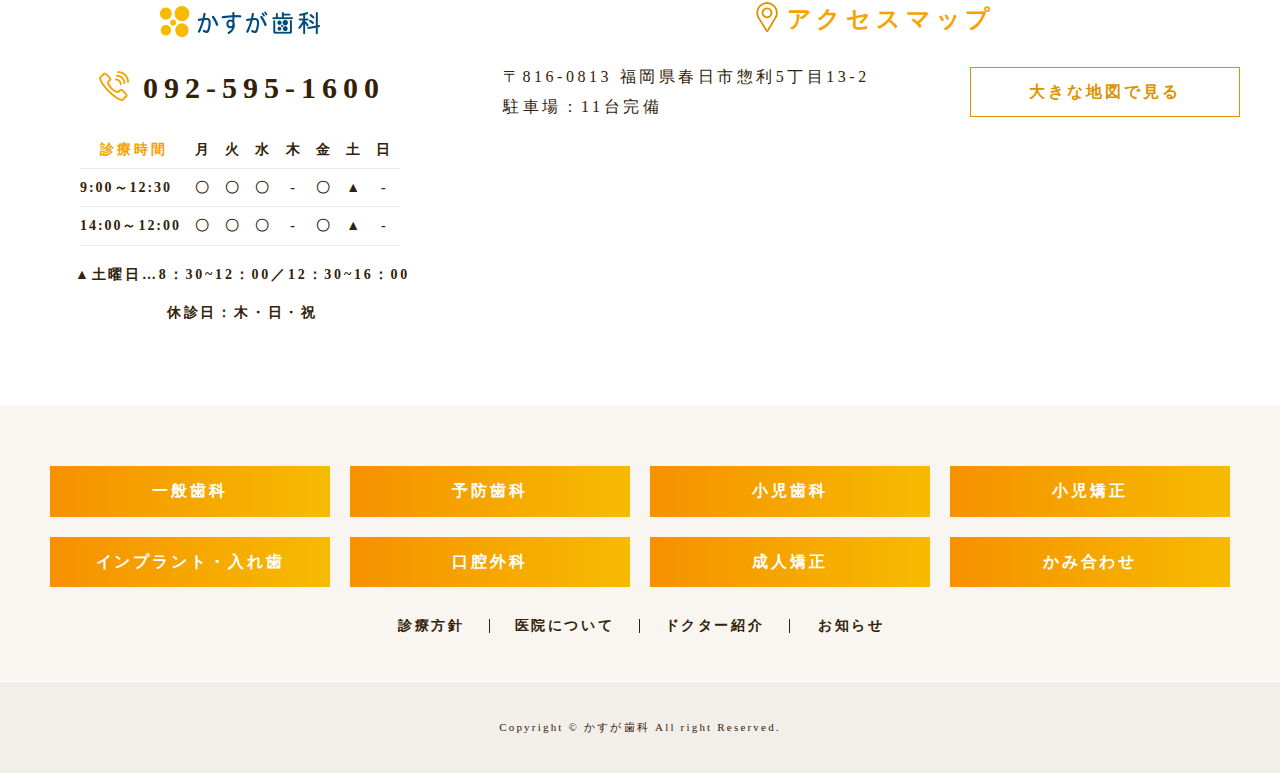
<file: menu/orthodontic.html>
<!doctype html>
<html lang="ja">
<head>
<meta charset="utf-8">
<meta name="viewport" content="width=device-width, initial-scale=-100%, user-scalable=yes" />
<meta name="format-detection" content="telephone=no">
<meta property="og:type" content="website">
<title>成人矯正｜春日市の歯科医院｜定期来院型医院「かすが歯科」</title>
<meta name="keywords" content="成人矯正,大人,矯正治療,歯並び,咬み合わせ">
<meta name="description" content="福岡県春日市の歯医者「かすが歯科」の「成人矯正」のページです。当院では事前にしっかりと虫歯・歯周病の治療を行った上で、矯正治療をスムーズに進めます。矯正治療で正しい歯並び・咬み合わせを手に入れ、自然な笑顔を手に入れましょう。">
<link rel="stylesheet" href="../css/styles.css">
<link rel="stylesheet" href="../css/responsive.css">
<script src="../js/jquery.min.js"></script> 
<!-- Google Analytics start -->
  <script>
    (function(i,s,o,g,r,a,m){i['GoogleAnalyticsObject']=r;i[r]=i[r]||function(){
    (i[r].q=i[r].q||[]).push(arguments)},i[r].l=1*new Date();a=s.createElement(o),
    m=s.getElementsByTagName(o)[0];a.async=1;a.src=g;m.parentNode.insertBefore(a,m)
    })(window,document,'script','//www.google-analytics.com/analytics.js','ga');

    ga('create', 'UA-00000000-00', 'kasugashika.jp');
    ga('send', 'pageview');

  </script>
<!-- Google Analytics end -->
</head>
<body class="under">
<div id="wrapper">
  <header id="header">
    <h1>福岡県春日市の歯医者「かすが歯科」の「成人矯正」のページです。</h1>
    <p id="logo"><a href="https://www.kasugashika.jp/"><img src="../images/logo.png" alt="福岡県春日市の歯医者「かすが歯科」のホームページです。"></a></p>
  </header>
  <div class="h-contact">
    <p><a href="../contact"><img src="../images/h_fixed.png" alt="0925951600"></a></p>
  </div>
  <div id="mainvisual">
    <label class="menu-icon"><span></span></label>
    <h2>成人矯正</h2>
  </div>
  <nav id="gnavi">
    <ul>
      <li><a href="https://www.kasugashika.jp/"><span class="ja">ホーム</span><span class="en">Home</span></a></li>
      <li class="over"> <span class="ja">診療メニュー</span> <span class="en">Menu</span>
        <div class="submenu">
          <ul>
            <li><a href="../menu">一般歯科</a></li>
            <li><a href="../menu/prevent.html">予防歯科</a></li>
            <li><a href="../menu/kids.html">小児歯科</a></li>
            <li><a href="../menu/kids-ortho.html">小児矯正</a></li>
            <li><a href="../menu/orthodontic.html">成人矯正</a></li>
            <li><a href="../menu/implant.html">インプラント・入れ歯</a></li>
            <li><a href="../menu/oral_surgery.html">口腔外科</a></li>
            <li><a href="../menu/kamiawase.html">かみ合わせ</a></li>
          </ul>
        </div>
      </li>
      <li class="over"> <span class="ja">大人の治療</span> <span class="en">Adult</span>
        <div class="submenu">
          <ul>
            <li><a href="../menu">歯が痛い</a></li>
            <li><a href="../menu/oral_surgery.html">親知らずが痛い</a></li>
            <li><a href="../menu/orthodontic.html">見た目が気になる</a></li>
            <li><a href="../menu/implant.html">歯が欠けてしまった</a></li>
            <li><a href="../menu/kamiawase.html">かみ合わせが気になる</a></li>
          </ul>
        </div>
      </li>
      <li class="over"> <span class="ja">お子さまの治療</span> <span class="en">Child</span>
        <div class="submenu">
          <ul>
            <li><a href="../menu/prevent.html">予防で健康に</a></li>
            <li><a href="../menu/kids.html">痛くてつらい</a></li>
            <li><a href="../menu/kids-ortho.html">歯並びが悪い</a></li>
          </ul>
        </div>
      </li>
      <li class="over"> <span class="ja">医院案内</span> <span class="en">Clinic</span>
        <div class="submenu">
          <ul>
            <li><a href="../about/clinic.html">医院について</a></li>
            <li><a href="../about/doctor.html">ドクター紹介</a></li>
            <li><a href="../column">コラム</a></li>
          </ul>
        </div>
      </li>
      <li><a href="../about/concept.html"><span class="ja">診療方針</span><span class="en">Medical</span></a></li>
      <li><a href="../column/cate_1"><span class="ja">お知らせ</span><span class="en">News</span></a></li>
    </ul>
  </nav>
  <main id="main">
    <div id="content">
      <ul class="topic-path">
        <li><a href="https://www.kasugashika.jp/">ホーム</a></li>
        <li>成人矯正</li>
      </ul>
      <section>
        <h3>きれいな歯並びで笑顔に～矯正歯科～</h3>
        <p>福岡県春日市の歯医者「かすが歯科」では、患者様の自然な笑顔や健康的な毎日のため、矯正治療をご提供しています。</p>
        <p>歯並びの乱れを気にされている方は少なくありません。そのために、いつも口元を手で隠したり、うつむきがちになっていたり、人前に出るのをためらったり……。そんな日々では、自然な笑顔も生まれなくなってしまいます。</p>
        <p>当院では事前にしっかりと<a href="../menu/">虫歯</a>・歯周病の治療を行った上で、矯正治療をスムーズに進めます。正しい歯並び・<a href="../menu/kamiawase.html">咬み合わせ</a>を手に入れ、笑顔に自信を持ちましょう。</p>
      </section>
      <section>
        <h4>歯並びと心身の深い関係</h4>
        <p>歯並びや咬み合わせが乱れていると、汚れが溜まりやすく虫歯や歯周病になりやすくなります。またきちんと食べ物を咀嚼できないことで、胃腸に負担をかけたり、栄養の吸収を妨げたりすることも。</p>
        <p>さらに咬み合わせの乱れによって顎関節に負担がかかれば、顎関節症の原因にもなる上に、全身のバランスにも影響及ぼし、頭痛や肩こり、腰痛などにつながることもあります。もちろん、歯並びの乱れは見た目も気になるため、コンプレックスを抱えて消極的になってしまう方もいます。</p>
        <p>このように歯並びと心身は深く関わっているのです。これらの問題を解消するために、矯正治療は有効な治療だといえるでしょう。</p>
      </section>
      <section>
        <h4>「歯並び」と「咬み合わせ」の違い</h4>
        <p>「歯並び」とは、歯の見た目の並び方を指します。つまりよい歯並びとは前歯から奥歯までの歯が、左右対称にきちんと並んでおり、上の歯列が下の歯列を2～3mmいるほど覆っている状態をいいます。</p>
        <p>それに対しよい「咬み合わせ」とは、上下の歯列の凹凸がきちんと合わさっており、正しく咀嚼できる状態。咬むことで一部の歯に負荷がかかるようなことがなく、上下の歯でバランスがとれているのが理想的な咬み合わせです。</p>
      </section>
      <section>
        <h4>いろいろな歯並び</h4>
        <p>歯並びの乱れにも種類があります。ご自分の歯並びはどれに当てはまりますか？　一度チェックしてみましょう。</p>
        <table class="under-tbl vtop">
          <thead>
            <tr>
              <th class="w33 bs-popover-top">上顎前突<br>（じょうがくぜんとつ）</th>
              <th class="w33 vtop">反対咬合<br>（はんたいこうごう）</th>
              <th class="w33 vtop">開咬<br>（かいこう）</th>
            </tr>
          </thead>
          <tbody>
            <tr>
              <td class="center"><img src="../images/orthodontic_ing01.jpg" alt="上顎前突（じょうがくぜんとつ）"></td>
              <td class="center"><img src="../images/orthodontic_ing02.jpg" alt="反対咬合（はんたいこうごう）"></td>
              <td class="center"><img src="../images/orthodontic_ing03.jpg" alt="開咬（かいこう）"></td>
            </tr>
          </tbody>
          <tbody>
            <tr>
              <td>いわゆる「出っ歯」です。前歯だけ、もしくは上の歯列全体が前に出ており、転んだときなどに口元をケガしやすくなります。</td>
              <td>いわゆる「受け口」です。下の歯列が上の歯列より前に出た状態。上下の顎の骨格に問題がある場合などに起こります。</td>
              <td>上下の歯を咬み合わせても、前歯が閉じない状態です。「食べ物を咬み切りにくい」などの問題が生じます。</td>
            </tr>
          </tbody>
          <thead>
            <tr>
              <th class="vtop">交叉咬合<br>（こうさこうごう）</th>
              <th class="vtop">叢生<br>（そうせい）</th>
              <th class="vtop">過蓋咬合<br>（かがいこうごう）</th>
            </tr>
          </thead>
          <tbody>
            <tr>
              <td class="center"><img src="../images/orthodontic_ing04.jpg" alt="交叉咬合（こうさこうごう）"></td>
              <td class="center"><img src="../images/orthodontic_ing05.jpg" alt="叢生（そうせい）"></td>
              <td class="center"><img src="../images/orthodontic_ing06.jpg" alt="過蓋咬合（かがいこうごう）"></td>
            </tr>
          </tbody>
          <tbody>
            <tr>
              <td>上下の歯列が部分的に交叉している状態です。これにより顎や顔がゆがむこともあります。</td>
              <td>歯がデコボコに並んでいる状態であり、八重歯もその一種です。顎が小さく、歯がきちんと並ばずに起こることが多いです。</td>
              <td>上の歯列が下の歯列を深く覆っている状態です。歯ぐきを傷つけやすかったり、食べ物を咬み切りにくかったりします。</td>
            </tr>
          </tbody>
        </table>
      </section>
      <section>
        <h4>成人矯正をお考えの方へ</h4>
        <p>かつて矯正治療は「子どもが受けるもの」というイメージもありましたが、近年では大人の方の矯正治療も一般的になっています。しかし「装置が目立つ」「治療期間が長い」などがネックになり、「なかなか治療にふみきれない……」という方もいるでしょう。</p>
        <p>しかし目立たない矯正装置もたくさん登場しています。仕事柄人前に立つことの多い方も、比較的コンプレックスを感じず治療を受けられるようになりました。治療期間についても、できるだけ短くできる治療法を選ぶことが可能。まずはお気軽にご相談ください。</p>
      </section>
      <section>
        <h4>当院の矯正治療</h4>
        <p>当院は子どもから大人までの矯正治療に対応しています。一人ひとりの歯並び・咬み合わせの状態に合わせ、歯列全体の治療だけでなく、気になる一部分を改善する部分矯正もご提供可能です。</p>
        <p>成人矯正については、矯正治療用のインプラントを埋め込んで行うインプラント矯正に力を入れています。従来の治療法とは異なり、これまで動かせなかった位置まで歯を移動できたり、成人の方でも歯列拡大を行って抜歯を回避したりできます。さらに口腔機能・呼吸機能の改善を目指すことも可能。</p>
        <p>「大人だからもう遅い」と諦める前に、まずは一度ご相談ください。</p>
      </section>
      <section>
        <h5>院長が責任をもって対応します</h5>
        <p>当院で成人矯正を担当するのは、院長自身です。一般的に「月に1回来院する矯正専門医」に任せる歯科医院もありますが、この場合「予約が取りにくい」「虫歯は一緒に治療してもらえない」といったデメリットがあるでしょう。その点当院は常駐する院長が対応するため、患者様が通いやすい環境をご提供できます。</p>
        <p>また、日ごろから患者様と接している院長だからこそ、一人ひとりにより適した矯正治療をご提供できます。併せて虫歯の管理やブラッシングのチェックも継続できるため、安心して矯正治療を任せられるでしょう。</p>
      </section>
      <section>
        <h4>矯正治療メニュー</h4>
        <h5>表側矯正（ラビアル矯正）</h5>
        <div class="under-frm">
          <p class="image-l"><img src="../images/orthodontic_ing07.jpg" alt="表側矯正（ラビアル矯正）"></p>
          <p>歯の表側に装置を取り付けて行う矯正方法。比較的費用を抑えられるメリットがあります。一方装置が目立つデメリットも考えなくてはいけません。</p>
        </div>
      </section>
      <section>
        <h5>裏側矯正（舌側矯正）</h5>
        <div class="under-frm">
          <p class="image-l"><img src="../images/orthodontic_ing08.jpg" alt="裏側矯正（舌側矯正）"></p>
          <p>歯の裏側に装置を取り付けて行う矯正治療です。装置が表から見えないため、他人から矯正治療をしていることに気づかれません。ただし、すべての症例に適用できるものではありません。</p>
        </div>
      </section>
      <section>
        <h5>メタルブラケット</h5>
        <div class="under-frm">
          <p class="image-l"><img src="../images/orthodontic_ing09.jpg" alt="メタルブラケット"></p>
          <p>もっとも一般的といえる、金属製の小さな装置「ブラケット」を歯の表面に取り付け、ワイヤーを通して歯を動かしていく治療法です。多くの症例に対応でき、比較的費用を抑えられます。</p>
        </div>
      </section>
      <section>
        <h5>セラミックブラケット</h5>
        <div class="under-frm">
          <p class="image-l"><img src="../images/orthodontic_ing10.jpg" alt="セラミックブラケット"></p>
          <p>メタルブラケットと同じ構造で、セラミック製のブラケットを用いる方法です。セラミックの色を歯の白さに合わせられるため、目立ちにくくなります。</p>
        </div>
      </section>
      <section>
        <h5>リンガルアーチ</h5>
        <div class="under-frm">
          <p class="image-l"><img src="../images/orthodontic_ing11.jpg" alt="リンガルアーチ"></p>
          <p>歯の裏側にワイヤーを固定して、顎の大きさを広げたり、歯を正しい位置に並べたりする治療法です。装置が表から見えないため、見た目が気になることがありません。</p>
        </div>
      </section>
      <section>
        <h5>部分矯正</h5>
        <div class="under-frm">
          <p class="image-l"><img src="../images/orthodontic_ing12.jpg" alt="部分矯正"></p>
          <p>歯列全体ではなく、気になる一部分だけを正しく整える治療法です。歯列全体の治療よりも費用を抑えられ、治療期間も短縮できます。</p>
        </div>
      </section>
      <section>
        <h5>インプラント矯正</h5>
        <div class="under-frm">
          <p class="image-l"><img src="../images/orthodontic_ing13.jpg" alt="インプラント矯正"></p>
          <p>矯正治療用の小さなインプラントを顎の骨に埋め込み、それを固定源にしてワイヤーをかけ、歯を動かしていく治療法です。これまで動かしにくかった位置まで歯を移動できるなどのメリットがあります。</p>
        </div>
      </section>
      <section>
        <h4>症例紹介</h4>
        <ul class="list-bnr under-bnr">
          <li class="bnr-full"><a href="../menu/">歯が痛い<br>一般歯科</a></li>
          <li><a href="../menu/prevent.html">虫歯から歯を守りたい<br>予防歯科</a></li>
          <li><a href="../menu/kids-ortho.html">子どもの歯並びをよくしたい<br>小児矯正</a></li>
          <li><a href="../menu/kids.html">子どもの歯が気になる<br>小児歯科</a></li>
          <li><a href="../menu/oral_surgery.html">親知らずが痛い<br>口腔外科</a></li>
          <li><a href="../menu/orthodontic.html">歯並びをよくしたい<br>成人矯正</a></li>
          <li><a href="../menu/kamiawase.html">咬み合わせをよくしたい<br>咬み合わせ</a></li>
        </ul>
      </section>
    </div>
  </main>
  <footer id="footer">
    <div class="footer01">
      <div class="container">
        <div class="f01-content">
          <div class="f01-contact">
            <p class="f01-logo"><a href="https://www.kasugashika.jp/"><img src="../images/f01_logo.png" alt="KASUGASHIKA"></a></p>
            <p class="f01-tel"><a href="tel:0925951600" class="sweetlink">092-595-1600</a></p>
            <table class="f01-cal">
              <tr>
                <th>診療時間</th>
                <th>月</th>
                <th>火</th>
                <th>水</th>
                <th>木</th>
                <th>金</th>
                <th>土</th>
                <th>日</th>
              </tr>
              <tr>
                <td>9:00～12:30</td>
                <td>&#12295;</td>
                <td>&#12295;</td>
                <td>&#12295;</td>
                <td>-</td>
                <td>&#12295;</td>
                <td>&#9650;</td>
                <td>-</td>
              </tr>
              <tr>
                <td>14:00～12:00</td>
                <td>&#12295;</td>
                <td>&#12295;</td>
                <td>&#12295;</td>
                <td>-</td>
                <td>&#12295;</td>
                <td>&#9650;</td>
                <td>-</td>
              </tr>
            </table>
            <p class="f01-time">&#9650;土曜日…8：30~12：00／12：30~16：00<br>休診日：木・日・祝</p>
          </div>
          <div class="f01-gmap">
            <h3 class="idx-h3">アクセスマップ</h3>
            <dl class="f01-add">
              <dt>
                <p>〒816-0813  福岡県春日市惣利5丁目13-2<br>駐車場：11台完備</p>
              </dt>
              <dd class="idx-btn"><a href="https://goo.gl/maps/3iRnwT4pMqm3VZsu7" target="blank">大きな地図で見る</a></dd>
            </dl>
            <div id="gmap">
              <iframe src="https://www.google.com/maps/embed?pb=!1m18!1m12!1m3!1d2352.130767494163!2d130.46826946024342!3d33.51658823449219!2m3!1f0!2f0!3f0!3m2!1i1024!2i768!4f13.1!3m3!1m2!1s0x354190ab59d99207%3A0x6ca4b6fccb1af4cb!2z44GL44GZ44GM5q2v56eR!5e0!3m2!1sja!2s!4v1582095156861!5m2!1sja!2s" width="100%" height="100%" frameborder="0" style="border:0;" allowfullscreen=""></iframe>
            </div>
          </div>
        </div>
      </div>
    </div>
    <div class="footer02">
      <div class="container">
        <ul class="f02-list-btn">
          <li class="idx-btn"><a href="../menu">一般歯科</a></li>
          <li class="idx-btn"><a href="../menu/prevent.html">予防歯科</a></li>
          <li class="idx-btn"><a href="../menu/kids-ortho.html">小児歯科</a></li>
          <li class="idx-btn"><a href="../menu/kids.html">小児矯正</a></li>
          <li class="idx-btn"><a href="../menu/implant.html">インプラント・入れ歯</a></li>
          <li class="idx-btn"><a href="../menu/oral_surgery.html">口腔外科</a></li>
          <li class="idx-btn"><a href="../menu/orthodontic.html">成人矯正</a></li>
          <li class="idx-btn"><a href="../menu/kamiawase.html">かみ合わせ</a></li>
        </ul>
        <ul class="f02-list-link">
          <li class="idx-btn"><a href="../about/concept.html">診療方針</a></li>
          <li class="idx-btn"><a href="../about/clinic.html">医院について</a></li>
          <li class="idx-btn"><a href="../about/doctor.html">ドクター紹介</a></li>
          <li class="idx-btn"><a href="../column/cate_1">お知らせ</a></li>
        </ul>
      </div>
    </div>
    <div class="footer-fixed">
      <ul>
        <li><a href="tel:0925951600">092-595-1600</a></li>
      </ul>
    </div>
    <p id="totop"><a href="#wrapper"><img src="../images/totop.png" alt="to top" /></a></p>
    <p class="copyright">Copyright &copy; かすが歯科 All right Reserved.</p>
  </footer>
</div>
<script src="../js/track-tel.js"></script> 
<script src="../js/sweetlink.js"></script> 
<script src="../js/common.js"></script>
</body>
</html>
</file>
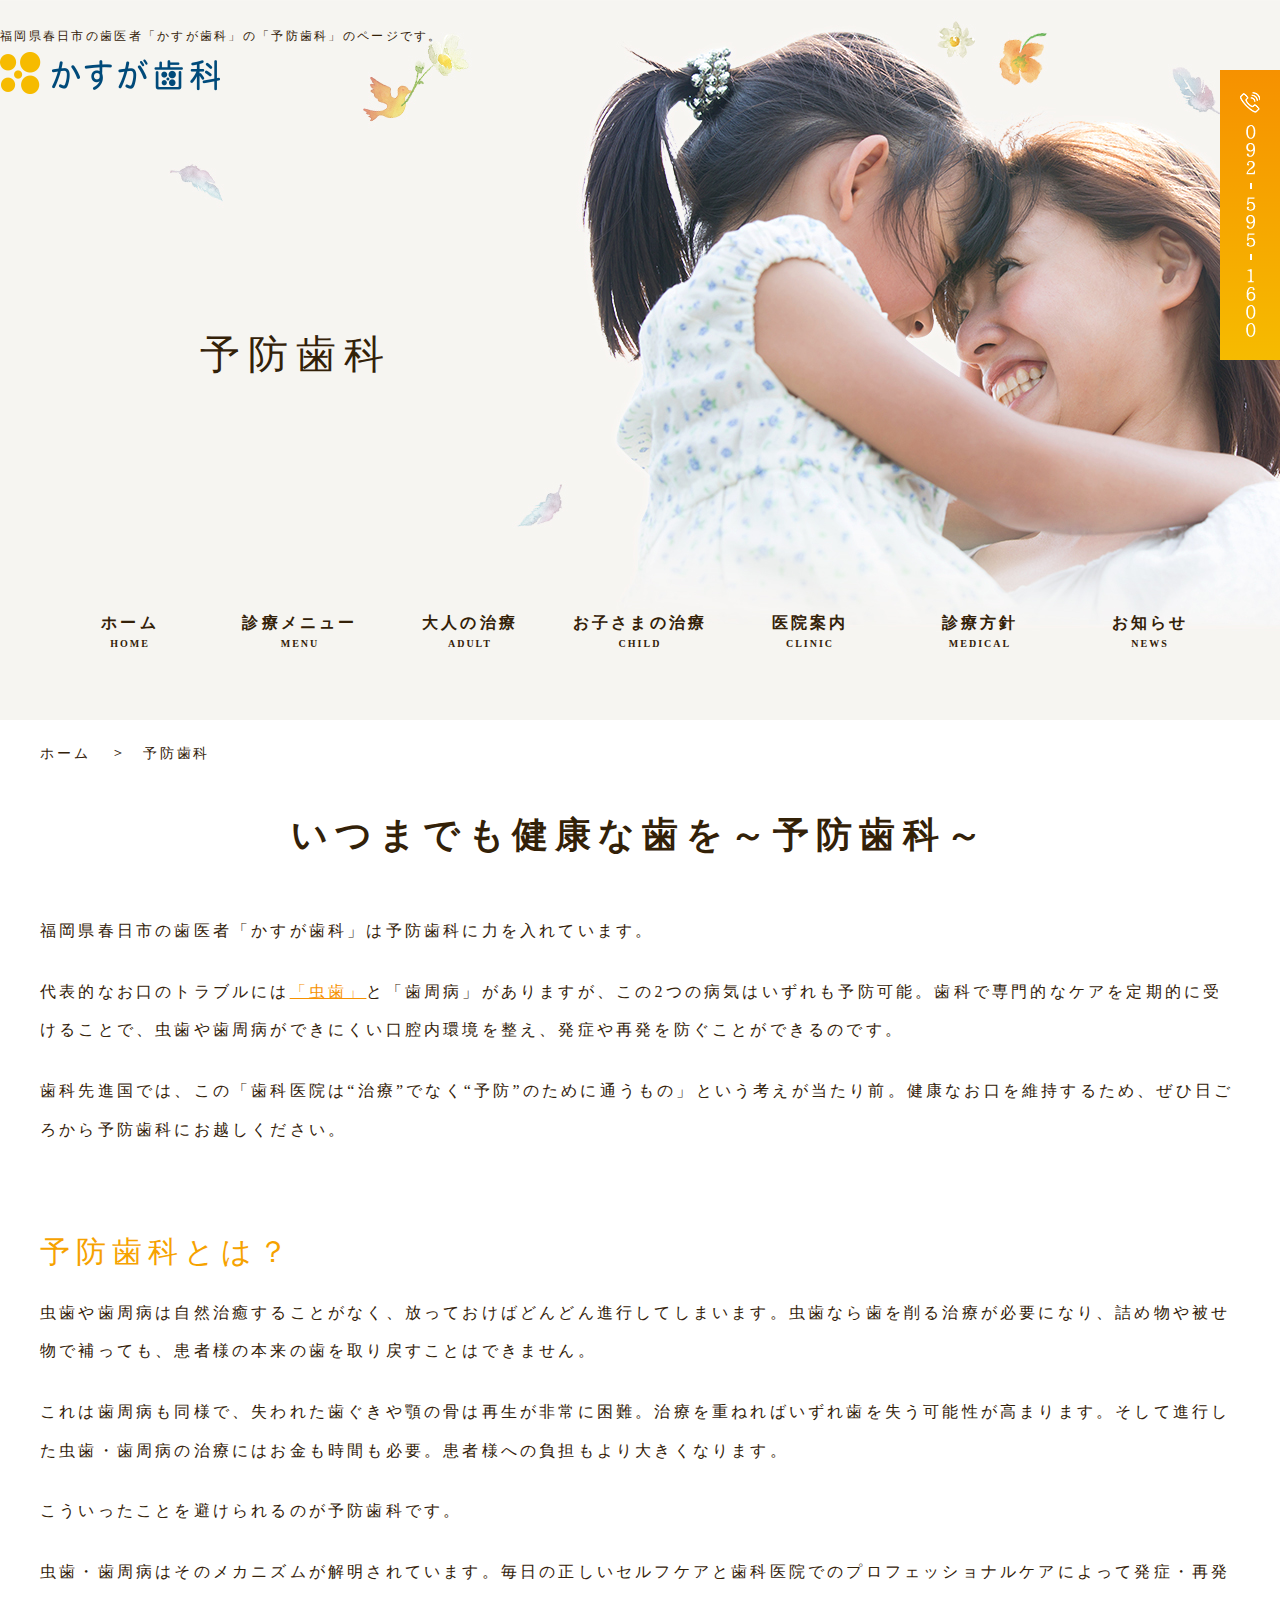
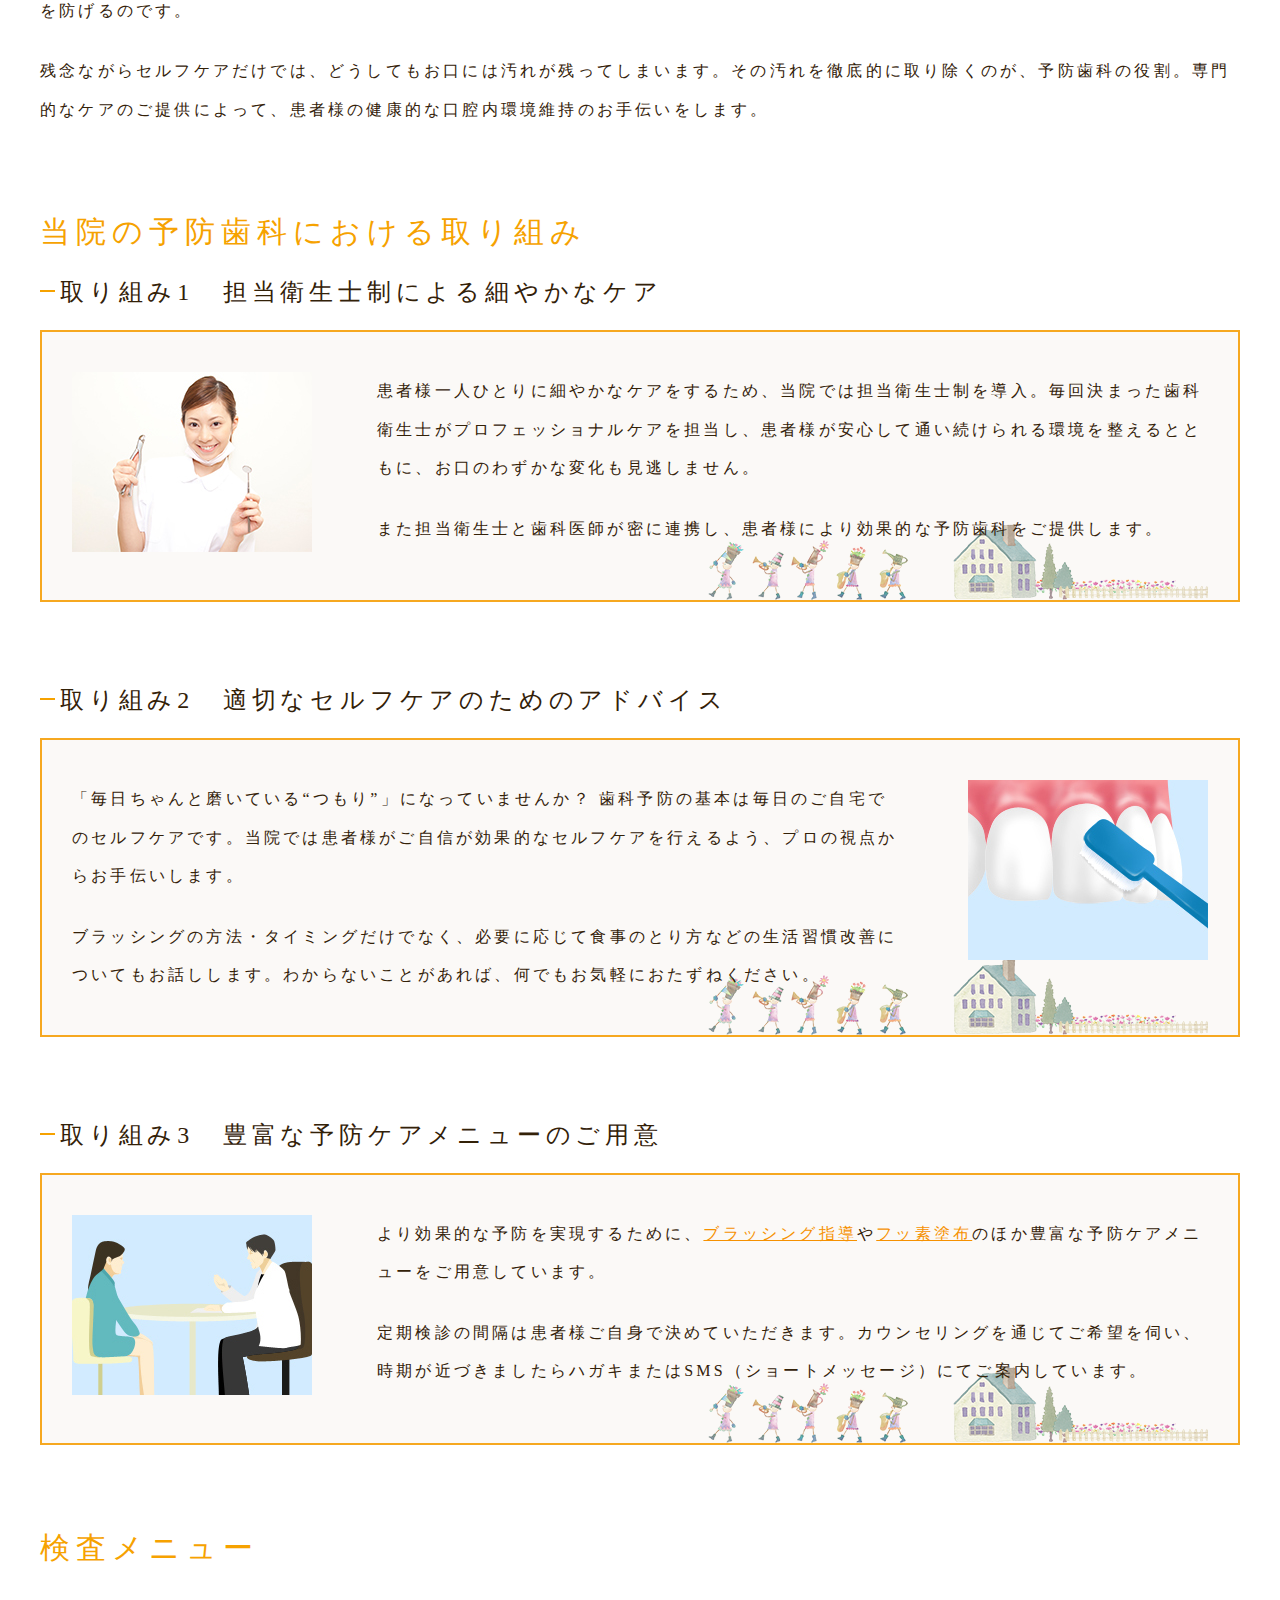
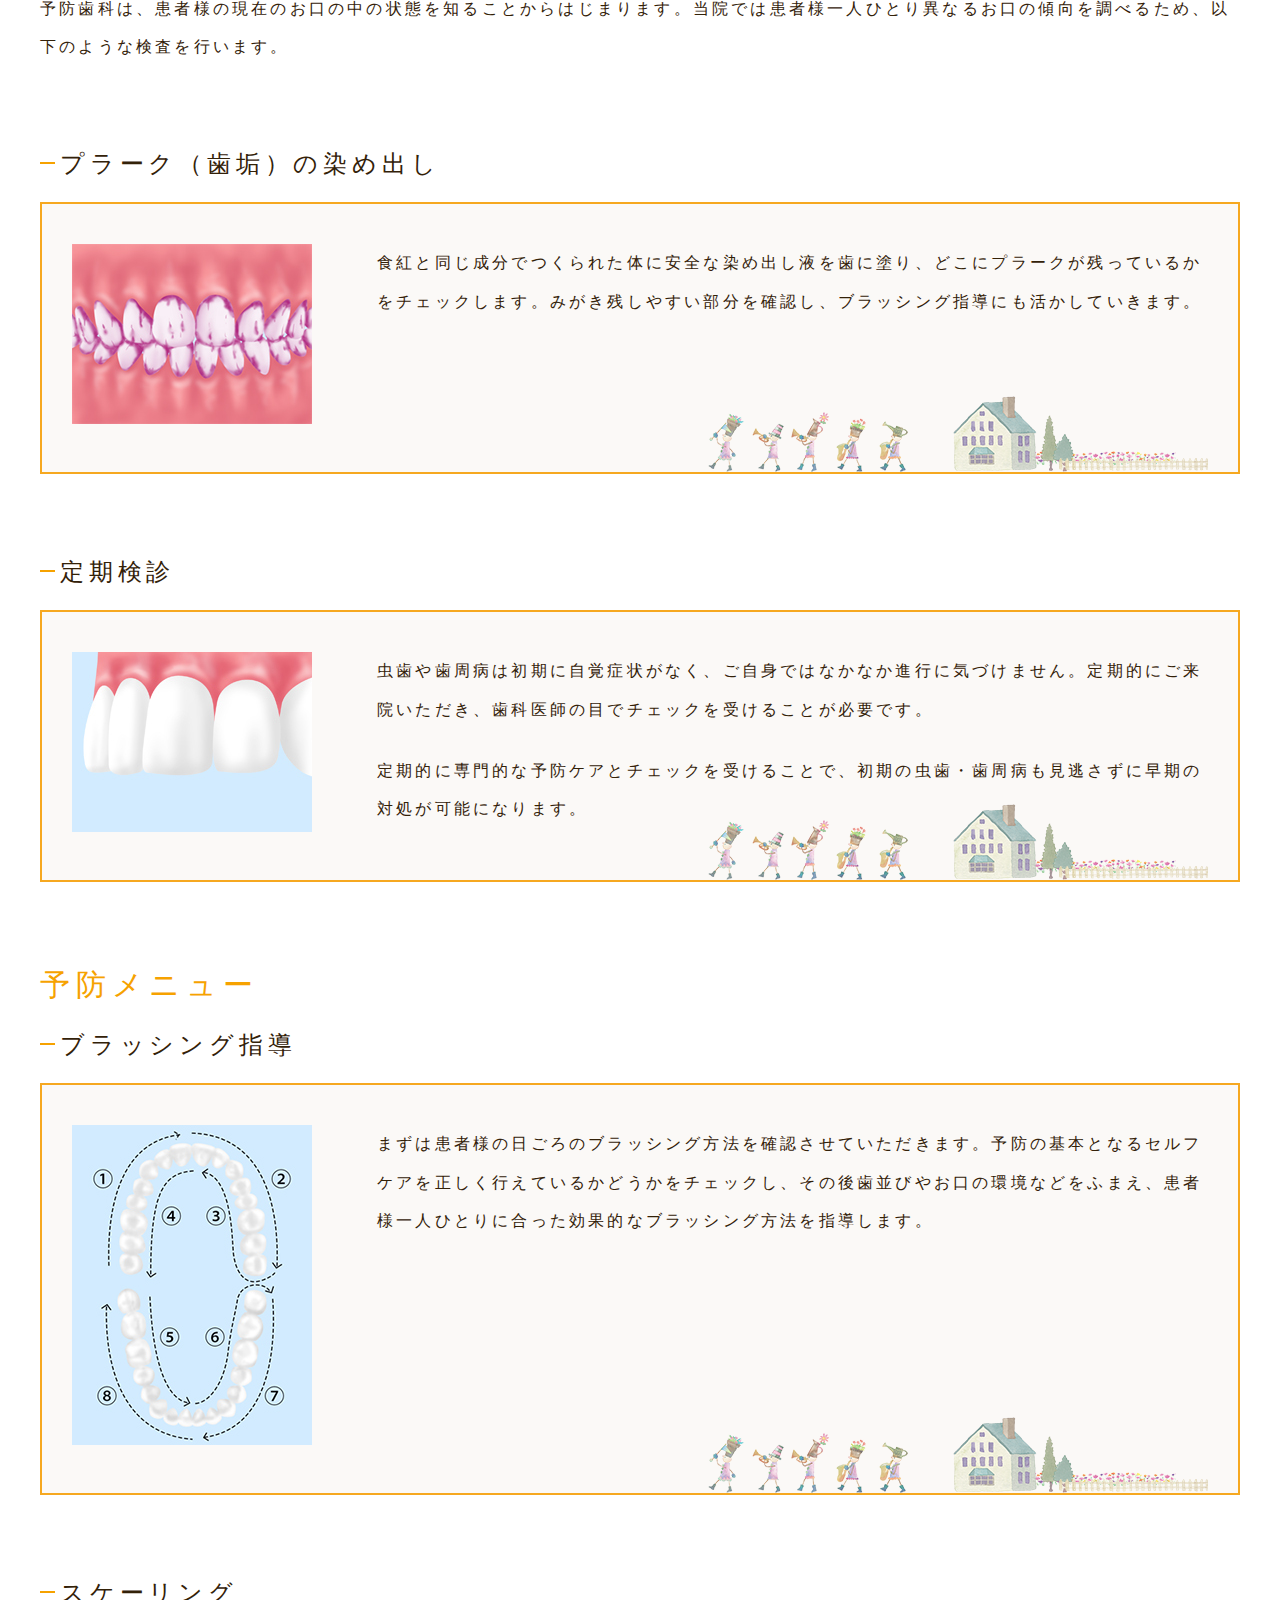
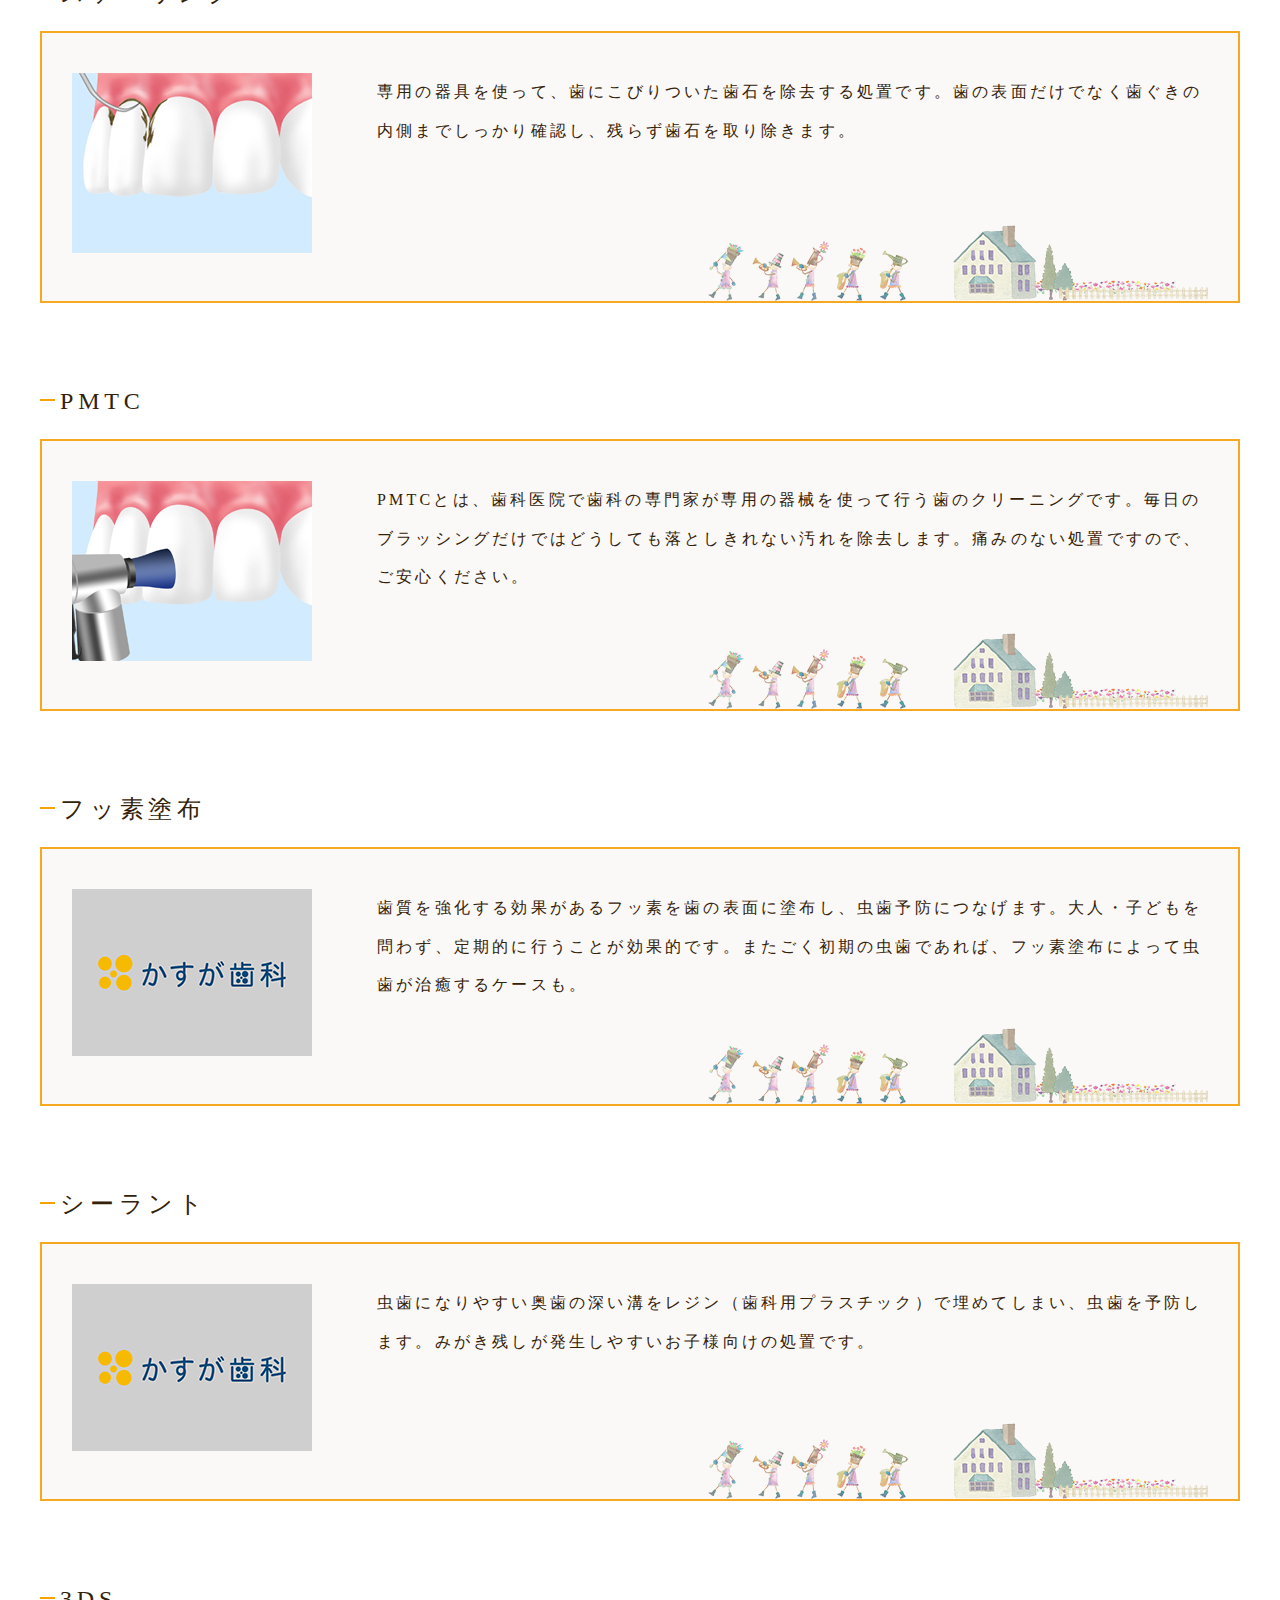
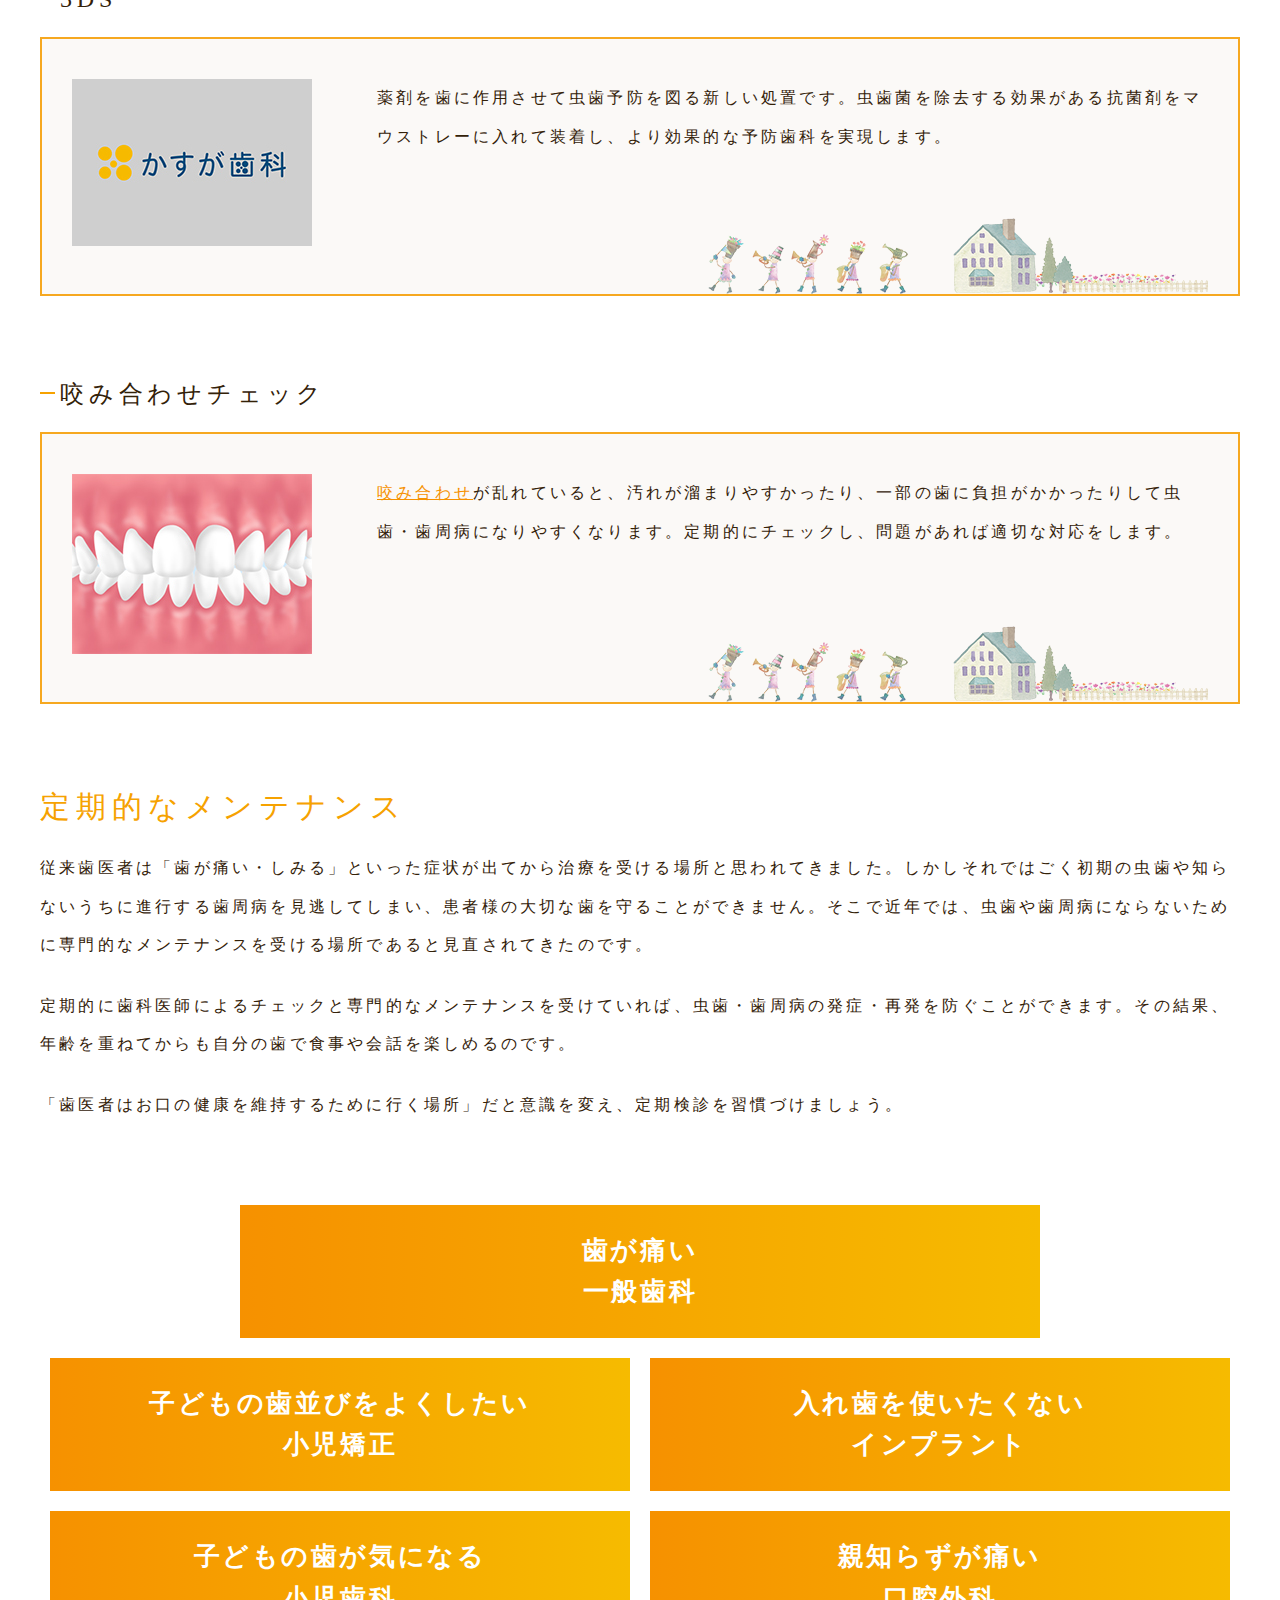
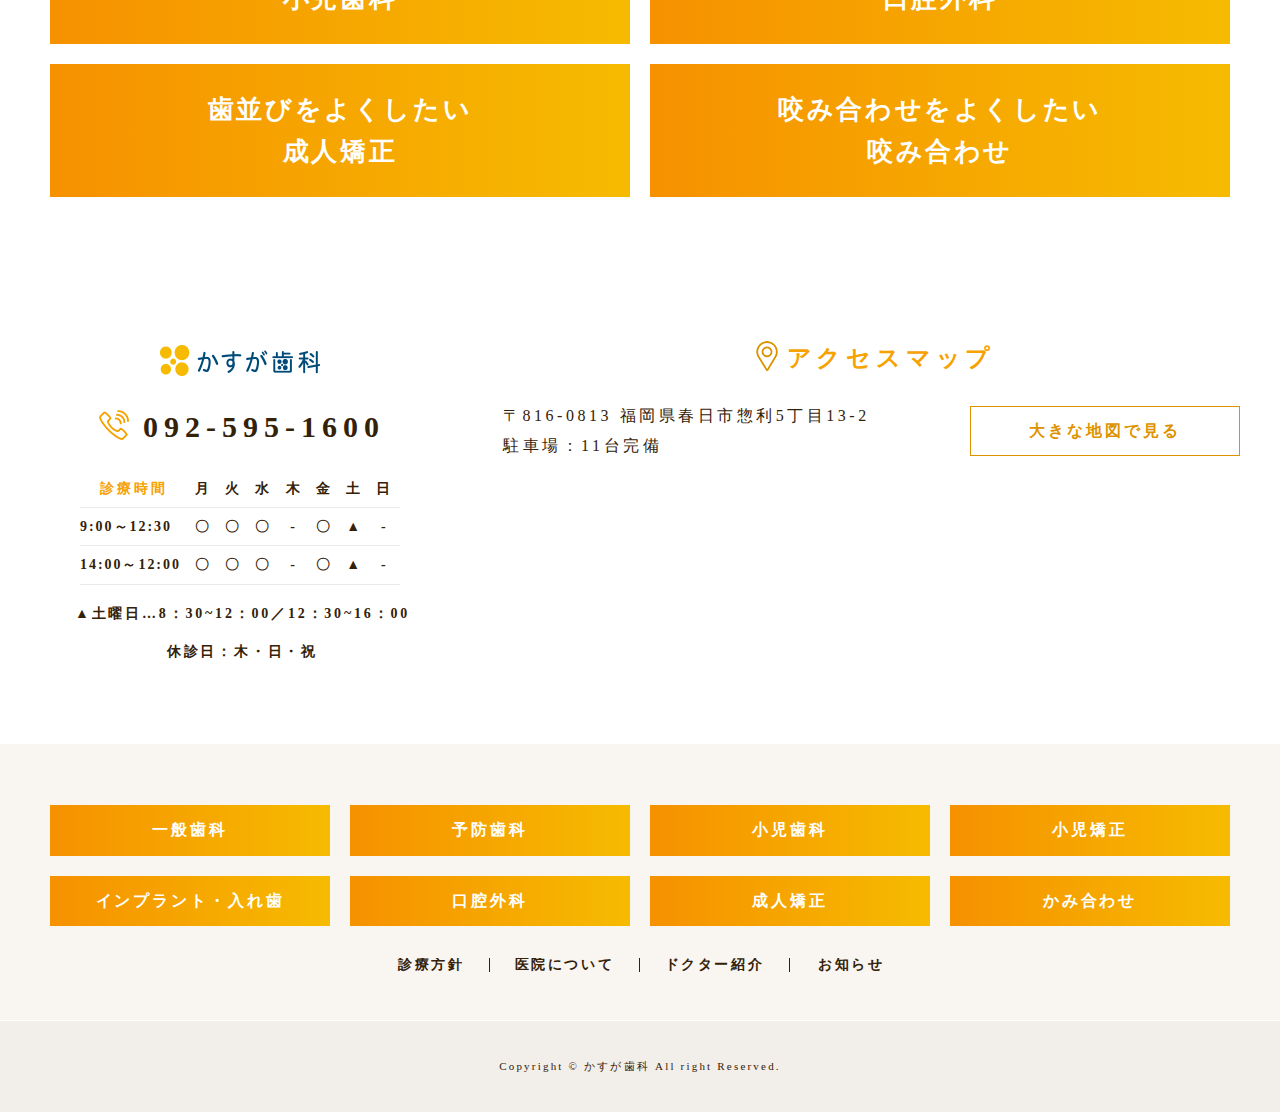
<file: menu/prevent.html>
<!doctype html>
<html lang="ja">
<head>
<meta charset="utf-8">
<meta name="viewport" content="width=device-width, initial-scale=-100%, user-scalable=yes" />
<meta name="format-detection" content="telephone=no">
<meta property="og:type" content="website">
<title>予防歯科｜春日市の歯科医院｜定期来院型医院「かすが歯科」</title>
<meta name="keywords" content="予防,虫歯,歯周病,定期検診,フッ素">
<meta name="description" content="福岡県春日市の歯医者「かすが歯科」の「予防歯科」のページです。虫歯・歯周病は、どちらも予防できることをご存じですか？歯科医院は「治療のため」でなく「予防のため」に通う場所です。健康なお口を維持するために、日ごろから予防歯科にお越しください。">
<link rel="stylesheet" href="../css/styles.css">
<link rel="stylesheet" href="../css/responsive.css">
<script src="../js/jquery.min.js"></script> 
<!-- Google Analytics start -->
  <script>
    (function(i,s,o,g,r,a,m){i['GoogleAnalyticsObject']=r;i[r]=i[r]||function(){
    (i[r].q=i[r].q||[]).push(arguments)},i[r].l=1*new Date();a=s.createElement(o),
    m=s.getElementsByTagName(o)[0];a.async=1;a.src=g;m.parentNode.insertBefore(a,m)
    })(window,document,'script','//www.google-analytics.com/analytics.js','ga');

    ga('create', 'UA-00000000-00', 'kasugashika.jp');
    ga('send', 'pageview');

  </script>
<!-- Google Analytics end -->
</head>
<body class="under">
<div id="wrapper">
  <header id="header">
    <h1>福岡県春日市の歯医者「かすが歯科」の「予防歯科」のページです。</h1>
    <p id="logo"><a href="https://www.kasugashika.jp/"><img src="../images/logo.png" alt="福岡県春日市の歯医者「かすが歯科」のホームページです。"></a></p>
  </header>
  <div class="h-contact">
    <p><a href="../contact"><img src="../images/h_fixed.png" alt="0925951600"></a></p>
  </div>
  <div id="mainvisual">
    <label class="menu-icon"><span></span></label>
    <h2>予防歯科</h2>
  </div>
  <nav id="gnavi">
    <ul>
      <li><a href="https://www.kasugashika.jp/"><span class="ja">ホーム</span><span class="en">Home</span></a></li>
      <li class="over"> <span class="ja">診療メニュー</span> <span class="en">Menu</span>
        <div class="submenu">
          <ul>
            <li><a href="../menu">一般歯科</a></li>
            <li><a href="../menu/prevent.html">予防歯科</a></li>
            <li><a href="../menu/kids.html">小児歯科</a></li>
            <li><a href="../menu/kids-ortho.html">小児矯正</a></li>
            <li><a href="../menu/orthodontic.html">成人矯正</a></li>
            <li><a href="../menu/implant.html">インプラント・入れ歯</a></li>
            <li><a href="../menu/oral_surgery.html">口腔外科</a></li>
            <li><a href="../menu/kamiawase.html">かみ合わせ</a></li>
          </ul>
        </div>
      </li>
      <li class="over"> <span class="ja">大人の治療</span> <span class="en">Adult</span>
        <div class="submenu">
          <ul>
            <li><a href="../menu">歯が痛い</a></li>
            <li><a href="../menu/oral_surgery.html">親知らずが痛い</a></li>
            <li><a href="../menu/orthodontic.html">見た目が気になる</a></li>
            <li><a href="../menu/implant.html">歯が欠けてしまった</a></li>
            <li><a href="../menu/kamiawase.html">かみ合わせが気になる</a></li>
          </ul>
        </div>
      </li>
      <li class="over"> <span class="ja">お子さまの治療</span> <span class="en">Child</span>
        <div class="submenu">
          <ul>
            <li><a href="../menu/prevent.html">予防で健康に</a></li>
            <li><a href="../menu/kids.html">痛くてつらい</a></li>
            <li><a href="../menu/kids-ortho.html">歯並びが悪い</a></li>
          </ul>
        </div>
      </li>
      <li class="over"> <span class="ja">医院案内</span> <span class="en">Clinic</span>
        <div class="submenu">
          <ul>
            <li><a href="../about/clinic.html">医院について</a></li>
            <li><a href="../about/doctor.html">ドクター紹介</a></li>
            <li><a href="../column">コラム</a></li>
          </ul>
        </div>
      </li>
      <li><a href="../about/concept.html"><span class="ja">診療方針</span><span class="en">Medical</span></a></li>
      <li><a href="../column/cate_1"><span class="ja">お知らせ</span><span class="en">News</span></a></li>
    </ul>
  </nav>
  <main id="main">
    <div id="content">
      <ul class="topic-path">
        <li><a href="https://www.kasugashika.jp/">ホーム</a></li>
        <li>予防歯科</li>
      </ul>
      <section>
        <h3>いつまでも健康な歯を～予防歯科～</h3>
        <p>福岡県春日市の歯医者「かすが歯科」は予防歯科に力を入れています。</p>
        <p>代表的なお口のトラブルには<a href="../menu/">「虫歯」</a>と「歯周病」がありますが、この2つの病気はいずれも予防可能。歯科で専門的なケアを定期的に受けることで、虫歯や歯周病ができにくい口腔内環境を整え、発症や再発を防ぐことができるのです。</p>
        <p>歯科先進国では、この「歯科医院は“治療”でなく“予防”のために通うもの」という考えが当たり前。健康なお口を維持するため、ぜひ日ごろから予防歯科にお越しください。</p>
      </section>
      <section>
        <h4>予防歯科とは？</h4>
        <p>虫歯や歯周病は自然治癒することがなく、放っておけばどんどん進行してしまいます。虫歯なら歯を削る治療が必要になり、詰め物や被せ物で補っても、患者様の本来の歯を取り戻すことはできません。</p>
        <p>これは歯周病も同様で、失われた歯ぐきや顎の骨は再生が非常に困難。治療を重ねればいずれ歯を失う可能性が高まります。そして進行した虫歯・歯周病の治療にはお金も時間も必要。患者様への負担もより大きくなります。</p>
        <p>こういったことを避けられるのが予防歯科です。</p>
        <p>虫歯・歯周病はそのメカニズムが解明されています。毎日の正しいセルフケアと歯科医院でのプロフェッショナルケアによって発症・再発を防げるのです。</p>
        <p>残念ながらセルフケアだけでは、どうしてもお口には汚れが残ってしまいます。その汚れを徹底的に取り除くのが、予防歯科の役割。専門的なケアのご提供によって、患者様の健康的な口腔内環境維持のお手伝いをします。</p>
      </section>
      <section>
        <h4>当院の予防歯科における取り組み</h4>
        <h5>取り組み1　担当衛生士制による細やかなケア</h5>
        <div class="under-frm">
          <p class="image-l"><img src="../images/prevent_img01.jpg" alt="取り組み1　担当衛生士制による細やかなケア"></p>
          <p>患者様一人ひとりに細やかなケアをするため、当院では担当衛生士制を導入。毎回決まった歯科衛生士がプロフェッショナルケアを担当し、患者様が安心して通い続けられる環境を整えるとともに、お口のわずかな変化も見逃しません。</p>
          <p>また担当衛生士と歯科医師が密に連携し、患者様により効果的な予防歯科をご提供します。</p>
        </div>
      </section>
      <section>
        <h5>取り組み2　適切なセルフケアのためのアドバイス</h5>
        <div class="under-frm">
          <p class="image-r"><img src="../images/prevent_img02.jpg" alt="取り組み2　適切なセルフケアのためのアドバイス"></p>
          <p>「毎日ちゃんと磨いている“つもり”」になっていませんか？ 歯科予防の基本は毎日のご自宅でのセルフケアです。当院では患者様がご自信が効果的なセルフケアを行えるよう、プロの視点からお手伝いします。</p>
          <p>ブラッシングの方法・タイミングだけでなく、必要に応じて食事のとり方などの生活習慣改善についてもお話しします。わからないことがあれば、何でもお気軽におたずねください。</p>
        </div>
      </section>
      <section>
        <h5>取り組み3　豊富な予防ケアメニューのご用意</h5>
        <div class="under-frm">
          <p class="image-l"><img src="../images/prevent_img03.jpg" alt="取り組み3　豊富な予防ケアメニューのご用意"></p>
          <p>より効果的な予防を実現するために、<a href="#ttl01">ブラッシング指導</a>や<a href="#ttl02">フッ素塗布</a>のほか豊富な予防ケアメニューをご用意しています。</p>
          <p>定期検診の間隔は患者様ご自身で決めていただきます。カウンセリングを通じてご希望を伺い、時期が近づきましたらハガキまたはSMS（ショートメッセージ）にてご案内しています。</p>
        </div>
      </section>
      <section>
        <h4>検査メニュー</h4>
        <p>予防歯科は、患者様の現在のお口の中の状態を知ることからはじまります。当院では患者様一人ひとり異なるお口の傾向を調べるため、以下のような検査を行います。</p>
      </section>
      <section>
        <h5>プラーク（歯垢）の染め出し</h5>
        <div class="under-frm">
          <p class="image-l"><img src="../images/prevent_img04.jpg" alt="プラーク（歯垢）の染め出し"></p>
          <p>食紅と同じ成分でつくられた体に安全な染め出し液を歯に塗り、どこにプラークが残っているかをチェックします。みがき残しやすい部分を確認し、ブラッシング指導にも活かしていきます。</p>
        </div>
      </section>
      <section>
        <h5>定期検診</h5>
        <div class="under-frm">
          <p class="image-l"><img src="../images/prevent_img05.jpg" alt="定期検診"></p>
          <p>虫歯や歯周病は初期に自覚症状がなく、ご自身ではなかなか進行に気づけません。定期的にご来院いただき、歯科医師の目でチェックを受けることが必要です。</p>
          <p>定期的に専門的な予防ケアとチェックを受けることで、初期の虫歯・歯周病も見逃さずに早期の対処が可能になります。</p>
        </div>
      </section>
      <section id="ttl01">
        <h4>予防メニュー</h4>
        <h5>ブラッシング指導</h5>
        <div class="under-frm">
          <p class="image-l"><img src="../images/prevent_img06.jpg" alt="ブラッシング指導"></p>
          <p>まずは患者様の日ごろのブラッシング方法を確認させていただきます。予防の基本となるセルフケアを正しく行えているかどうかをチェックし、その後歯並びやお口の環境などをふまえ、患者様一人ひとりに合った効果的なブラッシング方法を指導します。</p>
        </div>
      </section>
      <section>
        <h5>スケーリング</h5>
        <div class="under-frm">
          <p class="image-l"><img src="../images/prevent_img07.jpg" alt="スケーリング"></p>
          <p>専用の器具を使って、歯にこびりついた歯石を除去する処置です。歯の表面だけでなく歯ぐきの内側までしっかり確認し、残らず歯石を取り除きます。</p>
        </div>
      </section>
      <section>
        <h5>PMTC</h5>
        <div class="under-frm">
          <p class="image-l"><img src="../images/prevent_img08.jpg" alt="PMTC"></p>
          <p>PMTCとは、歯科医院で歯科の専門家が専用の器械を使って行う歯のクリーニングです。毎日のブラッシングだけではどうしても落としきれない汚れを除去します。痛みのない処置ですので、ご安心ください。</p>
        </div>
      </section>
      <section id="ttl02">
        <h5>フッ素塗布</h5>
        <div class="under-frm">
          <p class="image-l"><img src="../images/prevent_img09.jpg" alt="フッ素塗布"></p>
          <p>歯質を強化する効果があるフッ素を歯の表面に塗布し、虫歯予防につなげます。大人・子どもを問わず、定期的に行うことが効果的です。またごく初期の虫歯であれば、フッ素塗布によって虫歯が治癒するケースも。</p>
        </div>
      </section>
      <section>
        <h5>シーラント</h5>
        <div class="under-frm">
          <p class="image-l"><img src="../images/prevent_img10.jpg" alt="シーラント"></p>
          <p>虫歯になりやすい奥歯の深い溝をレジン（歯科用プラスチック）で埋めてしまい、虫歯を予防します。みがき残しが発生しやすいお子様向けの処置です。</p>
        </div>
      </section>
      <section>
        <h5>3DS</h5>
        <div class="under-frm">
          <p class="image-l"><img src="../images/prevent_img11.jpg" alt="3DS"></p>
          <p>薬剤を歯に作用させて虫歯予防を図る新しい処置です。虫歯菌を除去する効果がある抗菌剤をマウストレーに入れて装着し、より効果的な予防歯科を実現します。</p>
        </div>
      </section>
      <section>
        <h5>咬み合わせチェック</h5>
        <div class="under-frm">
          <p class="image-l"><img src="../images/prevent_img12.jpg" alt="咬み合わせチェック"></p>
          <p><a href="../menu/kamiawase.html">咬み合わせ</a>が乱れていると、汚れが溜まりやすかったり、一部の歯に負担がかかったりして虫歯・歯周病になりやすくなります。定期的にチェックし、問題があれば適切な対応をします。</p>
        </div>
      </section>
      <section>
        <h4>定期的なメンテナンス</h4>
        <p>従来歯医者は「歯が痛い・しみる」といった症状が出てから治療を受ける場所と思われてきました。しかしそれではごく初期の虫歯や知らないうちに進行する歯周病を見逃してしまい、患者様の大切な歯を守ることができません。そこで近年では、虫歯や歯周病にならないために専門的なメンテナンスを受ける場所であると見直されてきたのです。</p>
        <p>定期的に歯科医師によるチェックと専門的なメンテナンスを受けていれば、虫歯・歯周病の発症・再発を防ぐことができます。その結果、年齢を重ねてからも自分の歯で食事や会話を楽しめるのです。</p>
        <p>「歯医者はお口の健康を維持するために行く場所」だと意識を変え、定期検診を習慣づけましょう。</p>
      </section>
      <div class="section">
        <ul class="list-bnr under-bnr">
          <li class="bnr-full"><a href="../menu/">歯が痛い<br>一般歯科</a></li>
          <li><a href="../menu/kids-ortho.html">子どもの歯並びをよくしたい<br>小児矯正</a></li>
          <li><a href="../menu/implant.html">入れ歯を使いたくない<br>インプラント</a></li>
          <li><a href="../menu/kids.html">子どもの歯が気になる<br>小児歯科</a></li>
          <li><a href="../menu/oral_surgery.html">親知らずが痛い<br>口腔外科</a></li>
          <li><a href="../menu/orthodontic.html">歯並びをよくしたい<br>成人矯正</a></li>
          <li><a href="../menu/kamiawase.html">咬み合わせをよくしたい<br>咬み合わせ</a></li>
        </ul>
      </div>
    </div>
  </main>
  <footer id="footer">
    <div class="footer01">
      <div class="container">
        <div class="f01-content">
          <div class="f01-contact">
            <p class="f01-logo"><a href="https://www.kasugashika.jp/"><img src="../images/f01_logo.png" alt="KASUGASHIKA"></a></p>
            <p class="f01-tel"><a href="tel:0925951600" class="sweetlink">092-595-1600</a></p>
            <table class="f01-cal">
              <tr>
                <th>診療時間</th>
                <th>月</th>
                <th>火</th>
                <th>水</th>
                <th>木</th>
                <th>金</th>
                <th>土</th>
                <th>日</th>
              </tr>
              <tr>
                <td>9:00～12:30</td>
                <td>&#12295;</td>
                <td>&#12295;</td>
                <td>&#12295;</td>
                <td>-</td>
                <td>&#12295;</td>
                <td>&#9650;</td>
                <td>-</td>
              </tr>
              <tr>
                <td>14:00～12:00</td>
                <td>&#12295;</td>
                <td>&#12295;</td>
                <td>&#12295;</td>
                <td>-</td>
                <td>&#12295;</td>
                <td>&#9650;</td>
                <td>-</td>
              </tr>
            </table>
            <p class="f01-time">&#9650;土曜日…8：30~12：00／12：30~16：00<br>休診日：木・日・祝</p>
          </div>
          <div class="f01-gmap">
            <h3 class="idx-h3">アクセスマップ</h3>
            <dl class="f01-add">
              <dt>
                <p>〒816-0813  福岡県春日市惣利5丁目13-2<br>駐車場：11台完備</p>
              </dt>
              <dd class="idx-btn"><a href="https://goo.gl/maps/3iRnwT4pMqm3VZsu7" target="blank">大きな地図で見る</a></dd>
            </dl>
            <div id="gmap">
              <iframe src="https://www.google.com/maps/embed?pb=!1m18!1m12!1m3!1d2352.130767494163!2d130.46826946024342!3d33.51658823449219!2m3!1f0!2f0!3f0!3m2!1i1024!2i768!4f13.1!3m3!1m2!1s0x354190ab59d99207%3A0x6ca4b6fccb1af4cb!2z44GL44GZ44GM5q2v56eR!5e0!3m2!1sja!2s!4v1582095156861!5m2!1sja!2s" width="100%" height="100%" frameborder="0" style="border:0;" allowfullscreen=""></iframe>
            </div>
          </div>
        </div>
      </div>
    </div>
    <div class="footer02">
      <div class="container">
        <ul class="f02-list-btn">
          <li class="idx-btn"><a href="../menu">一般歯科</a></li>
          <li class="idx-btn"><a href="../menu/prevent.html">予防歯科</a></li>
          <li class="idx-btn"><a href="../menu/kids-ortho.html">小児歯科</a></li>
          <li class="idx-btn"><a href="../menu/kids.html">小児矯正</a></li>
          <li class="idx-btn"><a href="../menu/implant.html">インプラント・入れ歯</a></li>
          <li class="idx-btn"><a href="../menu/oral_surgery.html">口腔外科</a></li>
          <li class="idx-btn"><a href="../menu/orthodontic.html">成人矯正</a></li>
          <li class="idx-btn"><a href="../menu/kamiawase.html">かみ合わせ</a></li>
        </ul>
        <ul class="f02-list-link">
          <li class="idx-btn"><a href="../about/concept.html">診療方針</a></li>
          <li class="idx-btn"><a href="../about/clinic.html">医院について</a></li>
          <li class="idx-btn"><a href="../about/doctor.html">ドクター紹介</a></li>
          <li class="idx-btn"><a href="../column/cate_1">お知らせ</a></li>
        </ul>
      </div>
    </div>
    <div class="footer-fixed">
      <ul>
        <li><a href="tel:0925951600">092-595-1600</a></li>
      </ul>
    </div>
    <p id="totop"><a href="#wrapper"><img src="../images/totop.png" alt="to top" /></a></p>
    <p class="copyright">Copyright &copy; かすが歯科 All right Reserved.</p>
  </footer>
</div>
<script src="../js/track-tel.js"></script> 
<script src="../js/sweetlink.js"></script> 
<script src="../js/common.js"></script>
</body>
</html>
</file>
<file: css/responsive.css>
.sp, .sp320, .sp375, .sp425, .sp475 {
  display: none;
}
.pc, .pc320, .pc375, .pc425, .pc475 {
  display: block;
}
/**************** CSS Only IE *****************/
@media screen\0 {
  .idx-btn a {
    padding: 16px 10px 12px;
  }
  .idx-h3 span::before, .idx-h3 span::after {
    top: calc(50% - 5px);
  }
  #gnavi > ul > li {
    padding: 17px 0 12px;
  }
  .submenu li::before {
    top: 13px;
  }
  .b01-blog li {
    padding: 12px 28px 8px;
  }
  .b01-item:nth-child(2) .idx-btn a {
    padding: 16px 10px 12px 45px;
  }
  .b03-list .idx-btn a, .f01-add .idx-btn a {
    padding: 15px 10px 11px;
  }
  .b05-content .idx-btn a {
    padding: 16px 10px 12px 55px;
  }
  .f01-tel a {
    padding-top: 4px;
  }
  .f01-gmap .idx-h3 {
    padding-top: 3px;
  }
  .f02-list-link li a {
    padding: 5px 0 0;
  }
}
@media screen and (max-width: 640px) {
  h1, h2, h3, h4, h5, h6, input, button, textarea, select, p, blockquote, th, td, pre, address, li, dt, dd {
    font-size: 140%;
  }
  #wrapper {
    min-width: 100%;
  }
  .container {
    width: 100%;
    padding: 0 3%;
  }
  .sp {
    display: block;
  }
  .pc {
    display: none;
  }
  #totop {
    bottom: 60px;
    right: 3%;
    width: 40px;
  }
  /* MENU-ICON */
  .menu-icon {
    position: fixed;
    top: 10px;
    right: 3%;
    display: flex;
    justify-content: center;
    align-items: center;
    width: 40px;
    height: 40px;
    z-index: 1000;
    background: #f6bb00;
    transition: all 0.2s ease;
  }
  .menu-icon > span {
    display: block;
    margin: 0 auto;
    width: 28px;
    height: 2px;
    background-color: #fff;
    transition-duration: 0s;
    transition-delay: 0.2s;
  }
  .menu-icon > span::after, .menu-icon > span::before {
    display: block;
    content: '';
    position: absolute;
    width: 28px;
    height: 2px;
    background-color: #fff;
    transition-duration: 0.2s;
  }
  .menu-icon > span::before {
    margin-top: -10px;
  }
  .menu-icon > span::after {
    margin-top: 10px;
  }
  .menu-icon.active > span {
    background-color: transparent;
  }
  .menu-icon.active > span::before, .menu-icon.active > span::after {
    margin-top: 0px;
    transition-delay: 0s, 0.2s;
  }
  .menu-icon.active > span::before {
    transform: rotate(45deg);
  }
  .menu-icon.active > span::after {
    transform: rotate(-45deg);
  }
  /****************** Header *****************/
  h1 {
    display: none;
  }
  #logo {
    width: 160px;
    margin: 0;
  }
  #header {
    padding: 14px 3%;
    z-index: 1000;
  }
  /****************** Mainvisual *****************/
  #mainvisual {
    height: 80vw;
  }
  #index #mainvisual h2 {
    font-size: 3.4vw;
    line-height: 2em;
    text-shadow: 0 0 5px #fff, 0 0 5px #fff, 0 0 5px #fff, 0 0 5px #fff, 0 0 5px #fff, 0 0 5px #fff, 0 0 5px #fff, 0 0 5px #fff, 0 0 5px #fff, 0 0 5px #fff, 0 0 5px #fff, 0 0 5px #fff, 0 0 5px #fff, 0 0 5px #fff, 0 0 5px #fff;
    top: auto;
    bottom: 0;
    left: 50%;
    transform: translateX(-50%);
    width: 100%;
    padding: 0 3%;
  }
  #index #mainvisual h2 span {
    color: #f6a200;
    font-size: 5vw;
    display: block;
    letter-spacing: 0.2em;
    margin-bottom: 0.5em;
  }
  .idx-slider .slider01 {
    background: url('../images/idx_main01.png') bottom right no-repeat;
    background-size: 90vw auto;
  }
  .idx-slider .slider02 {
    background: url('../images/idx_main02.png') bottom right no-repeat;
    background-size: 90vw auto;
  }
  .idx-slider .slider03 {
    background: url('../images/idx_main03.png') bottom right no-repeat;
    background-size: 90vw auto;
  }
  /****************** Gnavi *****************/
  #gnavi {
    display: none;
    position: fixed;
    top: 0;
    left: 0;
    width: 100%;
    height: 100%;
    overflow-y: auto;
    overflow-x: hidden;
    background: rgba(255, 255, 255, 0.75);
    z-index: 900;
    margin: 0;
  }
  .under #gnavi {
    top: 0;
  }
  #gnavi > ul {
    display: block;
    padding: 60px 3% 0;
  }
  #gnavi > ul > li {
    line-height: 1.4em;
    width: 100%;
    border-bottom: 1px solid #332108;
  }
  #gnavi > ul > li:hover, #gnavi > ul > li.active {
    background: rgba(246, 187, 0, 1);
  }
  #gnavi > ul > li:hover span, #gnavi > ul > li.active span {
    color: #fff !important;
  }
  #gnavi span {
    color: #332108;
    transition: all 0.6s ease;
    font-size: 12px;
  }
  #gnavi span.en {
    font-size: 14px;
  }
  .submenu {
    position: static;
    width: 100%;
    padding: 0;
    background: transparent;
    margin-top: 15px;
  }
  .submenu ul {
    display: block;
    margin: 0 3%;
  }
  .submenu li {
    width: 100%;
    padding: 0;
    margin: 0 !important;
  }
  .submenu li::before {
    content: none;
  }
  .submenu li a {
    color: #fff;
    padding: 10px;
    border-bottom: 1px dashed #fff;
  }
  .submenu li a:hover {
    color: #f6a200;
    background: #fff;
  }
  .submenu li:last-child a {
    border-bottom: none;
  }
  /****************** Idx *****************/
  .idx-h3 {
    font-size: 22px;
    padding-left: 0;
  }
  .idx-h3 span {
    font-size: 22px;
    padding: 0 25px;
    line-height: 1.4em;
  }
  .idx-h3 span::before, .idx-h3 span::after {
    width: 20px;
  }
  .idx-h3 span::before {
    left: 0;
  }
  .idx-h3 span::after {
    right: 0;
  }
  .idx-btn {
    max-width: 320px;
  }
  .idx-btn a {
    padding: 10px 5px;
  }
  /****************** Box01 *****************/
  .box01 {
    padding: 30px 0 40px;
  }
  .b01-content {
    display: block;
  }
  .b01-item {
    max-width: 100%;
    margin-bottom: 0;
  }
  .b01-item:nth-child(1) {
    margin-bottom: 30px;
  }
  .b01-item h3 {
    padding-left: 0;
  }
  .b01-item h3::before {
    content: none;
  }
  .b01-item:nth-child(1) h3, .b01-item:nth-child(2) h3 {
    margin-bottom: 20px;
  }
  .b01-blog {
    max-height: 130px;
  }
  .b01-blog li {
    padding: 7px 15px;
    line-height: 2em;
  }
  .b01-blog li span {
    margin-right: 25px;
  }
  .b01-contact {
    line-height: 2.4em;
    margin-bottom: 20px;
  }
  .b01-item:nth-child(2) .idx-btn a {
    letter-spacing: 0.18em;
    padding: 10px 5px 10px 30px;
  }
  .b01-item:nth-child(2) .idx-btn a::after {
    top: 9px;
    left: calc(50% - 142px);
    width: 16px;
    height: 18px;
    transform: none;
  }
  /****************** Box02 *****************/
  .box02 {
    padding: 40px 0;
    background: #fbf9f7;
  }
  .b02-content {
    display: block;
  }
  .b02-list-img {
    display: none;
  }
  .b02-img-sp {
    display: block;
    text-align: center;
    max-width: 360px;
    margin: 0 auto 20px;
  }
  .b02-subs {
    max-width: 100%;
    padding: 0;
    background: url('../images/b02_subs_bg.png') top 70px center no-repeat;
    background-size: 288px auto;
  }
  .b02-subs .idx-h3 {
    margin-bottom: 0;
    display: block;
    left: 50%;
    transform: translateX(-50%);
  }
  .b02-des {
    text-align: center;
  }
  /****************** Box03 *****************/
  .box03 {
    padding: 40px 0 30px;
  }
  .box03 .idx-h3 {
    padding-top: 45px;
    background-size: 50px auto;
    margin-bottom: 30px;
    line-height: 1.4em;
  }
  .b03-content {
    display: block;
  }
  .b03-item {
    max-width: 100%;
    width: 100%;
  }
  .b03-title {
    margin-bottom: 10px;
    max-width: 360px;
    margin: 0 auto;
  }
  .b03-list {
    justify-content: center;
    max-width: 100%;
    margin: 0;
  }
  .b03-list .idx-btn {
    margin: 0 5px 10px;
    max-width: 270px;
    width: 100%;
  }
  .b03-item:last-child {
    padding-top: 20px;
  }
  .b03-img {
    max-width: 360px;
    margin: 20px auto 0;
  }
  /****************** Box04 *****************/
  .box04 {
    padding: 40px 0 0;
  }
  .box04::before {
    border-right: 3000px solid transparent;
    border-top: 300px solid #f4f4f4;
  }
  .box04 .idx-h3 {
    font-size: 22px;
    margin-bottom: 20px;
    padding-left: 0;
  }
  .b04-des {
    margin-bottom: 0;
  }
  .b04-img {
    margin-bottom: 20px;
    padding-left: 0;
  }
  .b04-item li {
    max-width: 48%;
  }
  .b04-item li a {
    padding-top: 0;
    height: 45vw;
  }
  .b04-note {
    top: 15px;
    left: 10px;
  }
  .b04-item li:nth-child(n + 5) .b04-note {
    top: 15px;
  }
  .b04-icon {
    width: 20vw;
    height: 20vw;
  }
  .b04-icon img {
    max-width: 8vw;
  }
  .b04-item li:nth-child(5) .b04-icon img {
    max-width: 6vw;
  }
  .b04-item li:nth-child(6) .b04-icon img {
    max-width: 10vw;
  }
  .b04-tlt {
    font-size: 14px;
    margin-top: 15px;
    padding: 0 5px;
    text-align: center;
    line-height: 1.6em;
  }
  /****************** Box05 *****************/
  .box05 {
    padding: 40px 0 20px;
  }
  .box05 .idx-h3 {
    padding-top: 48px;
    background-size: 26px auto;
    margin-bottom: 20px;
  }
  .b05-cal {
    margin-bottom: 20px;
  }
  .b05-cal th, .b05-cal td {
    letter-spacing: 0;
    padding: 10px;
    font-size: 12px;
    line-height: 1.4em;
  }
  .b05-cal th {
    font-size: 14px;
  }
  .b05-cal th:first-child {
    width: 100px;
    letter-spacing: 0.2em;
  }
  .b05-cal td:first-child {
    font-size: 13px;
  }
  .b05-time, .b05-add {
    padding-left: 0;
    margin-bottom: 10px;
    letter-spacing: 0.2em;
    line-height: 1.8em;
  }
  .b05-add {
    margin-bottom: 20px;
  }
  .b05-content .idx-btn {
    max-width: 320px;
    margin: 0 auto 30px;
  }
  .b05-content .idx-btn a {
    letter-spacing: 0.18em;
    padding: 10px 5px 10px 30px;
  }
  .b05-content .idx-btn a::after {
    top: 9px;
    left: calc(50% - 142px);
    width: 16px;
    height: 18px;
    transform: none;
  }
  /****************** Box06 *****************/
  .box06::before {
    top: auto;
    bottom: 0;
    height: calc(100% - 15px);
  }
  .box06::after {
    content: '';
    position: absolute;
    background: url('../images/b06_bg_sp.png') center no-repeat;
    background-size: 100% auto;
    width: 300px;
    height: 46px;
    bottom: -10px;
    left: 3%;
    z-index: 0;
  }
  .box06::before {
    top: auto;
    bottom: 0;
    height: calc(100% - 15px);
  }
  .b06-content {
    padding: 65px 0;
    background-size: 100% auto;
  }
  .b06-letter {
    padding: 25px 30px;
  }
  .b06-letter .idx-h3 {
    margin-bottom: 25px;
  }
  .b06-txt {
    margin-bottom: 30px;
  }
  .b06-txt p {
    margin-bottom: 15px;
    letter-spacing: 0.2em;
  }
  .b06-list-btn {
    display: flex;
    justify-content: center;
    flex-wrap: wrap;
  }
  .b06-list-btn .idx-btn {
    max-width: 320px;
    margin-bottom: 10px;
  }
  .b06-list-btn .idx-btn:last-child {
    margin-bottom: 0;
  }
  /****************** Footer ****************/
  #footer {
    margin-bottom: 45px;
  }
  .footer01 {
    padding: 40px 0;
  }
  .f01-content {
    display: block;
  }
  .f01-contact {
    max-width: 100%;
    padding: 0;
    margin-bottom: 20px;
  }
  .f01-logo {
    margin: 0 auto 15px;
  }
  .f01-time {
    font-size: 12px;
    line-height: 2.4em;
    padding-left: 0;
  }
  .f01-tel {
    margin-bottom: 15px;
  }
  .f01-tel a {
    font-size: 24px;
    padding-left: 25px;
    background: url('../images/f01_tel.png') top 2px left calc(50% - 115px) no-repeat;
    background-size: 24px;
  }
  .f01-gmap {
    width: 100%;
  }
  .f01-gmap .idx-h3 {
    font-size: 22px;
    padding-left: 25px;
    margin-bottom: 20px;
    background: url('../images/icon_local.png') left calc(50% - 100px) top 6px no-repeat;
    background-size: 18px auto;
    margin-bottom: 10px;
  }
  .f01-add {
    display: block;
    padding: 0;
    margin-bottom: 25px;
  }
  .f01-add dt p {
    letter-spacing: 0.2em;
    line-height: 1.8em;
    margin: 0 0 20px;
    text-align: center;
  }
  .f01-add .idx-btn {
    max-width: 320px;
    margin: 0 auto;
  }
  .footer02 {
    display: none;
  }
  .copyright {
    padding: 10px 3%;
  }
  /****************** Under *****************/
  /*<p class="note sp">※表は左右にスクロールして確認することができます。</p>*/
  .tbl-scroll {
    overflow: auto;
  }
  .tbl-scroll table {
    min-width: 640px;
  }
  .tbl-block tr, .tbl-block th, .tbl-block td {
    display: block;
    width: 100% !important;
    border-bottom: none;
  }
  .tbl-block {
    border-bottom: 1px solid #eee;
  }
  .image-l, .image-r {
    float: none;
    text-align: center;
    margin: 0 0 20px;
  }
  .section, section {
    margin: 0 0 30px;
  }
  .under #content {
    padding: 0 3%;
  }
  .under #mainvisual {
    height: 60vw;
  }
  .under h2, .under h3, .under h4, .under h5, .under h6 {
    line-height: 1.4em;
  }
  .under h2 {
    padding: 0 3%;
    font-size: 32px;
    text-shadow: rgb(255, 255, 255) 1px 0px 0px, rgb(255, 255, 255) 0.540302px 0.841471px 0px, rgb(255, 255, 255) -0.416147px 0.909297px 0px, rgb(255, 255, 255) -0.989992px 0.14112px 0px, rgb(255, 255, 255) -0.653644px -0.756802px 0px, rgb(255, 255, 255) 0.283662px -0.958924px 0px, rgb(255, 255, 255) 0.96017px -0.279415px 0px;
    letter-spacing: 0.05em;
    position: relative;
    top: 20px;
  }
  .under h3 {
    font-size: 24px;
    margin-bottom: 10px;
    letter-spacing: 0.05em;
  }
  .under h3 span {
    font-size: 14px;
    letter-spacing: 0.05em;
  }
  .under h4 {
    font-size: 22px;
    letter-spacing: 0.05em;
  }
  .under h5 {
    font-size: 20px;
    letter-spacing: 0.05em;
  }
  .note {
    display: block;
  }
  .under-tbl th, .under-tbl td {
    padding: 12px;
  }
  .under-pickup {
    padding: 75px 20px;
  }
  .pickup-title {
    font-size: 25px;
    margin-bottom: 25px;
    padding-top: 30px;
    background-size: 60px;
  }
  .tbl-sp th, .tbl-sp td {
    display: block;
    width: 100%;
  }
  .under-step {
    display: block;
  }
  .under-step dt, .under-step dd {
    width: 100%;
  }
  .under-step dt {
    justify-content: center;
    text-align: center;
  }
  .list-bnr {
    display: block;
  }
  .list-bnr li {
    width: 100%;
    margin: 0 auto 20px;
  }
  .under-bnr a {
    font-size: 20px;
    letter-spacing: 0;
  }
  .under-frm {
    background-size: 250px auto;
  }
  .under-ttl {
    font-size: 16px;
  }
  .clinic-map {
    height: 46vw;
  }
  .note {
    color: #004794;
    font-size: 12px;
    line-height: 1.6em;
  }
  .column-list li {
    width: calc(100%/2 - 10px);
    margin: 0 5px 30px;
  }
  .column-list .img {
    height: 180px;
  }
  .column-list img {
    max-height: 180px;
  }
  .bnr-contact a {
    font-size: 27px;
    padding: 35px 10px;
    margin: 0 auto 60px;
  }
}
@media only screen and (max-width: 475px) {
  .sp475 {
    display: block;
  }
  .pc475 {
    display: none;
  }
}
@media only screen and (max-width: 425px) {
  .sp425 {
    display: block;
  }
  .pc425 {
    display: none;
  }
  .b04-item li {
    max-width: 100%;
    margin: 0 0 2%;
  }
  .b04-item li a {
    height: 150px;
  }
  .b04-item li a::before {
    background: linear-gradient(154deg, #f7f5f2 50%, #f2eee9 50%);
  }
  .b04-icon {
    width: 80px;
    height: 80px;
  }
  .b04-icon img {
    max-width: 35px !important;
  }
  .b05-cal th, .b05-cal td {
    padding: 4px;
  }
  .b05-cal th {
    font-size: 12px;
  }
  .b05-cal th:first-child {
    padding: 4px 8px;
  }
  .b05-cal td:first-child {
    font-size: 12px;
    padding: 4px 8px;
  }
}
@media only screen and (max-width: 375px) {
  .sp375 {
    display: block;
  }
  .pc375 {
    display: none;
  }
}
@media only screen and (max-width: 320px) {
  .sp320 {
    display: block;
  }
  .pc320 {
    display: none;
  }
}
</file>
<file: css/styles.css>
@charset "UTF-8";
@import "base.css";
@import "fonts.css";
@import "normalize.css";
* {
  padding: 0;
  margin: 0;
}
*, *:before, *:after {
  -moz-box-sizing: border-box;
  -ms-box-sizing: border-box;
  box-sizing: border-box;
}
h1, h2, h3, h4, h5, h6, input, button, textarea, select, p, blockquote, th, td, pre, address, li, dt, dd {
  font-size: 160%;
  -webkit-text-size-adjust: none;
}
a {
  color: #f69100;
}
a:hover, a:active {
  color: #004a7a;
  text-decoration: none;
}
table {
  width: 100%;
}
p, dd, td, th, li {
  line-height: 2.4em;
  letter-spacing: 0.2em;
}
p {
  margin: 0 0 1.4em;
}
img {
  max-width: 100%;
  vertical-align: bottom;
}
.bold {
  font-weight: bold;
}
#totop {
  position: fixed;
  bottom: 60px;
  right: 60px;
  z-index: 10;
  width: 60px;
  margin: 0;
}
#totop a {
  display: block;
}
#totop a:hover {
  opacity: 0.8;
}
/****************** Container *****************/
body {
  position: relative;
  font-family: "游明朝", YuMincho, "ヒラギノ明朝 ProN W3", "Hiragino Mincho ProN", "HG明朝B", serif;
  color: #332108;
}
#wrapper {
  min-width: 1200px;
  overflow: hidden;
  margin: 0 auto;
  position: relative;
}
.container {
  max-width: 1200px;
  width: 100%;
  margin: 0 auto;
}
/****************** Header *****************/
h1 {
  padding: 30px 0 10px;
  font-size: 12px;
  letter-spacing: 0.19em;
}
#logo {
  width: 220px;
  margin: 0;
}
#header {
  position: absolute;
  top: 0;
  left: 50%;
  max-width: 1500px;
  width: 100%;
  margin: 0 auto;
  z-index: 1;
  transform: translateX(-50%);
}
.h-contact {
  display: none;
  position: absolute;
  width: 60px;
  top: 70px;
  right: 0;
  z-index: 1500;
}
.h-contact.fixed {
  position: fixed;
  top: 0;
}
.h-contact p {
  margin: 0;
}
.h-contact a {
  display: block;
  height: 290px;
  text-align: center;
  padding-top: 22px;
  background: #f6bb00;
  transition: all 0.8s ease;
  position: relative;
  z-index: 1;
  overflow: hidden;
}
.h-contact a::before {
  content: '';
  position: absolute;
  width: 100%;
  height: 100%;
  bottom: 0;
  right: 0;
  background: linear-gradient(to bottom, #f69100, #f6bb00);
  transition: all 0.8s ease;
  z-index: -1;
}
.h-contact a:hover::before {
  bottom: 100%;
}
/****************** Mainvisual *****************/
#mainvisual {
  background: url('../images/main_bg.png') left calc(50% - 20px) top 30px no-repeat #f7f5f2;
  background-size: 1754px auto;
  height: 900px;
}
.main-content {
  max-width: 1500px;
  width: 100%;
  height: 100%;
  margin: 0 auto;
  position: relative;
}
#index #mainvisual h2 {
  position: absolute;
  display: inline-block;
  text-align: center;
  font-size: 16px;
  font-weight: 700;
  letter-spacing: 0.2em;
  line-height: 2.4em;
  top: calc(50% - 86px);
  left: 0;
  z-index: 1;
}
#index #mainvisual h2 span {
  color: #f6a200;
  font-size: 30px;
  display: block;
  letter-spacing: 0.2em;
  margin-bottom: 22px;
}
.idx-slider {
  display: none;
}
.idx-slider, .idx-slider ul, .idx-slider li, .idx-slider .slick-list, .idx-slider .slick-track {
  height: 100%;
}
.idx-slider .slider01 {
  background: url('../images/idx_main01.png') bottom 30px right no-repeat;
  background-size: 1022px auto;
}
.idx-slider .slider02 {
  background: url('../images/idx_main02.png') bottom 30px right no-repeat;
  background-size: 970px auto;
}
.idx-slider .slider03 {
  background: url('../images/idx_main03.png') bottom 30px right no-repeat;
  background-size: 1020px auto;
}
/****************** GNavi *****************/
#gnavi.fixed, .under #gnavi.fixed {
  position: fixed;
  transition: all 0.6s ease;
  top: 0;
  left: 0;
  z-index: 1000;
  width: 100%;
  margin-top: 0;
  background: #f7f5f2;
  box-shadow: 0 0 5px rgba(0, 0, 0, 0.2);
}
#gnavi {
  margin-top: -92px;
  position: relative;
  z-index: 1;
}
#gnavi > ul {
  position: relative;
  max-width: 1200px;
  width: 100%;
  margin: 0 auto;
  display: flex;
  justify-content: center;
  align-items: center;
}
#gnavi > ul > li {
  text-align: center;
  line-height: 1.3em;
  cursor: pointer;
  width: 170px;
  padding: 15px 0;
  transition: all 0.6s ease;
}
#gnavi > ul > li:hover span {
  color: #f6a200;
  opacity: 0.8;
}
#gnavi a {
  text-decoration: none;
  display: block;
}
#gnavi span {
  color: #332108;
  display: block;
  font-weight: 700;
}
#gnavi span.en {
  font-size: 10px;
  text-transform: uppercase;
  letter-spacing: 0.2em;
}
.submenu {
  display: none;
  position: absolute;
  top: 100%;
  left: 0;
  width: 100%;
  background: rgba(255, 255, 255, 0.9);
  padding: 40px 100px 35px;
}
.submenu ul {
  display: flex;
  flex-wrap: wrap;
}
.submenu li {
  position: relative;
  width: 20%;
  padding-left: 21px;
  z-index: 1;
}
.submenu li:nth-child(n + 6) {
  margin-top: 22px;
}
.submenu li::before {
  width: 7px;
  height: 7px;
  content: '';
  position: absolute;
  background: #f6a200;
  top: 14px;
  left: 0;
  border-radius: 50%;
  z-index: -1;
}
.submenu li a {
  text-align: left;
  font-size: 14px;
  color: #332108;
  font-weight: 700;
}
.submenu li a:hover {
  color: #f6a200;
}
.menu-icon {
  display: none;
}
/****************** Idx *****************/
.idx-h3 {
  color: #f6a200;
  font-size: 36px;
  text-align: center;
  letter-spacing: 0.2em;
  padding-left: 10px;
}
.idx-h3 span {
  color: #332108;
  position: relative;
  display: inline-block;
}
.idx-h3 span::before, .idx-h3 span::after {
  content: '';
  position: absolute;
  width: 60px;
  height: 1px;
  background: #332108;
  top: calc(50% - 1px);
}
.idx-h3 span::before {
  left: -78px;
}
.idx-h3 span::after {
  right: -71px;
}
.idx-btn {
  max-width: 390px;
  margin: 0 auto;
}
.idx-btn a {
  text-align: center;
  text-decoration: none;
  display: block;
  padding: 14px 10px;
  color: #fff;
  letter-spacing: 0.18em;
  line-height: 1.4em;
  position: relative;
  z-index: 1;
  overflow: hidden;
  background: #f6bb00;
  transition: all 0.8s ease;
  font-weight: 700;
}
.idx-btn a::before {
  content: '';
  position: absolute;
  width: 100%;
  height: 100%;
  top: 0;
  right: 0;
  background: linear-gradient(to right, #f69100, #f6bb00);
  transition: all 0.8s ease;
  z-index: -1;
}
.idx-btn a:hover::before {
  right: 100%;
}
/****************** Box01 *****************/
.box01 {
  padding: 62px 0 84px;
  background: #f7f5f2;
}
.b01-content {
  display: flex;
  justify-content: space-between;
}
.b01-item {
  max-width: 560px;
  width: 100%;
}
.b01-item h3 {
  padding-left: 5px;
  position: relative;
}
.b01-item h3::before {
  content: '';
  position: absolute;
}
.b01-item:nth-child(1) h3 {
  margin-bottom: 47px;
}
.b01-item:nth-child(1) h3::before {
  top: -60px;
  left: -43px;
  background: url('../images/b01_icon01.png') center no-repeat;
  background-size: 100% auto;
  width: 73px;
  height: 98px;
}
.b01-item:nth-child(2) h3 {
  margin-bottom: 43px;
}
.b01-item:nth-child(2) h3::before {
  top: -35px;
  right: 15px;
  background: url('../images/b01_icon02.png') center no-repeat;
  background-size: 100% auto;
  width: 53px;
  height: 88px;
}
.b01-item:nth-child(2) .idx-btn a {
  letter-spacing: 0.2em;
  padding: 14px 10px 14px 45px;
}
.b01-item:nth-child(2) .idx-btn a::after {
  content: '';
  position: absolute;
  top: 50%;
  left: calc(50% - 170px);
  width: 20px;
  height: 21px;
  background: url('../images/tel_icon.png') center no-repeat;
  background-size: 100% auto;
  z-index: -1;
  transform: translateY(-50%);
}
.b01-blog {
  max-height: 164px;
  overflow: auto;
  margin-bottom: 30px;
}
.b01-blog li {
  border-bottom: 1px solid #cdc6bf;
  padding: 10px 28px;
  font-size: 14px;
  font-weight: 700;
  white-space: nowrap;
  overflow: hidden;
  text-overflow: ellipsis;
}
.b01-blog li:first-child {
  border-top: 1px solid #cdc6bf;
}
.b01-blog li span {
  letter-spacing: 0.18em;
  margin-right: 35px;
}
.b01-blog li a {
  text-decoration: none;
  color: #332108;
  letter-spacing: 0.2em;
}
.b01-blog li a:hover {
  text-decoration: underline;
  color: #f69100;
}
.b01-contact {
  font-size: 14px;
  letter-spacing: 0.2em;
  text-align: center;
  line-height: 2.75em;
  margin-bottom: 44px;
  font-weight: 700;
}
.b01-contact a {
  color: #332108;
  display: inline-block;
  text-decoration: none;
  line-height: 1.4em;
  border-bottom: 1px solid;
}
.b01-contact a:hover {
  color: #f69100;
}
/****************** Box02 *****************/
.box02 {
  padding: 95px 0 107px;
  background: url('../images/b02_bg.png') left calc(50% - 43px) top calc(50% - 15px) no-repeat #fbf9f7;
  background-size: 1261px auto;
}
.b02-content {
  display: flex;
  justify-content: space-between;
  align-items: flex-start;
}
.b02-list-img {
  max-width: 520px;
  width: 100%;
  position: relative;
}
.b02-list-img li {
  position: relative;
  display: inline-block;
}
.b02-list-img li:nth-child(1) {
  top: -29px;
}
.b02-list-img li:nth-child(2) {
  margin-left: 35px;
  margin-bottom: 24px;
}
.b02-list-img li:nth-child(3) {
  position: absolute;
  top: calc(50% - 34px);
  left: calc(50% - 83px);
}
.b02-list-img li:nth-child(4) {
  margin-left: 16px;
  top: -25px;
}
.b02-list-img li:nth-child(5) {
  margin-left: 56px;
}
.b02-img-sp {
  display: none;
}
.b02-subs {
  max-width: calc(100% - 560px);
  width: 100%;
  padding-left: 26px;
}
.b02-subs .idx-h3 {
  text-align: left;
  writing-mode: tb-rl;
  line-height: 1.45em;
  letter-spacing: 0.4em;
  margin-bottom: 8px;
  display: inline-block;
  position: relative;
  left: calc(50% - 60px);
  padding-left: 0;
}
.b02-des {
  letter-spacing: 0.275em;
  margin: 0;
}
/****************** Box03 *****************/
.box03 {
  padding: 71px 0 68px;
}
.box03 .idx-h3 {
  padding-top: 60px;
  background: url('../images/b03_icon.png') center top no-repeat;
  background-size: 63px 52px;
  margin-bottom: 29px;
}
.b03-content {
  display: flex;
  justify-content: space-between;
  align-items: flex-start;
}
.b03-item {
  max-width: 558px;
  width: 100%;
}
.b03-title {
  text-align: center;
  margin-bottom: 8px;
}
.b03-des {
  margin-bottom: 15px;
}
.b03-list {
  display: flex;
  flex-wrap: wrap;
  justify-content: space-between;
  max-width: 540px;
  margin-left: 5px;
}
.b03-list .idx-btn {
  margin: 0 0 4px;
  max-width: 268px;
  width: 100%;
}
.b03-list .idx-btn a {
  background: #fff;
  color: #dd9200;
  border: 1px solid #dd9200;
  transition: all 0.6s ease;
  padding: 13px 10px;
}
.b03-list .idx-btn a::before {
  background: #dd9200;
  left: 100%;
  transition: all 0.6s ease;
}
.b03-list .idx-btn a:hover {
  color: #fff;
}
.b03-list .idx-btn a:hover::before {
  left: 0;
}
.b03-img {
  margin-top: 10px;
}
.b03-item:last-child {
  padding-top: 8px;
}
.b03-item:last-child .b03-title {
  margin-bottom: 16px;
}
.b03-item:last-child .b03-list {
  margin-left: 10px;
}
/****************** Box04 *****************/
.box04 {
  padding: 97px 0 0;
  position: relative;
  z-index: 0;
}
.box04::before {
  position: absolute;
  content: '';
  top: 0;
  left: 0;
  border-left: 0 solid transparent;
  border-right: 7000px solid transparent;
  border-top: 580px solid #f4f4f4;
  z-index: -1;
}
.box04 .idx-h3 {
  font-size: 40px;
  margin-bottom: 17px;
  padding-left: 10px;
}
.b04-des {
  text-align: center;
  margin-bottom: -25px;
}
.b04-img {
  text-align: center;
  margin-bottom: 48px;
  padding-left: 20px;
}
.b04-item {
  display: flex;
  justify-content: center;
  flex-wrap: wrap;
}
.b04-item li {
  margin: 2px;
  max-width: 296px;
  width: 100%;
}
.b04-item li a {
  padding-top: 12px;
  text-decoration: none;
  position: relative;
  border-radius: 5px;
  height: 290px;
  width: 100%;
  border: 1px solid #ccc;
  justify-content: center;
  align-items: center;
  flex-direction: column;
  display: inline-flex;
  background: #f2eee9;
  font-weight: 700;
  transition: all 0.6s ease;
  z-index: 1;
  overflow: hidden;
}
.b04-item li a::before {
  border-radius: 5px;
  z-index: -1;
  background: linear-gradient(135deg, #f7f5f2 50%, #f2eee9 50%);
  content: '';
  position: absolute;
  width: 100%;
  height: 100%;
  bottom: 0;
  right: 0;
  transition: all 0.6s ease;
}
.b04-item li a:hover {
  opacity: 0.8;
}
.b04-item li a:hover::before {
  bottom: 100%;
  right: 100%;
  opacity: 0;
}
.b04-note {
  position: absolute;
  top: 23px;
  left: 25px;
  color: #332108;
  writing-mode: tb-rl;
  line-height: 1.4em;
  letter-spacing: 0.2em;
}
.b04-item li:nth-child(n + 5) .b04-note {
  top: 28px;
}
.b04-icon {
  width: 150px;
  height: 150px;
  display: flex;
  justify-content: center;
  align-items: center;
  border-radius: 50%;
  background: #f6a820;
}
.b04-tlt {
  font-size: 18px;
  display: block;
  color: #f6a820;
  margin-top: 20px;
  padding-left: 8px;
  letter-spacing: 0.2em;
}
/****************** Box05 *****************/
.box05 {
  padding: 55px 0 100px;
}
.box05 .idx-h3 {
  padding-top: 62px;
  background: url('../images/b05_icon.png') center top no-repeat;
  background-size: 32px auto;
  margin-bottom: 47px;
  font-size: 32px;
}
.b05-content {
  max-width: 1000px;
  width: 100%;
  margin: 0 auto;
}
.b05-cal {
  margin-bottom: 4px;
}
.b05-cal th, .b05-cal td {
  color: #332108;
  padding: 8px 29px;
  text-align: center;
  vertical-align: middle;
  border-color: #eaeaea;
  border-style: solid;
  border-width: 1px 0 1px 1px;
}
.b05-cal th:first-child, .b05-cal td:first-child {
  border-width: 1px 0;
  text-align: left;
}
.b05-cal th:first-child {
  color: #f6a200;
  width: 200px;
}
.b05-cal td:first-child {
  font-size: 16px;
}
.b05-cal th {
  background: #f4f4f4;
  color: #332108;
}
.b05-cal td {
  font-size: 18px;
  padding: 6px 29px;
}
.b05-time {
  padding-left: 8px;
  margin-bottom: 12px;
  font-weight: 700;
  letter-spacing: 0.21em;
}
.b05-add {
  padding-left: 8px;
  font-weight: 700;
  letter-spacing: 0.22em;
  margin-bottom: 32px;
}
.b05-add span {
  color: #f6a200;
  margin-right: 25px;
}
.b05-add a {
  display: inline-block;
  margin-left: 7px;
  text-decoration: none;
  color: #332108;
  border-bottom: 1px solid;
  line-height: 1.4em;
}
.b05-add a:hover {
  color: #f69100;
}
.b05-content .idx-btn {
  max-width: 600px;
  width: 100%;
  margin: 0 auto 50px;
}
.b05-content .idx-btn a {
  letter-spacing: 0.22em;
  padding: 14px 10px 14px 55px;
  transition: all 0.4s ease;
}
.b05-content .idx-btn a::after {
  content: '';
  position: absolute;
  top: 50%;
  left: calc(50% - 173px);
  width: 20px;
  height: 21px;
  background: url(../images/tel_icon.png) center no-repeat;
  background-size: 100% auto;
  z-index: -1;
  transform: translateY(-50%);
  transition: all 0.4s ease;
}
.b05-img {
  max-width: 100%;
  margin: 0;
}
/****************** Box06 *****************/
.box06 {
  position: relative;
  z-index: 1;
}
.box06::before {
  position: absolute;
  content: '';
  width: 100%;
  left: 0;
  top: 24px;
  height: calc(100% - 26px);
  background: #f9f5f1;
  z-index: -1;
}
.b06-content {
  padding: 103px 0 150px;
  background: url('../images/b06_bg.png') left calc(50% - 8px) top no-repeat;
  background-size: 1597px auto;
}
.b06-letter {
  position: relative;
  border: 1px solid #dd9200;
  background: #fff;
  padding: 74px 125px 81px;
  z-index: 1;
}
.b06-letter::before, .b06-letter::after {
  content: '';
  position: absolute;
  z-index: 0;
}
.b06-letter::before {
  top: 78px;
  left: -63px;
  width: 72px;
  height: 132px;
  background: url('../images/b06_icon01.png') center no-repeat;
  background-size: 100% auto;
}
.b06-letter::after {
  top: 29px;
  right: -45px;
  width: 56px;
  height: 76px;
  background: url('../images/b06_icon02.png') center no-repeat;
  background-size: 100% auto;
}
.b06-letter .idx-h3 {
  margin-bottom: 34px;
}
.b06-txt {
  margin-bottom: 83px;
}
.b06-txt p {
  color: #dd9200;
  margin-bottom: 38px;
  letter-spacing: 0.205em;
}
.b06-txt p:last-child {
  margin-bottom: 0;
}
.b06-list-btn {
  display: flex;
  justify-content: space-between;
}
.b06-list-btn .idx-btn {
  max-width: 300px;
  width: 100%;
  margin: 0;
}
/****************** Footer *****************/
.footer01 {
  padding: 40px 0 68px;
}
.f01-content {
  display: flex;
  justify-content: space-between;
}
.f01-contact {
  max-width: 400px;
  width: 100%;
  padding: 0 25px;
}
.f01-logo {
  max-width: 160px;
  width: 100%;
  margin: 0 auto 32px;
}
.f01-tel {
  margin-bottom: 25px;
}
.f01-tel a {
  display: block;
  text-align: center;
  text-decoration: none;
  color: #332108;
  font-size: 30px;
  font-weight: 700;
  padding-left: 48px;
  letter-spacing: 0.2em;
  background: url('../images/f01_tel.png') top 2px left calc(50% - 126px) no-repeat;
  background-size: 30px;
}
.f01-cal {
  max-width: 320px;
  margin: 0 auto 10px;
}
.f01-cal th, .f01-cal td {
  color: #332108;
  text-align: center;
  vertical-align: middle;
  border-color: #eaeaea;
  border-style: solid;
  border-width: 0 0 1px;
  font-size: 14px;
  font-weight: 700;
}
.f01-cal th {
  padding: 1px 0;
}
.f01-cal td {
  padding: 2px 0;
}
.f01-cal th:first-child {
  color: #f6a200;
  width: 108px;
}
.f01-cal td:first-child {
  letter-spacing: 0.14em;
  text-align: left;
}
.f01-time {
  text-align: center;
  font-size: 14px;
  margin-bottom: 0;
  font-weight: 700;
  line-height: 2.7em;
  padding-left: 5px;
}
.f01-gmap {
  width: calc(100% - 460px);
}
.f01-gmap .idx-h3 {
  font-size: 24px;
  font-weight: 700;
  padding-left: 42px;
  margin-bottom: 20px;
  background: url('../images/icon_local.png') left calc(50% - 103px) top 4px no-repeat;
  background-size: 22px auto;
  line-height: 1.8em;
}
.f01-add {
  display: flex;
  justify-content: space-between;
  align-items: center;
  padding-left: 3px;
  margin-bottom: 15px;
}
.f01-add dt p {
  letter-spacing: 0.22em;
  line-height: 1.9em;
  margin: 0;
}
.f01-add .idx-btn {
  max-width: 270px;
  width: 100%;
  margin: 0;
}
.f01-add .idx-btn a {
  background: #fff;
  color: #dd9200;
  border: 1px solid #dd9200;
  transition: all 0.6s ease;
  padding: 13px 10px;
}
.f01-add .idx-btn a::before {
  background: #dd9200;
  left: 100%;
  transition: all 0.6s ease;
}
.f01-add .idx-btn a:hover {
  color: #fff;
}
.f01-add .idx-btn a:hover::before {
  left: 0;
}
#gmap {
  height: 200px;
  width: 100%;
}
.footer02 {
  padding: 51px 0 48px;
  background: #f9f5f1;
  border-bottom: 1px solid #fff;
}
.f02-list-btn {
  display: flex;
  justify-content: center;
  flex-wrap: wrap;
  margin-bottom: 22px;
}
.f02-list-btn .idx-btn {
  max-width: 280px;
  width: 100%;
  margin: 10px;
}
.f02-list-link {
  display: flex;
  justify-content: center;
}
.f02-list-link li {
  max-width: 150px;
  width: 100%;
  border-right: 1px solid #332108;
  margin: 0;
}
.f02-list-link li:last-child {
  border: none;
}
.f02-list-link li a {
  background: transparent;
  color: #332108;
  font-size: 14px;
  padding: 0;
  line-height: 1em;
  transition: none;
}
.f02-list-link li a::before {
  content: none;
}
.f02-list-link li:first-child a {
  padding-left: 34px;
}
.f02-list-link li:last-child a {
  padding-right: 27px;
}
.f02-list-link li a:hover {
  color: #dd9200;
}
.footer-fixed {
  display: none;
  position: fixed;
  width: 100%;
  bottom: 0;
  left: 0;
  z-index: 800;
  box-shadow: 0 0 5px rgba(0, 0, 0, 0.2);
}
.footer-fixed a {
  text-align: center;
  text-decoration: none;
  display: block;
  padding: 12px 10px 10px 40px;
  color: #fff;
  font-size: 18px;
  letter-spacing: 0.16em;
  line-height: 1.4em;
  position: relative;
  z-index: 1;
  overflow: hidden;
  background: #f6bb00;
  transition: all 0.8s ease;
  font-weight: 700;
}
.footer-fixed a::before {
  content: '';
  position: absolute;
  width: 100%;
  height: 100%;
  top: 0;
  right: 0;
  background: linear-gradient(to right, #f69100, #f6bb00);
  transition: all 0.8s ease;
  z-index: -1;
}
.footer-fixed a::after {
  content: '';
  position: absolute;
  top: 12px;
  left: calc(50% - 85px);
  width: 18px;
  height: 20px;
  background: url('../images/tel_icon.png') center no-repeat;
  background-size: 100% auto;
  z-index: -1;
}
.footer-fixed a:hover::before {
  right: 100%;
}
.copyright {
  font-size: 11px;
  text-align: center;
  padding: 32px 3%;
  margin: 0;
  background: #f2eee9;
}
/****************** Under *****************/
.under #gnavi{
	top: -30px;
}
.image-l {
  float: left;
  margin: 0 30px 0 0;
}
.image-r {
  float: right;
  margin: 0 0 0 30px;
}
.topic-path {
  margin: 37px 0 38px;
}
.topic-path li {
  display: inline-block;
  font-size: 14px;
  font-family: "游ゴシック体", "Yu Gothic", YuGothic, sans-serif;
  position: relative;
}
.topic-path li a {
  margin-right: 50px;
  text-decoration: none;
  color: #332108;
}
.topic-path li::after {
  position: absolute;
  content: '＞';
  color: #332108;
  top: 50%;
  transform: translateY(-50%);
  right: 13px;
}
.topic-path li:last-child:after {
  content: none;
}
.topic-path li a:hover {
  text-decoration: underline;
}
.section, section {
  margin: 0 0 80px;
}
.section p:last-child, section p:last-child {
  margin-bottom: 0;
}
.image-l {
  float: left;
  margin: 0 65px 8px 0;
}
.image-r {
  float: right;
  margin: 0 0 8px 65px;
}
.under #content {
  margin: 0 auto;
  max-width: 1200px;
  width: 100%;
}
.under #mainvisual {
  height: 720px;
  background: url('../images/under_main.jpg') no-repeat center;
  background-size: cover;
  display: flex;
  align-items: center;
  margin-bottom: 0;
}
.under h2 {
  max-width: 1200px;
  width: 100%;
  margin: 0 auto;
  font-size: 40px;
  text-align: left;
  padding-left: 160px;
  letter-spacing: 0.2em;
	position: relative;
    top: -5px;
}
.under h2, .under h3, .under h4, .under h5, .under h6 {
  line-height: 1.5em;
}
.under h3 {
  text-align: center;
  font-weight: 600;
  font-size: 36px;
  letter-spacing: 0.2em;
  margin-bottom: 50px;
}
.under h3 span {
  display: block;
  font-weight: normal;
  font-size: 16px;
  color: #f6a200;
  letter-spacing: 0.2em;
  position: relative;
  top: -16px;
}
.under h4 {
  font-size: 30px;
  margin-bottom: 20px;
  letter-spacing: 0.2em;
  color: #f6a200;
}
.under h5 {
  font-weight: 500;
  font-size: 24px;
  position: relative;
  padding-left: 20px;
  letter-spacing: 0.2em;
  overflow: hidden;
  margin-bottom: 20px;
}
.under h5:after {
  position: absolute;
  content: '';
  width: 15px;
  height: 2px;
  background: #f6a200;
  top: 16px;
  left: 0;
}
.under-tbl th, .under-tbl td {
  border: 1px solid #eaeaea;
  padding: 12px 30px;
}
th, td {
  vertical-align: middle;
}
.under-tbl th {
  background: #f4f4f4;
  font-weight: 700;
  text-align: center;
  color: #332108;
  padding: 12px 10px;
}
.th-left th {
  text-align: left;
  padding: 12px 30px;
}
.list-col02 {
  display: flex;
  flex-flow: row wrap;
}
.list-col02 li {
  margin: 5px;
}
.under-btn a {
  display: block;
  text-align: center;
  text-decoration: none;
  color: #fff;
  width: 268px;
  padding: 6px 10px;
  border: 1px solid #fff;
  background: #f69100;
  background: -moz-linear-gradient(left, #f69100 0%, #f6a200 40%, #f6bb00 100%);
  background: -webkit-linear-gradient(left, #f69100 0%, #f6a200 40%, #f6bb00 100%);
  background: linear-gradient(to right, #f69100 0%, #f6a200 40%, #f6bb00 100%);
  filter: progid:DXImageTransform.Microsoft.gradient(startColorstr='#f69100', endColorstr='#f6bb00', GradientType=1);
  transition: all .2s ease;
}
.under-btn a:hover {
  background: #fff;
  border: 1px solid #dd9200;
  color: #dd9200;
}
.under-list {
  display: inline-block;
}
.under-list li {
  padding: 6px 6px 6px 40px;
  background: #f9f5f1;
  position: relative;
  border: 1px solid #fff;
  text-align: left;
  color: #332108;
}
.under-list li:before {
  position: absolute;
  content: '';
  width: 10px;
  height: 10px;
  background: #f6a200;
  border-radius: 50%;
  top: 19px;
  left: 20px;
}
.under .box-full {
  position: relative;
  padding: 80px 0;
  z-index: 1;
}
.under .box-full:after {
  position: absolute;
  content: '';
  width: 2000px;
  height: 100%;
  background: #f9f5f1;
  top: 0;
  left: 50%;
  transform: translateX(-50%);
  z-index: -1;
}
.under-pickup {
  padding: 80px 125px;
  background: url('../images/under_frmBotLeft.png'), url('../images/under_frmBotRight.png') #fff;
  background-position: bottom 50px left 20px, bottom 25px right 25px;
  background-repeat: no-repeat;
  border: 1px solid #dd9200;
  position: relative;
  color: #dd9200;
  margin-top: 60px;
}
.under-pickup:before {
  position: absolute;
  content: '';
  width: 147px;
  height: 132px;
  background: url('../images/under_frmTopLeft.png') no-repeat center;
  left: -44px;
  top: -47px;
}
.under-pickup:after {
  position: absolute;
  content: '';
  width: 83px;
  height: 108px;
  background: url('../images/under_frmTopRight.png') no-repeat center;
  right: -20px;
  top: -18px;
}
.pickup-title {
  text-align: center;
  color: #332108;
  font-size: 36px;
  padding-top: 42px;
  background: url('../images/cPickup.png') no-repeat center top;
  margin-bottom: 42px;
  line-height: 1.4em;
}
.under-frm {
  padding: 40px 30px;
  background: url('../images/under_frm.png') #fbf9f7 no-repeat bottom right 30px;
  overflow: hidden;
  border: 2px solid #f6a820;
}
.under-step {
  display: flex;
  margin-bottom: 30px;
}
.under-step:last-child {
  margin-bottom: 0;
}
.under-step dt {
  padding: 20px;
  width: 25%;
  background: #004a7a;
  color: #fff;
  font-weight: bold;
  font-size: 18px;
  display: flex;
  align-items: center;
  flex-wrap: wrap;
  line-height: 1.8em;
}
.under-step dt span {
  width: 100%;
  margin-bottom: 10px;
}
.under-step dt i {
  display: inline-block;
  padding: 5px 15px;
  background: #f6bb00;
  line-height: 1;
}
.under-step dd {
  padding: 20px 30px;
  width: 75%;
  border: 1px solid #004a79;
  background: #f4f4f4;
  display: flex;
  align-items: center;
  flex-wrap: wrap;
}
.list-bnr {
  display: flex;
  justify-content: space-between;
  flex-flow: row wrap;
}
.list-bnr li {
  width: calc(100%/2 - 20px);
  margin: 0 10px 20px;
}
.list-bnr .bnr-full {
  width: 100%;
  max-width: 800px;
  margin: 0 auto 20px;
}
.under-bnr a {
  display: block;
  padding: 25px 10px;
  text-decoration: none;
  text-align: center;
  font-weight: bold;
  color: #fff;
  font-size: 26px;
  line-height: 1.6em;
  letter-spacing: 0.1em;
  background: #f69100;
  background: -moz-linear-gradient(left, #f69100 0%, #f6a200 40%, #f6bb00 100%);
  background: -webkit-linear-gradient(left, #f69100 0%, #f6a200 40%, #f6bb00 100%);
  background: linear-gradient(to right, #f69100 0%, #f6a200 40%, #f6bb00 100%);
  filter: progid:DXImageTransform.Microsoft.gradient(startColorstr='#f69100', endColorstr='#f6bb00', GradientType=1);
  position: relative;
  z-index: 1;
}
.under-bnr a:after {
  position: absolute;
  content: '';
  width: 100%;
  height: 100%;
  top: 0;
  left: 0;
  background: #f6bb00;
  background: -moz-linear-gradient(left, #f6bb00 0%, #f6a200 40%, #f69100 100%);
  background: -webkit-linear-gradient(left, #f6bb00 0%, #f6a200 40%, #f69100 100%);
  background: linear-gradient(to right, #f6bb00 0%, #f6a200 40%, #f69100 100%);
  filter: progid:DXImageTransform.Microsoft.gradient(startColorstr='#f6bb00', endColorstr='#f69100', GradientType=1);
  z-index: -1;
  opacity: 0;
  transition: opacity .4s linear;
}
.under-bnr a:hover:after {
  opacity: 1;
}
.w33 {
  width: 33.333333%;
}
.under-ttl {
  font-weight: bold;
  font-size: 20px;
  color: #004794;
  margin-bottom: 5px;
}
.vtop, .vtop td {
  vertical-align: top;
}
.step-arrow dt {
  padding: 15px 15px 15px 106px;
  background: #004a7a;
  color: #fff;
  font-weight: bold;
  font-size: 18px;
  line-height: 1.8em;
  position: relative;
}
.step-arrow dt span {
  display: inline-block;
  padding: 5px 15px;
  background: #f6bb00;
  line-height: 1;
  position: absolute;
  left: 15px;
  top: 17px;
}
.step-arrow dd {
  padding: 20px 30px;
  border: 1px solid #004a79;
  background: #f4f4f4;
  margin-bottom: 90px;
  position: relative;
}
.step-arrow dd:after {
  position: absolute;
  content: '';
  width: 0;
  height: 0;
  border-style: solid;
  border-width: 40px 40px 0 40px;
  border-color: #00497a transparent transparent transparent;
  top: calc(100% + 25px);
  left: 50%;
  transform: translateX(-50%);
}
.step-arrow dd:last-child {
  margin-bottom: 0;
}
.step-arrow dd:last-child:after {
  content: none;
}
.list-check {
  display: inline-block;
}
.list-check li {
  padding-left: 35px;
  background: url('../images/ic_check.png') #fff no-repeat top 4px left;
  background-size: 25px auto;
  color: #332108;
  text-align: left;
}
.clinic-map {
  width: 100%;
  height: 400px;
  margin-bottom: 10px;
}
.column-list {
  display: flex;
  flex-flow: row wrap;
}
.column-list li {
  width: calc(100%/4 - 30px);
  margin: 0 15px 40px;
}
.column-list a {
  display: block;
  text-decoration: none;
  transition: opacity .3s linear;
}
.column-list a:hover {
  opacity: .7;
}
.column-list .img {
  height: 250px;
  background: #f4f4f4;
  display: flex;
  justify-content: center;
  align-items: center;
  justify-content: center;
  margin-bottom: 10px;
}
.column-list img {
  max-height: 250px;
}
.column-list .title {
  text-align: center;
  font-size: 20px;
  font-weight: bold;
  color: #004a79;
  padding-bottom: 10px;
  margin-bottom: 10px;
  border-bottom: 2px solid #004a79;
}
.column-list .date {
  text-align: center;
  color: #000;
}
.contri-img {
  text-align: center;
}
.contri-img img {
  max-height: 400px;
}
.bnr-contact a {
  display: block;
  text-align: center;
  text-decoration: none;
  font-size: 34px;
  font-weight: bold;
  color: #fff;
  padding: 40px 20px;
  background: #004a7a;
  max-width: 800px;
  margin: 0 auto 100px;
  letter-spacing: 0.1em;
  border: 6px double #fff;
}
/**************pager************/
.pagi ul {
  margin-bottom: 20px
}
.pager {
  text-align: center;
  overflow: hidden;
  margin: 20px auto;
}
.pager li, .pagi li {
  display: inline-block;
  margin: 2px;
}
.pager li a, .pagi li a {
  text-decoration: none;
  padding: 4px 14px;
  background: #004a79;
  color: #fff;
  border-radius: 1px
}
.pager li a:hover, .pagi li a:hover {
  background: #3f7294;
}
.pager li.active a {
  background: #3f7294;
}
.pager li.disabled {
  display: none
}
/************btn-blog************/
.btn-blog {
  text-align: center;
  margin-bottom: 40px
}
.btn-blog a {
  color: #fff;
  padding: 6px 50px;
  background: #004a79;
  display: inline-block;
  text-decoration: none;
  transition: all ease 0.5s;
  -webkit-transition: all ease 0.5s;
  -moz-transition: all ease 0.5s;
  -ms-transition: all ease 0.5s;
}
.btn-blog a:hover {
  background: #3f7294
}
</file>
